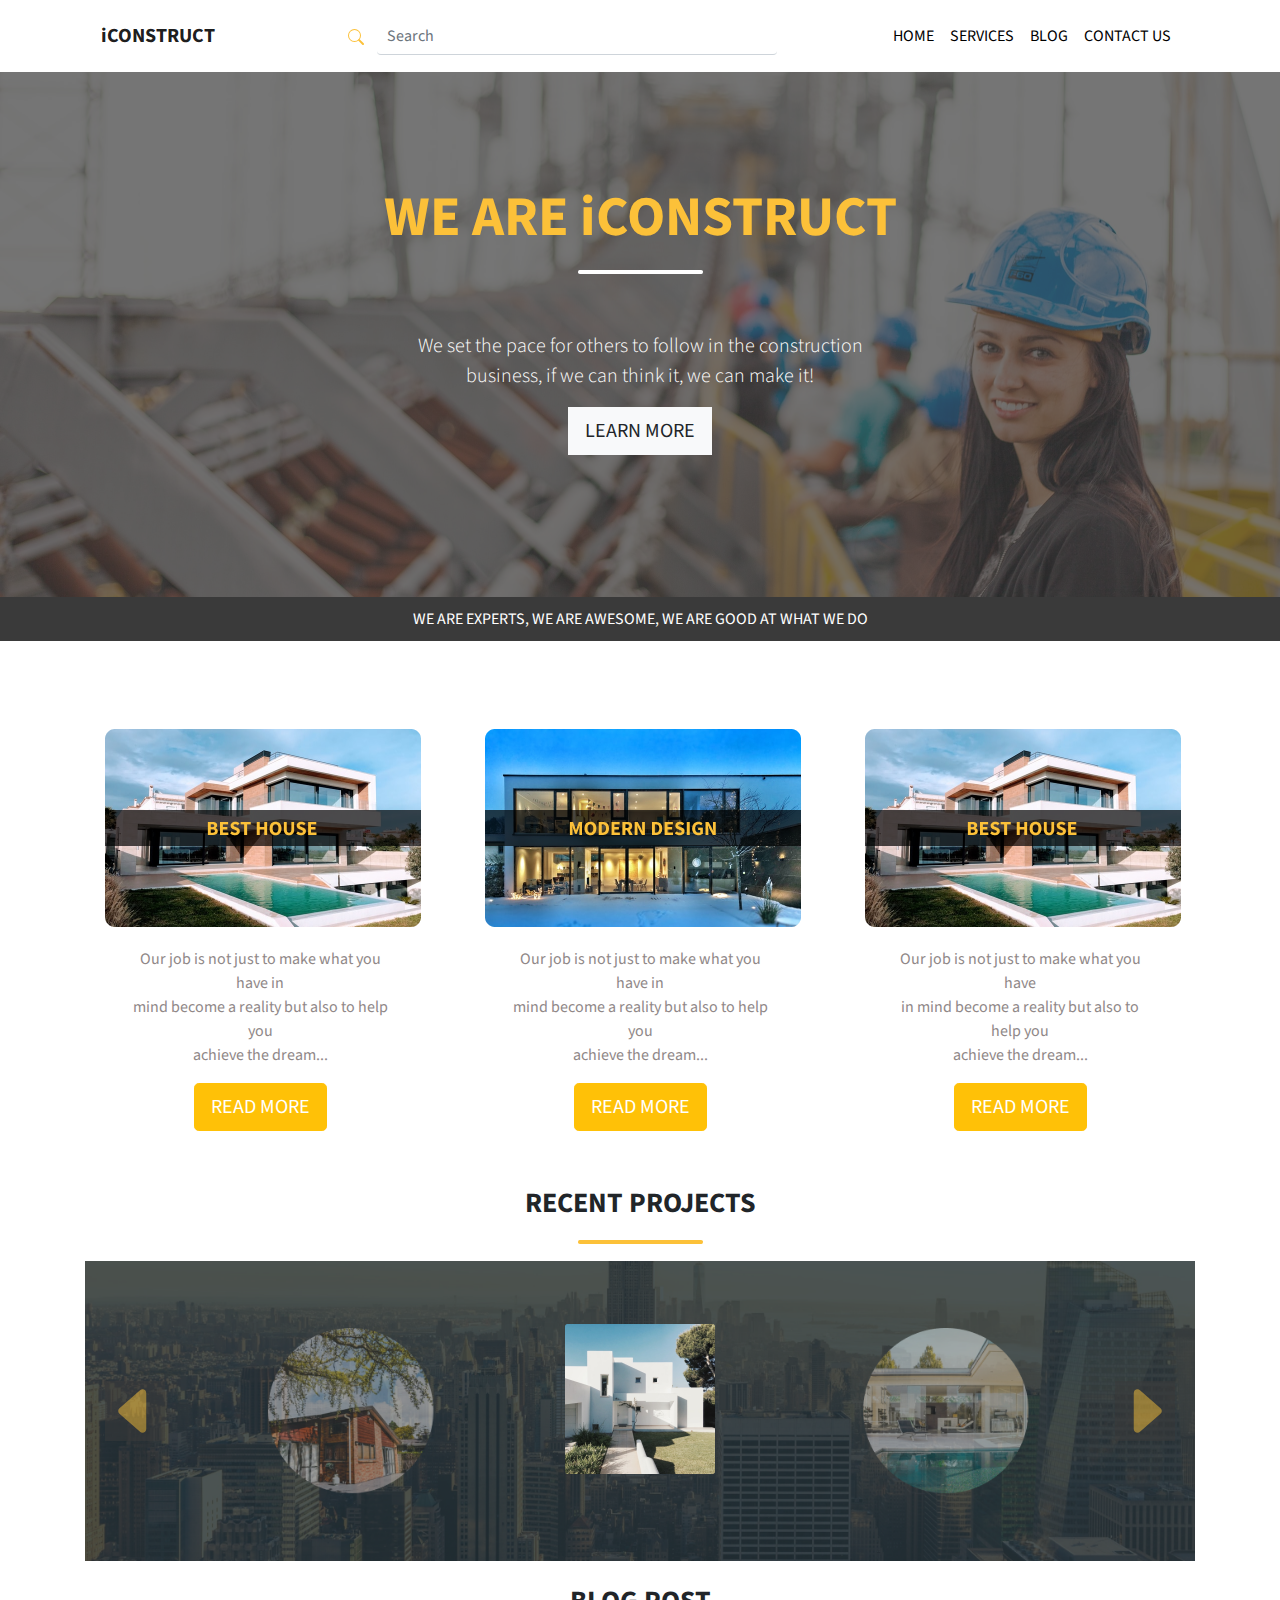
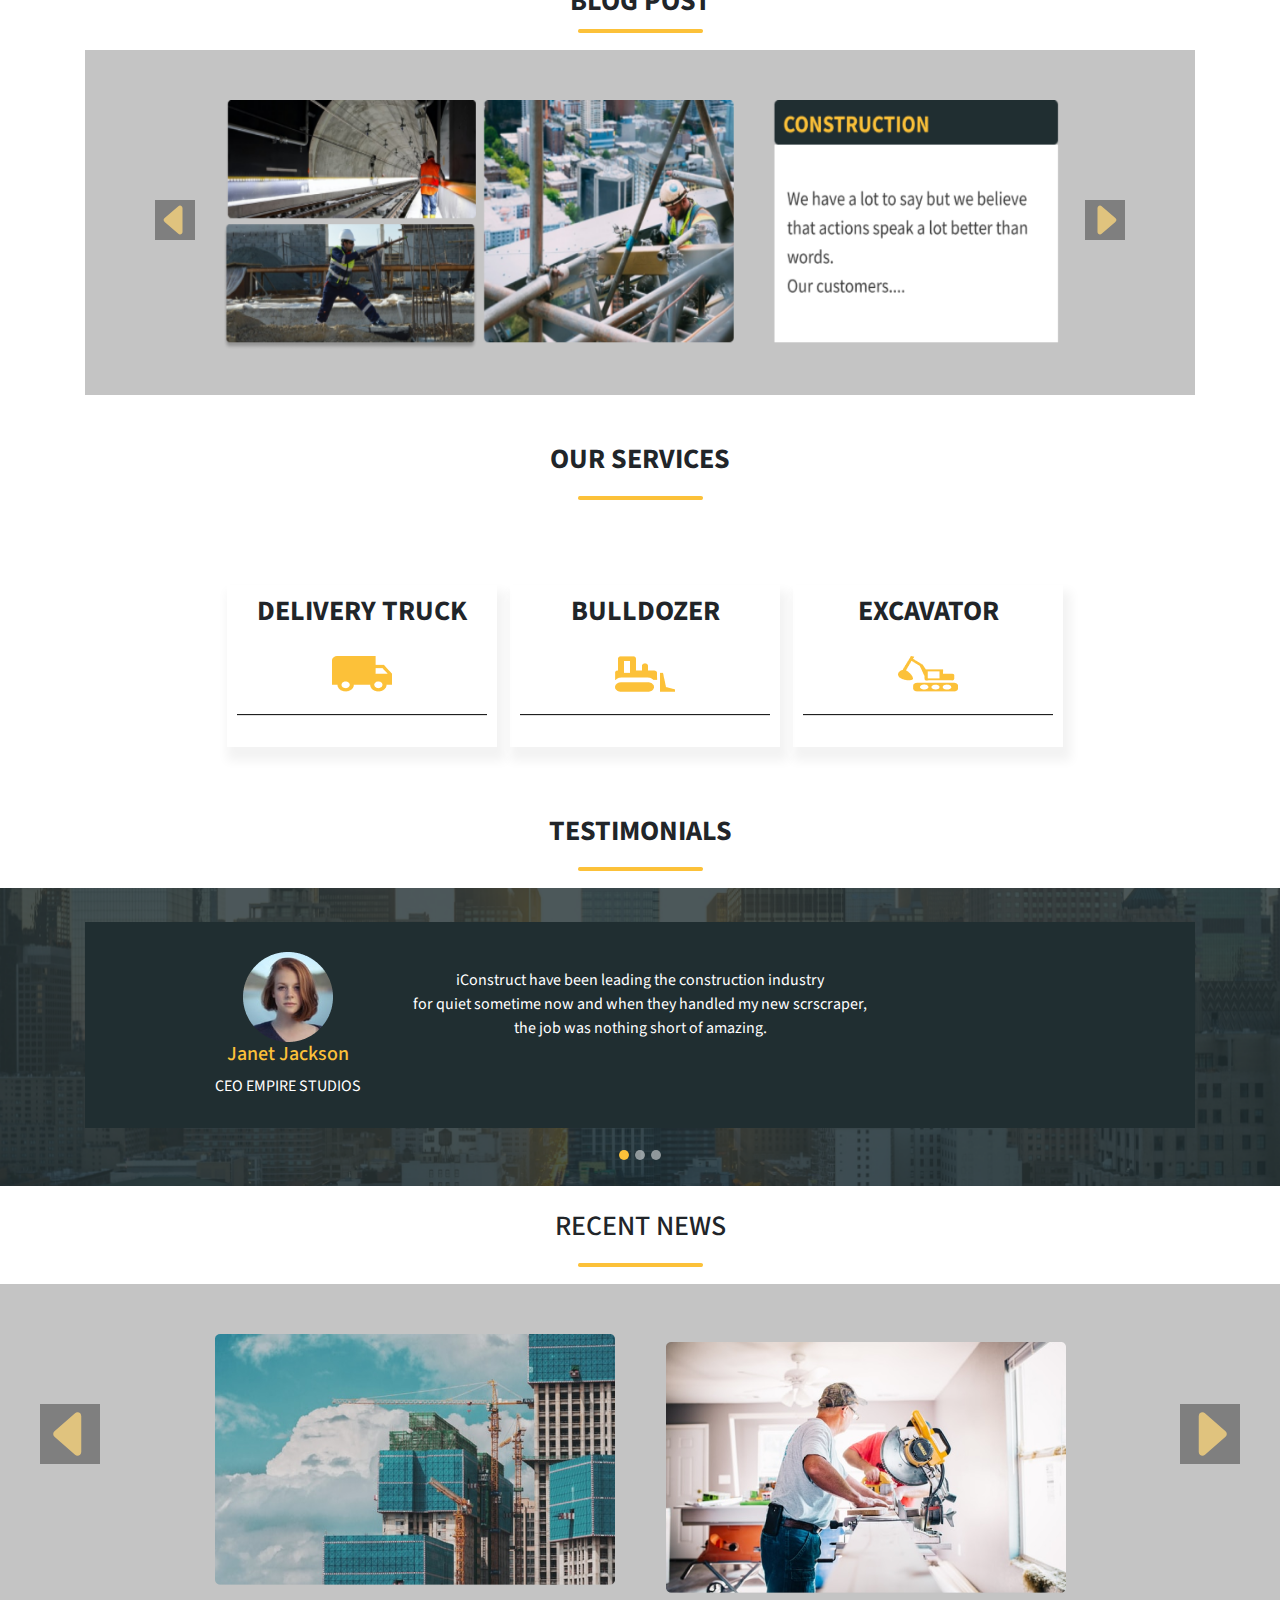
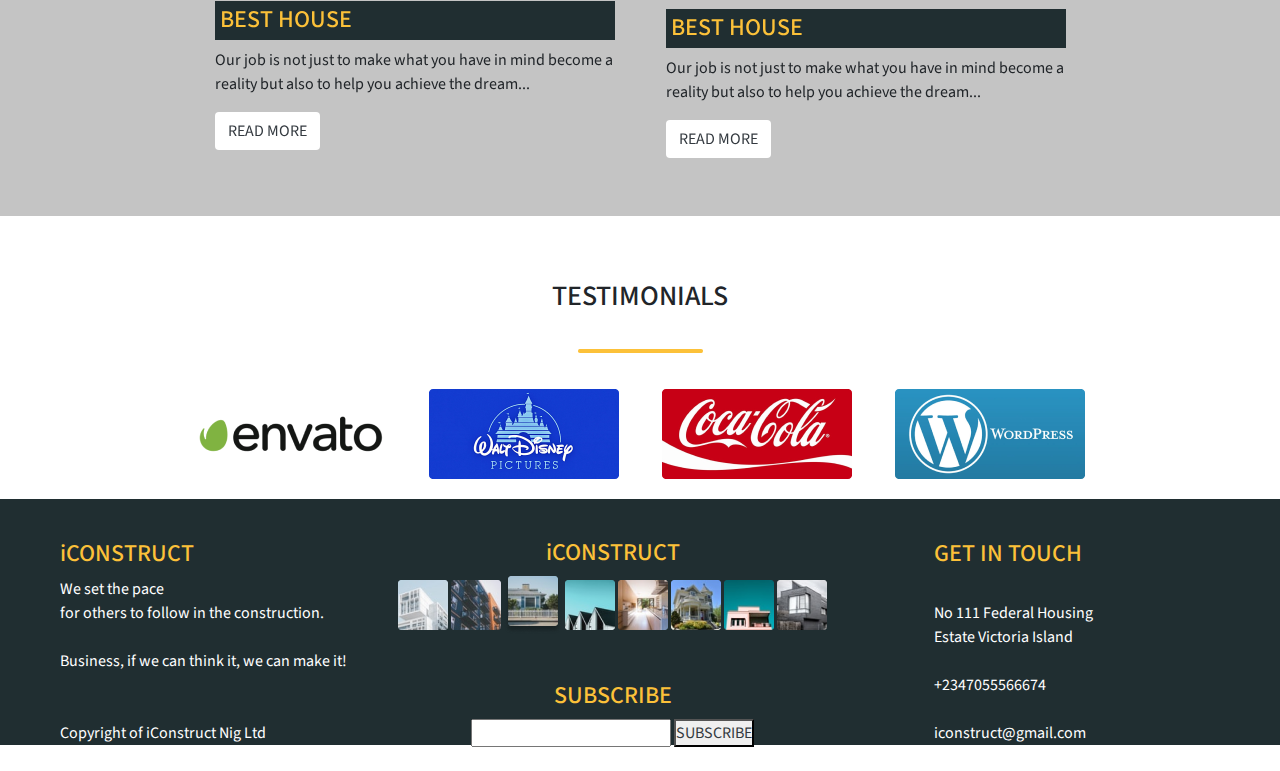
<file: index.html>
<!DOCTYPE html>
<html lang="en">

<head>
    <meta charset="UTF-8">
    <meta name="viewport" content="width=device-width, initial-scale=1.0">
    <!-- Font Awesome icons (free version)-->
    <script src="assets/font awsome/js/all.js"></script>
    <!-- Google fonts -->
    <link href="https://fonts.googleapis.com/css2?family=Source+Sans+Pro:wght@600;700&display=swap" rel="stylesheet">
    <!-- Bootstrap -->
    <link href="assets/bootstrap/css/bootstrap.min.css" rel="stylesheet">
    <!-- Core theme CSS-->
    <link href="css/styles.css" rel="stylesheet">
    <style>
      @media only screen and (max-width: 768px) {
        .carousel-inner{
          text-align: center;
        }

        .carousel-inner .box-side{
          display: block !important;
          margin-right: 0px !important;
          margin-left: 0px;
          margin-bottom: 200px;
        }

        .main-box{
          display: block;
          padding: 0px 0px;
          padding-top: 20px;
          height: auto;
          margin: 20px 0px;
        }

        .down{
          display: block;
          text-align: center;
          text-justify: none;
        }
      }

    </style>
    <title>iConstruct</title>
</head>

<body class="wrapper__page">
    <!-- Navbar -->
    <div class="container">
      <nav class="navbar navbar-expand-lg navbar-light py-3">
        <a class="navbar-brand" href="#">iCONSTRUCT</a>
        <button class="navbar-toggler" type="button" data-toggle="collapse" data-target="#navbarSupportedContent" aria-controls="navbarSupportedContent" aria-expanded="false" aria-label="Toggle navigation">
          <span class="navbar-toggler-icon"></span>
        </button>
    
        <div class="collapse navbar-collapse nav justify-content-end" id="navbarSupportedContent">
          <ul class="navbar-nav">
            <form class="form-inline my-2 my-lg-0 justify-content-center">
              <button class="btn my-2 my-sm-0" type="submit">
                  <svg width="1em" height="1em" viewBox="0 0 16 16" class="bi bi-search" fill="currentColor" xmlns="http://www.w3.org/2000/svg">
                      <path fill-rule="evenodd" d="M10.442 10.442a1 1 0 0 1 1.415 0l3.85 3.85a1 1 0 0 1-1.414 1.415l-3.85-3.85a1 1 0 0 1 0-1.415z"/>
                      <path fill-rule="evenodd" d="M6.5 12a5.5 5.5 0 1 0 0-11 5.5 5.5 0 0 0 0 11zM13 6.5a6.5 6.5 0 1 1-13 0 6.5 6.5 0 0 1 13 0z"/>
                  </svg>
              </button>
              <input class="form-control mr-sm-2" type="search" placeholder="Search" aria-label="Search">
            </form>
          
            <li class="nav-item active">
              <a class="nav-link" href="#">HOME <span class="sr-only">(current)</span></a>
            </li>
            <li class="nav-item">
              <a class="nav-link" href="#">SERVICES</a>
            </li>
            <li class="nav-item">
              <a class="nav-link" href="#">BLOG</a>
            </li>
            <li class="nav-item">
              <a class="nav-link" href="#">CONTACT US</a>
            </li>
          </ul>
        </div>
      </nav>
    </div>
    <!-- Navbar -->

    <!-- Jumbotron -->
      <div class="jumbotron text-center mb-0">
        <h1 class="display-4 mt-5">WE ARE iCONSTRUCT</h1>
        <img src="/img/Rectangle 5.png" alt="dash">
        <p class="lead mt-5">We set the pace for others to follow in the construction <br> business, if we can think it, we can make it!</p>
        <!-- <p>It uses utility classes for typography and spacing to space content out within the larger container.</p> -->
        <a class="btn btn-light btn-lg" href="#" role="button">LEARN MORE</a>
      </div>

      <div class="footer">
        <p>WE ARE EXPERTS, WE ARE AWESOME, WE ARE GOOD AT WHAT WE DO </p>
      </div>

    <!-- Cards -->
    <div class="container text-center mt-5">
        <div class="card-deck">
            <div class="card">
              <img src="/img/Group 13.png" class="card-img-top" alt="image">
              <div class="card-body">
                <p class="card-text">Our job is not just to make what you have in <br> mind become a reality but also to help you <br> achieve the dream...</p>
                <a class="btn btn-warning btn-lg" href="#" role="button">READ MORE</a>
              </div>
            </div>
            <div class="card">
              <img src="/img/Group 11.png" class="card-img-top" alt="image">
              <div class="card-body">
                <p class="card-text">Our job is not just to make what you have in <br> mind become a reality but also to help you <br> achieve the dream... </p>
                <a class="btn btn-warning btn-lg" href="#" role="button">READ MORE</a>
              </div>
            </div>
            <div class="card">
              <img src="/img/Group 13.png" class="card-img-top" alt="image">
              <div class="card-body">
                <p class="card-text">Our job is not just to make what you have <br> in mind become a reality but also to help you <br> achieve the dream...</p>
                <a class="btn btn-warning btn-lg" href="#" role="button">READ MORE</a>
              </div>
            </div>
        </div>
        <h3 class="my-3">RECENT PROJECTS</h3>
        <img src="/img/Rectangle 16.png" alt="dash" class="mb-3">
    </div>

    <!-- Carousel 1 -->
    <div class="container text-center"> 
      <div class="First">
        <div id="carouselExampleControls" class="carousel slide" data-ride="carousel">
          <div class="carousel-inner text-center">
            <div class="carousel-item active my-5 mt-3">
              <img src="/img/Rectangle 14.png" class="" alt="image">
            </div>
            <div class="carousel-item my-5 mt-3">
              <img src="/img/Rectangle 14.png" class="" alt="image">
            </div>
            <div class="carousel-item my-5 mt-3">
              <img src="/img/Rectangle 14.png" class="" alt="image">
            </div>
          </div>
          <a class="carousel-control-prev" href="#carouselExampleControls" role="button" data-slide="prev">
            <svg width="" height="" viewBox="0 0 16 16" class="bi bi-caret-left-fill" fill="currentColor" xmlns="http://www.w3.org/2000/svg">
              <path d="M3.86 8.753l5.482 4.796c.646.566 1.658.106 1.658-.753V3.204a1 1 0 0 0-1.659-.753l-5.48 4.796a1 1 0 0 0 0 1.506z"/>
            </svg>
            <span class="sr-only">Previous</span>
          </a>
          <a class="carousel-control-next" href="#carouselExampleControls" role="button" data-slide="next">
            <svg width="" height="" viewBox="0 0 16 16" class="bi bi-caret-right-fill" fill="currentColor" xmlns="http://www.w3.org/2000/svg">
              <path d="M12.14 8.753l-5.482 4.796c-.646.566-1.658.106-1.658-.753V3.204a1 1 0 0 1 1.659-.753l5.48 4.796a1 1 0 0 1 0 1.506z"/>
            </svg>
            <span class="sr-only">Next</span>
          </a>
        </div>
      </div>
      <h3 class="mt-4">BLOG POST</h3>
        <img src="/img/Rectangle 16.png" alt="dash" class="mb-3">
    </div>


    <!-- Carousel 2 -->
    <div class="container text-center">
      <div class="second">
        <div id="carousel-2" class="carousel slide" data-ride="carousel">
          <div class="carousel-inner">
            <div class="carousel-item active">
              <img src="img/Group 33.png" class="" alt="img">
            </div>
            <div class="carousel-item">
              <img src="img/Group 33.png" class="" alt="img">
            </div>
            <div class="carousel-item">
              <img src="img/Group 33.png" class="" alt="img">
            </div>
          </div>
          <a class="carousel-control-prev" href="carousel-2" role="button-1" data-slide="prev">
            <svg width="" height="" viewBox="0 0 16 16" class="bi bi-caret-left-fill" fill="currentColor" xmlns="http://www.w3.org/2000/svg">
              <path d="M3.86 8.753l5.482 4.796c.646.566 1.658.106 1.658-.753V3.204a1 1 0 0 0-1.659-.753l-5.48 4.796a1 1 0 0 0 0 1.506z"/>
            </svg>
            <span class="sr-only">Previous</span>
          </a>
          <a class="carousel-control-next" href="#carousel-2" role="button-2" data-slide="next">
            <svg width="" height="" viewBox="0 0 16 16" class="bi bi-caret-right-fill" fill="currentColor" xmlns="http://www.w3.org/2000/svg">
              <path d="M12.14 8.753l-5.482 4.796c-.646.566-1.658.106-1.658-.753V3.204a1 1 0 0 1 1.659-.753l5.48 4.796a1 1 0 0 1 0 1.506z"/>
            </svg>
            <span class="sr-only">Next</span>
          </a>
        </div>
      </div>
    </div>

    <!-- SERVICES -->
    <div class="container text-center mt-5">
      <h3 class="my-3">OUR SERVICES</h3>
        <img src="/img/Rectangle 16.png" alt="dash" class="mb-3">
      <div class="box mt-5 mb-5">
        <div class="bd d-inline-block">
          <h3>DELIVERY TRUCK</h3>
          <img src="/img/Vector.png" alt="DT">
          <img src="/img/Line 1.png" alt="Line">
        </div>
        <div class="bd d-inline-block">
          <h3>BULLDOZER</h3>
          <img src="/img/Vector-1.png" alt="BD">
          <img src="/img/Line 1.png" alt="Line">
        </div>
        <div class="bd d-inline-block">
          <h3>EXCAVATOR</h3>
          <img src="/img/Group.png" alt="EX">
          <img src="/img/Line 1.png" alt="Line">
        </div>
      </div>
      <h3 class="my-3">TESTIMONIALS</h3>
        <img src="/img/Rectangle 16.png" alt="dash" class="mb-3">
    </div>

    <!-- CAROUSEL -->
    
    <div id="myCarousel" class="carousel slide" data-ride="carousel">
      <ol class="carousel-indicators">
        <li data-target="#myCarousel" data-slide-to="0" class="active"></li>
        <li data-target="#myCarousel" data-slide-to="1"></li>
        <li data-target="#myCarousel" data-slide-to="2"></li>
      </ol>
      <div class="carousel-inner mb-5 mt-4">
        <div class="container">
          <div class="carousel-item active text-left">
            <div class="box-side text-center d-inline-block">
            <img class="" src="img/Ellipse 1.png" alt="First slide">
            <h5>Janet Jackson</h5>
            <span class="text-white">CEO EMPIRE STUDIOS</span>
            </div>
            <p class="carousel-caption text-white text-justify-right mb-5">iConstruct have been leading the construction industry <br> for quiet sometime now and when they handled my new scrscraper, <br> the job was nothing short of amazing.</p>
          </div>

          <div class="carousel-item text-left">
            <div class="box-side text-center d-inline-block">
            <img class="" src="img/Ellipse 1.png" alt="Second slide">
            <h5>Janet Jackson</h5>
            <span>CEO EMPIRE STUDIOS</span>
            </div>
            <span class="carousel-caption text-justify-right mb-5">iConstruct have been leading the construction industry <br> for quiet sometime now and when they handled my new scrscraper, <br> the job was nothing short of amazing.</span>
          </div>

          <div class="carousel-item text-left">
            <div class="box-side text-center d-inline-block">
              <img class="" src="img/Ellipse 1.png" alt="Second slide">
              <h5>Janet Jackson</h5>
              <span>CEO EMPIRE STUDIOS</span>
              </div>
              <span class="carousel-caption text-justify-right mb-5">iConstruct have been leading the construction industry <br> for quiet sometime now and when they handled my new scrscraper, <br> the job was nothing short of amazing.</span>
          </div> 

        </div>
      </div>
      <a class="carousel-control-prev d-none" href="#myCarousel" role="button" data-slide="prev">
        <span class="carousel-control-prev-icon" aria-hidden="true"></span>
        <span class="sr-only">Previous</span>
      </a>
      <a class="carousel-control-next d-none" href="#myCarousel" role="button" data-slide="next">
        <span class="carousel-control-next-icon" aria-hidden="true"></span>
        <span class="sr-only">Next</span>
      </a>
    </div>
    
    <div class="text-center">
      <h3 class="my-3 mx-auto mt-4">RECENT NEWS</h3>
      <img src="/img/Rectangle 16.png" alt="dash" class="mb-3">
    </div>

    <!-- More Carousel -->
  <div id="carouselExample" class="carousel slide" data-ride="carousel">
    <div class="carousel-inner text-center">
      <div class="carousel-item active">
        <div class="d-inline-block text-left pr-5">
          <img src="img/Rectangle 24.png" alt="First slide">
          <h4 class="mt-3">BEST HOUSE</h4>
          <p>Our job is not just to make what you have in mind become a <br> reality but also to help you achieve the dream... </p>
          <button class="btn mb-3 bg-white text-dark">READ MORE</button>
        </div>
        <div class="d-inline-block text-left">
          <img src="img/Rectangle 26.png" alt="First slide">
          <h4 class="mt-3">BEST HOUSE</h4>
          <p>Our job is not just to make what you have in mind become a <br> reality but also to help you achieve the dream... </p>
          <button class="btn bg-white text-dark">READ MORE</button>
        </div>
      </div>
        <div class="carousel-item">
          <div class="d-inline-block text-left pr-5">
            <img src="img/Rectangle 24.png" alt="Second slide">
            <h4 class="mt-3">BEST HOUSE</h4>
            <p>Our job is not just to make what you have in mind become a <br> reality but also to help you achieve the dream... </p>
            <button class="btn mb-3 bg-white text-dark">READ MORE</button>
            </div>
            <div class="d-inline-block text-left">
            <img src="img/Rectangle 26.png" alt="Second slide">
            <h4 class="mt-3">BEST HOUSE</h4>
            <p>Our job is not just to make what you have in mind become a <br> reality but also to help you achieve the dream... </p>
            <button class="btn bg-white text-dark">READ MORE</button>
            </div>>
        </div>
        <div class="carousel-item">
          <div class="d-inline-block text-left pr-5">
            <img src="img/Rectangle 24.png" alt="Third slide">
            <h4 class="mt-3">BEST HOUSE</h4>
            <p>Our job is not just to make what you have in mind become a <br> reality but also to help you achieve the dream... </p>
            <button class="btn mb-3 bg-white text-dark">READ MORE</button>
            </div>
            <div class="d-inline-block text-left">
            <img src="img/Rectangle 26.png" alt="Third slide">
            <h4 class="mt-3">BEST HOUSE</h4>
            <p>Our job is not just to make what you have in mind become a <br> reality but also to help you achieve the dream... </p>
            <button class="btn bg-white text-dark">READ MORE</button>
            </div>
          </div>
        </div>
        <a class="carousel-control-prev" href="#carouselExample" role="button" data-slide="prev">
          <svg width="" height="" viewBox="0 0 16 16" class="bi bi-caret-left-fill" fill="currentColor" xmlns="http://www.w3.org/2000/svg">
            <path d="M3.86 8.753l5.482 4.796c.646.566 1.658.106 1.658-.753V3.204a1 1 0 0 0-1.659-.753l-5.48 4.796a1 1 0 0 0 0 1.506z"/>
          </svg>
          <span class="sr-only">Previous</span>
        </a>
        <a class="carousel-control-next" href="#carouselExample" role="button" data-slide="next">
          <svg width="" height="" viewBox="0 0 16 16" class="bi bi-caret-right-fill" fill="currentColor" xmlns="http://www.w3.org/2000/svg">
            <path d="M12.14 8.753l-5.482 4.796c-.646.566-1.658.106-1.658-.753V3.204a1 1 0 0 1 1.659-.753l5.48 4.796a1 1 0 0 1 0 1.506z"/>
          </svg>
          <span class="sr-only">Next</span>
        </a>
  </div>
    <div class="box-2 pt-5 text-center">
      <h3 class="my-3">TESTIMONIALS</h3>
        <img src="/img/Rectangle 16.png" alt="dash" class="mb-3">
      <div class="container">
        <img src="/img/envato-pty-ltd-vector-logo.png" alt="img">
        <img src="/img/waltdisneylogo.png" alt="img">
        <img src="/img/Coca_Cola 1.png" alt="img">
        <img src="/img/wordpress-logo 1.png" alt="img">
      </div>
    </div>
    
    <!--Footer -->
    <div class="main-box">
      <div class="container">
        <div class="down d-block">
          <div class="text-white d-inline-block">
            <h4>iCONSTRUCT</h4>
            <span class="text-white">We set the pace <br> for others to follow in the construction.
              <br>
              <br>
              Business, if we can think it, we can make it!</span>
              <br>
              <br>
              <br>
              <span>Copyright of iConstruct Nig Ltd</span>
          </div>
          <div class="btm-2 d-inline-block mb-4 text-center mr-2 ml-5">
            <h4>iCONSTRUCT</h4>
            <img src="img/Rectangle 40.png" alt="img">
            <img src="img/Rectangle 41.png" alt="img">
            <img src="img/Rectangle 36.png" alt="img">
            <img src="img/Rectangle 37.png" alt="img">
            <img src="img/Rectangle 38.png" alt="img">
            <img src="img/Rectangle 42.png" alt="img">
            <img src="img/Rectangle 43.png" alt="img">
            <img src="img/Rectangle 39.png" alt="img">
            <br>
            <br>
            <br>
            <div class="sub">
            <h4>SUBSCRIBE</h4>  
            <input class="inline-form" type="email" id="email"> <button class="btn-2 text-dark">SUBSCRIBE</button>
            </div>
          </div>
          <div class="d-inline-block ml-5 pl-5 text-justify">
            <h4>GET IN TOUCH</h4>
            <br>
            <span class="text-white">No 111 Federal Housing <br> Estate Victoria Island 
              <br>
              <br>
              +2347055566674 
              <br>
              <br>
              iconstruct@gmail.com
            </span>
          </div>
        </div>
      </div>
    </div>

    <!--Footer -->

    <!-- Bootstrap JS Links  -->
    <script src="./assets/jquery//jquery-3.5.1.min.js"></script>
    <script src="./assets/bootstrap/js/bootstrap.min.js"></script>
    <script src="./assets/popper/popper.min.js"></script>
    <!-- Javascript Link -->
    <script src="./js/app.js"></script>

  </body>

</html>
</file>
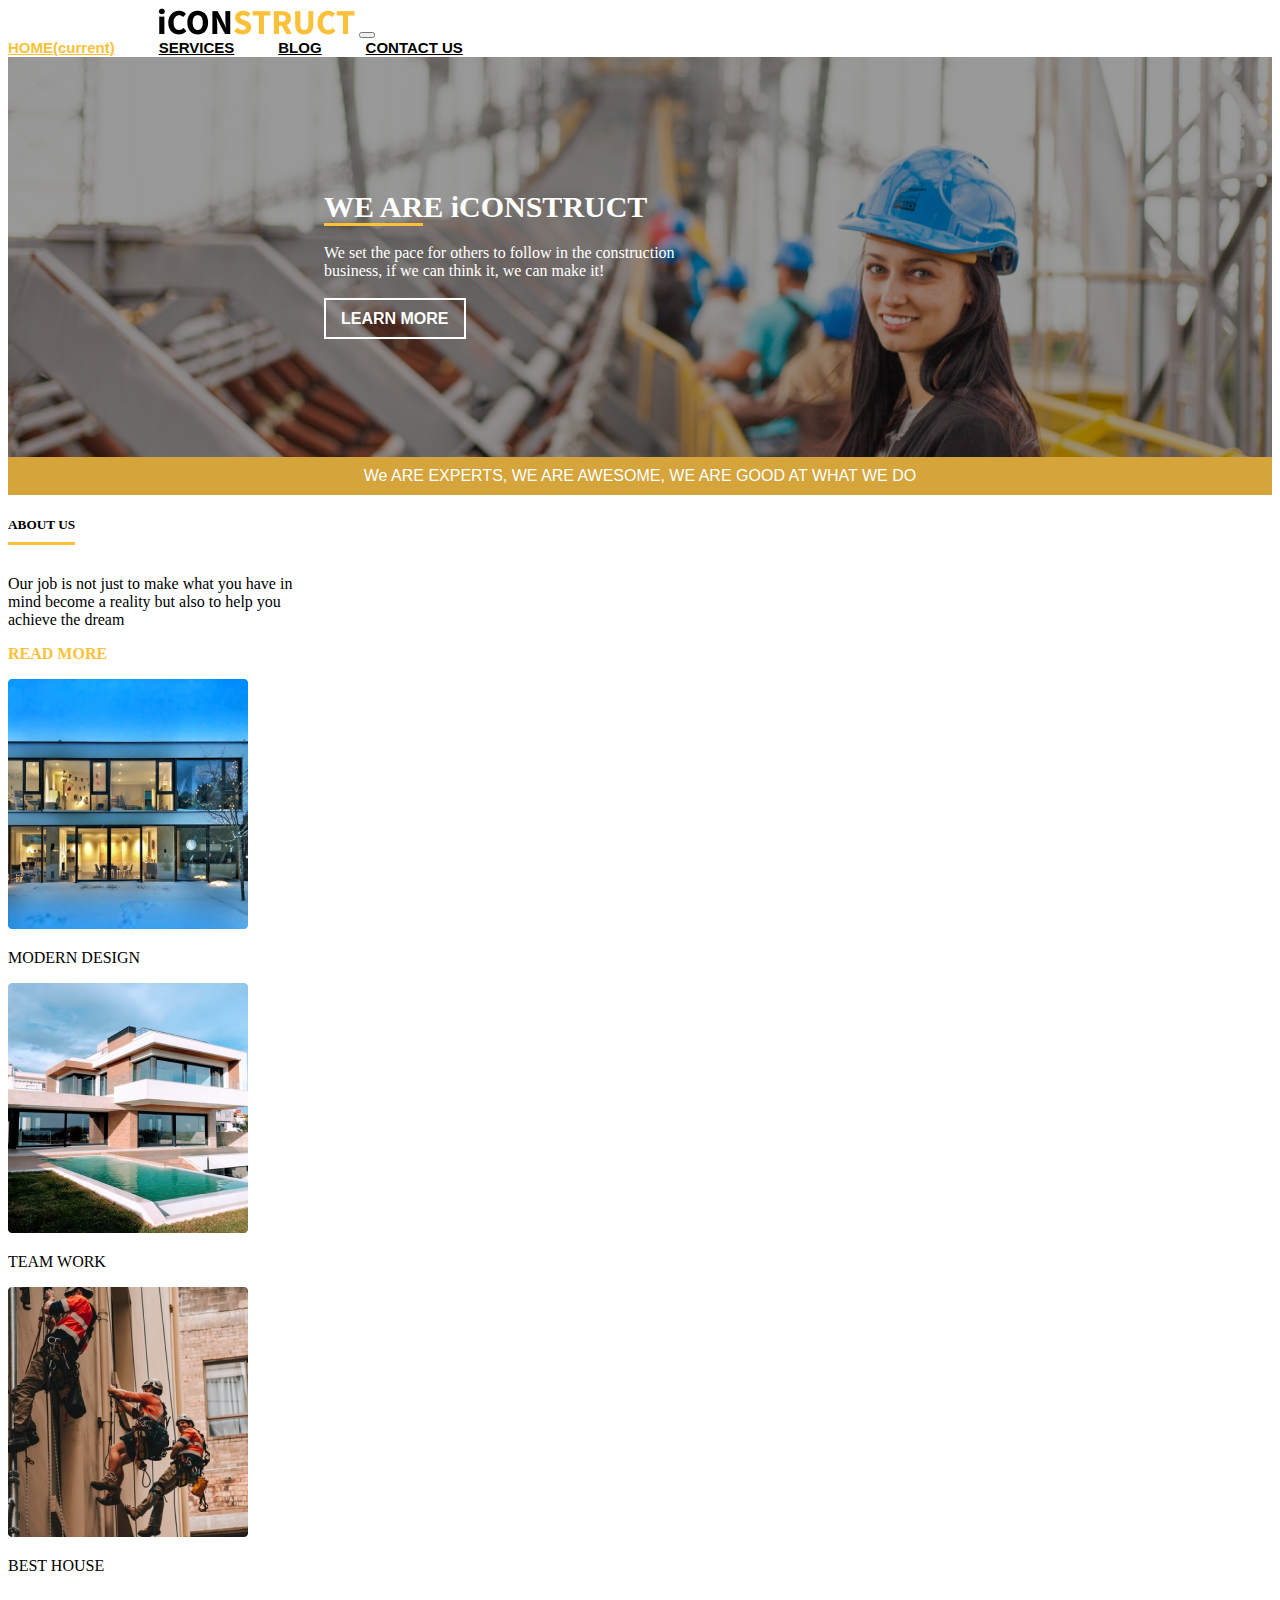
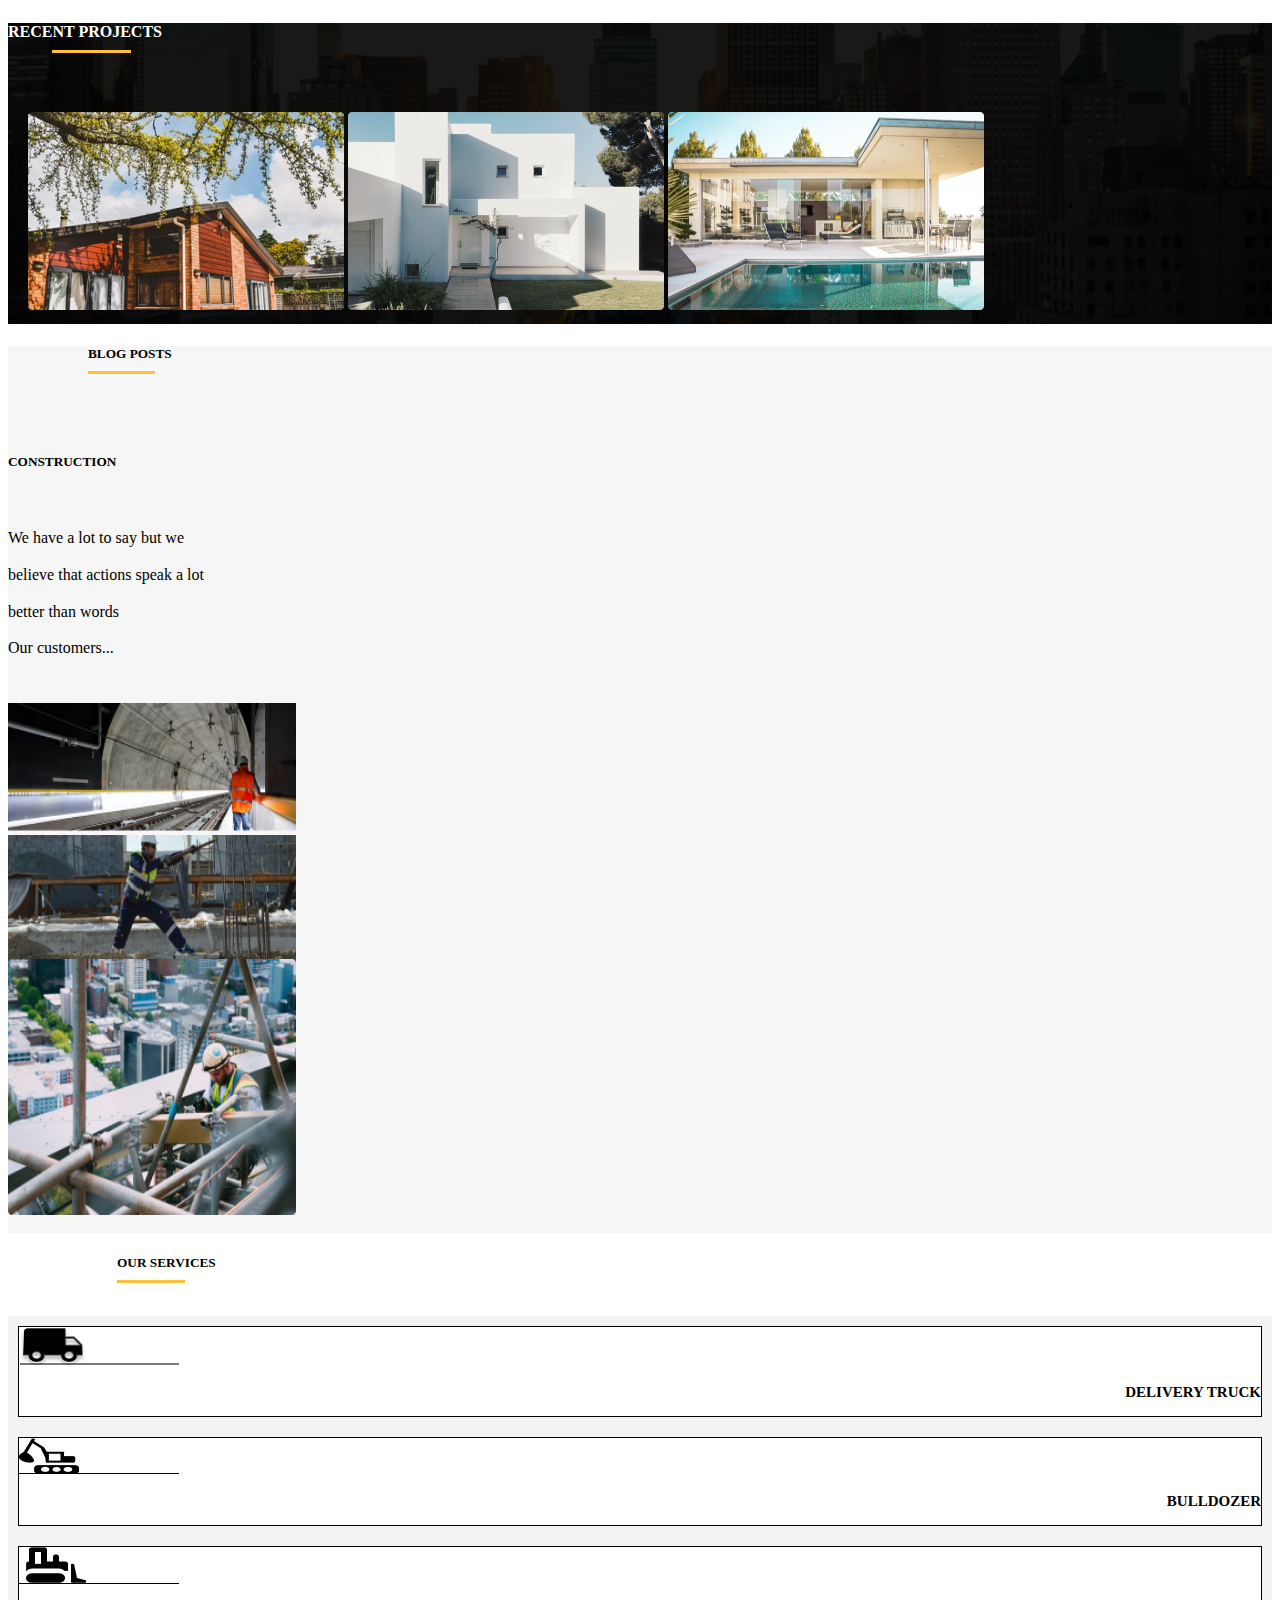
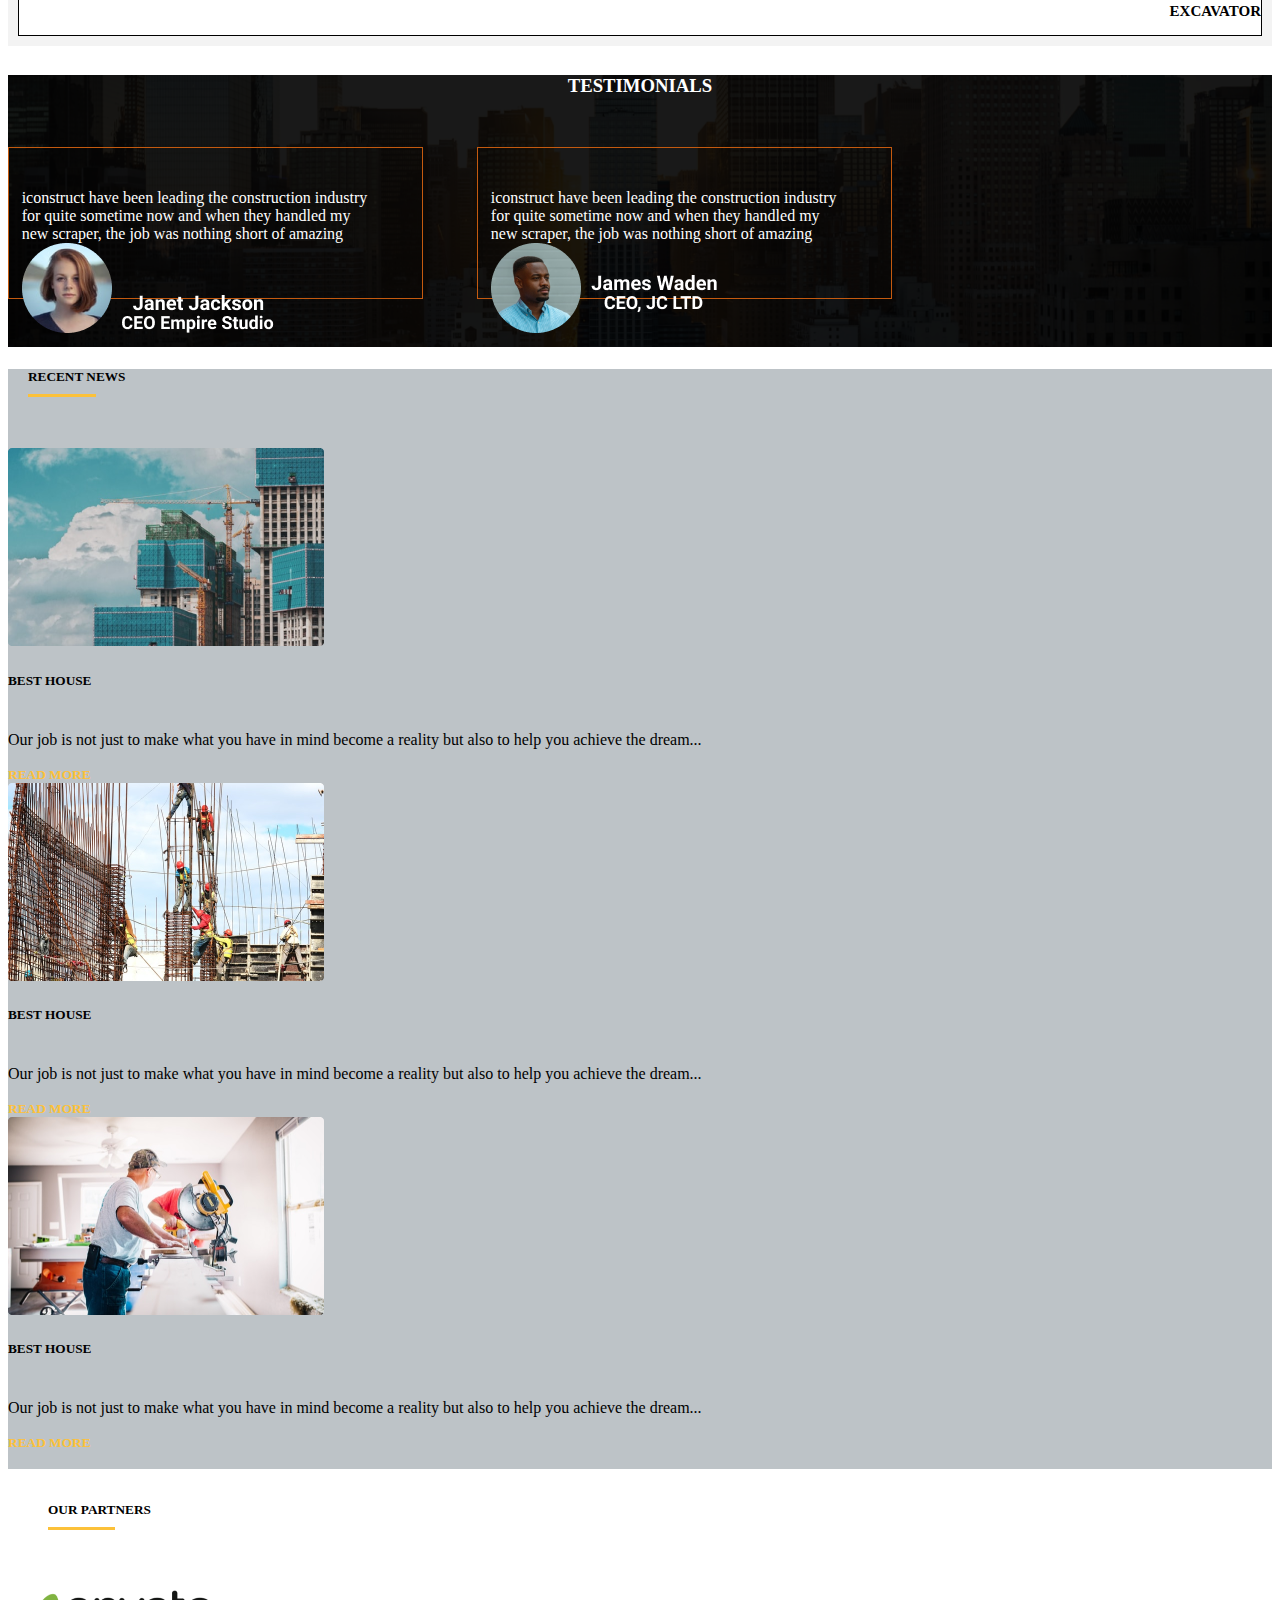
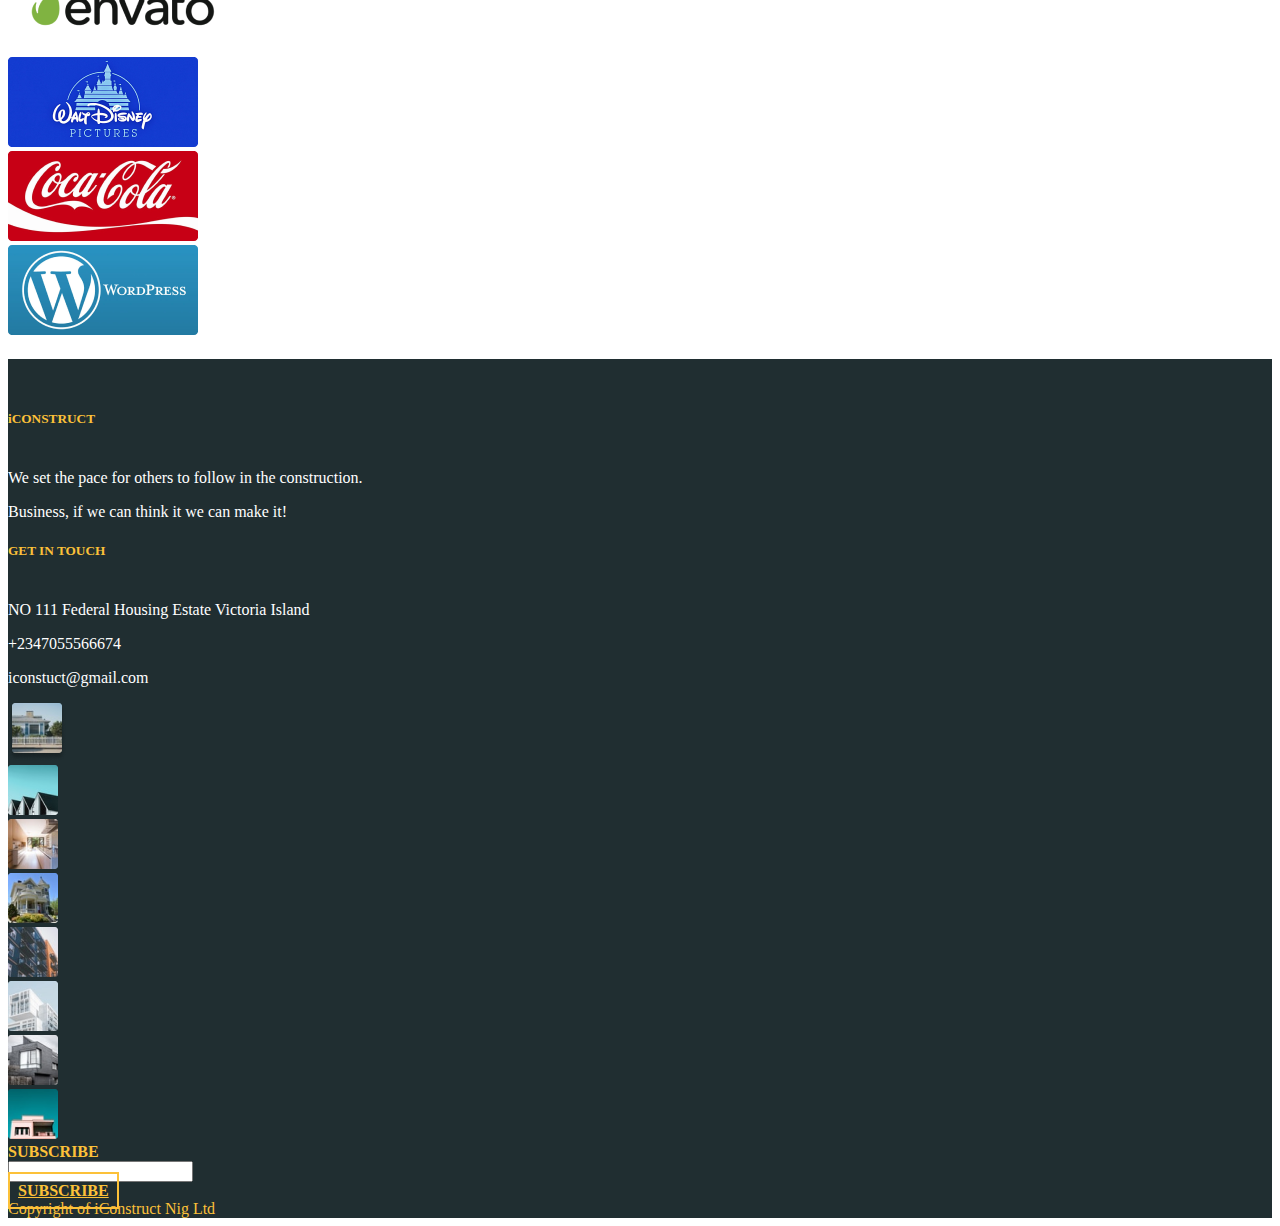
<file: start/page.html>
<!doctype html>
<html lang="en">
  <head>
   
    <meta charset="utf-8">
    <meta name="viewport" content="width=device-width, initial-scale=1, shrink-to-fit=no">

    <link rel="stylesheet" href="https://stackpath.bootstrapcdn.com/bootstrap/4.1.3/css/bootstrap.min.css" integrity="sha384-MCw98/SFnGE8fJT3GXwEOngsV7Zt27NXFoaoApmYm81iuXoPkFOJwJ8ERdknLPMO" crossorigin="anonymous">
     <link rel="stylesheet" href="page.css" type="text/css">
     <link rel="stylesheet" href="https://use.fontawesome.com/releases/v5.13.1/css/all.css" integrity="sha384-xxzQGERXS00kBmZW/6qxqJPyxW3UR0BPsL4c8ILaIWXva5kFi7TxkIIaMiKtqV1Q" crossorigin="anonymous">
    <title>Envato</title>

  </head>
  <body>
    <nav class="navbar navbar-expand-lg navbar-light bg-light">
        <a class="navbar-brand" href="#" style ="padding-left:150px; padding-bottom: 20px;"><img src="images/iCONSTRUCT-1.png"></a>
        <button class="navbar-toggler" type="button" data-toggle="collapse" data-target="#navbarNavAltMarkup" aria-controls="navbarNavAltMarkup" aria-expanded="false" aria-label="Toggle navigation">
          <span class="navbar-toggler-icon"></span>
        </button>
        <div class="collapse navbar-collapse nav justify-content-center" id="navbarNavAltMarkup">
          <div class="navbar-nav">
            <a class="two" href="#" style ="padding-right:40px;  padding-bottom: 20px;">HOME<span class="sr-only">(current)</span></a>
            <a class="one" href="#" style ="padding-right:40px;  padding-bottom: 20px;">SERVICES</a>
            <a class="one" href="#" style ="padding-right:40px;  padding-bottom: 20px;">BLOG</a>
            <a class="one" href="#" style ="padding-right:40px;  padding-bottom: 20px;">CONTACT US</a>
            <span style="padding-top:0px; padding-left: 3px;"><i class="fas fa-search"></i></span>
          </div>
        </div>
      </nav>
      <section class= "banner">
      
        <div class="cent">
        <div>
        <h1 class="hone"><span id="cents">WE AR</span>E iCONSTRUCT</h1>
        
        <p>We set the pace for others to follow in the construction<br>
        business, if we can think it, we can make it!</p>
       </div>
        
        <div class="minus">
        <p><span id="btns">LEARN MORE</span></p>
      </div>
       
      </div>
      
      </section>
      <section id="back">
          We ARE EXPERTS, WE ARE AWESOME, WE ARE GOOD AT WHAT WE DO
      </section>
      
      <section class="container-fluid">
        <div class="container">
         
            <div class="row">
              <div class=" pt-4 col-lg-3">
                <h5><span class="spans">ABOUT US</span></h5>
              <p>Our job is not just to make what you have in<br>
               mind become a reality but also to help you<br>
               achieve the dream</p>
               <p class="spanned">READ MORE</p>
              </div>
              <div class=" pt-4 col-lg-3">
                <img src="images/Rectangle 10(1).png">
                <p class="pt-3">MODERN DESIGN</p>
              </div>
              <div class=" pt-4 col-lg-3">
                <img src="images/Rectangle 9 (1).png">
                <p class="pt-3">TEAM WORK</p>
              </div>
              <div class="pt-4 col-lg-3">
                <img src="images/Rectangle 11 (1).png">
                <p class="pt-3">BEST HOUSE</p>
              </div>
            </div>
        </div>
      </section>
            
       


      <section class="jumbotron main">
        <div class="container text-center">
          <h4>RECE<span class="spans">NT PROJE</span>CTS</h4>
          <div class="row justify-content-center">
            <span class="spanned" id="fa" style="padding-top:100px; padding-right:20px"><i class="fas fa-caret-square-right"></i></span>
            <img class="mr-1 mb-2 " src="images/Rectangle 13.png">
            <img class="ml-1 mr-1 mb-2 " src="images/Rectangle 14.png">
            <img class="ml-1 " src="images/Rectangle 15.png">
            <span class="spanned" id="fa" style="padding-top:100px; padding-left:20px"><i class="fas fa-caret-square-right"></i></span>
          </div>
          
        </div>
      </section>

     <section class="container">
       <div class="jumbotron got">
       
        <h5 class="head" id="mone"><span class="spans">BLOG POS</span>TS</h5>
      <div class="row justify-content-center"> 
        <span class="spanned" id="fa" style="padding-top:100px; padding-right:20px"><i class="fas fa-caret-square-right"></i></span>
       
          <div class="card mr-2 mb-2  pl-3" style="width: 18rem;height: 16rem; line-height: 2.3;">
          <h5 class="card-title ">CONSTRUCTION</h5>
          <p class="card-text">We have a lot to say but we<br>
            believe that actions speak a lot<br>
           better than words<br>
         Our customers...</p>
        </div>
        
      
        <div class="card mr-2 mb-2" style="width: 18rem; height: 16rem;">
           <img class="" src="images/Rectangle 19 (2).png" style="width:100%; height:8rem" >
           <img class="  " src="images/Rectangle 21.png" style="width:100%; height:8rem" >
          </div>
         
          <div class="card mr-2 " style="width: 18rem; height: 16rem;">
           <img class="card-img-top" src="images/Rectangle 20.png" style="width:100%; height:16rem"; >
           
          </div>
          <span class="spanned" id="fa" style="padding-top:100px; padding-left:20px;"><i class="fas fa-caret-square-right"></i></span>
        </div>
      </div>
    
        <h5 class="head" id="mtwo"><span class="spans">OUR SERV</span>ICES</h5>
        <div class="container">
        <div class="row justify-content-center">
         
         
          
          <div class="col-lg-3 mr-3 p-0  mt-1 text-left" id="last">   
            <div style="border: 1px solid black" class="pb-1 ">
          <img class="img-fluid pt-4 pr-4 pl-0"  src="images/Component 22.png" style="height:100%;" >
          <p class=" pr-1 mb-4 pb-1" id="right">DELIVERY TRUCK</p>
            </div>
          </div>

        <div class="col-lg-3 mr-3 p-0  mt-1 text-left" id="last">   
          <div style="border: 1px solid black" class="pb-1 ">
        <img class="img-fluid pt-4 pr-4 pl-0"  src="images/Group 188 (1).png" style="height:100%;" >
        <p class=" pr-1 mb-4 pb-1" id="right">BULLDOZER</p>
          </div>
        </div>

        

        <div class="col-lg-3 mr-3 p-0  mt-1 text-left" id="last">   
          <div style="border: 1px solid black" class="pb-1 ">
        <img class="img-fluid pt-4 pr-4 pl-0"  src="images/Component 4.png" style="height:100%;">
        <p class=" pr-1 mb-4 pb-1" id="right">EXCAVATOR</p>
          </div>
        </div>           
      </div>
    </div>
   </section>


    </section> 

    
    

     



        

     <section class="jumbotron main" >
       <div class="text"><h3>TESTIMONIALS</h3></div>
       <div class="container justify-content-center" >
         
           <div  class="row justify-content-center">
            <div id="break">
             <div>
              <p>iconstruct have been leading the construction industry<br>
            for quite sometime now and when they handled my<br>
             new scraper, the job was nothing short of amazing<br>
             <img class="justify-content-start" src="images/Ellipse 1.png"><img class="justify-content-start pt-2" src="images/Group 186.png"> </p>
            </div>
          </div>

          <div id="break">
            <div>
             <p>iconstruct have been leading the construction industry<br>
           for quite sometime now and when they handled my<br>
            new scraper, the job was nothing short of amazing<br>
            <img class="justify-content-start" src="images/Group 4 (1).png"></p>
           </div>
            <div>
         </div>
      </div>
      
           
     </section>

     
      <section class="container">
      <div class="jumbotron third">
        <h5 class="head" id="mthree"><span class="spans">RECENT N</span>EWS</h5>
        
       <div class="card-group">
        <span class="spanned" id="fa" style="padding-top:100px; padding-right:10px"><i class="fas fa-caret-square-right"></i></span>
        <div class="card border-0 mr-3">
          <img class="card-img-top" src="images/Rectangle 24.png" alt="Card image cap">
          <div class="card-body">
            <h5 class="card-title titles">BEST HOUSE</h5>
            <p class="card-text">Our job is not just to make what you have in mind become a reality but also to help you achieve the dream...</p>
          </div>
          <div class="card-footer border-0 ">
            <small class="bt-0 spanned">READ MORE</small>
          </div>
        </div>
        <div class="card border-0 mr-3">
          <img class="card-img-top" src="images/Rectangle 25.png" alt="Card image cap">
          <div class="card-body">
            <h5 class="card-title titles">BEST HOUSE</h5>
            <p class="card-text">Our job is not just to make what you have in mind become a reality but also to help you achieve the dream...</p>
          </div>
          <div class="card-footer border-0">
            <small class="spanned">READ MORE</small>
          </div>
        </div>
        <div class="card border-0">
          
          <img class="card-img-top" src="images/Rectangle 26.png" alt="Card image cap">
          <div class="card-body">
            <h5 class="card-title titles">BEST HOUSE</h5>
            <p class="card-text">Our job is not just to make what you have in mind become a reality but also to help you achieve the dream...</p>
          </div>
          <div class="card-footer border-0">
            <small class="spanned">READ MORE</small>
          </div>
        </div>
        <span class="spanned" id="fa" style="padding-top:100px; padding-left:10px"><i class="fas fa-caret-square-right"></i></span>
      </div>
      </div>
    </section>

    <section class="container">
      <h5 class="head" id ="mfour"><span class="spans">OUR PART</span>NERS</h5>
      
      <div class="row">
         <div class="col-lg-3 col-sm-6 mb-3">
          <span class="spanned" id="fa" style="padding-right: 20px;"><i class="fas fa-caret-square-right"></i></span>
           <img src="images/envato-pty-ltd-vector-logo-1.png">
           
         </div>
         <div class="col-lg-3 mb-3">
          <img src="images/waltdisneylogo-1.png">
          
        </div>
        <div class="col-lg-3 mb-3">
          <img src="images/Coca_Cola 1.png">
          
        </div>
        <div class="col-lg-3 mb-3">
          <img src="images/wordpress-logo 1.png">
          <span class="spanned" id="fa" style="padding-left: 20px;"><i class="fas fa-caret-square-right"></i></span>
          
        </div>
      </div>

    </section>

    
<footer class="black pb-3">
  
  <div class="container">
    <div class="row justify-content-around">
         <div class="col-lg-3">
           <h5 class="spanned">iCONSTRUCT</h5>
           <p>We set the pace for others to follow in the construction.</p>
           <p>Business, if we can think it we can make it!</p>
         </div>
         <div class="col-lg-3">
           <h5 class='spanned'>GET IN TOUCH</h5>
           <p>NO 111 Federal Housing Estate Victoria Island</p>
           <p>+2347055566674</p>
           <p> iconstuct@gmail.com</p>
         </div>
         <div class="col-lg-3" id="fa">
           
         <div class="row">
           <div class="col-lg-2 mr-2 " >
             <img src="images/Rectangle 62.png">

            </div>
           <div class= "col-lg-2 mr-2 ml-1">
             <img src="images/Rectangle 37.png">
           </div>
          <div class= "col-lg-2 mr-2 ml-1">
            <img src="images/Rectangle 38.png">
          </div>
        <div class= "col-lg-2 mr-2 ml-1">
          <img src="images/Rectangle 42.png">
        </div>
       <div class= "col-lg-2 mr-2 ml-1">
          <img src="images/Rectangle 41.png">
        </div>
        <div class= "col-lg-2 mr-2 ml-1">
           <img src="images/Rectangle 40.png">
       </div>
       <div class= "col-lg-2 mr-2 ml-1">
           <img src="images/Rectangle 39.png">
        </div>
         <div class= "col-lg-2 mr-2 ml-1">
             <img src="images/Rectangle 43.png">
          </div>
        </div>
        </div>
          <div class=" col-lg-3">
            <form>
            <label for="SUBSCRIBE" class="spanned">SUBSCRIBE</label>
            <div>
            <input class="mb-3" type="email" name="email"></div>
            <a href="#" class="spanned" id="out">SUBSCRIBE</a> 
           
          </form>
          </div>
    </div>
    </div>
    <div class= "text-center" id="okay">Copyright of iConstruct Nig Ltd</div>
</footer>

       

    
    
    
    
    
      <script src="https://code.jquery.com/jquery-3.3.1.slim.min.js" integrity="sha384-q8i/X+965DzO0rT7abK41JStQIAqVgRVzpbzo5smXKp4YfRvH+8abtTE1Pi6jizo" crossorigin="anonymous"></script>
    <script src="https://cdnjs.cloudflare.com/ajax/libs/popper.js/1.14.3/umd/popper.min.js" integrity="sha384-ZMP7rVo3mIykV+2+9J3UJ46jBk0WLaUAdn689aCwoqbBJiSnjAK/l8WvCWPIPm49" crossorigin="anonymous"></script>
    <script src="https://stackpath.bootstrapcdn.com/bootstrap/4.1.3/js/bootstrap.min.js" integrity="sha384-ChfqqxuZUCnJSK3+MXmPNIyE6ZbWh2IMqE241rYiqJxyMiZ6OW/JmZQ5stwEULTy" crossorigin="anonymous"></script>
  </body>
</html>
</file>
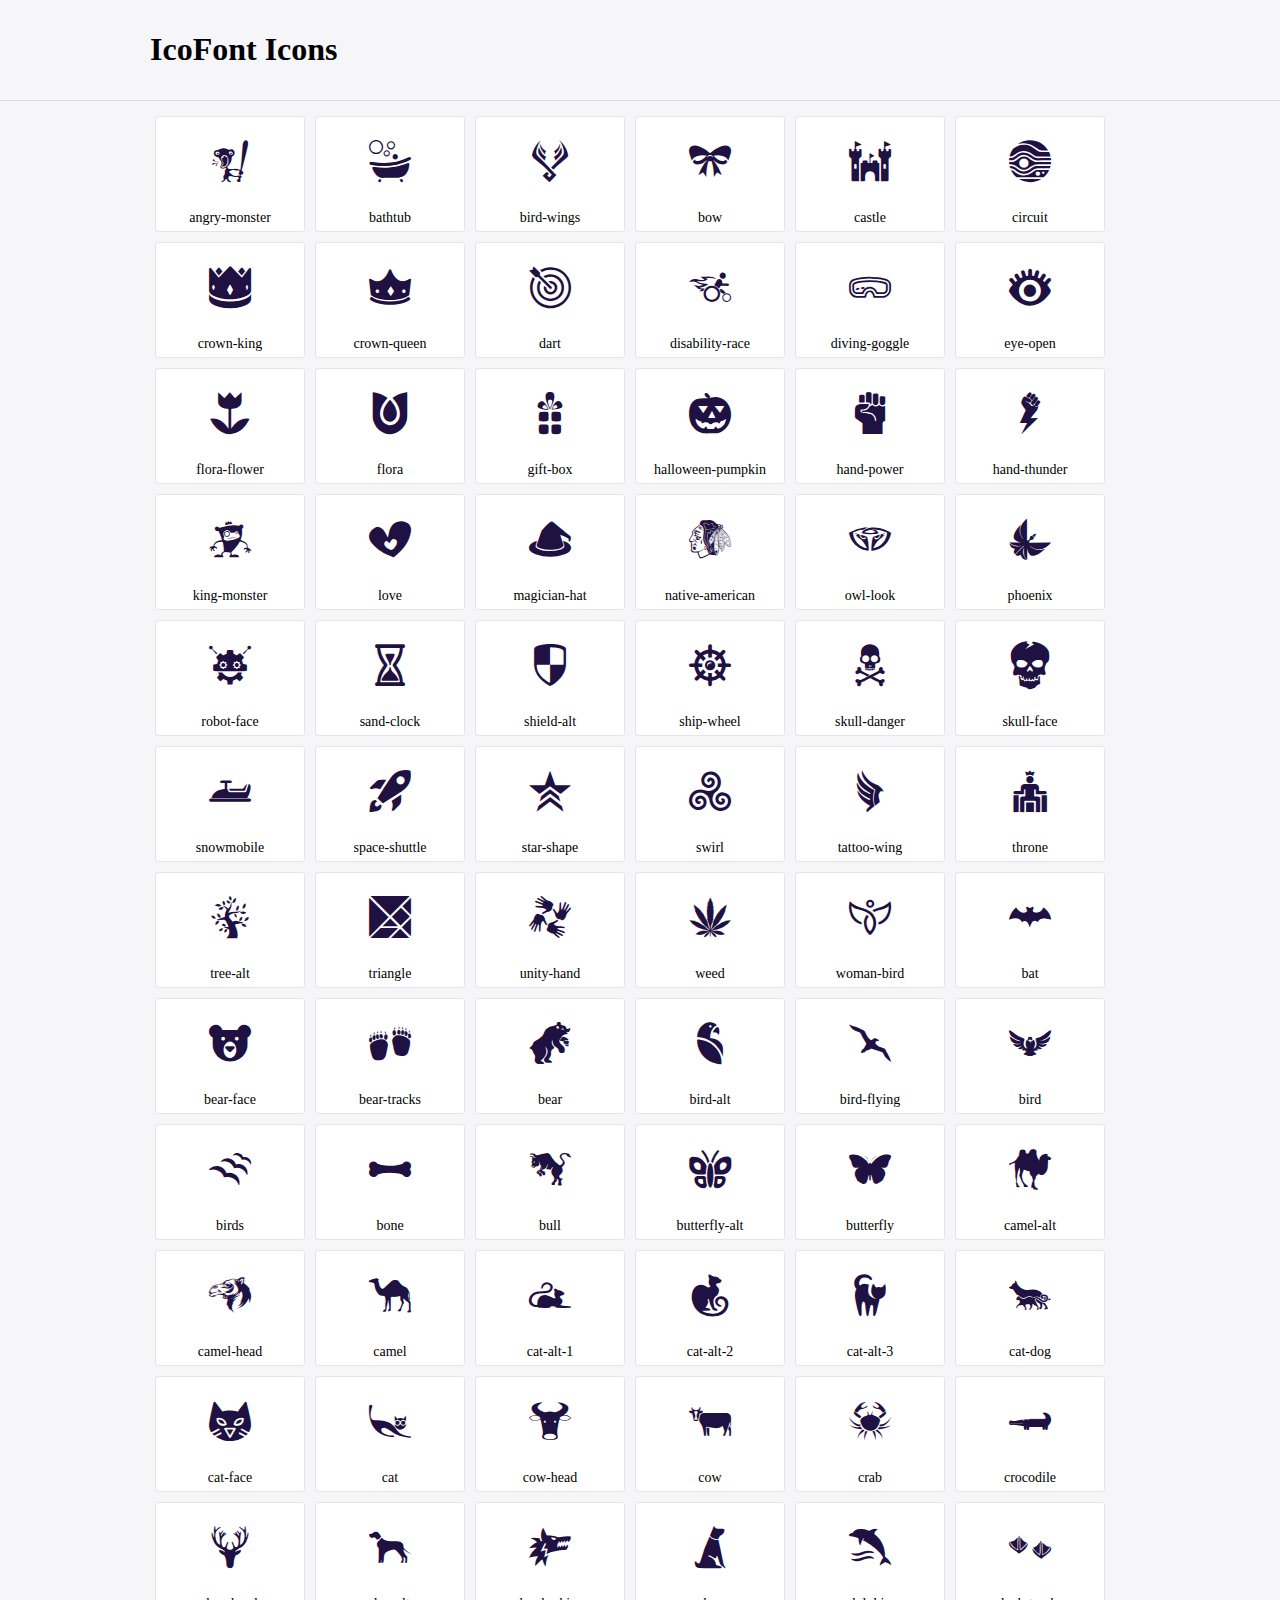
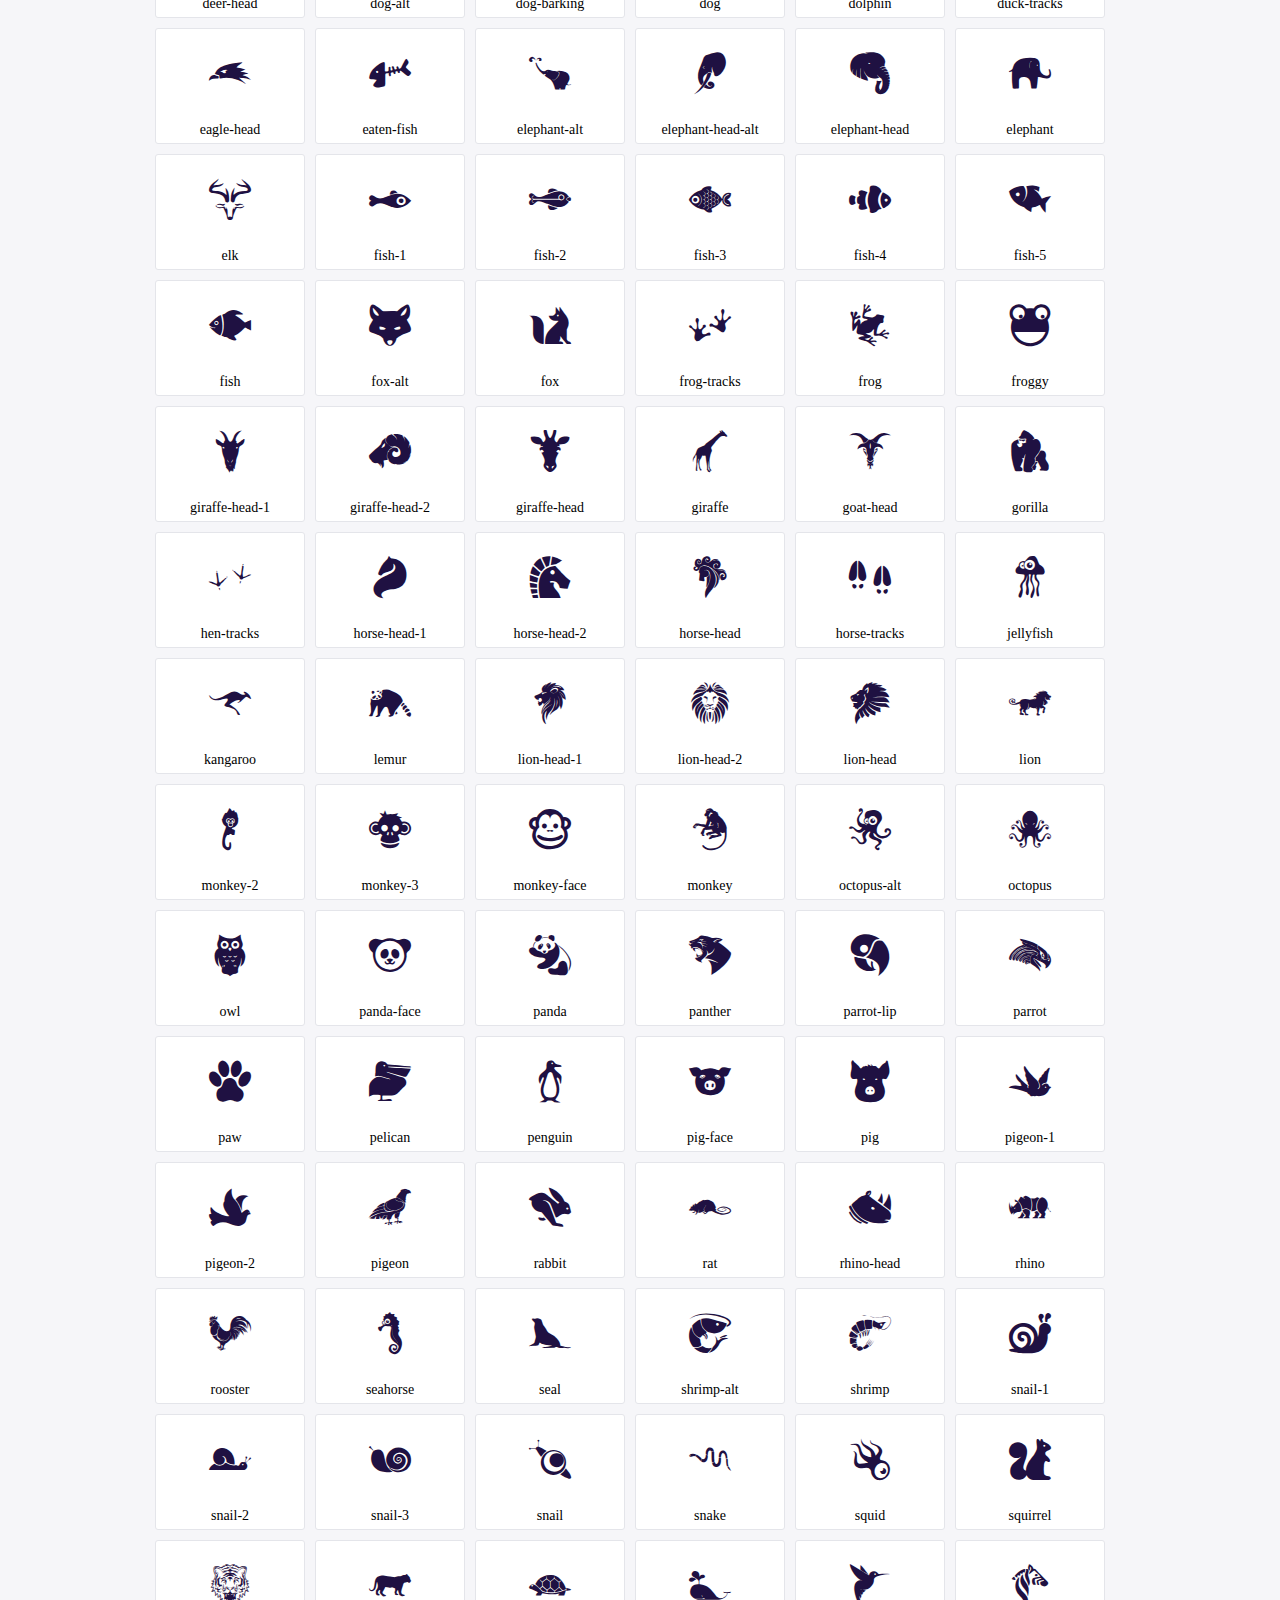
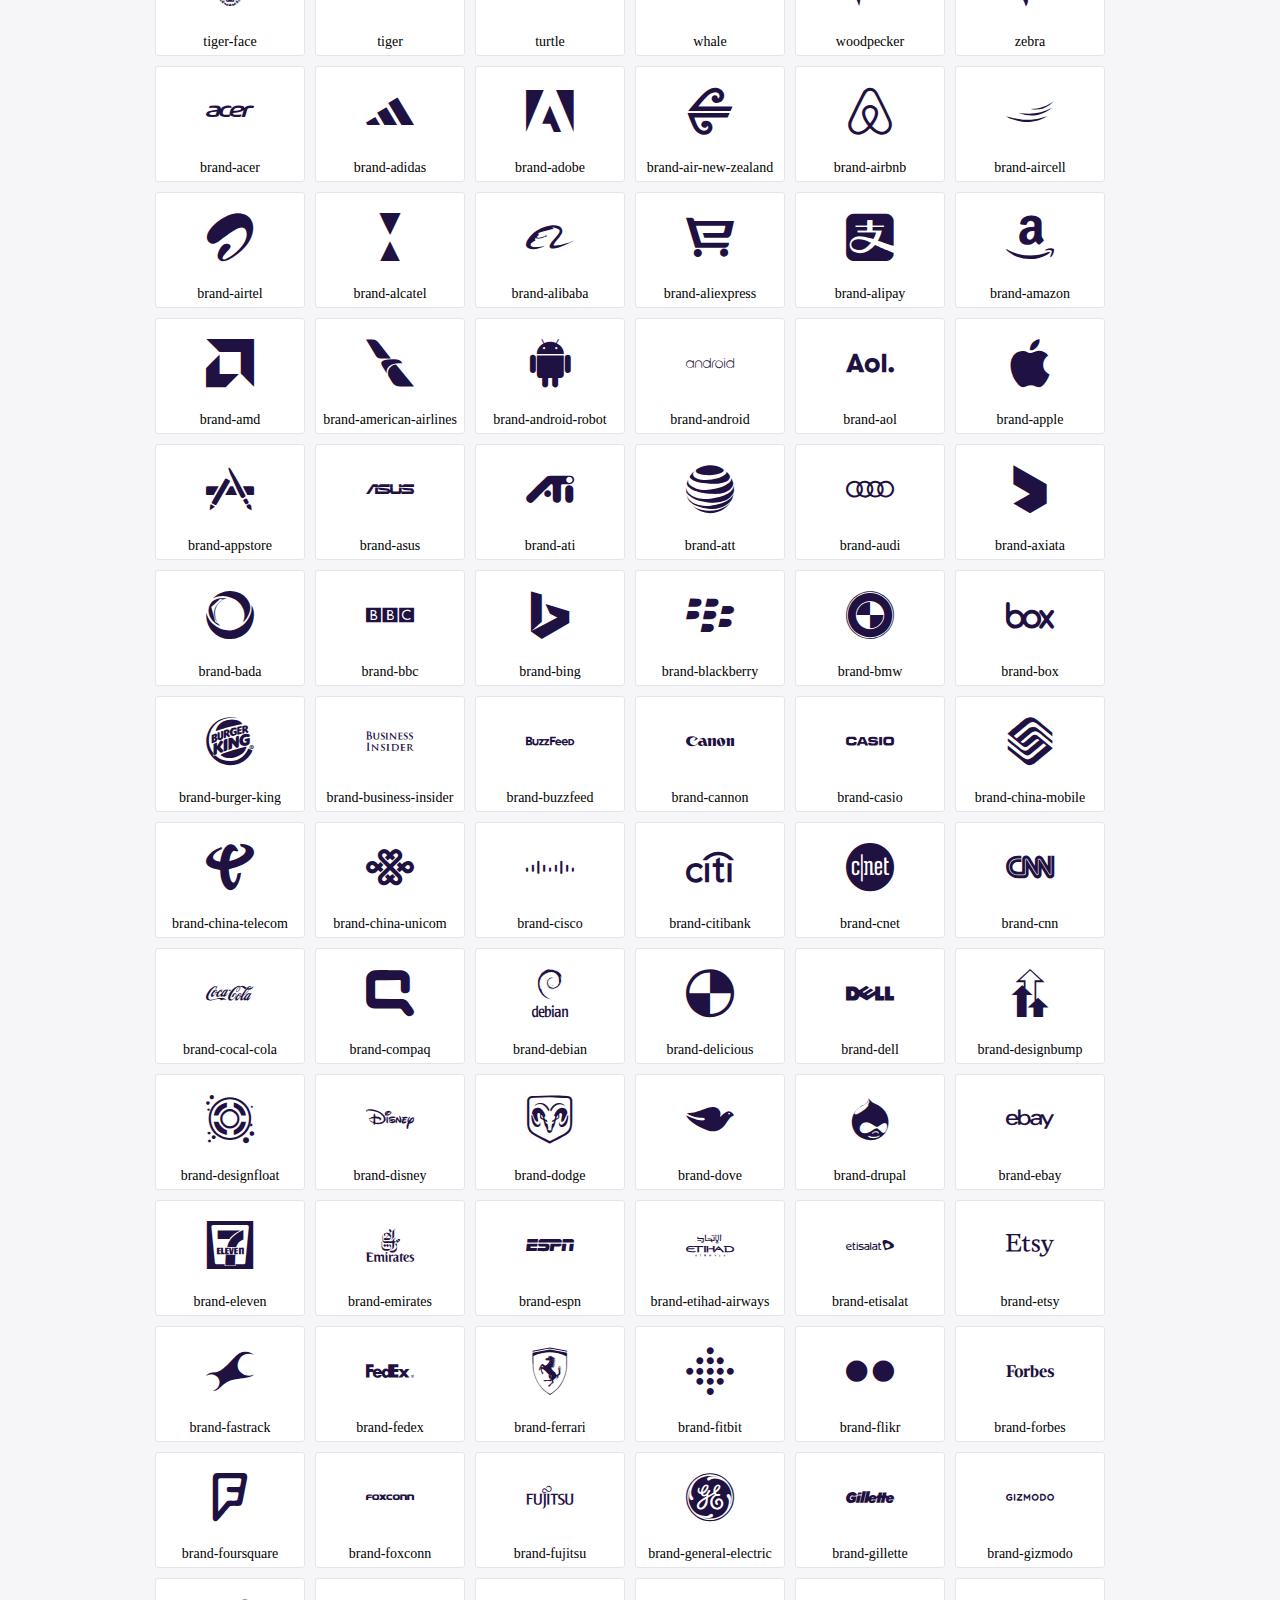
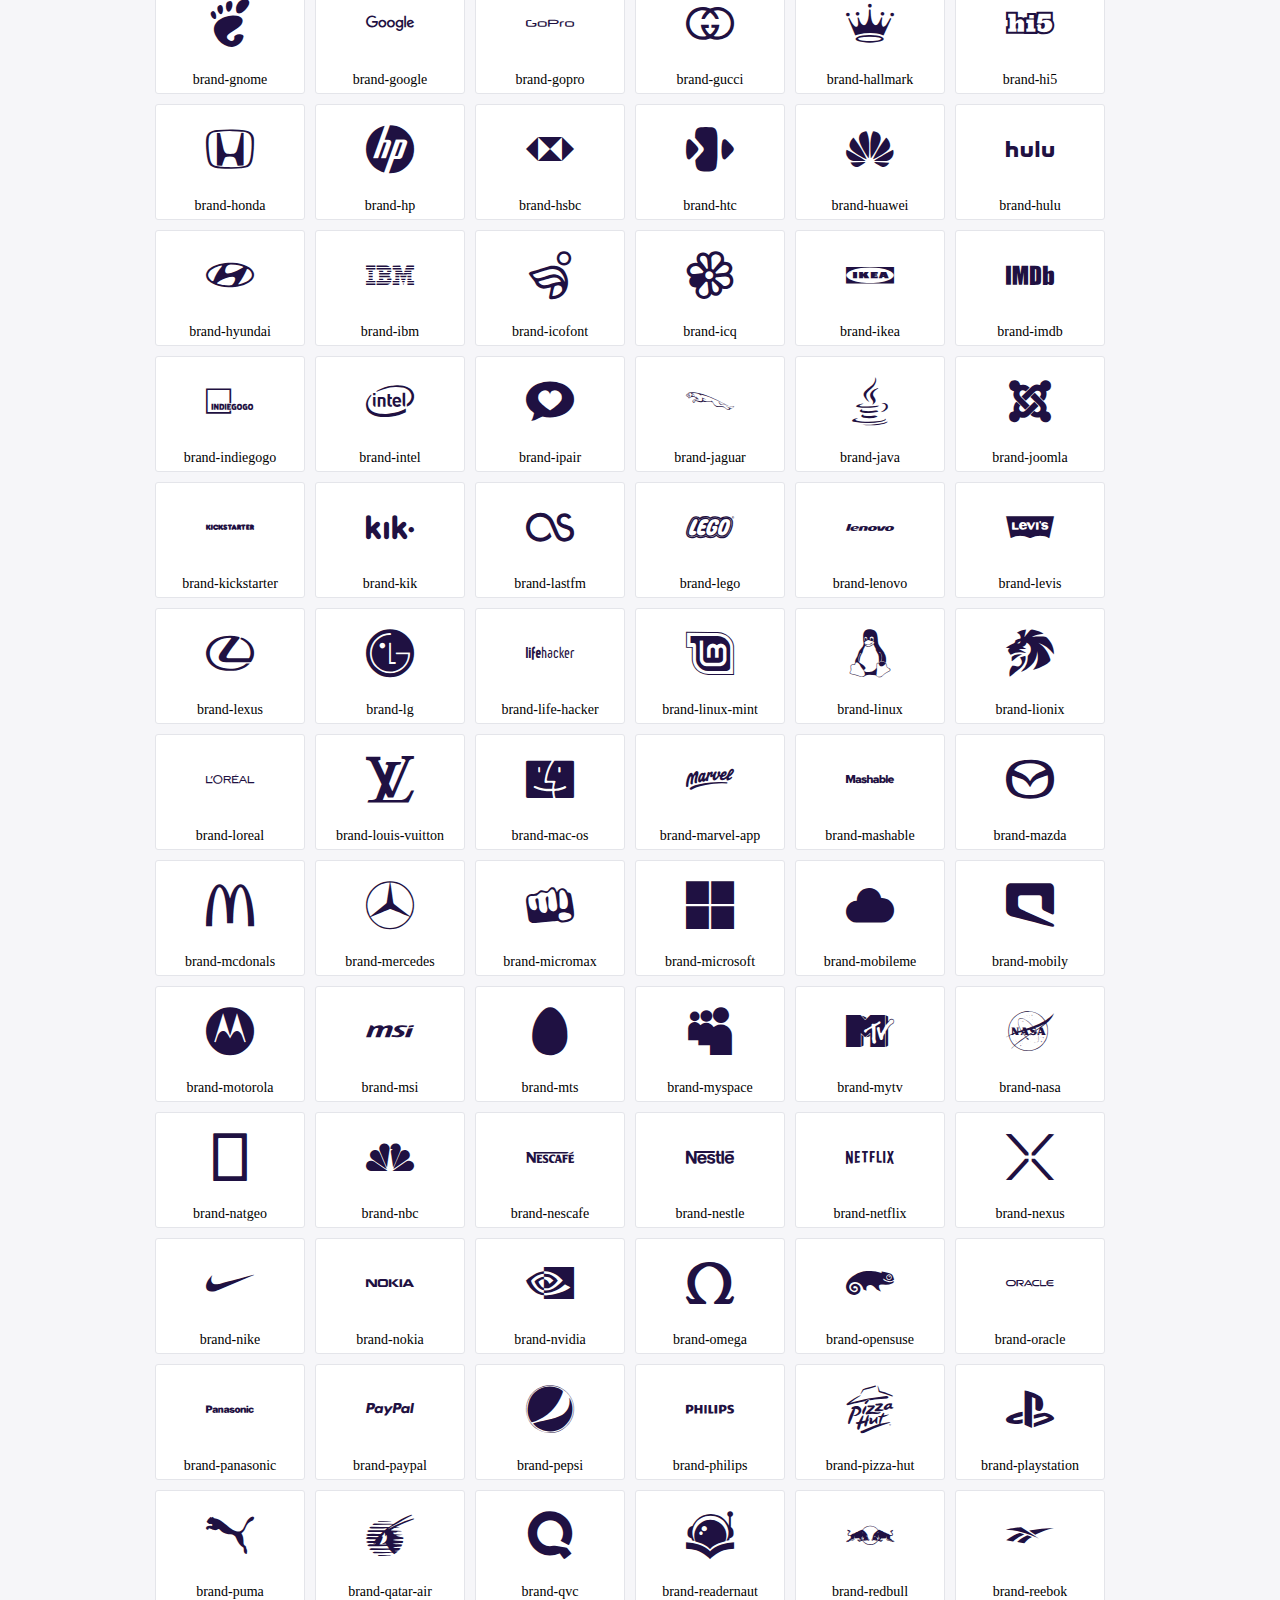
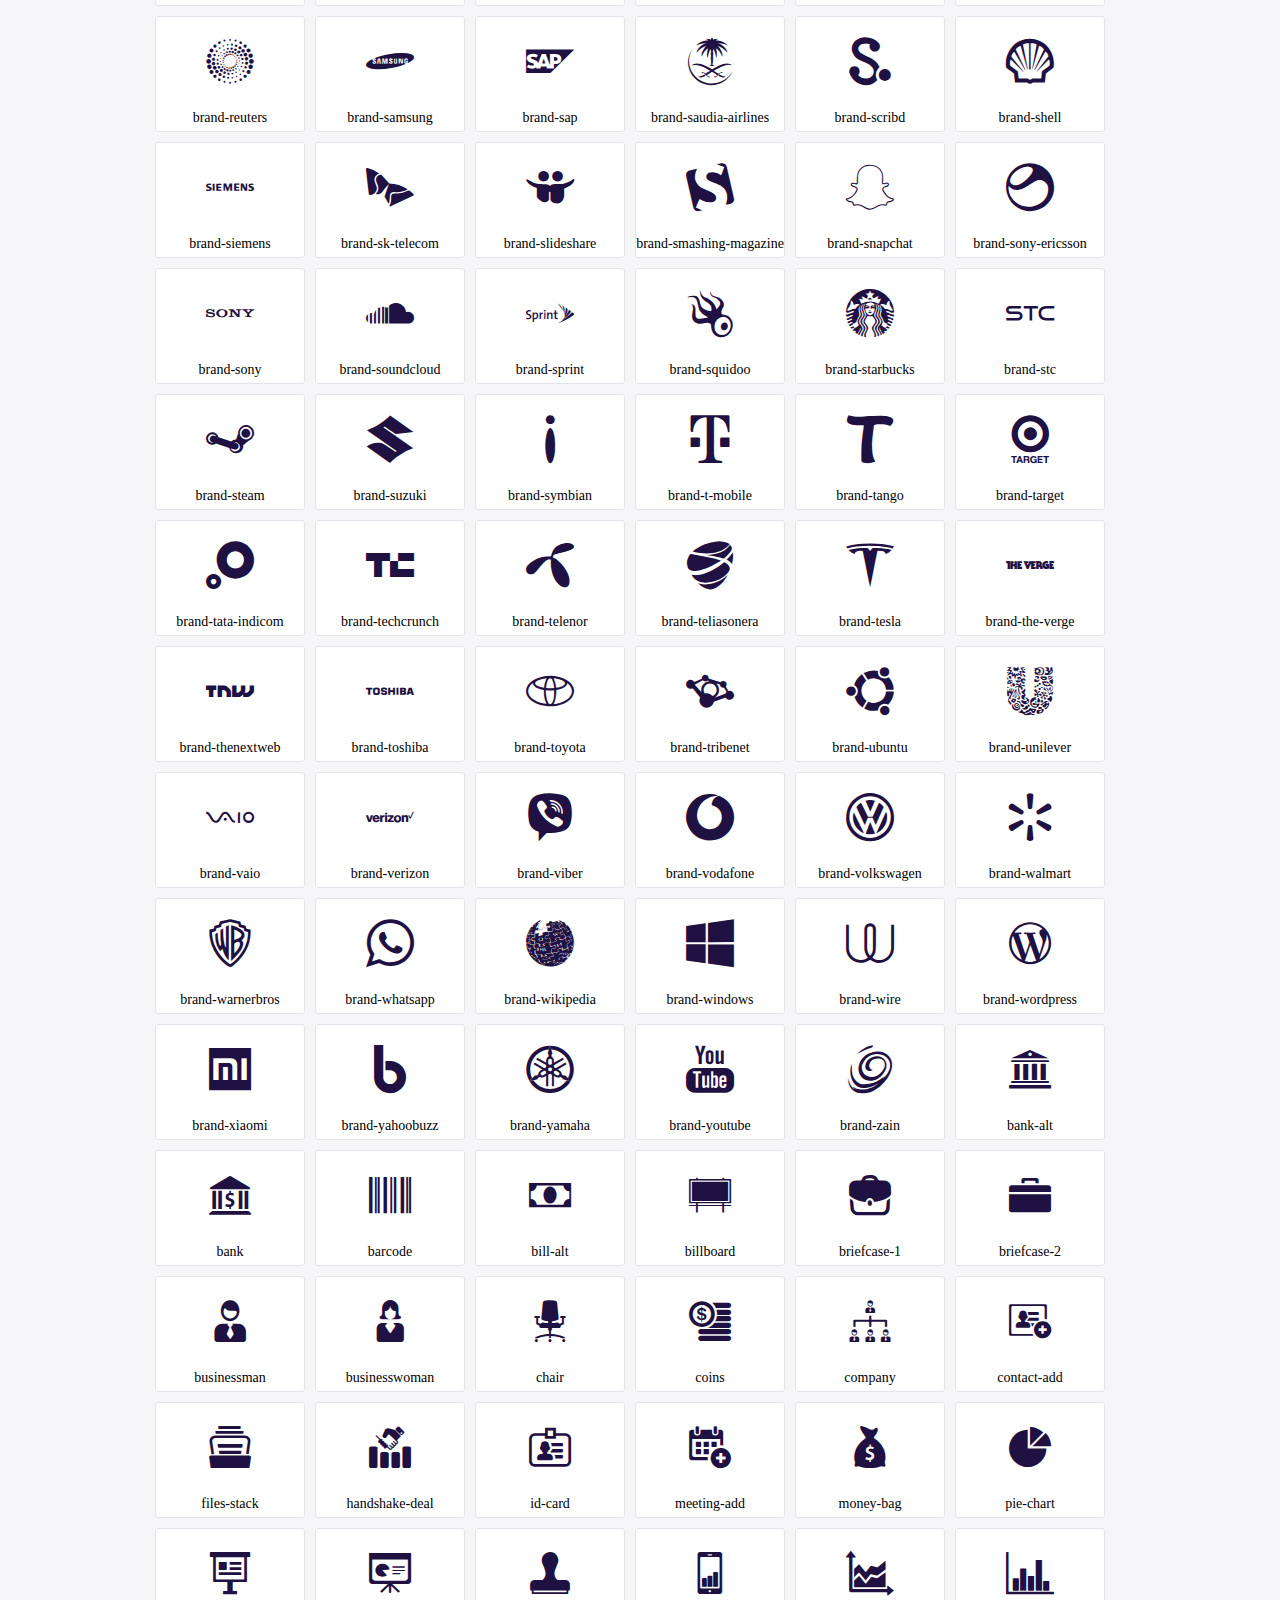
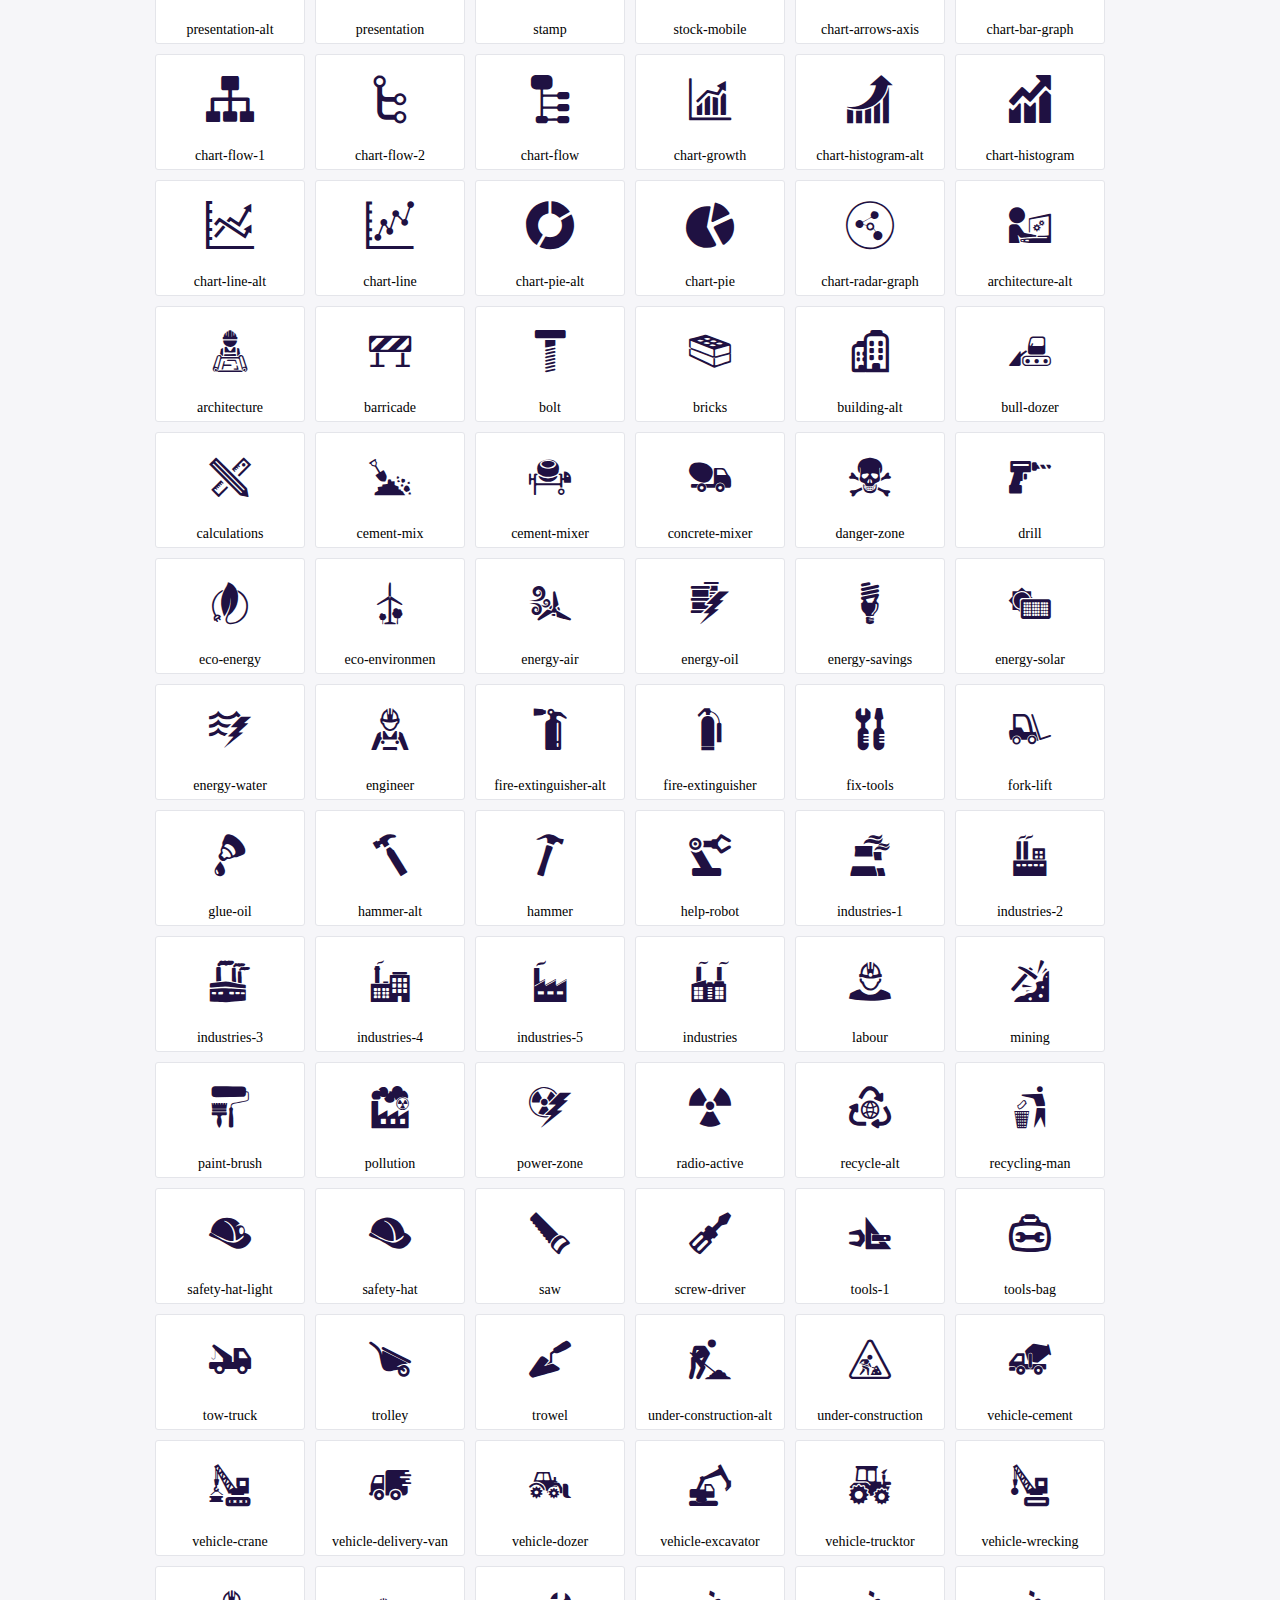
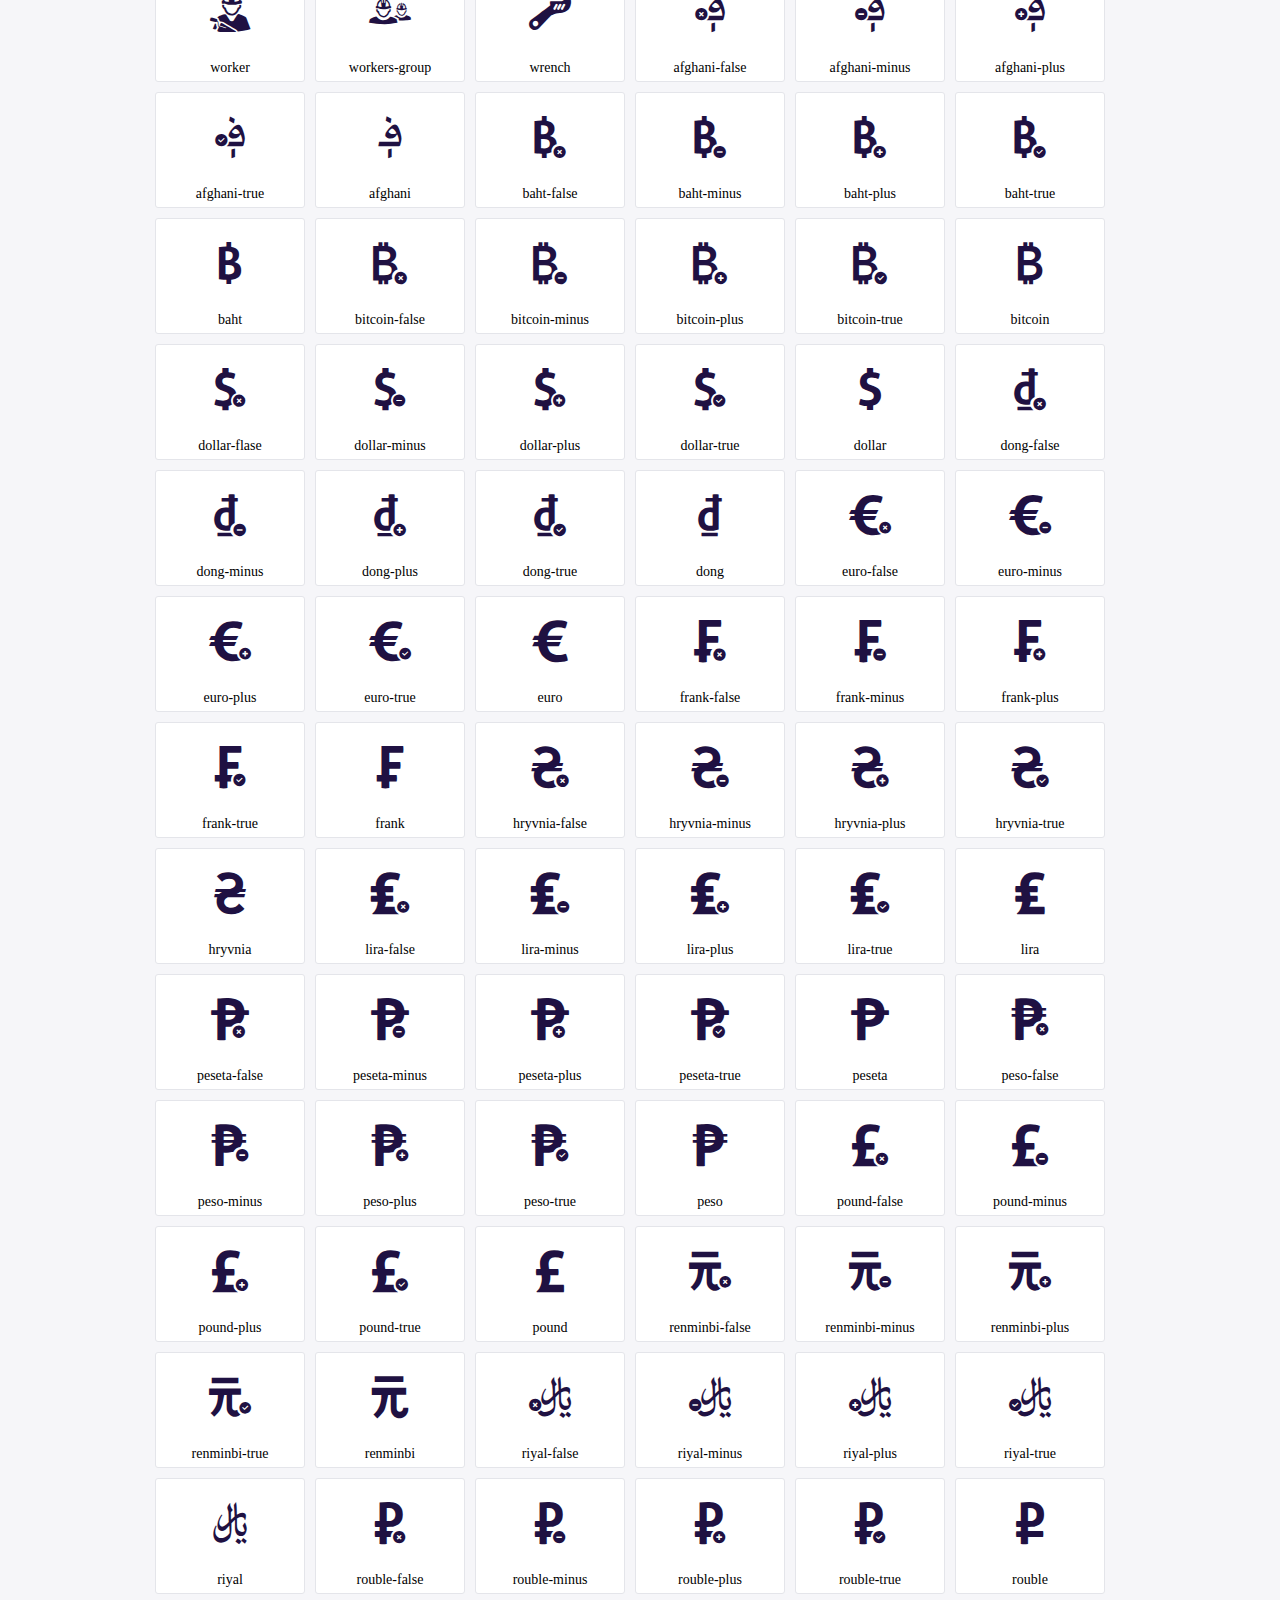
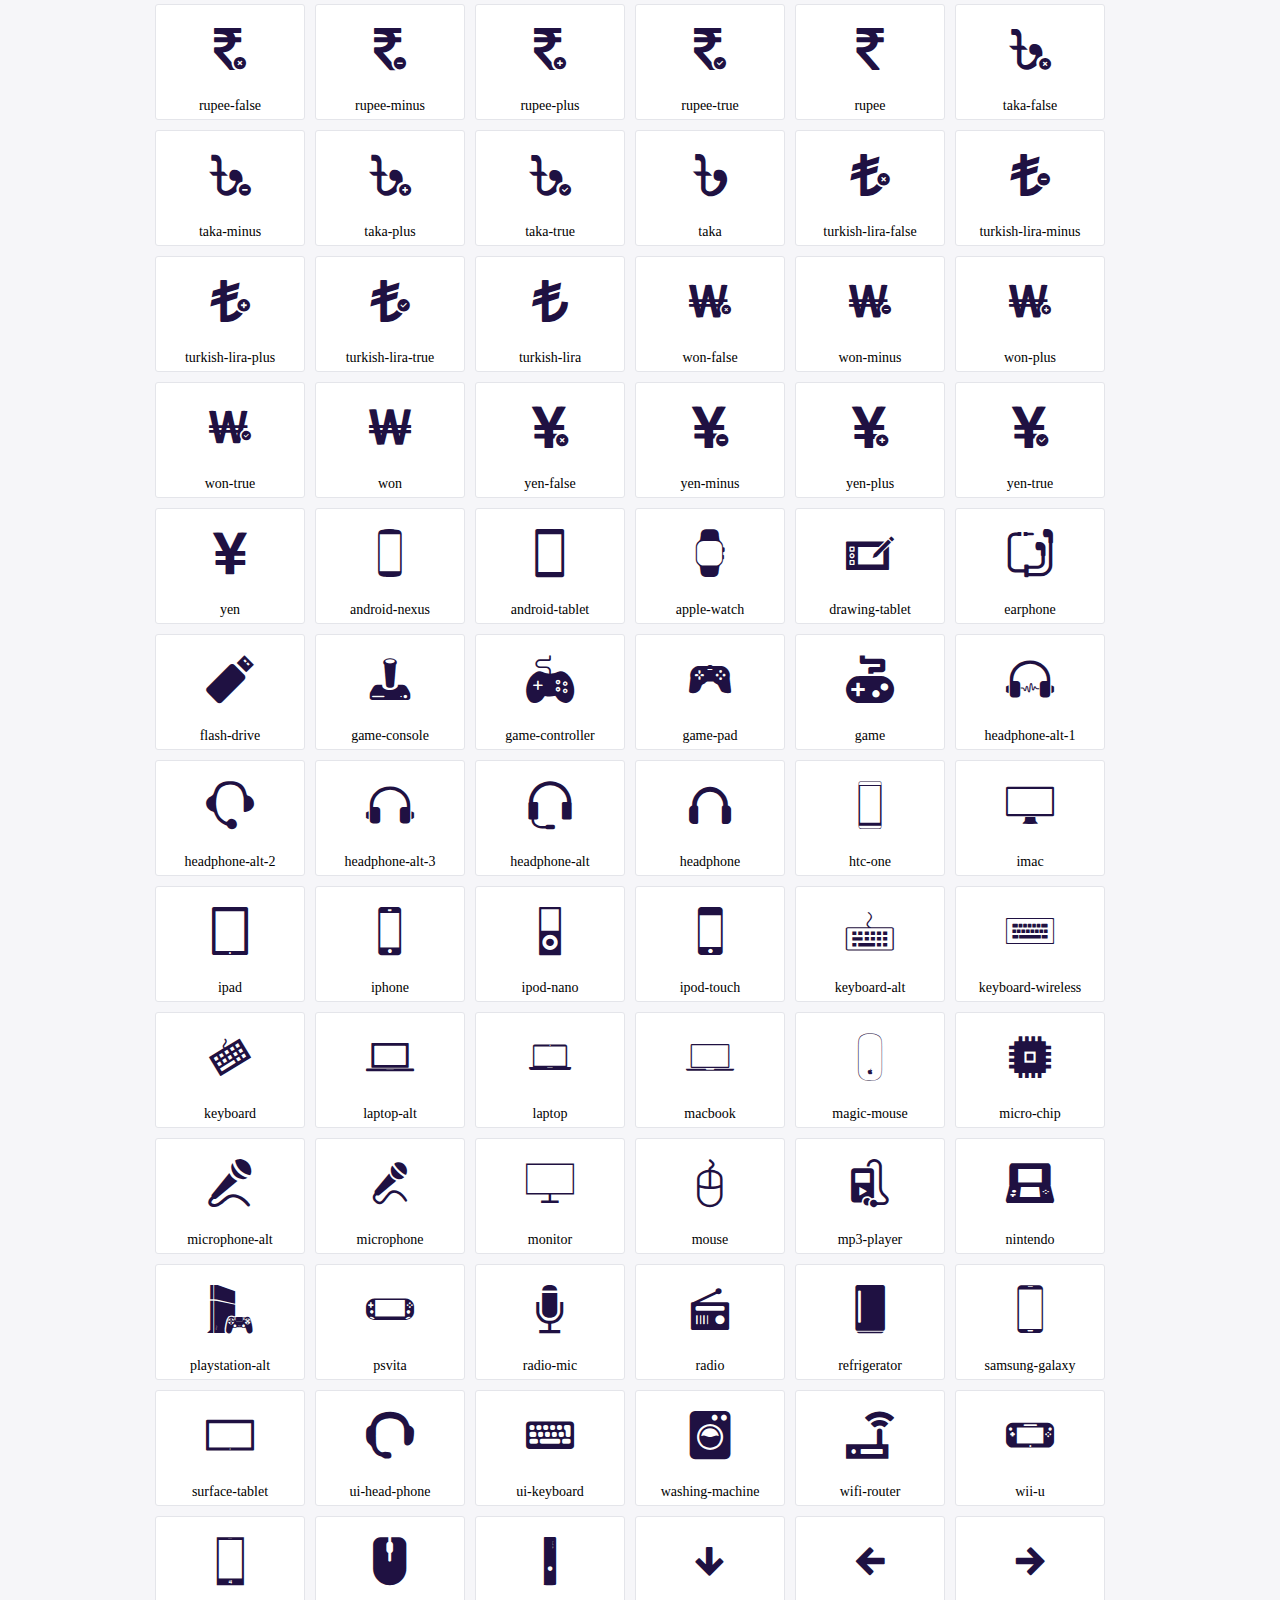
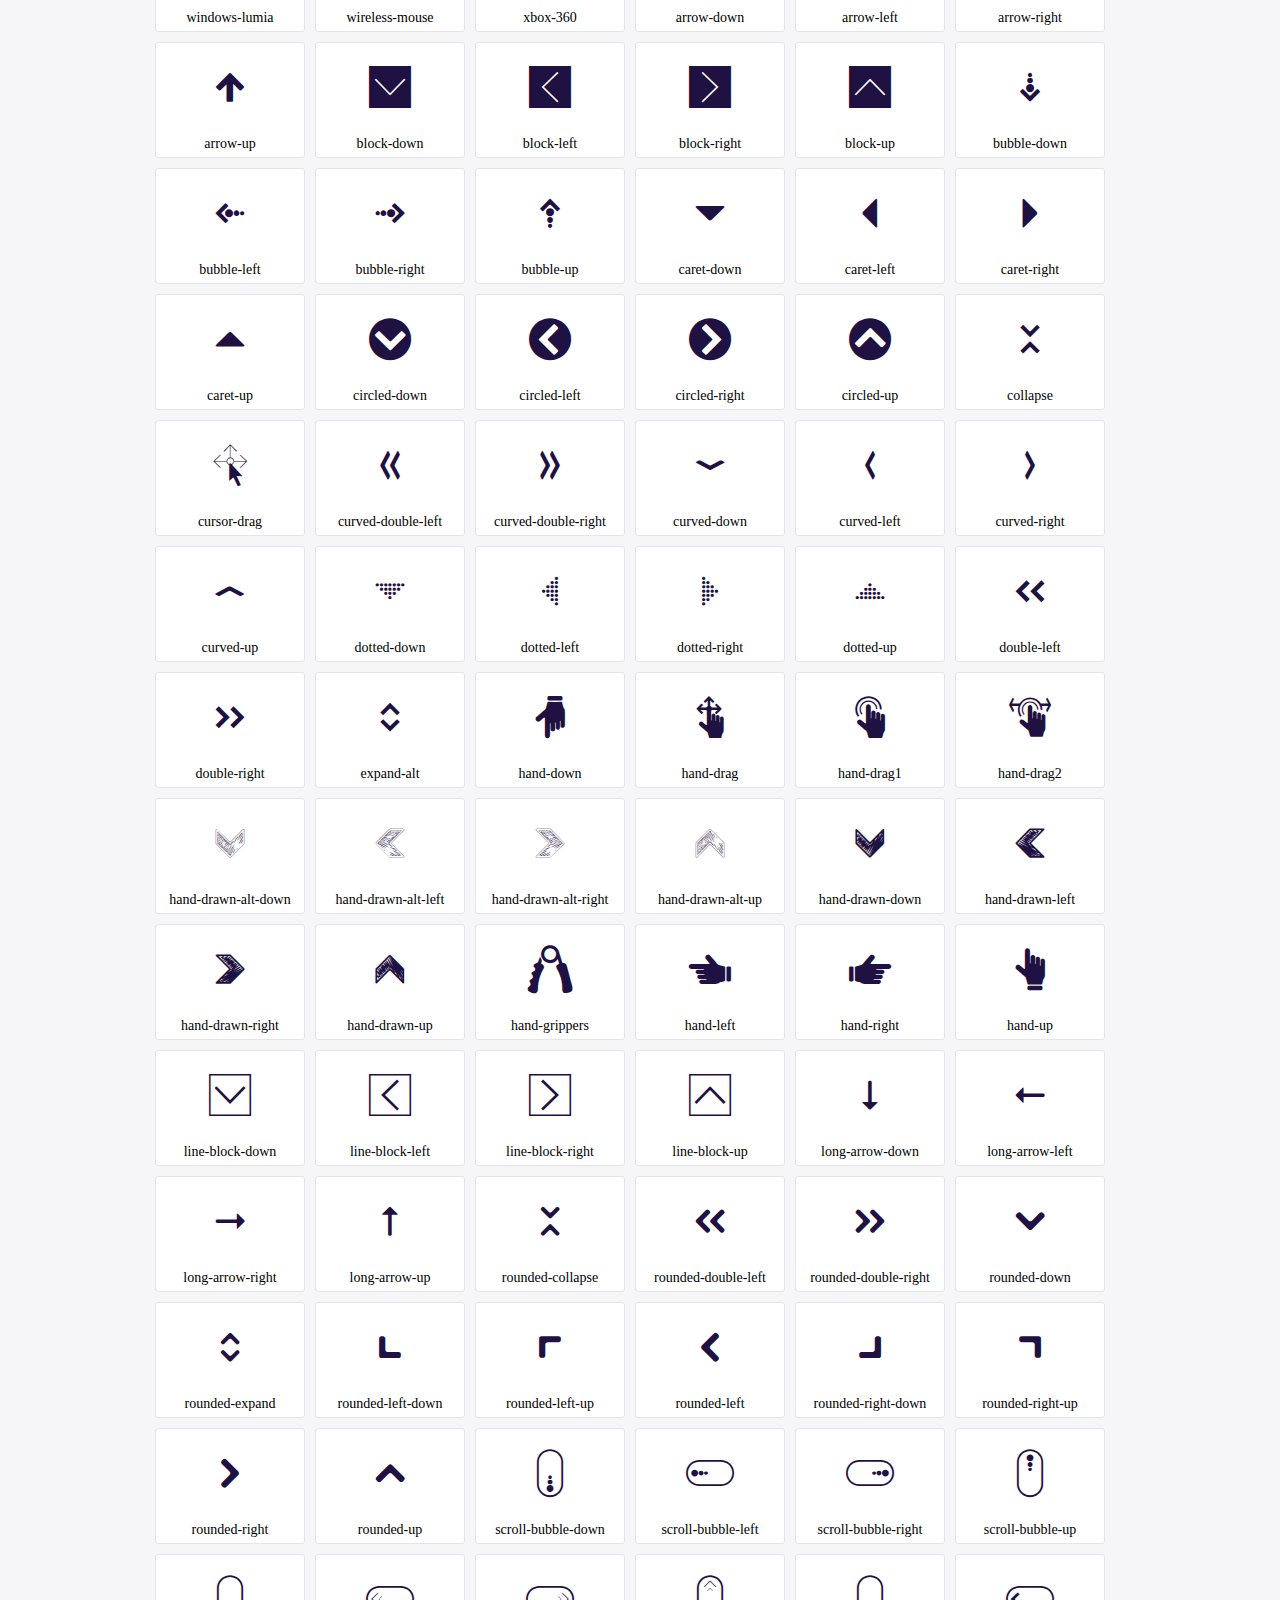
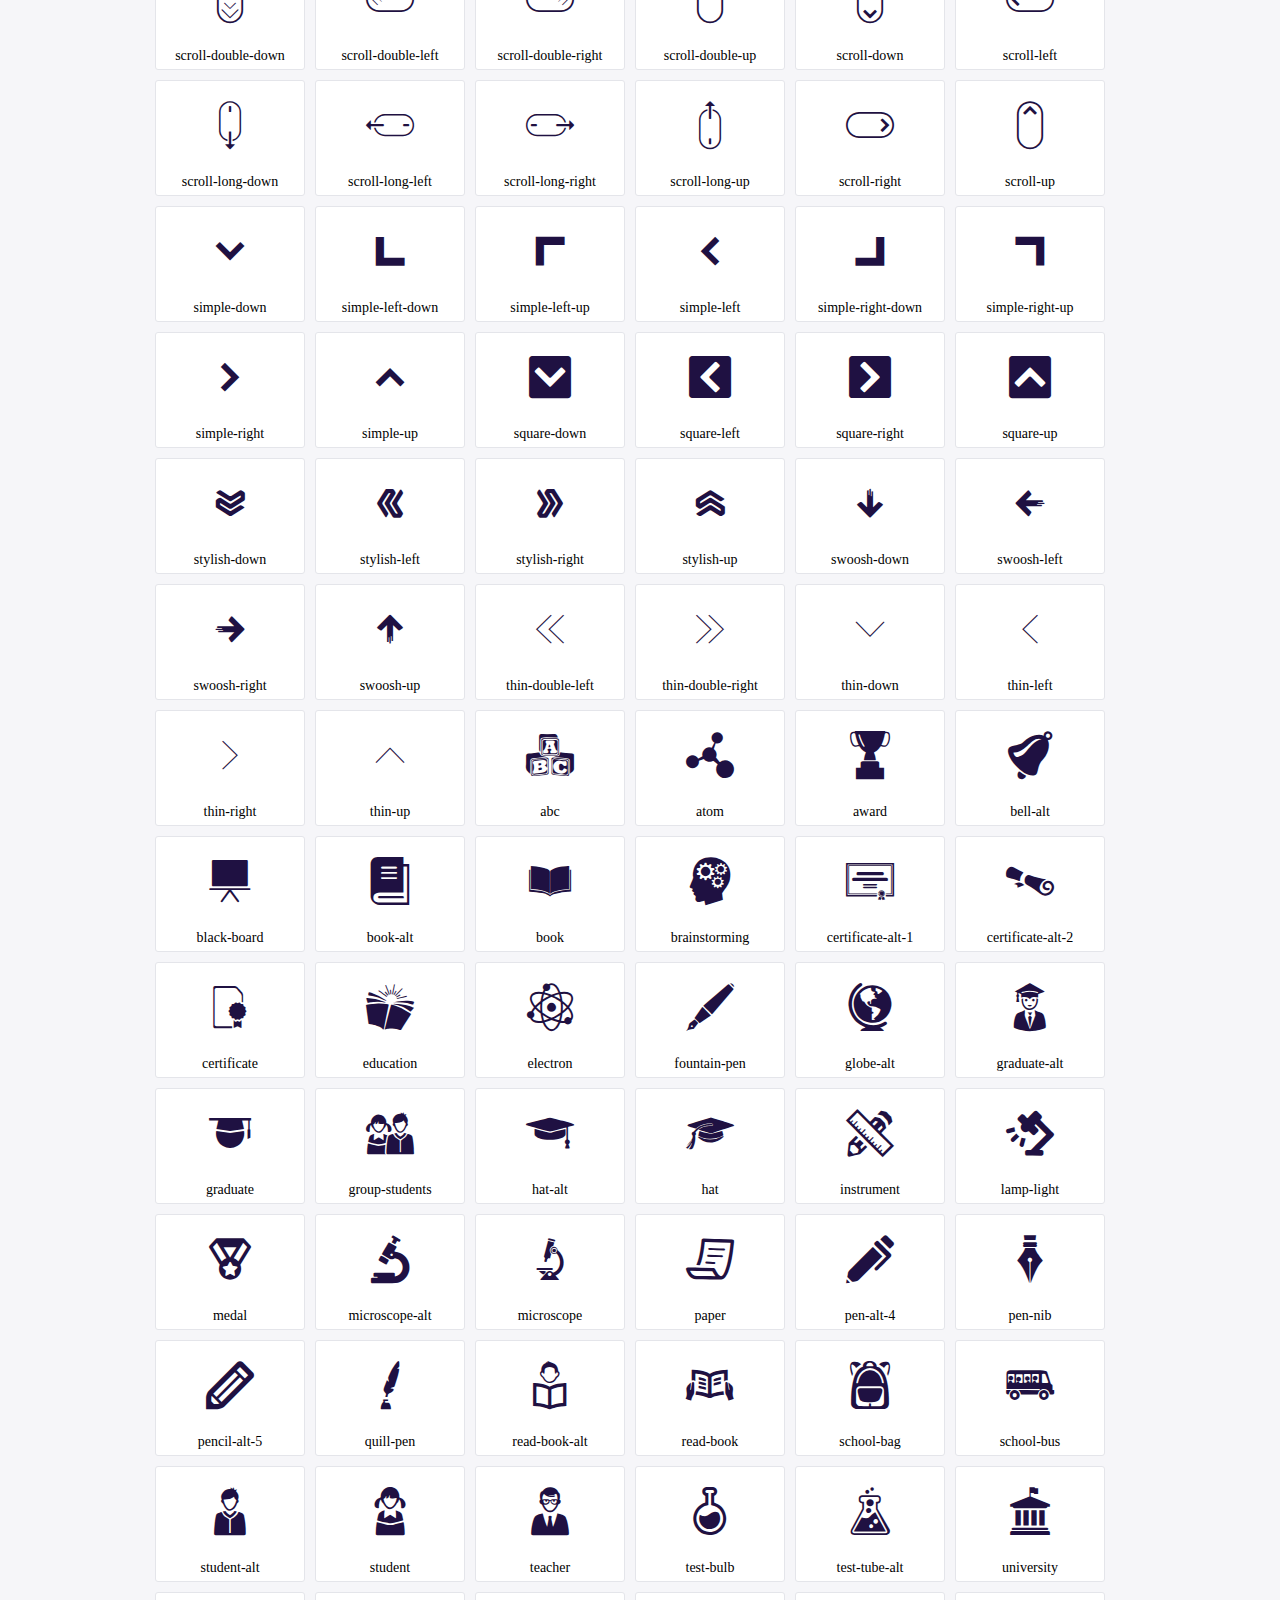
<file: icons/icofont/demo.html>
<!DOCTYPE html>
	<html>
	<head>
		<meta charset="utf-8">
		<title>Examples | IcoFont</title>
		<link rel="stylesheet" type="text/css" href="./icofont.min.css">
		<style type="text/css">
			body {
				margin: 0;
				padding: 0;
				background: #F6F6F9;
			}
			.header {
				border-bottom: 1px solid #DCDCE1;
				padding: 10px 0;
				margin-bottom: 10px;
			}
			.container {
				width: 980px;
				margin: 0 auto;
			}
			.ico-title {
				font-size: 2em;
			}
			.iconlist {
				margin: 0;
				padding: 0;
				list-style: none;
				text-align: center;
				width: 100%;
				display: flex;
				flex-wrap: wrap;
				flex-direction: row;
			}
			.iconlist li {
				position: relative;
				margin: 5px;
				width: 150px;
				cursor: pointer;
			}
			.iconlist li .icon-holder {
				position: relative;
				text-align: center;
				border-radius: 3px;
				overflow: hidden;
				padding-bottom: 5px;
				background: #ffffff;
				border: 1px solid #E4E5EA;
				transition: all 0.2s linear 0s;
			}
			.iconlist li .icon-holder:hover {
				background: #00C3DA;
				color: #ffffff;
			}
			.iconlist li .icon-holder:hover .icon i {
				color: #ffffff;
			}
			.iconlist li .icon-holder .icon {
				padding: 20px;
				text-align: center;
			}
			.iconlist li .icon-holder .icon i {
				font-size: 3em;
				color: #1F1142;
			}
			.iconlist li .icon-holder span {
				font-size: 14px;
				display: block;
				margin-top: 5px;
				border-radius: 3px;
			}
		</style>
	</head>
	<body>
	<div class="header">
		<div class="container">
			<h1 class="ico-title"> IcoFont Icons </h1>
		</div>
	</div>
	<div class="container">
		<ul class="iconlist">
		
		<li>
			<div class="icon-holder">
				<div class="icon"> 
					<i class="icofont-angry-monster"></i>
				</div> 
				<span> angry-monster </span>
			</div>
		</li>
		
		<li>
			<div class="icon-holder">
				<div class="icon"> 
					<i class="icofont-bathtub"></i>
				</div> 
				<span> bathtub </span>
			</div>
		</li>
		
		<li>
			<div class="icon-holder">
				<div class="icon"> 
					<i class="icofont-bird-wings"></i>
				</div> 
				<span> bird-wings </span>
			</div>
		</li>
		
		<li>
			<div class="icon-holder">
				<div class="icon"> 
					<i class="icofont-bow"></i>
				</div> 
				<span> bow </span>
			</div>
		</li>
		
		<li>
			<div class="icon-holder">
				<div class="icon"> 
					<i class="icofont-castle"></i>
				</div> 
				<span> castle </span>
			</div>
		</li>
		
		<li>
			<div class="icon-holder">
				<div class="icon"> 
					<i class="icofont-circuit"></i>
				</div> 
				<span> circuit </span>
			</div>
		</li>
		
		<li>
			<div class="icon-holder">
				<div class="icon"> 
					<i class="icofont-crown-king"></i>
				</div> 
				<span> crown-king </span>
			</div>
		</li>
		
		<li>
			<div class="icon-holder">
				<div class="icon"> 
					<i class="icofont-crown-queen"></i>
				</div> 
				<span> crown-queen </span>
			</div>
		</li>
		
		<li>
			<div class="icon-holder">
				<div class="icon"> 
					<i class="icofont-dart"></i>
				</div> 
				<span> dart </span>
			</div>
		</li>
		
		<li>
			<div class="icon-holder">
				<div class="icon"> 
					<i class="icofont-disability-race"></i>
				</div> 
				<span> disability-race </span>
			</div>
		</li>
		
		<li>
			<div class="icon-holder">
				<div class="icon"> 
					<i class="icofont-diving-goggle"></i>
				</div> 
				<span> diving-goggle </span>
			</div>
		</li>
		
		<li>
			<div class="icon-holder">
				<div class="icon"> 
					<i class="icofont-eye-open"></i>
				</div> 
				<span> eye-open </span>
			</div>
		</li>
		
		<li>
			<div class="icon-holder">
				<div class="icon"> 
					<i class="icofont-flora-flower"></i>
				</div> 
				<span> flora-flower </span>
			</div>
		</li>
		
		<li>
			<div class="icon-holder">
				<div class="icon"> 
					<i class="icofont-flora"></i>
				</div> 
				<span> flora </span>
			</div>
		</li>
		
		<li>
			<div class="icon-holder">
				<div class="icon"> 
					<i class="icofont-gift-box"></i>
				</div> 
				<span> gift-box </span>
			</div>
		</li>
		
		<li>
			<div class="icon-holder">
				<div class="icon"> 
					<i class="icofont-halloween-pumpkin"></i>
				</div> 
				<span> halloween-pumpkin </span>
			</div>
		</li>
		
		<li>
			<div class="icon-holder">
				<div class="icon"> 
					<i class="icofont-hand-power"></i>
				</div> 
				<span> hand-power </span>
			</div>
		</li>
		
		<li>
			<div class="icon-holder">
				<div class="icon"> 
					<i class="icofont-hand-thunder"></i>
				</div> 
				<span> hand-thunder </span>
			</div>
		</li>
		
		<li>
			<div class="icon-holder">
				<div class="icon"> 
					<i class="icofont-king-monster"></i>
				</div> 
				<span> king-monster </span>
			</div>
		</li>
		
		<li>
			<div class="icon-holder">
				<div class="icon"> 
					<i class="icofont-love"></i>
				</div> 
				<span> love </span>
			</div>
		</li>
		
		<li>
			<div class="icon-holder">
				<div class="icon"> 
					<i class="icofont-magician-hat"></i>
				</div> 
				<span> magician-hat </span>
			</div>
		</li>
		
		<li>
			<div class="icon-holder">
				<div class="icon"> 
					<i class="icofont-native-american"></i>
				</div> 
				<span> native-american </span>
			</div>
		</li>
		
		<li>
			<div class="icon-holder">
				<div class="icon"> 
					<i class="icofont-owl-look"></i>
				</div> 
				<span> owl-look </span>
			</div>
		</li>
		
		<li>
			<div class="icon-holder">
				<div class="icon"> 
					<i class="icofont-phoenix"></i>
				</div> 
				<span> phoenix </span>
			</div>
		</li>
		
		<li>
			<div class="icon-holder">
				<div class="icon"> 
					<i class="icofont-robot-face"></i>
				</div> 
				<span> robot-face </span>
			</div>
		</li>
		
		<li>
			<div class="icon-holder">
				<div class="icon"> 
					<i class="icofont-sand-clock"></i>
				</div> 
				<span> sand-clock </span>
			</div>
		</li>
		
		<li>
			<div class="icon-holder">
				<div class="icon"> 
					<i class="icofont-shield-alt"></i>
				</div> 
				<span> shield-alt </span>
			</div>
		</li>
		
		<li>
			<div class="icon-holder">
				<div class="icon"> 
					<i class="icofont-ship-wheel"></i>
				</div> 
				<span> ship-wheel </span>
			</div>
		</li>
		
		<li>
			<div class="icon-holder">
				<div class="icon"> 
					<i class="icofont-skull-danger"></i>
				</div> 
				<span> skull-danger </span>
			</div>
		</li>
		
		<li>
			<div class="icon-holder">
				<div class="icon"> 
					<i class="icofont-skull-face"></i>
				</div> 
				<span> skull-face </span>
			</div>
		</li>
		
		<li>
			<div class="icon-holder">
				<div class="icon"> 
					<i class="icofont-snowmobile"></i>
				</div> 
				<span> snowmobile </span>
			</div>
		</li>
		
		<li>
			<div class="icon-holder">
				<div class="icon"> 
					<i class="icofont-space-shuttle"></i>
				</div> 
				<span> space-shuttle </span>
			</div>
		</li>
		
		<li>
			<div class="icon-holder">
				<div class="icon"> 
					<i class="icofont-star-shape"></i>
				</div> 
				<span> star-shape </span>
			</div>
		</li>
		
		<li>
			<div class="icon-holder">
				<div class="icon"> 
					<i class="icofont-swirl"></i>
				</div> 
				<span> swirl </span>
			</div>
		</li>
		
		<li>
			<div class="icon-holder">
				<div class="icon"> 
					<i class="icofont-tattoo-wing"></i>
				</div> 
				<span> tattoo-wing </span>
			</div>
		</li>
		
		<li>
			<div class="icon-holder">
				<div class="icon"> 
					<i class="icofont-throne"></i>
				</div> 
				<span> throne </span>
			</div>
		</li>
		
		<li>
			<div class="icon-holder">
				<div class="icon"> 
					<i class="icofont-tree-alt"></i>
				</div> 
				<span> tree-alt </span>
			</div>
		</li>
		
		<li>
			<div class="icon-holder">
				<div class="icon"> 
					<i class="icofont-triangle"></i>
				</div> 
				<span> triangle </span>
			</div>
		</li>
		
		<li>
			<div class="icon-holder">
				<div class="icon"> 
					<i class="icofont-unity-hand"></i>
				</div> 
				<span> unity-hand </span>
			</div>
		</li>
		
		<li>
			<div class="icon-holder">
				<div class="icon"> 
					<i class="icofont-weed"></i>
				</div> 
				<span> weed </span>
			</div>
		</li>
		
		<li>
			<div class="icon-holder">
				<div class="icon"> 
					<i class="icofont-woman-bird"></i>
				</div> 
				<span> woman-bird </span>
			</div>
		</li>
		
		<li>
			<div class="icon-holder">
				<div class="icon"> 
					<i class="icofont-bat"></i>
				</div> 
				<span> bat </span>
			</div>
		</li>
		
		<li>
			<div class="icon-holder">
				<div class="icon"> 
					<i class="icofont-bear-face"></i>
				</div> 
				<span> bear-face </span>
			</div>
		</li>
		
		<li>
			<div class="icon-holder">
				<div class="icon"> 
					<i class="icofont-bear-tracks"></i>
				</div> 
				<span> bear-tracks </span>
			</div>
		</li>
		
		<li>
			<div class="icon-holder">
				<div class="icon"> 
					<i class="icofont-bear"></i>
				</div> 
				<span> bear </span>
			</div>
		</li>
		
		<li>
			<div class="icon-holder">
				<div class="icon"> 
					<i class="icofont-bird-alt"></i>
				</div> 
				<span> bird-alt </span>
			</div>
		</li>
		
		<li>
			<div class="icon-holder">
				<div class="icon"> 
					<i class="icofont-bird-flying"></i>
				</div> 
				<span> bird-flying </span>
			</div>
		</li>
		
		<li>
			<div class="icon-holder">
				<div class="icon"> 
					<i class="icofont-bird"></i>
				</div> 
				<span> bird </span>
			</div>
		</li>
		
		<li>
			<div class="icon-holder">
				<div class="icon"> 
					<i class="icofont-birds"></i>
				</div> 
				<span> birds </span>
			</div>
		</li>
		
		<li>
			<div class="icon-holder">
				<div class="icon"> 
					<i class="icofont-bone"></i>
				</div> 
				<span> bone </span>
			</div>
		</li>
		
		<li>
			<div class="icon-holder">
				<div class="icon"> 
					<i class="icofont-bull"></i>
				</div> 
				<span> bull </span>
			</div>
		</li>
		
		<li>
			<div class="icon-holder">
				<div class="icon"> 
					<i class="icofont-butterfly-alt"></i>
				</div> 
				<span> butterfly-alt </span>
			</div>
		</li>
		
		<li>
			<div class="icon-holder">
				<div class="icon"> 
					<i class="icofont-butterfly"></i>
				</div> 
				<span> butterfly </span>
			</div>
		</li>
		
		<li>
			<div class="icon-holder">
				<div class="icon"> 
					<i class="icofont-camel-alt"></i>
				</div> 
				<span> camel-alt </span>
			</div>
		</li>
		
		<li>
			<div class="icon-holder">
				<div class="icon"> 
					<i class="icofont-camel-head"></i>
				</div> 
				<span> camel-head </span>
			</div>
		</li>
		
		<li>
			<div class="icon-holder">
				<div class="icon"> 
					<i class="icofont-camel"></i>
				</div> 
				<span> camel </span>
			</div>
		</li>
		
		<li>
			<div class="icon-holder">
				<div class="icon"> 
					<i class="icofont-cat-alt-1"></i>
				</div> 
				<span> cat-alt-1 </span>
			</div>
		</li>
		
		<li>
			<div class="icon-holder">
				<div class="icon"> 
					<i class="icofont-cat-alt-2"></i>
				</div> 
				<span> cat-alt-2 </span>
			</div>
		</li>
		
		<li>
			<div class="icon-holder">
				<div class="icon"> 
					<i class="icofont-cat-alt-3"></i>
				</div> 
				<span> cat-alt-3 </span>
			</div>
		</li>
		
		<li>
			<div class="icon-holder">
				<div class="icon"> 
					<i class="icofont-cat-dog"></i>
				</div> 
				<span> cat-dog </span>
			</div>
		</li>
		
		<li>
			<div class="icon-holder">
				<div class="icon"> 
					<i class="icofont-cat-face"></i>
				</div> 
				<span> cat-face </span>
			</div>
		</li>
		
		<li>
			<div class="icon-holder">
				<div class="icon"> 
					<i class="icofont-cat"></i>
				</div> 
				<span> cat </span>
			</div>
		</li>
		
		<li>
			<div class="icon-holder">
				<div class="icon"> 
					<i class="icofont-cow-head"></i>
				</div> 
				<span> cow-head </span>
			</div>
		</li>
		
		<li>
			<div class="icon-holder">
				<div class="icon"> 
					<i class="icofont-cow"></i>
				</div> 
				<span> cow </span>
			</div>
		</li>
		
		<li>
			<div class="icon-holder">
				<div class="icon"> 
					<i class="icofont-crab"></i>
				</div> 
				<span> crab </span>
			</div>
		</li>
		
		<li>
			<div class="icon-holder">
				<div class="icon"> 
					<i class="icofont-crocodile"></i>
				</div> 
				<span> crocodile </span>
			</div>
		</li>
		
		<li>
			<div class="icon-holder">
				<div class="icon"> 
					<i class="icofont-deer-head"></i>
				</div> 
				<span> deer-head </span>
			</div>
		</li>
		
		<li>
			<div class="icon-holder">
				<div class="icon"> 
					<i class="icofont-dog-alt"></i>
				</div> 
				<span> dog-alt </span>
			</div>
		</li>
		
		<li>
			<div class="icon-holder">
				<div class="icon"> 
					<i class="icofont-dog-barking"></i>
				</div> 
				<span> dog-barking </span>
			</div>
		</li>
		
		<li>
			<div class="icon-holder">
				<div class="icon"> 
					<i class="icofont-dog"></i>
				</div> 
				<span> dog </span>
			</div>
		</li>
		
		<li>
			<div class="icon-holder">
				<div class="icon"> 
					<i class="icofont-dolphin"></i>
				</div> 
				<span> dolphin </span>
			</div>
		</li>
		
		<li>
			<div class="icon-holder">
				<div class="icon"> 
					<i class="icofont-duck-tracks"></i>
				</div> 
				<span> duck-tracks </span>
			</div>
		</li>
		
		<li>
			<div class="icon-holder">
				<div class="icon"> 
					<i class="icofont-eagle-head"></i>
				</div> 
				<span> eagle-head </span>
			</div>
		</li>
		
		<li>
			<div class="icon-holder">
				<div class="icon"> 
					<i class="icofont-eaten-fish"></i>
				</div> 
				<span> eaten-fish </span>
			</div>
		</li>
		
		<li>
			<div class="icon-holder">
				<div class="icon"> 
					<i class="icofont-elephant-alt"></i>
				</div> 
				<span> elephant-alt </span>
			</div>
		</li>
		
		<li>
			<div class="icon-holder">
				<div class="icon"> 
					<i class="icofont-elephant-head-alt"></i>
				</div> 
				<span> elephant-head-alt </span>
			</div>
		</li>
		
		<li>
			<div class="icon-holder">
				<div class="icon"> 
					<i class="icofont-elephant-head"></i>
				</div> 
				<span> elephant-head </span>
			</div>
		</li>
		
		<li>
			<div class="icon-holder">
				<div class="icon"> 
					<i class="icofont-elephant"></i>
				</div> 
				<span> elephant </span>
			</div>
		</li>
		
		<li>
			<div class="icon-holder">
				<div class="icon"> 
					<i class="icofont-elk"></i>
				</div> 
				<span> elk </span>
			</div>
		</li>
		
		<li>
			<div class="icon-holder">
				<div class="icon"> 
					<i class="icofont-fish-1"></i>
				</div> 
				<span> fish-1 </span>
			</div>
		</li>
		
		<li>
			<div class="icon-holder">
				<div class="icon"> 
					<i class="icofont-fish-2"></i>
				</div> 
				<span> fish-2 </span>
			</div>
		</li>
		
		<li>
			<div class="icon-holder">
				<div class="icon"> 
					<i class="icofont-fish-3"></i>
				</div> 
				<span> fish-3 </span>
			</div>
		</li>
		
		<li>
			<div class="icon-holder">
				<div class="icon"> 
					<i class="icofont-fish-4"></i>
				</div> 
				<span> fish-4 </span>
			</div>
		</li>
		
		<li>
			<div class="icon-holder">
				<div class="icon"> 
					<i class="icofont-fish-5"></i>
				</div> 
				<span> fish-5 </span>
			</div>
		</li>
		
		<li>
			<div class="icon-holder">
				<div class="icon"> 
					<i class="icofont-fish"></i>
				</div> 
				<span> fish </span>
			</div>
		</li>
		
		<li>
			<div class="icon-holder">
				<div class="icon"> 
					<i class="icofont-fox-alt"></i>
				</div> 
				<span> fox-alt </span>
			</div>
		</li>
		
		<li>
			<div class="icon-holder">
				<div class="icon"> 
					<i class="icofont-fox"></i>
				</div> 
				<span> fox </span>
			</div>
		</li>
		
		<li>
			<div class="icon-holder">
				<div class="icon"> 
					<i class="icofont-frog-tracks"></i>
				</div> 
				<span> frog-tracks </span>
			</div>
		</li>
		
		<li>
			<div class="icon-holder">
				<div class="icon"> 
					<i class="icofont-frog"></i>
				</div> 
				<span> frog </span>
			</div>
		</li>
		
		<li>
			<div class="icon-holder">
				<div class="icon"> 
					<i class="icofont-froggy"></i>
				</div> 
				<span> froggy </span>
			</div>
		</li>
		
		<li>
			<div class="icon-holder">
				<div class="icon"> 
					<i class="icofont-giraffe-head-1"></i>
				</div> 
				<span> giraffe-head-1 </span>
			</div>
		</li>
		
		<li>
			<div class="icon-holder">
				<div class="icon"> 
					<i class="icofont-giraffe-head-2"></i>
				</div> 
				<span> giraffe-head-2 </span>
			</div>
		</li>
		
		<li>
			<div class="icon-holder">
				<div class="icon"> 
					<i class="icofont-giraffe-head"></i>
				</div> 
				<span> giraffe-head </span>
			</div>
		</li>
		
		<li>
			<div class="icon-holder">
				<div class="icon"> 
					<i class="icofont-giraffe"></i>
				</div> 
				<span> giraffe </span>
			</div>
		</li>
		
		<li>
			<div class="icon-holder">
				<div class="icon"> 
					<i class="icofont-goat-head"></i>
				</div> 
				<span> goat-head </span>
			</div>
		</li>
		
		<li>
			<div class="icon-holder">
				<div class="icon"> 
					<i class="icofont-gorilla"></i>
				</div> 
				<span> gorilla </span>
			</div>
		</li>
		
		<li>
			<div class="icon-holder">
				<div class="icon"> 
					<i class="icofont-hen-tracks"></i>
				</div> 
				<span> hen-tracks </span>
			</div>
		</li>
		
		<li>
			<div class="icon-holder">
				<div class="icon"> 
					<i class="icofont-horse-head-1"></i>
				</div> 
				<span> horse-head-1 </span>
			</div>
		</li>
		
		<li>
			<div class="icon-holder">
				<div class="icon"> 
					<i class="icofont-horse-head-2"></i>
				</div> 
				<span> horse-head-2 </span>
			</div>
		</li>
		
		<li>
			<div class="icon-holder">
				<div class="icon"> 
					<i class="icofont-horse-head"></i>
				</div> 
				<span> horse-head </span>
			</div>
		</li>
		
		<li>
			<div class="icon-holder">
				<div class="icon"> 
					<i class="icofont-horse-tracks"></i>
				</div> 
				<span> horse-tracks </span>
			</div>
		</li>
		
		<li>
			<div class="icon-holder">
				<div class="icon"> 
					<i class="icofont-jellyfish"></i>
				</div> 
				<span> jellyfish </span>
			</div>
		</li>
		
		<li>
			<div class="icon-holder">
				<div class="icon"> 
					<i class="icofont-kangaroo"></i>
				</div> 
				<span> kangaroo </span>
			</div>
		</li>
		
		<li>
			<div class="icon-holder">
				<div class="icon"> 
					<i class="icofont-lemur"></i>
				</div> 
				<span> lemur </span>
			</div>
		</li>
		
		<li>
			<div class="icon-holder">
				<div class="icon"> 
					<i class="icofont-lion-head-1"></i>
				</div> 
				<span> lion-head-1 </span>
			</div>
		</li>
		
		<li>
			<div class="icon-holder">
				<div class="icon"> 
					<i class="icofont-lion-head-2"></i>
				</div> 
				<span> lion-head-2 </span>
			</div>
		</li>
		
		<li>
			<div class="icon-holder">
				<div class="icon"> 
					<i class="icofont-lion-head"></i>
				</div> 
				<span> lion-head </span>
			</div>
		</li>
		
		<li>
			<div class="icon-holder">
				<div class="icon"> 
					<i class="icofont-lion"></i>
				</div> 
				<span> lion </span>
			</div>
		</li>
		
		<li>
			<div class="icon-holder">
				<div class="icon"> 
					<i class="icofont-monkey-2"></i>
				</div> 
				<span> monkey-2 </span>
			</div>
		</li>
		
		<li>
			<div class="icon-holder">
				<div class="icon"> 
					<i class="icofont-monkey-3"></i>
				</div> 
				<span> monkey-3 </span>
			</div>
		</li>
		
		<li>
			<div class="icon-holder">
				<div class="icon"> 
					<i class="icofont-monkey-face"></i>
				</div> 
				<span> monkey-face </span>
			</div>
		</li>
		
		<li>
			<div class="icon-holder">
				<div class="icon"> 
					<i class="icofont-monkey"></i>
				</div> 
				<span> monkey </span>
			</div>
		</li>
		
		<li>
			<div class="icon-holder">
				<div class="icon"> 
					<i class="icofont-octopus-alt"></i>
				</div> 
				<span> octopus-alt </span>
			</div>
		</li>
		
		<li>
			<div class="icon-holder">
				<div class="icon"> 
					<i class="icofont-octopus"></i>
				</div> 
				<span> octopus </span>
			</div>
		</li>
		
		<li>
			<div class="icon-holder">
				<div class="icon"> 
					<i class="icofont-owl"></i>
				</div> 
				<span> owl </span>
			</div>
		</li>
		
		<li>
			<div class="icon-holder">
				<div class="icon"> 
					<i class="icofont-panda-face"></i>
				</div> 
				<span> panda-face </span>
			</div>
		</li>
		
		<li>
			<div class="icon-holder">
				<div class="icon"> 
					<i class="icofont-panda"></i>
				</div> 
				<span> panda </span>
			</div>
		</li>
		
		<li>
			<div class="icon-holder">
				<div class="icon"> 
					<i class="icofont-panther"></i>
				</div> 
				<span> panther </span>
			</div>
		</li>
		
		<li>
			<div class="icon-holder">
				<div class="icon"> 
					<i class="icofont-parrot-lip"></i>
				</div> 
				<span> parrot-lip </span>
			</div>
		</li>
		
		<li>
			<div class="icon-holder">
				<div class="icon"> 
					<i class="icofont-parrot"></i>
				</div> 
				<span> parrot </span>
			</div>
		</li>
		
		<li>
			<div class="icon-holder">
				<div class="icon"> 
					<i class="icofont-paw"></i>
				</div> 
				<span> paw </span>
			</div>
		</li>
		
		<li>
			<div class="icon-holder">
				<div class="icon"> 
					<i class="icofont-pelican"></i>
				</div> 
				<span> pelican </span>
			</div>
		</li>
		
		<li>
			<div class="icon-holder">
				<div class="icon"> 
					<i class="icofont-penguin"></i>
				</div> 
				<span> penguin </span>
			</div>
		</li>
		
		<li>
			<div class="icon-holder">
				<div class="icon"> 
					<i class="icofont-pig-face"></i>
				</div> 
				<span> pig-face </span>
			</div>
		</li>
		
		<li>
			<div class="icon-holder">
				<div class="icon"> 
					<i class="icofont-pig"></i>
				</div> 
				<span> pig </span>
			</div>
		</li>
		
		<li>
			<div class="icon-holder">
				<div class="icon"> 
					<i class="icofont-pigeon-1"></i>
				</div> 
				<span> pigeon-1 </span>
			</div>
		</li>
		
		<li>
			<div class="icon-holder">
				<div class="icon"> 
					<i class="icofont-pigeon-2"></i>
				</div> 
				<span> pigeon-2 </span>
			</div>
		</li>
		
		<li>
			<div class="icon-holder">
				<div class="icon"> 
					<i class="icofont-pigeon"></i>
				</div> 
				<span> pigeon </span>
			</div>
		</li>
		
		<li>
			<div class="icon-holder">
				<div class="icon"> 
					<i class="icofont-rabbit"></i>
				</div> 
				<span> rabbit </span>
			</div>
		</li>
		
		<li>
			<div class="icon-holder">
				<div class="icon"> 
					<i class="icofont-rat"></i>
				</div> 
				<span> rat </span>
			</div>
		</li>
		
		<li>
			<div class="icon-holder">
				<div class="icon"> 
					<i class="icofont-rhino-head"></i>
				</div> 
				<span> rhino-head </span>
			</div>
		</li>
		
		<li>
			<div class="icon-holder">
				<div class="icon"> 
					<i class="icofont-rhino"></i>
				</div> 
				<span> rhino </span>
			</div>
		</li>
		
		<li>
			<div class="icon-holder">
				<div class="icon"> 
					<i class="icofont-rooster"></i>
				</div> 
				<span> rooster </span>
			</div>
		</li>
		
		<li>
			<div class="icon-holder">
				<div class="icon"> 
					<i class="icofont-seahorse"></i>
				</div> 
				<span> seahorse </span>
			</div>
		</li>
		
		<li>
			<div class="icon-holder">
				<div class="icon"> 
					<i class="icofont-seal"></i>
				</div> 
				<span> seal </span>
			</div>
		</li>
		
		<li>
			<div class="icon-holder">
				<div class="icon"> 
					<i class="icofont-shrimp-alt"></i>
				</div> 
				<span> shrimp-alt </span>
			</div>
		</li>
		
		<li>
			<div class="icon-holder">
				<div class="icon"> 
					<i class="icofont-shrimp"></i>
				</div> 
				<span> shrimp </span>
			</div>
		</li>
		
		<li>
			<div class="icon-holder">
				<div class="icon"> 
					<i class="icofont-snail-1"></i>
				</div> 
				<span> snail-1 </span>
			</div>
		</li>
		
		<li>
			<div class="icon-holder">
				<div class="icon"> 
					<i class="icofont-snail-2"></i>
				</div> 
				<span> snail-2 </span>
			</div>
		</li>
		
		<li>
			<div class="icon-holder">
				<div class="icon"> 
					<i class="icofont-snail-3"></i>
				</div> 
				<span> snail-3 </span>
			</div>
		</li>
		
		<li>
			<div class="icon-holder">
				<div class="icon"> 
					<i class="icofont-snail"></i>
				</div> 
				<span> snail </span>
			</div>
		</li>
		
		<li>
			<div class="icon-holder">
				<div class="icon"> 
					<i class="icofont-snake"></i>
				</div> 
				<span> snake </span>
			</div>
		</li>
		
		<li>
			<div class="icon-holder">
				<div class="icon"> 
					<i class="icofont-squid"></i>
				</div> 
				<span> squid </span>
			</div>
		</li>
		
		<li>
			<div class="icon-holder">
				<div class="icon"> 
					<i class="icofont-squirrel"></i>
				</div> 
				<span> squirrel </span>
			</div>
		</li>
		
		<li>
			<div class="icon-holder">
				<div class="icon"> 
					<i class="icofont-tiger-face"></i>
				</div> 
				<span> tiger-face </span>
			</div>
		</li>
		
		<li>
			<div class="icon-holder">
				<div class="icon"> 
					<i class="icofont-tiger"></i>
				</div> 
				<span> tiger </span>
			</div>
		</li>
		
		<li>
			<div class="icon-holder">
				<div class="icon"> 
					<i class="icofont-turtle"></i>
				</div> 
				<span> turtle </span>
			</div>
		</li>
		
		<li>
			<div class="icon-holder">
				<div class="icon"> 
					<i class="icofont-whale"></i>
				</div> 
				<span> whale </span>
			</div>
		</li>
		
		<li>
			<div class="icon-holder">
				<div class="icon"> 
					<i class="icofont-woodpecker"></i>
				</div> 
				<span> woodpecker </span>
			</div>
		</li>
		
		<li>
			<div class="icon-holder">
				<div class="icon"> 
					<i class="icofont-zebra"></i>
				</div> 
				<span> zebra </span>
			</div>
		</li>
		
		<li>
			<div class="icon-holder">
				<div class="icon"> 
					<i class="icofont-brand-acer"></i>
				</div> 
				<span> brand-acer </span>
			</div>
		</li>
		
		<li>
			<div class="icon-holder">
				<div class="icon"> 
					<i class="icofont-brand-adidas"></i>
				</div> 
				<span> brand-adidas </span>
			</div>
		</li>
		
		<li>
			<div class="icon-holder">
				<div class="icon"> 
					<i class="icofont-brand-adobe"></i>
				</div> 
				<span> brand-adobe </span>
			</div>
		</li>
		
		<li>
			<div class="icon-holder">
				<div class="icon"> 
					<i class="icofont-brand-air-new-zealand"></i>
				</div> 
				<span> brand-air-new-zealand </span>
			</div>
		</li>
		
		<li>
			<div class="icon-holder">
				<div class="icon"> 
					<i class="icofont-brand-airbnb"></i>
				</div> 
				<span> brand-airbnb </span>
			</div>
		</li>
		
		<li>
			<div class="icon-holder">
				<div class="icon"> 
					<i class="icofont-brand-aircell"></i>
				</div> 
				<span> brand-aircell </span>
			</div>
		</li>
		
		<li>
			<div class="icon-holder">
				<div class="icon"> 
					<i class="icofont-brand-airtel"></i>
				</div> 
				<span> brand-airtel </span>
			</div>
		</li>
		
		<li>
			<div class="icon-holder">
				<div class="icon"> 
					<i class="icofont-brand-alcatel"></i>
				</div> 
				<span> brand-alcatel </span>
			</div>
		</li>
		
		<li>
			<div class="icon-holder">
				<div class="icon"> 
					<i class="icofont-brand-alibaba"></i>
				</div> 
				<span> brand-alibaba </span>
			</div>
		</li>
		
		<li>
			<div class="icon-holder">
				<div class="icon"> 
					<i class="icofont-brand-aliexpress"></i>
				</div> 
				<span> brand-aliexpress </span>
			</div>
		</li>
		
		<li>
			<div class="icon-holder">
				<div class="icon"> 
					<i class="icofont-brand-alipay"></i>
				</div> 
				<span> brand-alipay </span>
			</div>
		</li>
		
		<li>
			<div class="icon-holder">
				<div class="icon"> 
					<i class="icofont-brand-amazon"></i>
				</div> 
				<span> brand-amazon </span>
			</div>
		</li>
		
		<li>
			<div class="icon-holder">
				<div class="icon"> 
					<i class="icofont-brand-amd"></i>
				</div> 
				<span> brand-amd </span>
			</div>
		</li>
		
		<li>
			<div class="icon-holder">
				<div class="icon"> 
					<i class="icofont-brand-american-airlines"></i>
				</div> 
				<span> brand-american-airlines </span>
			</div>
		</li>
		
		<li>
			<div class="icon-holder">
				<div class="icon"> 
					<i class="icofont-brand-android-robot"></i>
				</div> 
				<span> brand-android-robot </span>
			</div>
		</li>
		
		<li>
			<div class="icon-holder">
				<div class="icon"> 
					<i class="icofont-brand-android"></i>
				</div> 
				<span> brand-android </span>
			</div>
		</li>
		
		<li>
			<div class="icon-holder">
				<div class="icon"> 
					<i class="icofont-brand-aol"></i>
				</div> 
				<span> brand-aol </span>
			</div>
		</li>
		
		<li>
			<div class="icon-holder">
				<div class="icon"> 
					<i class="icofont-brand-apple"></i>
				</div> 
				<span> brand-apple </span>
			</div>
		</li>
		
		<li>
			<div class="icon-holder">
				<div class="icon"> 
					<i class="icofont-brand-appstore"></i>
				</div> 
				<span> brand-appstore </span>
			</div>
		</li>
		
		<li>
			<div class="icon-holder">
				<div class="icon"> 
					<i class="icofont-brand-asus"></i>
				</div> 
				<span> brand-asus </span>
			</div>
		</li>
		
		<li>
			<div class="icon-holder">
				<div class="icon"> 
					<i class="icofont-brand-ati"></i>
				</div> 
				<span> brand-ati </span>
			</div>
		</li>
		
		<li>
			<div class="icon-holder">
				<div class="icon"> 
					<i class="icofont-brand-att"></i>
				</div> 
				<span> brand-att </span>
			</div>
		</li>
		
		<li>
			<div class="icon-holder">
				<div class="icon"> 
					<i class="icofont-brand-audi"></i>
				</div> 
				<span> brand-audi </span>
			</div>
		</li>
		
		<li>
			<div class="icon-holder">
				<div class="icon"> 
					<i class="icofont-brand-axiata"></i>
				</div> 
				<span> brand-axiata </span>
			</div>
		</li>
		
		<li>
			<div class="icon-holder">
				<div class="icon"> 
					<i class="icofont-brand-bada"></i>
				</div> 
				<span> brand-bada </span>
			</div>
		</li>
		
		<li>
			<div class="icon-holder">
				<div class="icon"> 
					<i class="icofont-brand-bbc"></i>
				</div> 
				<span> brand-bbc </span>
			</div>
		</li>
		
		<li>
			<div class="icon-holder">
				<div class="icon"> 
					<i class="icofont-brand-bing"></i>
				</div> 
				<span> brand-bing </span>
			</div>
		</li>
		
		<li>
			<div class="icon-holder">
				<div class="icon"> 
					<i class="icofont-brand-blackberry"></i>
				</div> 
				<span> brand-blackberry </span>
			</div>
		</li>
		
		<li>
			<div class="icon-holder">
				<div class="icon"> 
					<i class="icofont-brand-bmw"></i>
				</div> 
				<span> brand-bmw </span>
			</div>
		</li>
		
		<li>
			<div class="icon-holder">
				<div class="icon"> 
					<i class="icofont-brand-box"></i>
				</div> 
				<span> brand-box </span>
			</div>
		</li>
		
		<li>
			<div class="icon-holder">
				<div class="icon"> 
					<i class="icofont-brand-burger-king"></i>
				</div> 
				<span> brand-burger-king </span>
			</div>
		</li>
		
		<li>
			<div class="icon-holder">
				<div class="icon"> 
					<i class="icofont-brand-business-insider"></i>
				</div> 
				<span> brand-business-insider </span>
			</div>
		</li>
		
		<li>
			<div class="icon-holder">
				<div class="icon"> 
					<i class="icofont-brand-buzzfeed"></i>
				</div> 
				<span> brand-buzzfeed </span>
			</div>
		</li>
		
		<li>
			<div class="icon-holder">
				<div class="icon"> 
					<i class="icofont-brand-cannon"></i>
				</div> 
				<span> brand-cannon </span>
			</div>
		</li>
		
		<li>
			<div class="icon-holder">
				<div class="icon"> 
					<i class="icofont-brand-casio"></i>
				</div> 
				<span> brand-casio </span>
			</div>
		</li>
		
		<li>
			<div class="icon-holder">
				<div class="icon"> 
					<i class="icofont-brand-china-mobile"></i>
				</div> 
				<span> brand-china-mobile </span>
			</div>
		</li>
		
		<li>
			<div class="icon-holder">
				<div class="icon"> 
					<i class="icofont-brand-china-telecom"></i>
				</div> 
				<span> brand-china-telecom </span>
			</div>
		</li>
		
		<li>
			<div class="icon-holder">
				<div class="icon"> 
					<i class="icofont-brand-china-unicom"></i>
				</div> 
				<span> brand-china-unicom </span>
			</div>
		</li>
		
		<li>
			<div class="icon-holder">
				<div class="icon"> 
					<i class="icofont-brand-cisco"></i>
				</div> 
				<span> brand-cisco </span>
			</div>
		</li>
		
		<li>
			<div class="icon-holder">
				<div class="icon"> 
					<i class="icofont-brand-citibank"></i>
				</div> 
				<span> brand-citibank </span>
			</div>
		</li>
		
		<li>
			<div class="icon-holder">
				<div class="icon"> 
					<i class="icofont-brand-cnet"></i>
				</div> 
				<span> brand-cnet </span>
			</div>
		</li>
		
		<li>
			<div class="icon-holder">
				<div class="icon"> 
					<i class="icofont-brand-cnn"></i>
				</div> 
				<span> brand-cnn </span>
			</div>
		</li>
		
		<li>
			<div class="icon-holder">
				<div class="icon"> 
					<i class="icofont-brand-cocal-cola"></i>
				</div> 
				<span> brand-cocal-cola </span>
			</div>
		</li>
		
		<li>
			<div class="icon-holder">
				<div class="icon"> 
					<i class="icofont-brand-compaq"></i>
				</div> 
				<span> brand-compaq </span>
			</div>
		</li>
		
		<li>
			<div class="icon-holder">
				<div class="icon"> 
					<i class="icofont-brand-debian"></i>
				</div> 
				<span> brand-debian </span>
			</div>
		</li>
		
		<li>
			<div class="icon-holder">
				<div class="icon"> 
					<i class="icofont-brand-delicious"></i>
				</div> 
				<span> brand-delicious </span>
			</div>
		</li>
		
		<li>
			<div class="icon-holder">
				<div class="icon"> 
					<i class="icofont-brand-dell"></i>
				</div> 
				<span> brand-dell </span>
			</div>
		</li>
		
		<li>
			<div class="icon-holder">
				<div class="icon"> 
					<i class="icofont-brand-designbump"></i>
				</div> 
				<span> brand-designbump </span>
			</div>
		</li>
		
		<li>
			<div class="icon-holder">
				<div class="icon"> 
					<i class="icofont-brand-designfloat"></i>
				</div> 
				<span> brand-designfloat </span>
			</div>
		</li>
		
		<li>
			<div class="icon-holder">
				<div class="icon"> 
					<i class="icofont-brand-disney"></i>
				</div> 
				<span> brand-disney </span>
			</div>
		</li>
		
		<li>
			<div class="icon-holder">
				<div class="icon"> 
					<i class="icofont-brand-dodge"></i>
				</div> 
				<span> brand-dodge </span>
			</div>
		</li>
		
		<li>
			<div class="icon-holder">
				<div class="icon"> 
					<i class="icofont-brand-dove"></i>
				</div> 
				<span> brand-dove </span>
			</div>
		</li>
		
		<li>
			<div class="icon-holder">
				<div class="icon"> 
					<i class="icofont-brand-drupal"></i>
				</div> 
				<span> brand-drupal </span>
			</div>
		</li>
		
		<li>
			<div class="icon-holder">
				<div class="icon"> 
					<i class="icofont-brand-ebay"></i>
				</div> 
				<span> brand-ebay </span>
			</div>
		</li>
		
		<li>
			<div class="icon-holder">
				<div class="icon"> 
					<i class="icofont-brand-eleven"></i>
				</div> 
				<span> brand-eleven </span>
			</div>
		</li>
		
		<li>
			<div class="icon-holder">
				<div class="icon"> 
					<i class="icofont-brand-emirates"></i>
				</div> 
				<span> brand-emirates </span>
			</div>
		</li>
		
		<li>
			<div class="icon-holder">
				<div class="icon"> 
					<i class="icofont-brand-espn"></i>
				</div> 
				<span> brand-espn </span>
			</div>
		</li>
		
		<li>
			<div class="icon-holder">
				<div class="icon"> 
					<i class="icofont-brand-etihad-airways"></i>
				</div> 
				<span> brand-etihad-airways </span>
			</div>
		</li>
		
		<li>
			<div class="icon-holder">
				<div class="icon"> 
					<i class="icofont-brand-etisalat"></i>
				</div> 
				<span> brand-etisalat </span>
			</div>
		</li>
		
		<li>
			<div class="icon-holder">
				<div class="icon"> 
					<i class="icofont-brand-etsy"></i>
				</div> 
				<span> brand-etsy </span>
			</div>
		</li>
		
		<li>
			<div class="icon-holder">
				<div class="icon"> 
					<i class="icofont-brand-fastrack"></i>
				</div> 
				<span> brand-fastrack </span>
			</div>
		</li>
		
		<li>
			<div class="icon-holder">
				<div class="icon"> 
					<i class="icofont-brand-fedex"></i>
				</div> 
				<span> brand-fedex </span>
			</div>
		</li>
		
		<li>
			<div class="icon-holder">
				<div class="icon"> 
					<i class="icofont-brand-ferrari"></i>
				</div> 
				<span> brand-ferrari </span>
			</div>
		</li>
		
		<li>
			<div class="icon-holder">
				<div class="icon"> 
					<i class="icofont-brand-fitbit"></i>
				</div> 
				<span> brand-fitbit </span>
			</div>
		</li>
		
		<li>
			<div class="icon-holder">
				<div class="icon"> 
					<i class="icofont-brand-flikr"></i>
				</div> 
				<span> brand-flikr </span>
			</div>
		</li>
		
		<li>
			<div class="icon-holder">
				<div class="icon"> 
					<i class="icofont-brand-forbes"></i>
				</div> 
				<span> brand-forbes </span>
			</div>
		</li>
		
		<li>
			<div class="icon-holder">
				<div class="icon"> 
					<i class="icofont-brand-foursquare"></i>
				</div> 
				<span> brand-foursquare </span>
			</div>
		</li>
		
		<li>
			<div class="icon-holder">
				<div class="icon"> 
					<i class="icofont-brand-foxconn"></i>
				</div> 
				<span> brand-foxconn </span>
			</div>
		</li>
		
		<li>
			<div class="icon-holder">
				<div class="icon"> 
					<i class="icofont-brand-fujitsu"></i>
				</div> 
				<span> brand-fujitsu </span>
			</div>
		</li>
		
		<li>
			<div class="icon-holder">
				<div class="icon"> 
					<i class="icofont-brand-general-electric"></i>
				</div> 
				<span> brand-general-electric </span>
			</div>
		</li>
		
		<li>
			<div class="icon-holder">
				<div class="icon"> 
					<i class="icofont-brand-gillette"></i>
				</div> 
				<span> brand-gillette </span>
			</div>
		</li>
		
		<li>
			<div class="icon-holder">
				<div class="icon"> 
					<i class="icofont-brand-gizmodo"></i>
				</div> 
				<span> brand-gizmodo </span>
			</div>
		</li>
		
		<li>
			<div class="icon-holder">
				<div class="icon"> 
					<i class="icofont-brand-gnome"></i>
				</div> 
				<span> brand-gnome </span>
			</div>
		</li>
		
		<li>
			<div class="icon-holder">
				<div class="icon"> 
					<i class="icofont-brand-google"></i>
				</div> 
				<span> brand-google </span>
			</div>
		</li>
		
		<li>
			<div class="icon-holder">
				<div class="icon"> 
					<i class="icofont-brand-gopro"></i>
				</div> 
				<span> brand-gopro </span>
			</div>
		</li>
		
		<li>
			<div class="icon-holder">
				<div class="icon"> 
					<i class="icofont-brand-gucci"></i>
				</div> 
				<span> brand-gucci </span>
			</div>
		</li>
		
		<li>
			<div class="icon-holder">
				<div class="icon"> 
					<i class="icofont-brand-hallmark"></i>
				</div> 
				<span> brand-hallmark </span>
			</div>
		</li>
		
		<li>
			<div class="icon-holder">
				<div class="icon"> 
					<i class="icofont-brand-hi5"></i>
				</div> 
				<span> brand-hi5 </span>
			</div>
		</li>
		
		<li>
			<div class="icon-holder">
				<div class="icon"> 
					<i class="icofont-brand-honda"></i>
				</div> 
				<span> brand-honda </span>
			</div>
		</li>
		
		<li>
			<div class="icon-holder">
				<div class="icon"> 
					<i class="icofont-brand-hp"></i>
				</div> 
				<span> brand-hp </span>
			</div>
		</li>
		
		<li>
			<div class="icon-holder">
				<div class="icon"> 
					<i class="icofont-brand-hsbc"></i>
				</div> 
				<span> brand-hsbc </span>
			</div>
		</li>
		
		<li>
			<div class="icon-holder">
				<div class="icon"> 
					<i class="icofont-brand-htc"></i>
				</div> 
				<span> brand-htc </span>
			</div>
		</li>
		
		<li>
			<div class="icon-holder">
				<div class="icon"> 
					<i class="icofont-brand-huawei"></i>
				</div> 
				<span> brand-huawei </span>
			</div>
		</li>
		
		<li>
			<div class="icon-holder">
				<div class="icon"> 
					<i class="icofont-brand-hulu"></i>
				</div> 
				<span> brand-hulu </span>
			</div>
		</li>
		
		<li>
			<div class="icon-holder">
				<div class="icon"> 
					<i class="icofont-brand-hyundai"></i>
				</div> 
				<span> brand-hyundai </span>
			</div>
		</li>
		
		<li>
			<div class="icon-holder">
				<div class="icon"> 
					<i class="icofont-brand-ibm"></i>
				</div> 
				<span> brand-ibm </span>
			</div>
		</li>
		
		<li>
			<div class="icon-holder">
				<div class="icon"> 
					<i class="icofont-brand-icofont"></i>
				</div> 
				<span> brand-icofont </span>
			</div>
		</li>
		
		<li>
			<div class="icon-holder">
				<div class="icon"> 
					<i class="icofont-brand-icq"></i>
				</div> 
				<span> brand-icq </span>
			</div>
		</li>
		
		<li>
			<div class="icon-holder">
				<div class="icon"> 
					<i class="icofont-brand-ikea"></i>
				</div> 
				<span> brand-ikea </span>
			</div>
		</li>
		
		<li>
			<div class="icon-holder">
				<div class="icon"> 
					<i class="icofont-brand-imdb"></i>
				</div> 
				<span> brand-imdb </span>
			</div>
		</li>
		
		<li>
			<div class="icon-holder">
				<div class="icon"> 
					<i class="icofont-brand-indiegogo"></i>
				</div> 
				<span> brand-indiegogo </span>
			</div>
		</li>
		
		<li>
			<div class="icon-holder">
				<div class="icon"> 
					<i class="icofont-brand-intel"></i>
				</div> 
				<span> brand-intel </span>
			</div>
		</li>
		
		<li>
			<div class="icon-holder">
				<div class="icon"> 
					<i class="icofont-brand-ipair"></i>
				</div> 
				<span> brand-ipair </span>
			</div>
		</li>
		
		<li>
			<div class="icon-holder">
				<div class="icon"> 
					<i class="icofont-brand-jaguar"></i>
				</div> 
				<span> brand-jaguar </span>
			</div>
		</li>
		
		<li>
			<div class="icon-holder">
				<div class="icon"> 
					<i class="icofont-brand-java"></i>
				</div> 
				<span> brand-java </span>
			</div>
		</li>
		
		<li>
			<div class="icon-holder">
				<div class="icon"> 
					<i class="icofont-brand-joomla"></i>
				</div> 
				<span> brand-joomla </span>
			</div>
		</li>
		
		<li>
			<div class="icon-holder">
				<div class="icon"> 
					<i class="icofont-brand-kickstarter"></i>
				</div> 
				<span> brand-kickstarter </span>
			</div>
		</li>
		
		<li>
			<div class="icon-holder">
				<div class="icon"> 
					<i class="icofont-brand-kik"></i>
				</div> 
				<span> brand-kik </span>
			</div>
		</li>
		
		<li>
			<div class="icon-holder">
				<div class="icon"> 
					<i class="icofont-brand-lastfm"></i>
				</div> 
				<span> brand-lastfm </span>
			</div>
		</li>
		
		<li>
			<div class="icon-holder">
				<div class="icon"> 
					<i class="icofont-brand-lego"></i>
				</div> 
				<span> brand-lego </span>
			</div>
		</li>
		
		<li>
			<div class="icon-holder">
				<div class="icon"> 
					<i class="icofont-brand-lenovo"></i>
				</div> 
				<span> brand-lenovo </span>
			</div>
		</li>
		
		<li>
			<div class="icon-holder">
				<div class="icon"> 
					<i class="icofont-brand-levis"></i>
				</div> 
				<span> brand-levis </span>
			</div>
		</li>
		
		<li>
			<div class="icon-holder">
				<div class="icon"> 
					<i class="icofont-brand-lexus"></i>
				</div> 
				<span> brand-lexus </span>
			</div>
		</li>
		
		<li>
			<div class="icon-holder">
				<div class="icon"> 
					<i class="icofont-brand-lg"></i>
				</div> 
				<span> brand-lg </span>
			</div>
		</li>
		
		<li>
			<div class="icon-holder">
				<div class="icon"> 
					<i class="icofont-brand-life-hacker"></i>
				</div> 
				<span> brand-life-hacker </span>
			</div>
		</li>
		
		<li>
			<div class="icon-holder">
				<div class="icon"> 
					<i class="icofont-brand-linux-mint"></i>
				</div> 
				<span> brand-linux-mint </span>
			</div>
		</li>
		
		<li>
			<div class="icon-holder">
				<div class="icon"> 
					<i class="icofont-brand-linux"></i>
				</div> 
				<span> brand-linux </span>
			</div>
		</li>
		
		<li>
			<div class="icon-holder">
				<div class="icon"> 
					<i class="icofont-brand-lionix"></i>
				</div> 
				<span> brand-lionix </span>
			</div>
		</li>
		
		<li>
			<div class="icon-holder">
				<div class="icon"> 
					<i class="icofont-brand-loreal"></i>
				</div> 
				<span> brand-loreal </span>
			</div>
		</li>
		
		<li>
			<div class="icon-holder">
				<div class="icon"> 
					<i class="icofont-brand-louis-vuitton"></i>
				</div> 
				<span> brand-louis-vuitton </span>
			</div>
		</li>
		
		<li>
			<div class="icon-holder">
				<div class="icon"> 
					<i class="icofont-brand-mac-os"></i>
				</div> 
				<span> brand-mac-os </span>
			</div>
		</li>
		
		<li>
			<div class="icon-holder">
				<div class="icon"> 
					<i class="icofont-brand-marvel-app"></i>
				</div> 
				<span> brand-marvel-app </span>
			</div>
		</li>
		
		<li>
			<div class="icon-holder">
				<div class="icon"> 
					<i class="icofont-brand-mashable"></i>
				</div> 
				<span> brand-mashable </span>
			</div>
		</li>
		
		<li>
			<div class="icon-holder">
				<div class="icon"> 
					<i class="icofont-brand-mazda"></i>
				</div> 
				<span> brand-mazda </span>
			</div>
		</li>
		
		<li>
			<div class="icon-holder">
				<div class="icon"> 
					<i class="icofont-brand-mcdonals"></i>
				</div> 
				<span> brand-mcdonals </span>
			</div>
		</li>
		
		<li>
			<div class="icon-holder">
				<div class="icon"> 
					<i class="icofont-brand-mercedes"></i>
				</div> 
				<span> brand-mercedes </span>
			</div>
		</li>
		
		<li>
			<div class="icon-holder">
				<div class="icon"> 
					<i class="icofont-brand-micromax"></i>
				</div> 
				<span> brand-micromax </span>
			</div>
		</li>
		
		<li>
			<div class="icon-holder">
				<div class="icon"> 
					<i class="icofont-brand-microsoft"></i>
				</div> 
				<span> brand-microsoft </span>
			</div>
		</li>
		
		<li>
			<div class="icon-holder">
				<div class="icon"> 
					<i class="icofont-brand-mobileme"></i>
				</div> 
				<span> brand-mobileme </span>
			</div>
		</li>
		
		<li>
			<div class="icon-holder">
				<div class="icon"> 
					<i class="icofont-brand-mobily"></i>
				</div> 
				<span> brand-mobily </span>
			</div>
		</li>
		
		<li>
			<div class="icon-holder">
				<div class="icon"> 
					<i class="icofont-brand-motorola"></i>
				</div> 
				<span> brand-motorola </span>
			</div>
		</li>
		
		<li>
			<div class="icon-holder">
				<div class="icon"> 
					<i class="icofont-brand-msi"></i>
				</div> 
				<span> brand-msi </span>
			</div>
		</li>
		
		<li>
			<div class="icon-holder">
				<div class="icon"> 
					<i class="icofont-brand-mts"></i>
				</div> 
				<span> brand-mts </span>
			</div>
		</li>
		
		<li>
			<div class="icon-holder">
				<div class="icon"> 
					<i class="icofont-brand-myspace"></i>
				</div> 
				<span> brand-myspace </span>
			</div>
		</li>
		
		<li>
			<div class="icon-holder">
				<div class="icon"> 
					<i class="icofont-brand-mytv"></i>
				</div> 
				<span> brand-mytv </span>
			</div>
		</li>
		
		<li>
			<div class="icon-holder">
				<div class="icon"> 
					<i class="icofont-brand-nasa"></i>
				</div> 
				<span> brand-nasa </span>
			</div>
		</li>
		
		<li>
			<div class="icon-holder">
				<div class="icon"> 
					<i class="icofont-brand-natgeo"></i>
				</div> 
				<span> brand-natgeo </span>
			</div>
		</li>
		
		<li>
			<div class="icon-holder">
				<div class="icon"> 
					<i class="icofont-brand-nbc"></i>
				</div> 
				<span> brand-nbc </span>
			</div>
		</li>
		
		<li>
			<div class="icon-holder">
				<div class="icon"> 
					<i class="icofont-brand-nescafe"></i>
				</div> 
				<span> brand-nescafe </span>
			</div>
		</li>
		
		<li>
			<div class="icon-holder">
				<div class="icon"> 
					<i class="icofont-brand-nestle"></i>
				</div> 
				<span> brand-nestle </span>
			</div>
		</li>
		
		<li>
			<div class="icon-holder">
				<div class="icon"> 
					<i class="icofont-brand-netflix"></i>
				</div> 
				<span> brand-netflix </span>
			</div>
		</li>
		
		<li>
			<div class="icon-holder">
				<div class="icon"> 
					<i class="icofont-brand-nexus"></i>
				</div> 
				<span> brand-nexus </span>
			</div>
		</li>
		
		<li>
			<div class="icon-holder">
				<div class="icon"> 
					<i class="icofont-brand-nike"></i>
				</div> 
				<span> brand-nike </span>
			</div>
		</li>
		
		<li>
			<div class="icon-holder">
				<div class="icon"> 
					<i class="icofont-brand-nokia"></i>
				</div> 
				<span> brand-nokia </span>
			</div>
		</li>
		
		<li>
			<div class="icon-holder">
				<div class="icon"> 
					<i class="icofont-brand-nvidia"></i>
				</div> 
				<span> brand-nvidia </span>
			</div>
		</li>
		
		<li>
			<div class="icon-holder">
				<div class="icon"> 
					<i class="icofont-brand-omega"></i>
				</div> 
				<span> brand-omega </span>
			</div>
		</li>
		
		<li>
			<div class="icon-holder">
				<div class="icon"> 
					<i class="icofont-brand-opensuse"></i>
				</div> 
				<span> brand-opensuse </span>
			</div>
		</li>
		
		<li>
			<div class="icon-holder">
				<div class="icon"> 
					<i class="icofont-brand-oracle"></i>
				</div> 
				<span> brand-oracle </span>
			</div>
		</li>
		
		<li>
			<div class="icon-holder">
				<div class="icon"> 
					<i class="icofont-brand-panasonic"></i>
				</div> 
				<span> brand-panasonic </span>
			</div>
		</li>
		
		<li>
			<div class="icon-holder">
				<div class="icon"> 
					<i class="icofont-brand-paypal"></i>
				</div> 
				<span> brand-paypal </span>
			</div>
		</li>
		
		<li>
			<div class="icon-holder">
				<div class="icon"> 
					<i class="icofont-brand-pepsi"></i>
				</div> 
				<span> brand-pepsi </span>
			</div>
		</li>
		
		<li>
			<div class="icon-holder">
				<div class="icon"> 
					<i class="icofont-brand-philips"></i>
				</div> 
				<span> brand-philips </span>
			</div>
		</li>
		
		<li>
			<div class="icon-holder">
				<div class="icon"> 
					<i class="icofont-brand-pizza-hut"></i>
				</div> 
				<span> brand-pizza-hut </span>
			</div>
		</li>
		
		<li>
			<div class="icon-holder">
				<div class="icon"> 
					<i class="icofont-brand-playstation"></i>
				</div> 
				<span> brand-playstation </span>
			</div>
		</li>
		
		<li>
			<div class="icon-holder">
				<div class="icon"> 
					<i class="icofont-brand-puma"></i>
				</div> 
				<span> brand-puma </span>
			</div>
		</li>
		
		<li>
			<div class="icon-holder">
				<div class="icon"> 
					<i class="icofont-brand-qatar-air"></i>
				</div> 
				<span> brand-qatar-air </span>
			</div>
		</li>
		
		<li>
			<div class="icon-holder">
				<div class="icon"> 
					<i class="icofont-brand-qvc"></i>
				</div> 
				<span> brand-qvc </span>
			</div>
		</li>
		
		<li>
			<div class="icon-holder">
				<div class="icon"> 
					<i class="icofont-brand-readernaut"></i>
				</div> 
				<span> brand-readernaut </span>
			</div>
		</li>
		
		<li>
			<div class="icon-holder">
				<div class="icon"> 
					<i class="icofont-brand-redbull"></i>
				</div> 
				<span> brand-redbull </span>
			</div>
		</li>
		
		<li>
			<div class="icon-holder">
				<div class="icon"> 
					<i class="icofont-brand-reebok"></i>
				</div> 
				<span> brand-reebok </span>
			</div>
		</li>
		
		<li>
			<div class="icon-holder">
				<div class="icon"> 
					<i class="icofont-brand-reuters"></i>
				</div> 
				<span> brand-reuters </span>
			</div>
		</li>
		
		<li>
			<div class="icon-holder">
				<div class="icon"> 
					<i class="icofont-brand-samsung"></i>
				</div> 
				<span> brand-samsung </span>
			</div>
		</li>
		
		<li>
			<div class="icon-holder">
				<div class="icon"> 
					<i class="icofont-brand-sap"></i>
				</div> 
				<span> brand-sap </span>
			</div>
		</li>
		
		<li>
			<div class="icon-holder">
				<div class="icon"> 
					<i class="icofont-brand-saudia-airlines"></i>
				</div> 
				<span> brand-saudia-airlines </span>
			</div>
		</li>
		
		<li>
			<div class="icon-holder">
				<div class="icon"> 
					<i class="icofont-brand-scribd"></i>
				</div> 
				<span> brand-scribd </span>
			</div>
		</li>
		
		<li>
			<div class="icon-holder">
				<div class="icon"> 
					<i class="icofont-brand-shell"></i>
				</div> 
				<span> brand-shell </span>
			</div>
		</li>
		
		<li>
			<div class="icon-holder">
				<div class="icon"> 
					<i class="icofont-brand-siemens"></i>
				</div> 
				<span> brand-siemens </span>
			</div>
		</li>
		
		<li>
			<div class="icon-holder">
				<div class="icon"> 
					<i class="icofont-brand-sk-telecom"></i>
				</div> 
				<span> brand-sk-telecom </span>
			</div>
		</li>
		
		<li>
			<div class="icon-holder">
				<div class="icon"> 
					<i class="icofont-brand-slideshare"></i>
				</div> 
				<span> brand-slideshare </span>
			</div>
		</li>
		
		<li>
			<div class="icon-holder">
				<div class="icon"> 
					<i class="icofont-brand-smashing-magazine"></i>
				</div> 
				<span> brand-smashing-magazine </span>
			</div>
		</li>
		
		<li>
			<div class="icon-holder">
				<div class="icon"> 
					<i class="icofont-brand-snapchat"></i>
				</div> 
				<span> brand-snapchat </span>
			</div>
		</li>
		
		<li>
			<div class="icon-holder">
				<div class="icon"> 
					<i class="icofont-brand-sony-ericsson"></i>
				</div> 
				<span> brand-sony-ericsson </span>
			</div>
		</li>
		
		<li>
			<div class="icon-holder">
				<div class="icon"> 
					<i class="icofont-brand-sony"></i>
				</div> 
				<span> brand-sony </span>
			</div>
		</li>
		
		<li>
			<div class="icon-holder">
				<div class="icon"> 
					<i class="icofont-brand-soundcloud"></i>
				</div> 
				<span> brand-soundcloud </span>
			</div>
		</li>
		
		<li>
			<div class="icon-holder">
				<div class="icon"> 
					<i class="icofont-brand-sprint"></i>
				</div> 
				<span> brand-sprint </span>
			</div>
		</li>
		
		<li>
			<div class="icon-holder">
				<div class="icon"> 
					<i class="icofont-brand-squidoo"></i>
				</div> 
				<span> brand-squidoo </span>
			</div>
		</li>
		
		<li>
			<div class="icon-holder">
				<div class="icon"> 
					<i class="icofont-brand-starbucks"></i>
				</div> 
				<span> brand-starbucks </span>
			</div>
		</li>
		
		<li>
			<div class="icon-holder">
				<div class="icon"> 
					<i class="icofont-brand-stc"></i>
				</div> 
				<span> brand-stc </span>
			</div>
		</li>
		
		<li>
			<div class="icon-holder">
				<div class="icon"> 
					<i class="icofont-brand-steam"></i>
				</div> 
				<span> brand-steam </span>
			</div>
		</li>
		
		<li>
			<div class="icon-holder">
				<div class="icon"> 
					<i class="icofont-brand-suzuki"></i>
				</div> 
				<span> brand-suzuki </span>
			</div>
		</li>
		
		<li>
			<div class="icon-holder">
				<div class="icon"> 
					<i class="icofont-brand-symbian"></i>
				</div> 
				<span> brand-symbian </span>
			</div>
		</li>
		
		<li>
			<div class="icon-holder">
				<div class="icon"> 
					<i class="icofont-brand-t-mobile"></i>
				</div> 
				<span> brand-t-mobile </span>
			</div>
		</li>
		
		<li>
			<div class="icon-holder">
				<div class="icon"> 
					<i class="icofont-brand-tango"></i>
				</div> 
				<span> brand-tango </span>
			</div>
		</li>
		
		<li>
			<div class="icon-holder">
				<div class="icon"> 
					<i class="icofont-brand-target"></i>
				</div> 
				<span> brand-target </span>
			</div>
		</li>
		
		<li>
			<div class="icon-holder">
				<div class="icon"> 
					<i class="icofont-brand-tata-indicom"></i>
				</div> 
				<span> brand-tata-indicom </span>
			</div>
		</li>
		
		<li>
			<div class="icon-holder">
				<div class="icon"> 
					<i class="icofont-brand-techcrunch"></i>
				</div> 
				<span> brand-techcrunch </span>
			</div>
		</li>
		
		<li>
			<div class="icon-holder">
				<div class="icon"> 
					<i class="icofont-brand-telenor"></i>
				</div> 
				<span> brand-telenor </span>
			</div>
		</li>
		
		<li>
			<div class="icon-holder">
				<div class="icon"> 
					<i class="icofont-brand-teliasonera"></i>
				</div> 
				<span> brand-teliasonera </span>
			</div>
		</li>
		
		<li>
			<div class="icon-holder">
				<div class="icon"> 
					<i class="icofont-brand-tesla"></i>
				</div> 
				<span> brand-tesla </span>
			</div>
		</li>
		
		<li>
			<div class="icon-holder">
				<div class="icon"> 
					<i class="icofont-brand-the-verge"></i>
				</div> 
				<span> brand-the-verge </span>
			</div>
		</li>
		
		<li>
			<div class="icon-holder">
				<div class="icon"> 
					<i class="icofont-brand-thenextweb"></i>
				</div> 
				<span> brand-thenextweb </span>
			</div>
		</li>
		
		<li>
			<div class="icon-holder">
				<div class="icon"> 
					<i class="icofont-brand-toshiba"></i>
				</div> 
				<span> brand-toshiba </span>
			</div>
		</li>
		
		<li>
			<div class="icon-holder">
				<div class="icon"> 
					<i class="icofont-brand-toyota"></i>
				</div> 
				<span> brand-toyota </span>
			</div>
		</li>
		
		<li>
			<div class="icon-holder">
				<div class="icon"> 
					<i class="icofont-brand-tribenet"></i>
				</div> 
				<span> brand-tribenet </span>
			</div>
		</li>
		
		<li>
			<div class="icon-holder">
				<div class="icon"> 
					<i class="icofont-brand-ubuntu"></i>
				</div> 
				<span> brand-ubuntu </span>
			</div>
		</li>
		
		<li>
			<div class="icon-holder">
				<div class="icon"> 
					<i class="icofont-brand-unilever"></i>
				</div> 
				<span> brand-unilever </span>
			</div>
		</li>
		
		<li>
			<div class="icon-holder">
				<div class="icon"> 
					<i class="icofont-brand-vaio"></i>
				</div> 
				<span> brand-vaio </span>
			</div>
		</li>
		
		<li>
			<div class="icon-holder">
				<div class="icon"> 
					<i class="icofont-brand-verizon"></i>
				</div> 
				<span> brand-verizon </span>
			</div>
		</li>
		
		<li>
			<div class="icon-holder">
				<div class="icon"> 
					<i class="icofont-brand-viber"></i>
				</div> 
				<span> brand-viber </span>
			</div>
		</li>
		
		<li>
			<div class="icon-holder">
				<div class="icon"> 
					<i class="icofont-brand-vodafone"></i>
				</div> 
				<span> brand-vodafone </span>
			</div>
		</li>
		
		<li>
			<div class="icon-holder">
				<div class="icon"> 
					<i class="icofont-brand-volkswagen"></i>
				</div> 
				<span> brand-volkswagen </span>
			</div>
		</li>
		
		<li>
			<div class="icon-holder">
				<div class="icon"> 
					<i class="icofont-brand-walmart"></i>
				</div> 
				<span> brand-walmart </span>
			</div>
		</li>
		
		<li>
			<div class="icon-holder">
				<div class="icon"> 
					<i class="icofont-brand-warnerbros"></i>
				</div> 
				<span> brand-warnerbros </span>
			</div>
		</li>
		
		<li>
			<div class="icon-holder">
				<div class="icon"> 
					<i class="icofont-brand-whatsapp"></i>
				</div> 
				<span> brand-whatsapp </span>
			</div>
		</li>
		
		<li>
			<div class="icon-holder">
				<div class="icon"> 
					<i class="icofont-brand-wikipedia"></i>
				</div> 
				<span> brand-wikipedia </span>
			</div>
		</li>
		
		<li>
			<div class="icon-holder">
				<div class="icon"> 
					<i class="icofont-brand-windows"></i>
				</div> 
				<span> brand-windows </span>
			</div>
		</li>
		
		<li>
			<div class="icon-holder">
				<div class="icon"> 
					<i class="icofont-brand-wire"></i>
				</div> 
				<span> brand-wire </span>
			</div>
		</li>
		
		<li>
			<div class="icon-holder">
				<div class="icon"> 
					<i class="icofont-brand-wordpress"></i>
				</div> 
				<span> brand-wordpress </span>
			</div>
		</li>
		
		<li>
			<div class="icon-holder">
				<div class="icon"> 
					<i class="icofont-brand-xiaomi"></i>
				</div> 
				<span> brand-xiaomi </span>
			</div>
		</li>
		
		<li>
			<div class="icon-holder">
				<div class="icon"> 
					<i class="icofont-brand-yahoobuzz"></i>
				</div> 
				<span> brand-yahoobuzz </span>
			</div>
		</li>
		
		<li>
			<div class="icon-holder">
				<div class="icon"> 
					<i class="icofont-brand-yamaha"></i>
				</div> 
				<span> brand-yamaha </span>
			</div>
		</li>
		
		<li>
			<div class="icon-holder">
				<div class="icon"> 
					<i class="icofont-brand-youtube"></i>
				</div> 
				<span> brand-youtube </span>
			</div>
		</li>
		
		<li>
			<div class="icon-holder">
				<div class="icon"> 
					<i class="icofont-brand-zain"></i>
				</div> 
				<span> brand-zain </span>
			</div>
		</li>
		
		<li>
			<div class="icon-holder">
				<div class="icon"> 
					<i class="icofont-bank-alt"></i>
				</div> 
				<span> bank-alt </span>
			</div>
		</li>
		
		<li>
			<div class="icon-holder">
				<div class="icon"> 
					<i class="icofont-bank"></i>
				</div> 
				<span> bank </span>
			</div>
		</li>
		
		<li>
			<div class="icon-holder">
				<div class="icon"> 
					<i class="icofont-barcode"></i>
				</div> 
				<span> barcode </span>
			</div>
		</li>
		
		<li>
			<div class="icon-holder">
				<div class="icon"> 
					<i class="icofont-bill-alt"></i>
				</div> 
				<span> bill-alt </span>
			</div>
		</li>
		
		<li>
			<div class="icon-holder">
				<div class="icon"> 
					<i class="icofont-billboard"></i>
				</div> 
				<span> billboard </span>
			</div>
		</li>
		
		<li>
			<div class="icon-holder">
				<div class="icon"> 
					<i class="icofont-briefcase-1"></i>
				</div> 
				<span> briefcase-1 </span>
			</div>
		</li>
		
		<li>
			<div class="icon-holder">
				<div class="icon"> 
					<i class="icofont-briefcase-2"></i>
				</div> 
				<span> briefcase-2 </span>
			</div>
		</li>
		
		<li>
			<div class="icon-holder">
				<div class="icon"> 
					<i class="icofont-businessman"></i>
				</div> 
				<span> businessman </span>
			</div>
		</li>
		
		<li>
			<div class="icon-holder">
				<div class="icon"> 
					<i class="icofont-businesswoman"></i>
				</div> 
				<span> businesswoman </span>
			</div>
		</li>
		
		<li>
			<div class="icon-holder">
				<div class="icon"> 
					<i class="icofont-chair"></i>
				</div> 
				<span> chair </span>
			</div>
		</li>
		
		<li>
			<div class="icon-holder">
				<div class="icon"> 
					<i class="icofont-coins"></i>
				</div> 
				<span> coins </span>
			</div>
		</li>
		
		<li>
			<div class="icon-holder">
				<div class="icon"> 
					<i class="icofont-company"></i>
				</div> 
				<span> company </span>
			</div>
		</li>
		
		<li>
			<div class="icon-holder">
				<div class="icon"> 
					<i class="icofont-contact-add"></i>
				</div> 
				<span> contact-add </span>
			</div>
		</li>
		
		<li>
			<div class="icon-holder">
				<div class="icon"> 
					<i class="icofont-files-stack"></i>
				</div> 
				<span> files-stack </span>
			</div>
		</li>
		
		<li>
			<div class="icon-holder">
				<div class="icon"> 
					<i class="icofont-handshake-deal"></i>
				</div> 
				<span> handshake-deal </span>
			</div>
		</li>
		
		<li>
			<div class="icon-holder">
				<div class="icon"> 
					<i class="icofont-id-card"></i>
				</div> 
				<span> id-card </span>
			</div>
		</li>
		
		<li>
			<div class="icon-holder">
				<div class="icon"> 
					<i class="icofont-meeting-add"></i>
				</div> 
				<span> meeting-add </span>
			</div>
		</li>
		
		<li>
			<div class="icon-holder">
				<div class="icon"> 
					<i class="icofont-money-bag"></i>
				</div> 
				<span> money-bag </span>
			</div>
		</li>
		
		<li>
			<div class="icon-holder">
				<div class="icon"> 
					<i class="icofont-pie-chart"></i>
				</div> 
				<span> pie-chart </span>
			</div>
		</li>
		
		<li>
			<div class="icon-holder">
				<div class="icon"> 
					<i class="icofont-presentation-alt"></i>
				</div> 
				<span> presentation-alt </span>
			</div>
		</li>
		
		<li>
			<div class="icon-holder">
				<div class="icon"> 
					<i class="icofont-presentation"></i>
				</div> 
				<span> presentation </span>
			</div>
		</li>
		
		<li>
			<div class="icon-holder">
				<div class="icon"> 
					<i class="icofont-stamp"></i>
				</div> 
				<span> stamp </span>
			</div>
		</li>
		
		<li>
			<div class="icon-holder">
				<div class="icon"> 
					<i class="icofont-stock-mobile"></i>
				</div> 
				<span> stock-mobile </span>
			</div>
		</li>
		
		<li>
			<div class="icon-holder">
				<div class="icon"> 
					<i class="icofont-chart-arrows-axis"></i>
				</div> 
				<span> chart-arrows-axis </span>
			</div>
		</li>
		
		<li>
			<div class="icon-holder">
				<div class="icon"> 
					<i class="icofont-chart-bar-graph"></i>
				</div> 
				<span> chart-bar-graph </span>
			</div>
		</li>
		
		<li>
			<div class="icon-holder">
				<div class="icon"> 
					<i class="icofont-chart-flow-1"></i>
				</div> 
				<span> chart-flow-1 </span>
			</div>
		</li>
		
		<li>
			<div class="icon-holder">
				<div class="icon"> 
					<i class="icofont-chart-flow-2"></i>
				</div> 
				<span> chart-flow-2 </span>
			</div>
		</li>
		
		<li>
			<div class="icon-holder">
				<div class="icon"> 
					<i class="icofont-chart-flow"></i>
				</div> 
				<span> chart-flow </span>
			</div>
		</li>
		
		<li>
			<div class="icon-holder">
				<div class="icon"> 
					<i class="icofont-chart-growth"></i>
				</div> 
				<span> chart-growth </span>
			</div>
		</li>
		
		<li>
			<div class="icon-holder">
				<div class="icon"> 
					<i class="icofont-chart-histogram-alt"></i>
				</div> 
				<span> chart-histogram-alt </span>
			</div>
		</li>
		
		<li>
			<div class="icon-holder">
				<div class="icon"> 
					<i class="icofont-chart-histogram"></i>
				</div> 
				<span> chart-histogram </span>
			</div>
		</li>
		
		<li>
			<div class="icon-holder">
				<div class="icon"> 
					<i class="icofont-chart-line-alt"></i>
				</div> 
				<span> chart-line-alt </span>
			</div>
		</li>
		
		<li>
			<div class="icon-holder">
				<div class="icon"> 
					<i class="icofont-chart-line"></i>
				</div> 
				<span> chart-line </span>
			</div>
		</li>
		
		<li>
			<div class="icon-holder">
				<div class="icon"> 
					<i class="icofont-chart-pie-alt"></i>
				</div> 
				<span> chart-pie-alt </span>
			</div>
		</li>
		
		<li>
			<div class="icon-holder">
				<div class="icon"> 
					<i class="icofont-chart-pie"></i>
				</div> 
				<span> chart-pie </span>
			</div>
		</li>
		
		<li>
			<div class="icon-holder">
				<div class="icon"> 
					<i class="icofont-chart-radar-graph"></i>
				</div> 
				<span> chart-radar-graph </span>
			</div>
		</li>
		
		<li>
			<div class="icon-holder">
				<div class="icon"> 
					<i class="icofont-architecture-alt"></i>
				</div> 
				<span> architecture-alt </span>
			</div>
		</li>
		
		<li>
			<div class="icon-holder">
				<div class="icon"> 
					<i class="icofont-architecture"></i>
				</div> 
				<span> architecture </span>
			</div>
		</li>
		
		<li>
			<div class="icon-holder">
				<div class="icon"> 
					<i class="icofont-barricade"></i>
				</div> 
				<span> barricade </span>
			</div>
		</li>
		
		<li>
			<div class="icon-holder">
				<div class="icon"> 
					<i class="icofont-bolt"></i>
				</div> 
				<span> bolt </span>
			</div>
		</li>
		
		<li>
			<div class="icon-holder">
				<div class="icon"> 
					<i class="icofont-bricks"></i>
				</div> 
				<span> bricks </span>
			</div>
		</li>
		
		<li>
			<div class="icon-holder">
				<div class="icon"> 
					<i class="icofont-building-alt"></i>
				</div> 
				<span> building-alt </span>
			</div>
		</li>
		
		<li>
			<div class="icon-holder">
				<div class="icon"> 
					<i class="icofont-bull-dozer"></i>
				</div> 
				<span> bull-dozer </span>
			</div>
		</li>
		
		<li>
			<div class="icon-holder">
				<div class="icon"> 
					<i class="icofont-calculations"></i>
				</div> 
				<span> calculations </span>
			</div>
		</li>
		
		<li>
			<div class="icon-holder">
				<div class="icon"> 
					<i class="icofont-cement-mix"></i>
				</div> 
				<span> cement-mix </span>
			</div>
		</li>
		
		<li>
			<div class="icon-holder">
				<div class="icon"> 
					<i class="icofont-cement-mixer"></i>
				</div> 
				<span> cement-mixer </span>
			</div>
		</li>
		
		<li>
			<div class="icon-holder">
				<div class="icon"> 
					<i class="icofont-concrete-mixer"></i>
				</div> 
				<span> concrete-mixer </span>
			</div>
		</li>
		
		<li>
			<div class="icon-holder">
				<div class="icon"> 
					<i class="icofont-danger-zone"></i>
				</div> 
				<span> danger-zone </span>
			</div>
		</li>
		
		<li>
			<div class="icon-holder">
				<div class="icon"> 
					<i class="icofont-drill"></i>
				</div> 
				<span> drill </span>
			</div>
		</li>
		
		<li>
			<div class="icon-holder">
				<div class="icon"> 
					<i class="icofont-eco-energy"></i>
				</div> 
				<span> eco-energy </span>
			</div>
		</li>
		
		<li>
			<div class="icon-holder">
				<div class="icon"> 
					<i class="icofont-eco-environmen"></i>
				</div> 
				<span> eco-environmen </span>
			</div>
		</li>
		
		<li>
			<div class="icon-holder">
				<div class="icon"> 
					<i class="icofont-energy-air"></i>
				</div> 
				<span> energy-air </span>
			</div>
		</li>
		
		<li>
			<div class="icon-holder">
				<div class="icon"> 
					<i class="icofont-energy-oil"></i>
				</div> 
				<span> energy-oil </span>
			</div>
		</li>
		
		<li>
			<div class="icon-holder">
				<div class="icon"> 
					<i class="icofont-energy-savings"></i>
				</div> 
				<span> energy-savings </span>
			</div>
		</li>
		
		<li>
			<div class="icon-holder">
				<div class="icon"> 
					<i class="icofont-energy-solar"></i>
				</div> 
				<span> energy-solar </span>
			</div>
		</li>
		
		<li>
			<div class="icon-holder">
				<div class="icon"> 
					<i class="icofont-energy-water"></i>
				</div> 
				<span> energy-water </span>
			</div>
		</li>
		
		<li>
			<div class="icon-holder">
				<div class="icon"> 
					<i class="icofont-engineer"></i>
				</div> 
				<span> engineer </span>
			</div>
		</li>
		
		<li>
			<div class="icon-holder">
				<div class="icon"> 
					<i class="icofont-fire-extinguisher-alt"></i>
				</div> 
				<span> fire-extinguisher-alt </span>
			</div>
		</li>
		
		<li>
			<div class="icon-holder">
				<div class="icon"> 
					<i class="icofont-fire-extinguisher"></i>
				</div> 
				<span> fire-extinguisher </span>
			</div>
		</li>
		
		<li>
			<div class="icon-holder">
				<div class="icon"> 
					<i class="icofont-fix-tools"></i>
				</div> 
				<span> fix-tools </span>
			</div>
		</li>
		
		<li>
			<div class="icon-holder">
				<div class="icon"> 
					<i class="icofont-fork-lift"></i>
				</div> 
				<span> fork-lift </span>
			</div>
		</li>
		
		<li>
			<div class="icon-holder">
				<div class="icon"> 
					<i class="icofont-glue-oil"></i>
				</div> 
				<span> glue-oil </span>
			</div>
		</li>
		
		<li>
			<div class="icon-holder">
				<div class="icon"> 
					<i class="icofont-hammer-alt"></i>
				</div> 
				<span> hammer-alt </span>
			</div>
		</li>
		
		<li>
			<div class="icon-holder">
				<div class="icon"> 
					<i class="icofont-hammer"></i>
				</div> 
				<span> hammer </span>
			</div>
		</li>
		
		<li>
			<div class="icon-holder">
				<div class="icon"> 
					<i class="icofont-help-robot"></i>
				</div> 
				<span> help-robot </span>
			</div>
		</li>
		
		<li>
			<div class="icon-holder">
				<div class="icon"> 
					<i class="icofont-industries-1"></i>
				</div> 
				<span> industries-1 </span>
			</div>
		</li>
		
		<li>
			<div class="icon-holder">
				<div class="icon"> 
					<i class="icofont-industries-2"></i>
				</div> 
				<span> industries-2 </span>
			</div>
		</li>
		
		<li>
			<div class="icon-holder">
				<div class="icon"> 
					<i class="icofont-industries-3"></i>
				</div> 
				<span> industries-3 </span>
			</div>
		</li>
		
		<li>
			<div class="icon-holder">
				<div class="icon"> 
					<i class="icofont-industries-4"></i>
				</div> 
				<span> industries-4 </span>
			</div>
		</li>
		
		<li>
			<div class="icon-holder">
				<div class="icon"> 
					<i class="icofont-industries-5"></i>
				</div> 
				<span> industries-5 </span>
			</div>
		</li>
		
		<li>
			<div class="icon-holder">
				<div class="icon"> 
					<i class="icofont-industries"></i>
				</div> 
				<span> industries </span>
			</div>
		</li>
		
		<li>
			<div class="icon-holder">
				<div class="icon"> 
					<i class="icofont-labour"></i>
				</div> 
				<span> labour </span>
			</div>
		</li>
		
		<li>
			<div class="icon-holder">
				<div class="icon"> 
					<i class="icofont-mining"></i>
				</div> 
				<span> mining </span>
			</div>
		</li>
		
		<li>
			<div class="icon-holder">
				<div class="icon"> 
					<i class="icofont-paint-brush"></i>
				</div> 
				<span> paint-brush </span>
			</div>
		</li>
		
		<li>
			<div class="icon-holder">
				<div class="icon"> 
					<i class="icofont-pollution"></i>
				</div> 
				<span> pollution </span>
			</div>
		</li>
		
		<li>
			<div class="icon-holder">
				<div class="icon"> 
					<i class="icofont-power-zone"></i>
				</div> 
				<span> power-zone </span>
			</div>
		</li>
		
		<li>
			<div class="icon-holder">
				<div class="icon"> 
					<i class="icofont-radio-active"></i>
				</div> 
				<span> radio-active </span>
			</div>
		</li>
		
		<li>
			<div class="icon-holder">
				<div class="icon"> 
					<i class="icofont-recycle-alt"></i>
				</div> 
				<span> recycle-alt </span>
			</div>
		</li>
		
		<li>
			<div class="icon-holder">
				<div class="icon"> 
					<i class="icofont-recycling-man"></i>
				</div> 
				<span> recycling-man </span>
			</div>
		</li>
		
		<li>
			<div class="icon-holder">
				<div class="icon"> 
					<i class="icofont-safety-hat-light"></i>
				</div> 
				<span> safety-hat-light </span>
			</div>
		</li>
		
		<li>
			<div class="icon-holder">
				<div class="icon"> 
					<i class="icofont-safety-hat"></i>
				</div> 
				<span> safety-hat </span>
			</div>
		</li>
		
		<li>
			<div class="icon-holder">
				<div class="icon"> 
					<i class="icofont-saw"></i>
				</div> 
				<span> saw </span>
			</div>
		</li>
		
		<li>
			<div class="icon-holder">
				<div class="icon"> 
					<i class="icofont-screw-driver"></i>
				</div> 
				<span> screw-driver </span>
			</div>
		</li>
		
		<li>
			<div class="icon-holder">
				<div class="icon"> 
					<i class="icofont-tools-1"></i>
				</div> 
				<span> tools-1 </span>
			</div>
		</li>
		
		<li>
			<div class="icon-holder">
				<div class="icon"> 
					<i class="icofont-tools-bag"></i>
				</div> 
				<span> tools-bag </span>
			</div>
		</li>
		
		<li>
			<div class="icon-holder">
				<div class="icon"> 
					<i class="icofont-tow-truck"></i>
				</div> 
				<span> tow-truck </span>
			</div>
		</li>
		
		<li>
			<div class="icon-holder">
				<div class="icon"> 
					<i class="icofont-trolley"></i>
				</div> 
				<span> trolley </span>
			</div>
		</li>
		
		<li>
			<div class="icon-holder">
				<div class="icon"> 
					<i class="icofont-trowel"></i>
				</div> 
				<span> trowel </span>
			</div>
		</li>
		
		<li>
			<div class="icon-holder">
				<div class="icon"> 
					<i class="icofont-under-construction-alt"></i>
				</div> 
				<span> under-construction-alt </span>
			</div>
		</li>
		
		<li>
			<div class="icon-holder">
				<div class="icon"> 
					<i class="icofont-under-construction"></i>
				</div> 
				<span> under-construction </span>
			</div>
		</li>
		
		<li>
			<div class="icon-holder">
				<div class="icon"> 
					<i class="icofont-vehicle-cement"></i>
				</div> 
				<span> vehicle-cement </span>
			</div>
		</li>
		
		<li>
			<div class="icon-holder">
				<div class="icon"> 
					<i class="icofont-vehicle-crane"></i>
				</div> 
				<span> vehicle-crane </span>
			</div>
		</li>
		
		<li>
			<div class="icon-holder">
				<div class="icon"> 
					<i class="icofont-vehicle-delivery-van"></i>
				</div> 
				<span> vehicle-delivery-van </span>
			</div>
		</li>
		
		<li>
			<div class="icon-holder">
				<div class="icon"> 
					<i class="icofont-vehicle-dozer"></i>
				</div> 
				<span> vehicle-dozer </span>
			</div>
		</li>
		
		<li>
			<div class="icon-holder">
				<div class="icon"> 
					<i class="icofont-vehicle-excavator"></i>
				</div> 
				<span> vehicle-excavator </span>
			</div>
		</li>
		
		<li>
			<div class="icon-holder">
				<div class="icon"> 
					<i class="icofont-vehicle-trucktor"></i>
				</div> 
				<span> vehicle-trucktor </span>
			</div>
		</li>
		
		<li>
			<div class="icon-holder">
				<div class="icon"> 
					<i class="icofont-vehicle-wrecking"></i>
				</div> 
				<span> vehicle-wrecking </span>
			</div>
		</li>
		
		<li>
			<div class="icon-holder">
				<div class="icon"> 
					<i class="icofont-worker"></i>
				</div> 
				<span> worker </span>
			</div>
		</li>
		
		<li>
			<div class="icon-holder">
				<div class="icon"> 
					<i class="icofont-workers-group"></i>
				</div> 
				<span> workers-group </span>
			</div>
		</li>
		
		<li>
			<div class="icon-holder">
				<div class="icon"> 
					<i class="icofont-wrench"></i>
				</div> 
				<span> wrench </span>
			</div>
		</li>
		
		<li>
			<div class="icon-holder">
				<div class="icon"> 
					<i class="icofont-afghani-false"></i>
				</div> 
				<span> afghani-false </span>
			</div>
		</li>
		
		<li>
			<div class="icon-holder">
				<div class="icon"> 
					<i class="icofont-afghani-minus"></i>
				</div> 
				<span> afghani-minus </span>
			</div>
		</li>
		
		<li>
			<div class="icon-holder">
				<div class="icon"> 
					<i class="icofont-afghani-plus"></i>
				</div> 
				<span> afghani-plus </span>
			</div>
		</li>
		
		<li>
			<div class="icon-holder">
				<div class="icon"> 
					<i class="icofont-afghani-true"></i>
				</div> 
				<span> afghani-true </span>
			</div>
		</li>
		
		<li>
			<div class="icon-holder">
				<div class="icon"> 
					<i class="icofont-afghani"></i>
				</div> 
				<span> afghani </span>
			</div>
		</li>
		
		<li>
			<div class="icon-holder">
				<div class="icon"> 
					<i class="icofont-baht-false"></i>
				</div> 
				<span> baht-false </span>
			</div>
		</li>
		
		<li>
			<div class="icon-holder">
				<div class="icon"> 
					<i class="icofont-baht-minus"></i>
				</div> 
				<span> baht-minus </span>
			</div>
		</li>
		
		<li>
			<div class="icon-holder">
				<div class="icon"> 
					<i class="icofont-baht-plus"></i>
				</div> 
				<span> baht-plus </span>
			</div>
		</li>
		
		<li>
			<div class="icon-holder">
				<div class="icon"> 
					<i class="icofont-baht-true"></i>
				</div> 
				<span> baht-true </span>
			</div>
		</li>
		
		<li>
			<div class="icon-holder">
				<div class="icon"> 
					<i class="icofont-baht"></i>
				</div> 
				<span> baht </span>
			</div>
		</li>
		
		<li>
			<div class="icon-holder">
				<div class="icon"> 
					<i class="icofont-bitcoin-false"></i>
				</div> 
				<span> bitcoin-false </span>
			</div>
		</li>
		
		<li>
			<div class="icon-holder">
				<div class="icon"> 
					<i class="icofont-bitcoin-minus"></i>
				</div> 
				<span> bitcoin-minus </span>
			</div>
		</li>
		
		<li>
			<div class="icon-holder">
				<div class="icon"> 
					<i class="icofont-bitcoin-plus"></i>
				</div> 
				<span> bitcoin-plus </span>
			</div>
		</li>
		
		<li>
			<div class="icon-holder">
				<div class="icon"> 
					<i class="icofont-bitcoin-true"></i>
				</div> 
				<span> bitcoin-true </span>
			</div>
		</li>
		
		<li>
			<div class="icon-holder">
				<div class="icon"> 
					<i class="icofont-bitcoin"></i>
				</div> 
				<span> bitcoin </span>
			</div>
		</li>
		
		<li>
			<div class="icon-holder">
				<div class="icon"> 
					<i class="icofont-dollar-flase"></i>
				</div> 
				<span> dollar-flase </span>
			</div>
		</li>
		
		<li>
			<div class="icon-holder">
				<div class="icon"> 
					<i class="icofont-dollar-minus"></i>
				</div> 
				<span> dollar-minus </span>
			</div>
		</li>
		
		<li>
			<div class="icon-holder">
				<div class="icon"> 
					<i class="icofont-dollar-plus"></i>
				</div> 
				<span> dollar-plus </span>
			</div>
		</li>
		
		<li>
			<div class="icon-holder">
				<div class="icon"> 
					<i class="icofont-dollar-true"></i>
				</div> 
				<span> dollar-true </span>
			</div>
		</li>
		
		<li>
			<div class="icon-holder">
				<div class="icon"> 
					<i class="icofont-dollar"></i>
				</div> 
				<span> dollar </span>
			</div>
		</li>
		
		<li>
			<div class="icon-holder">
				<div class="icon"> 
					<i class="icofont-dong-false"></i>
				</div> 
				<span> dong-false </span>
			</div>
		</li>
		
		<li>
			<div class="icon-holder">
				<div class="icon"> 
					<i class="icofont-dong-minus"></i>
				</div> 
				<span> dong-minus </span>
			</div>
		</li>
		
		<li>
			<div class="icon-holder">
				<div class="icon"> 
					<i class="icofont-dong-plus"></i>
				</div> 
				<span> dong-plus </span>
			</div>
		</li>
		
		<li>
			<div class="icon-holder">
				<div class="icon"> 
					<i class="icofont-dong-true"></i>
				</div> 
				<span> dong-true </span>
			</div>
		</li>
		
		<li>
			<div class="icon-holder">
				<div class="icon"> 
					<i class="icofont-dong"></i>
				</div> 
				<span> dong </span>
			</div>
		</li>
		
		<li>
			<div class="icon-holder">
				<div class="icon"> 
					<i class="icofont-euro-false"></i>
				</div> 
				<span> euro-false </span>
			</div>
		</li>
		
		<li>
			<div class="icon-holder">
				<div class="icon"> 
					<i class="icofont-euro-minus"></i>
				</div> 
				<span> euro-minus </span>
			</div>
		</li>
		
		<li>
			<div class="icon-holder">
				<div class="icon"> 
					<i class="icofont-euro-plus"></i>
				</div> 
				<span> euro-plus </span>
			</div>
		</li>
		
		<li>
			<div class="icon-holder">
				<div class="icon"> 
					<i class="icofont-euro-true"></i>
				</div> 
				<span> euro-true </span>
			</div>
		</li>
		
		<li>
			<div class="icon-holder">
				<div class="icon"> 
					<i class="icofont-euro"></i>
				</div> 
				<span> euro </span>
			</div>
		</li>
		
		<li>
			<div class="icon-holder">
				<div class="icon"> 
					<i class="icofont-frank-false"></i>
				</div> 
				<span> frank-false </span>
			</div>
		</li>
		
		<li>
			<div class="icon-holder">
				<div class="icon"> 
					<i class="icofont-frank-minus"></i>
				</div> 
				<span> frank-minus </span>
			</div>
		</li>
		
		<li>
			<div class="icon-holder">
				<div class="icon"> 
					<i class="icofont-frank-plus"></i>
				</div> 
				<span> frank-plus </span>
			</div>
		</li>
		
		<li>
			<div class="icon-holder">
				<div class="icon"> 
					<i class="icofont-frank-true"></i>
				</div> 
				<span> frank-true </span>
			</div>
		</li>
		
		<li>
			<div class="icon-holder">
				<div class="icon"> 
					<i class="icofont-frank"></i>
				</div> 
				<span> frank </span>
			</div>
		</li>
		
		<li>
			<div class="icon-holder">
				<div class="icon"> 
					<i class="icofont-hryvnia-false"></i>
				</div> 
				<span> hryvnia-false </span>
			</div>
		</li>
		
		<li>
			<div class="icon-holder">
				<div class="icon"> 
					<i class="icofont-hryvnia-minus"></i>
				</div> 
				<span> hryvnia-minus </span>
			</div>
		</li>
		
		<li>
			<div class="icon-holder">
				<div class="icon"> 
					<i class="icofont-hryvnia-plus"></i>
				</div> 
				<span> hryvnia-plus </span>
			</div>
		</li>
		
		<li>
			<div class="icon-holder">
				<div class="icon"> 
					<i class="icofont-hryvnia-true"></i>
				</div> 
				<span> hryvnia-true </span>
			</div>
		</li>
		
		<li>
			<div class="icon-holder">
				<div class="icon"> 
					<i class="icofont-hryvnia"></i>
				</div> 
				<span> hryvnia </span>
			</div>
		</li>
		
		<li>
			<div class="icon-holder">
				<div class="icon"> 
					<i class="icofont-lira-false"></i>
				</div> 
				<span> lira-false </span>
			</div>
		</li>
		
		<li>
			<div class="icon-holder">
				<div class="icon"> 
					<i class="icofont-lira-minus"></i>
				</div> 
				<span> lira-minus </span>
			</div>
		</li>
		
		<li>
			<div class="icon-holder">
				<div class="icon"> 
					<i class="icofont-lira-plus"></i>
				</div> 
				<span> lira-plus </span>
			</div>
		</li>
		
		<li>
			<div class="icon-holder">
				<div class="icon"> 
					<i class="icofont-lira-true"></i>
				</div> 
				<span> lira-true </span>
			</div>
		</li>
		
		<li>
			<div class="icon-holder">
				<div class="icon"> 
					<i class="icofont-lira"></i>
				</div> 
				<span> lira </span>
			</div>
		</li>
		
		<li>
			<div class="icon-holder">
				<div class="icon"> 
					<i class="icofont-peseta-false"></i>
				</div> 
				<span> peseta-false </span>
			</div>
		</li>
		
		<li>
			<div class="icon-holder">
				<div class="icon"> 
					<i class="icofont-peseta-minus"></i>
				</div> 
				<span> peseta-minus </span>
			</div>
		</li>
		
		<li>
			<div class="icon-holder">
				<div class="icon"> 
					<i class="icofont-peseta-plus"></i>
				</div> 
				<span> peseta-plus </span>
			</div>
		</li>
		
		<li>
			<div class="icon-holder">
				<div class="icon"> 
					<i class="icofont-peseta-true"></i>
				</div> 
				<span> peseta-true </span>
			</div>
		</li>
		
		<li>
			<div class="icon-holder">
				<div class="icon"> 
					<i class="icofont-peseta"></i>
				</div> 
				<span> peseta </span>
			</div>
		</li>
		
		<li>
			<div class="icon-holder">
				<div class="icon"> 
					<i class="icofont-peso-false"></i>
				</div> 
				<span> peso-false </span>
			</div>
		</li>
		
		<li>
			<div class="icon-holder">
				<div class="icon"> 
					<i class="icofont-peso-minus"></i>
				</div> 
				<span> peso-minus </span>
			</div>
		</li>
		
		<li>
			<div class="icon-holder">
				<div class="icon"> 
					<i class="icofont-peso-plus"></i>
				</div> 
				<span> peso-plus </span>
			</div>
		</li>
		
		<li>
			<div class="icon-holder">
				<div class="icon"> 
					<i class="icofont-peso-true"></i>
				</div> 
				<span> peso-true </span>
			</div>
		</li>
		
		<li>
			<div class="icon-holder">
				<div class="icon"> 
					<i class="icofont-peso"></i>
				</div> 
				<span> peso </span>
			</div>
		</li>
		
		<li>
			<div class="icon-holder">
				<div class="icon"> 
					<i class="icofont-pound-false"></i>
				</div> 
				<span> pound-false </span>
			</div>
		</li>
		
		<li>
			<div class="icon-holder">
				<div class="icon"> 
					<i class="icofont-pound-minus"></i>
				</div> 
				<span> pound-minus </span>
			</div>
		</li>
		
		<li>
			<div class="icon-holder">
				<div class="icon"> 
					<i class="icofont-pound-plus"></i>
				</div> 
				<span> pound-plus </span>
			</div>
		</li>
		
		<li>
			<div class="icon-holder">
				<div class="icon"> 
					<i class="icofont-pound-true"></i>
				</div> 
				<span> pound-true </span>
			</div>
		</li>
		
		<li>
			<div class="icon-holder">
				<div class="icon"> 
					<i class="icofont-pound"></i>
				</div> 
				<span> pound </span>
			</div>
		</li>
		
		<li>
			<div class="icon-holder">
				<div class="icon"> 
					<i class="icofont-renminbi-false"></i>
				</div> 
				<span> renminbi-false </span>
			</div>
		</li>
		
		<li>
			<div class="icon-holder">
				<div class="icon"> 
					<i class="icofont-renminbi-minus"></i>
				</div> 
				<span> renminbi-minus </span>
			</div>
		</li>
		
		<li>
			<div class="icon-holder">
				<div class="icon"> 
					<i class="icofont-renminbi-plus"></i>
				</div> 
				<span> renminbi-plus </span>
			</div>
		</li>
		
		<li>
			<div class="icon-holder">
				<div class="icon"> 
					<i class="icofont-renminbi-true"></i>
				</div> 
				<span> renminbi-true </span>
			</div>
		</li>
		
		<li>
			<div class="icon-holder">
				<div class="icon"> 
					<i class="icofont-renminbi"></i>
				</div> 
				<span> renminbi </span>
			</div>
		</li>
		
		<li>
			<div class="icon-holder">
				<div class="icon"> 
					<i class="icofont-riyal-false"></i>
				</div> 
				<span> riyal-false </span>
			</div>
		</li>
		
		<li>
			<div class="icon-holder">
				<div class="icon"> 
					<i class="icofont-riyal-minus"></i>
				</div> 
				<span> riyal-minus </span>
			</div>
		</li>
		
		<li>
			<div class="icon-holder">
				<div class="icon"> 
					<i class="icofont-riyal-plus"></i>
				</div> 
				<span> riyal-plus </span>
			</div>
		</li>
		
		<li>
			<div class="icon-holder">
				<div class="icon"> 
					<i class="icofont-riyal-true"></i>
				</div> 
				<span> riyal-true </span>
			</div>
		</li>
		
		<li>
			<div class="icon-holder">
				<div class="icon"> 
					<i class="icofont-riyal"></i>
				</div> 
				<span> riyal </span>
			</div>
		</li>
		
		<li>
			<div class="icon-holder">
				<div class="icon"> 
					<i class="icofont-rouble-false"></i>
				</div> 
				<span> rouble-false </span>
			</div>
		</li>
		
		<li>
			<div class="icon-holder">
				<div class="icon"> 
					<i class="icofont-rouble-minus"></i>
				</div> 
				<span> rouble-minus </span>
			</div>
		</li>
		
		<li>
			<div class="icon-holder">
				<div class="icon"> 
					<i class="icofont-rouble-plus"></i>
				</div> 
				<span> rouble-plus </span>
			</div>
		</li>
		
		<li>
			<div class="icon-holder">
				<div class="icon"> 
					<i class="icofont-rouble-true"></i>
				</div> 
				<span> rouble-true </span>
			</div>
		</li>
		
		<li>
			<div class="icon-holder">
				<div class="icon"> 
					<i class="icofont-rouble"></i>
				</div> 
				<span> rouble </span>
			</div>
		</li>
		
		<li>
			<div class="icon-holder">
				<div class="icon"> 
					<i class="icofont-rupee-false"></i>
				</div> 
				<span> rupee-false </span>
			</div>
		</li>
		
		<li>
			<div class="icon-holder">
				<div class="icon"> 
					<i class="icofont-rupee-minus"></i>
				</div> 
				<span> rupee-minus </span>
			</div>
		</li>
		
		<li>
			<div class="icon-holder">
				<div class="icon"> 
					<i class="icofont-rupee-plus"></i>
				</div> 
				<span> rupee-plus </span>
			</div>
		</li>
		
		<li>
			<div class="icon-holder">
				<div class="icon"> 
					<i class="icofont-rupee-true"></i>
				</div> 
				<span> rupee-true </span>
			</div>
		</li>
		
		<li>
			<div class="icon-holder">
				<div class="icon"> 
					<i class="icofont-rupee"></i>
				</div> 
				<span> rupee </span>
			</div>
		</li>
		
		<li>
			<div class="icon-holder">
				<div class="icon"> 
					<i class="icofont-taka-false"></i>
				</div> 
				<span> taka-false </span>
			</div>
		</li>
		
		<li>
			<div class="icon-holder">
				<div class="icon"> 
					<i class="icofont-taka-minus"></i>
				</div> 
				<span> taka-minus </span>
			</div>
		</li>
		
		<li>
			<div class="icon-holder">
				<div class="icon"> 
					<i class="icofont-taka-plus"></i>
				</div> 
				<span> taka-plus </span>
			</div>
		</li>
		
		<li>
			<div class="icon-holder">
				<div class="icon"> 
					<i class="icofont-taka-true"></i>
				</div> 
				<span> taka-true </span>
			</div>
		</li>
		
		<li>
			<div class="icon-holder">
				<div class="icon"> 
					<i class="icofont-taka"></i>
				</div> 
				<span> taka </span>
			</div>
		</li>
		
		<li>
			<div class="icon-holder">
				<div class="icon"> 
					<i class="icofont-turkish-lira-false"></i>
				</div> 
				<span> turkish-lira-false </span>
			</div>
		</li>
		
		<li>
			<div class="icon-holder">
				<div class="icon"> 
					<i class="icofont-turkish-lira-minus"></i>
				</div> 
				<span> turkish-lira-minus </span>
			</div>
		</li>
		
		<li>
			<div class="icon-holder">
				<div class="icon"> 
					<i class="icofont-turkish-lira-plus"></i>
				</div> 
				<span> turkish-lira-plus </span>
			</div>
		</li>
		
		<li>
			<div class="icon-holder">
				<div class="icon"> 
					<i class="icofont-turkish-lira-true"></i>
				</div> 
				<span> turkish-lira-true </span>
			</div>
		</li>
		
		<li>
			<div class="icon-holder">
				<div class="icon"> 
					<i class="icofont-turkish-lira"></i>
				</div> 
				<span> turkish-lira </span>
			</div>
		</li>
		
		<li>
			<div class="icon-holder">
				<div class="icon"> 
					<i class="icofont-won-false"></i>
				</div> 
				<span> won-false </span>
			</div>
		</li>
		
		<li>
			<div class="icon-holder">
				<div class="icon"> 
					<i class="icofont-won-minus"></i>
				</div> 
				<span> won-minus </span>
			</div>
		</li>
		
		<li>
			<div class="icon-holder">
				<div class="icon"> 
					<i class="icofont-won-plus"></i>
				</div> 
				<span> won-plus </span>
			</div>
		</li>
		
		<li>
			<div class="icon-holder">
				<div class="icon"> 
					<i class="icofont-won-true"></i>
				</div> 
				<span> won-true </span>
			</div>
		</li>
		
		<li>
			<div class="icon-holder">
				<div class="icon"> 
					<i class="icofont-won"></i>
				</div> 
				<span> won </span>
			</div>
		</li>
		
		<li>
			<div class="icon-holder">
				<div class="icon"> 
					<i class="icofont-yen-false"></i>
				</div> 
				<span> yen-false </span>
			</div>
		</li>
		
		<li>
			<div class="icon-holder">
				<div class="icon"> 
					<i class="icofont-yen-minus"></i>
				</div> 
				<span> yen-minus </span>
			</div>
		</li>
		
		<li>
			<div class="icon-holder">
				<div class="icon"> 
					<i class="icofont-yen-plus"></i>
				</div> 
				<span> yen-plus </span>
			</div>
		</li>
		
		<li>
			<div class="icon-holder">
				<div class="icon"> 
					<i class="icofont-yen-true"></i>
				</div> 
				<span> yen-true </span>
			</div>
		</li>
		
		<li>
			<div class="icon-holder">
				<div class="icon"> 
					<i class="icofont-yen"></i>
				</div> 
				<span> yen </span>
			</div>
		</li>
		
		<li>
			<div class="icon-holder">
				<div class="icon"> 
					<i class="icofont-android-nexus"></i>
				</div> 
				<span> android-nexus </span>
			</div>
		</li>
		
		<li>
			<div class="icon-holder">
				<div class="icon"> 
					<i class="icofont-android-tablet"></i>
				</div> 
				<span> android-tablet </span>
			</div>
		</li>
		
		<li>
			<div class="icon-holder">
				<div class="icon"> 
					<i class="icofont-apple-watch"></i>
				</div> 
				<span> apple-watch </span>
			</div>
		</li>
		
		<li>
			<div class="icon-holder">
				<div class="icon"> 
					<i class="icofont-drawing-tablet"></i>
				</div> 
				<span> drawing-tablet </span>
			</div>
		</li>
		
		<li>
			<div class="icon-holder">
				<div class="icon"> 
					<i class="icofont-earphone"></i>
				</div> 
				<span> earphone </span>
			</div>
		</li>
		
		<li>
			<div class="icon-holder">
				<div class="icon"> 
					<i class="icofont-flash-drive"></i>
				</div> 
				<span> flash-drive </span>
			</div>
		</li>
		
		<li>
			<div class="icon-holder">
				<div class="icon"> 
					<i class="icofont-game-console"></i>
				</div> 
				<span> game-console </span>
			</div>
		</li>
		
		<li>
			<div class="icon-holder">
				<div class="icon"> 
					<i class="icofont-game-controller"></i>
				</div> 
				<span> game-controller </span>
			</div>
		</li>
		
		<li>
			<div class="icon-holder">
				<div class="icon"> 
					<i class="icofont-game-pad"></i>
				</div> 
				<span> game-pad </span>
			</div>
		</li>
		
		<li>
			<div class="icon-holder">
				<div class="icon"> 
					<i class="icofont-game"></i>
				</div> 
				<span> game </span>
			</div>
		</li>
		
		<li>
			<div class="icon-holder">
				<div class="icon"> 
					<i class="icofont-headphone-alt-1"></i>
				</div> 
				<span> headphone-alt-1 </span>
			</div>
		</li>
		
		<li>
			<div class="icon-holder">
				<div class="icon"> 
					<i class="icofont-headphone-alt-2"></i>
				</div> 
				<span> headphone-alt-2 </span>
			</div>
		</li>
		
		<li>
			<div class="icon-holder">
				<div class="icon"> 
					<i class="icofont-headphone-alt-3"></i>
				</div> 
				<span> headphone-alt-3 </span>
			</div>
		</li>
		
		<li>
			<div class="icon-holder">
				<div class="icon"> 
					<i class="icofont-headphone-alt"></i>
				</div> 
				<span> headphone-alt </span>
			</div>
		</li>
		
		<li>
			<div class="icon-holder">
				<div class="icon"> 
					<i class="icofont-headphone"></i>
				</div> 
				<span> headphone </span>
			</div>
		</li>
		
		<li>
			<div class="icon-holder">
				<div class="icon"> 
					<i class="icofont-htc-one"></i>
				</div> 
				<span> htc-one </span>
			</div>
		</li>
		
		<li>
			<div class="icon-holder">
				<div class="icon"> 
					<i class="icofont-imac"></i>
				</div> 
				<span> imac </span>
			</div>
		</li>
		
		<li>
			<div class="icon-holder">
				<div class="icon"> 
					<i class="icofont-ipad"></i>
				</div> 
				<span> ipad </span>
			</div>
		</li>
		
		<li>
			<div class="icon-holder">
				<div class="icon"> 
					<i class="icofont-iphone"></i>
				</div> 
				<span> iphone </span>
			</div>
		</li>
		
		<li>
			<div class="icon-holder">
				<div class="icon"> 
					<i class="icofont-ipod-nano"></i>
				</div> 
				<span> ipod-nano </span>
			</div>
		</li>
		
		<li>
			<div class="icon-holder">
				<div class="icon"> 
					<i class="icofont-ipod-touch"></i>
				</div> 
				<span> ipod-touch </span>
			</div>
		</li>
		
		<li>
			<div class="icon-holder">
				<div class="icon"> 
					<i class="icofont-keyboard-alt"></i>
				</div> 
				<span> keyboard-alt </span>
			</div>
		</li>
		
		<li>
			<div class="icon-holder">
				<div class="icon"> 
					<i class="icofont-keyboard-wireless"></i>
				</div> 
				<span> keyboard-wireless </span>
			</div>
		</li>
		
		<li>
			<div class="icon-holder">
				<div class="icon"> 
					<i class="icofont-keyboard"></i>
				</div> 
				<span> keyboard </span>
			</div>
		</li>
		
		<li>
			<div class="icon-holder">
				<div class="icon"> 
					<i class="icofont-laptop-alt"></i>
				</div> 
				<span> laptop-alt </span>
			</div>
		</li>
		
		<li>
			<div class="icon-holder">
				<div class="icon"> 
					<i class="icofont-laptop"></i>
				</div> 
				<span> laptop </span>
			</div>
		</li>
		
		<li>
			<div class="icon-holder">
				<div class="icon"> 
					<i class="icofont-macbook"></i>
				</div> 
				<span> macbook </span>
			</div>
		</li>
		
		<li>
			<div class="icon-holder">
				<div class="icon"> 
					<i class="icofont-magic-mouse"></i>
				</div> 
				<span> magic-mouse </span>
			</div>
		</li>
		
		<li>
			<div class="icon-holder">
				<div class="icon"> 
					<i class="icofont-micro-chip"></i>
				</div> 
				<span> micro-chip </span>
			</div>
		</li>
		
		<li>
			<div class="icon-holder">
				<div class="icon"> 
					<i class="icofont-microphone-alt"></i>
				</div> 
				<span> microphone-alt </span>
			</div>
		</li>
		
		<li>
			<div class="icon-holder">
				<div class="icon"> 
					<i class="icofont-microphone"></i>
				</div> 
				<span> microphone </span>
			</div>
		</li>
		
		<li>
			<div class="icon-holder">
				<div class="icon"> 
					<i class="icofont-monitor"></i>
				</div> 
				<span> monitor </span>
			</div>
		</li>
		
		<li>
			<div class="icon-holder">
				<div class="icon"> 
					<i class="icofont-mouse"></i>
				</div> 
				<span> mouse </span>
			</div>
		</li>
		
		<li>
			<div class="icon-holder">
				<div class="icon"> 
					<i class="icofont-mp3-player"></i>
				</div> 
				<span> mp3-player </span>
			</div>
		</li>
		
		<li>
			<div class="icon-holder">
				<div class="icon"> 
					<i class="icofont-nintendo"></i>
				</div> 
				<span> nintendo </span>
			</div>
		</li>
		
		<li>
			<div class="icon-holder">
				<div class="icon"> 
					<i class="icofont-playstation-alt"></i>
				</div> 
				<span> playstation-alt </span>
			</div>
		</li>
		
		<li>
			<div class="icon-holder">
				<div class="icon"> 
					<i class="icofont-psvita"></i>
				</div> 
				<span> psvita </span>
			</div>
		</li>
		
		<li>
			<div class="icon-holder">
				<div class="icon"> 
					<i class="icofont-radio-mic"></i>
				</div> 
				<span> radio-mic </span>
			</div>
		</li>
		
		<li>
			<div class="icon-holder">
				<div class="icon"> 
					<i class="icofont-radio"></i>
				</div> 
				<span> radio </span>
			</div>
		</li>
		
		<li>
			<div class="icon-holder">
				<div class="icon"> 
					<i class="icofont-refrigerator"></i>
				</div> 
				<span> refrigerator </span>
			</div>
		</li>
		
		<li>
			<div class="icon-holder">
				<div class="icon"> 
					<i class="icofont-samsung-galaxy"></i>
				</div> 
				<span> samsung-galaxy </span>
			</div>
		</li>
		
		<li>
			<div class="icon-holder">
				<div class="icon"> 
					<i class="icofont-surface-tablet"></i>
				</div> 
				<span> surface-tablet </span>
			</div>
		</li>
		
		<li>
			<div class="icon-holder">
				<div class="icon"> 
					<i class="icofont-ui-head-phone"></i>
				</div> 
				<span> ui-head-phone </span>
			</div>
		</li>
		
		<li>
			<div class="icon-holder">
				<div class="icon"> 
					<i class="icofont-ui-keyboard"></i>
				</div> 
				<span> ui-keyboard </span>
			</div>
		</li>
		
		<li>
			<div class="icon-holder">
				<div class="icon"> 
					<i class="icofont-washing-machine"></i>
				</div> 
				<span> washing-machine </span>
			</div>
		</li>
		
		<li>
			<div class="icon-holder">
				<div class="icon"> 
					<i class="icofont-wifi-router"></i>
				</div> 
				<span> wifi-router </span>
			</div>
		</li>
		
		<li>
			<div class="icon-holder">
				<div class="icon"> 
					<i class="icofont-wii-u"></i>
				</div> 
				<span> wii-u </span>
			</div>
		</li>
		
		<li>
			<div class="icon-holder">
				<div class="icon"> 
					<i class="icofont-windows-lumia"></i>
				</div> 
				<span> windows-lumia </span>
			</div>
		</li>
		
		<li>
			<div class="icon-holder">
				<div class="icon"> 
					<i class="icofont-wireless-mouse"></i>
				</div> 
				<span> wireless-mouse </span>
			</div>
		</li>
		
		<li>
			<div class="icon-holder">
				<div class="icon"> 
					<i class="icofont-xbox-360"></i>
				</div> 
				<span> xbox-360 </span>
			</div>
		</li>
		
		<li>
			<div class="icon-holder">
				<div class="icon"> 
					<i class="icofont-arrow-down"></i>
				</div> 
				<span> arrow-down </span>
			</div>
		</li>
		
		<li>
			<div class="icon-holder">
				<div class="icon"> 
					<i class="icofont-arrow-left"></i>
				</div> 
				<span> arrow-left </span>
			</div>
		</li>
		
		<li>
			<div class="icon-holder">
				<div class="icon"> 
					<i class="icofont-arrow-right"></i>
				</div> 
				<span> arrow-right </span>
			</div>
		</li>
		
		<li>
			<div class="icon-holder">
				<div class="icon"> 
					<i class="icofont-arrow-up"></i>
				</div> 
				<span> arrow-up </span>
			</div>
		</li>
		
		<li>
			<div class="icon-holder">
				<div class="icon"> 
					<i class="icofont-block-down"></i>
				</div> 
				<span> block-down </span>
			</div>
		</li>
		
		<li>
			<div class="icon-holder">
				<div class="icon"> 
					<i class="icofont-block-left"></i>
				</div> 
				<span> block-left </span>
			</div>
		</li>
		
		<li>
			<div class="icon-holder">
				<div class="icon"> 
					<i class="icofont-block-right"></i>
				</div> 
				<span> block-right </span>
			</div>
		</li>
		
		<li>
			<div class="icon-holder">
				<div class="icon"> 
					<i class="icofont-block-up"></i>
				</div> 
				<span> block-up </span>
			</div>
		</li>
		
		<li>
			<div class="icon-holder">
				<div class="icon"> 
					<i class="icofont-bubble-down"></i>
				</div> 
				<span> bubble-down </span>
			</div>
		</li>
		
		<li>
			<div class="icon-holder">
				<div class="icon"> 
					<i class="icofont-bubble-left"></i>
				</div> 
				<span> bubble-left </span>
			</div>
		</li>
		
		<li>
			<div class="icon-holder">
				<div class="icon"> 
					<i class="icofont-bubble-right"></i>
				</div> 
				<span> bubble-right </span>
			</div>
		</li>
		
		<li>
			<div class="icon-holder">
				<div class="icon"> 
					<i class="icofont-bubble-up"></i>
				</div> 
				<span> bubble-up </span>
			</div>
		</li>
		
		<li>
			<div class="icon-holder">
				<div class="icon"> 
					<i class="icofont-caret-down"></i>
				</div> 
				<span> caret-down </span>
			</div>
		</li>
		
		<li>
			<div class="icon-holder">
				<div class="icon"> 
					<i class="icofont-caret-left"></i>
				</div> 
				<span> caret-left </span>
			</div>
		</li>
		
		<li>
			<div class="icon-holder">
				<div class="icon"> 
					<i class="icofont-caret-right"></i>
				</div> 
				<span> caret-right </span>
			</div>
		</li>
		
		<li>
			<div class="icon-holder">
				<div class="icon"> 
					<i class="icofont-caret-up"></i>
				</div> 
				<span> caret-up </span>
			</div>
		</li>
		
		<li>
			<div class="icon-holder">
				<div class="icon"> 
					<i class="icofont-circled-down"></i>
				</div> 
				<span> circled-down </span>
			</div>
		</li>
		
		<li>
			<div class="icon-holder">
				<div class="icon"> 
					<i class="icofont-circled-left"></i>
				</div> 
				<span> circled-left </span>
			</div>
		</li>
		
		<li>
			<div class="icon-holder">
				<div class="icon"> 
					<i class="icofont-circled-right"></i>
				</div> 
				<span> circled-right </span>
			</div>
		</li>
		
		<li>
			<div class="icon-holder">
				<div class="icon"> 
					<i class="icofont-circled-up"></i>
				</div> 
				<span> circled-up </span>
			</div>
		</li>
		
		<li>
			<div class="icon-holder">
				<div class="icon"> 
					<i class="icofont-collapse"></i>
				</div> 
				<span> collapse </span>
			</div>
		</li>
		
		<li>
			<div class="icon-holder">
				<div class="icon"> 
					<i class="icofont-cursor-drag"></i>
				</div> 
				<span> cursor-drag </span>
			</div>
		</li>
		
		<li>
			<div class="icon-holder">
				<div class="icon"> 
					<i class="icofont-curved-double-left"></i>
				</div> 
				<span> curved-double-left </span>
			</div>
		</li>
		
		<li>
			<div class="icon-holder">
				<div class="icon"> 
					<i class="icofont-curved-double-right"></i>
				</div> 
				<span> curved-double-right </span>
			</div>
		</li>
		
		<li>
			<div class="icon-holder">
				<div class="icon"> 
					<i class="icofont-curved-down"></i>
				</div> 
				<span> curved-down </span>
			</div>
		</li>
		
		<li>
			<div class="icon-holder">
				<div class="icon"> 
					<i class="icofont-curved-left"></i>
				</div> 
				<span> curved-left </span>
			</div>
		</li>
		
		<li>
			<div class="icon-holder">
				<div class="icon"> 
					<i class="icofont-curved-right"></i>
				</div> 
				<span> curved-right </span>
			</div>
		</li>
		
		<li>
			<div class="icon-holder">
				<div class="icon"> 
					<i class="icofont-curved-up"></i>
				</div> 
				<span> curved-up </span>
			</div>
		</li>
		
		<li>
			<div class="icon-holder">
				<div class="icon"> 
					<i class="icofont-dotted-down"></i>
				</div> 
				<span> dotted-down </span>
			</div>
		</li>
		
		<li>
			<div class="icon-holder">
				<div class="icon"> 
					<i class="icofont-dotted-left"></i>
				</div> 
				<span> dotted-left </span>
			</div>
		</li>
		
		<li>
			<div class="icon-holder">
				<div class="icon"> 
					<i class="icofont-dotted-right"></i>
				</div> 
				<span> dotted-right </span>
			</div>
		</li>
		
		<li>
			<div class="icon-holder">
				<div class="icon"> 
					<i class="icofont-dotted-up"></i>
				</div> 
				<span> dotted-up </span>
			</div>
		</li>
		
		<li>
			<div class="icon-holder">
				<div class="icon"> 
					<i class="icofont-double-left"></i>
				</div> 
				<span> double-left </span>
			</div>
		</li>
		
		<li>
			<div class="icon-holder">
				<div class="icon"> 
					<i class="icofont-double-right"></i>
				</div> 
				<span> double-right </span>
			</div>
		</li>
		
		<li>
			<div class="icon-holder">
				<div class="icon"> 
					<i class="icofont-expand-alt"></i>
				</div> 
				<span> expand-alt </span>
			</div>
		</li>
		
		<li>
			<div class="icon-holder">
				<div class="icon"> 
					<i class="icofont-hand-down"></i>
				</div> 
				<span> hand-down </span>
			</div>
		</li>
		
		<li>
			<div class="icon-holder">
				<div class="icon"> 
					<i class="icofont-hand-drag"></i>
				</div> 
				<span> hand-drag </span>
			</div>
		</li>
		
		<li>
			<div class="icon-holder">
				<div class="icon"> 
					<i class="icofont-hand-drag1"></i>
				</div> 
				<span> hand-drag1 </span>
			</div>
		</li>
		
		<li>
			<div class="icon-holder">
				<div class="icon"> 
					<i class="icofont-hand-drag2"></i>
				</div> 
				<span> hand-drag2 </span>
			</div>
		</li>
		
		<li>
			<div class="icon-holder">
				<div class="icon"> 
					<i class="icofont-hand-drawn-alt-down"></i>
				</div> 
				<span> hand-drawn-alt-down </span>
			</div>
		</li>
		
		<li>
			<div class="icon-holder">
				<div class="icon"> 
					<i class="icofont-hand-drawn-alt-left"></i>
				</div> 
				<span> hand-drawn-alt-left </span>
			</div>
		</li>
		
		<li>
			<div class="icon-holder">
				<div class="icon"> 
					<i class="icofont-hand-drawn-alt-right"></i>
				</div> 
				<span> hand-drawn-alt-right </span>
			</div>
		</li>
		
		<li>
			<div class="icon-holder">
				<div class="icon"> 
					<i class="icofont-hand-drawn-alt-up"></i>
				</div> 
				<span> hand-drawn-alt-up </span>
			</div>
		</li>
		
		<li>
			<div class="icon-holder">
				<div class="icon"> 
					<i class="icofont-hand-drawn-down"></i>
				</div> 
				<span> hand-drawn-down </span>
			</div>
		</li>
		
		<li>
			<div class="icon-holder">
				<div class="icon"> 
					<i class="icofont-hand-drawn-left"></i>
				</div> 
				<span> hand-drawn-left </span>
			</div>
		</li>
		
		<li>
			<div class="icon-holder">
				<div class="icon"> 
					<i class="icofont-hand-drawn-right"></i>
				</div> 
				<span> hand-drawn-right </span>
			</div>
		</li>
		
		<li>
			<div class="icon-holder">
				<div class="icon"> 
					<i class="icofont-hand-drawn-up"></i>
				</div> 
				<span> hand-drawn-up </span>
			</div>
		</li>
		
		<li>
			<div class="icon-holder">
				<div class="icon"> 
					<i class="icofont-hand-grippers"></i>
				</div> 
				<span> hand-grippers </span>
			</div>
		</li>
		
		<li>
			<div class="icon-holder">
				<div class="icon"> 
					<i class="icofont-hand-left"></i>
				</div> 
				<span> hand-left </span>
			</div>
		</li>
		
		<li>
			<div class="icon-holder">
				<div class="icon"> 
					<i class="icofont-hand-right"></i>
				</div> 
				<span> hand-right </span>
			</div>
		</li>
		
		<li>
			<div class="icon-holder">
				<div class="icon"> 
					<i class="icofont-hand-up"></i>
				</div> 
				<span> hand-up </span>
			</div>
		</li>
		
		<li>
			<div class="icon-holder">
				<div class="icon"> 
					<i class="icofont-line-block-down"></i>
				</div> 
				<span> line-block-down </span>
			</div>
		</li>
		
		<li>
			<div class="icon-holder">
				<div class="icon"> 
					<i class="icofont-line-block-left"></i>
				</div> 
				<span> line-block-left </span>
			</div>
		</li>
		
		<li>
			<div class="icon-holder">
				<div class="icon"> 
					<i class="icofont-line-block-right"></i>
				</div> 
				<span> line-block-right </span>
			</div>
		</li>
		
		<li>
			<div class="icon-holder">
				<div class="icon"> 
					<i class="icofont-line-block-up"></i>
				</div> 
				<span> line-block-up </span>
			</div>
		</li>
		
		<li>
			<div class="icon-holder">
				<div class="icon"> 
					<i class="icofont-long-arrow-down"></i>
				</div> 
				<span> long-arrow-down </span>
			</div>
		</li>
		
		<li>
			<div class="icon-holder">
				<div class="icon"> 
					<i class="icofont-long-arrow-left"></i>
				</div> 
				<span> long-arrow-left </span>
			</div>
		</li>
		
		<li>
			<div class="icon-holder">
				<div class="icon"> 
					<i class="icofont-long-arrow-right"></i>
				</div> 
				<span> long-arrow-right </span>
			</div>
		</li>
		
		<li>
			<div class="icon-holder">
				<div class="icon"> 
					<i class="icofont-long-arrow-up"></i>
				</div> 
				<span> long-arrow-up </span>
			</div>
		</li>
		
		<li>
			<div class="icon-holder">
				<div class="icon"> 
					<i class="icofont-rounded-collapse"></i>
				</div> 
				<span> rounded-collapse </span>
			</div>
		</li>
		
		<li>
			<div class="icon-holder">
				<div class="icon"> 
					<i class="icofont-rounded-double-left"></i>
				</div> 
				<span> rounded-double-left </span>
			</div>
		</li>
		
		<li>
			<div class="icon-holder">
				<div class="icon"> 
					<i class="icofont-rounded-double-right"></i>
				</div> 
				<span> rounded-double-right </span>
			</div>
		</li>
		
		<li>
			<div class="icon-holder">
				<div class="icon"> 
					<i class="icofont-rounded-down"></i>
				</div> 
				<span> rounded-down </span>
			</div>
		</li>
		
		<li>
			<div class="icon-holder">
				<div class="icon"> 
					<i class="icofont-rounded-expand"></i>
				</div> 
				<span> rounded-expand </span>
			</div>
		</li>
		
		<li>
			<div class="icon-holder">
				<div class="icon"> 
					<i class="icofont-rounded-left-down"></i>
				</div> 
				<span> rounded-left-down </span>
			</div>
		</li>
		
		<li>
			<div class="icon-holder">
				<div class="icon"> 
					<i class="icofont-rounded-left-up"></i>
				</div> 
				<span> rounded-left-up </span>
			</div>
		</li>
		
		<li>
			<div class="icon-holder">
				<div class="icon"> 
					<i class="icofont-rounded-left"></i>
				</div> 
				<span> rounded-left </span>
			</div>
		</li>
		
		<li>
			<div class="icon-holder">
				<div class="icon"> 
					<i class="icofont-rounded-right-down"></i>
				</div> 
				<span> rounded-right-down </span>
			</div>
		</li>
		
		<li>
			<div class="icon-holder">
				<div class="icon"> 
					<i class="icofont-rounded-right-up"></i>
				</div> 
				<span> rounded-right-up </span>
			</div>
		</li>
		
		<li>
			<div class="icon-holder">
				<div class="icon"> 
					<i class="icofont-rounded-right"></i>
				</div> 
				<span> rounded-right </span>
			</div>
		</li>
		
		<li>
			<div class="icon-holder">
				<div class="icon"> 
					<i class="icofont-rounded-up"></i>
				</div> 
				<span> rounded-up </span>
			</div>
		</li>
		
		<li>
			<div class="icon-holder">
				<div class="icon"> 
					<i class="icofont-scroll-bubble-down"></i>
				</div> 
				<span> scroll-bubble-down </span>
			</div>
		</li>
		
		<li>
			<div class="icon-holder">
				<div class="icon"> 
					<i class="icofont-scroll-bubble-left"></i>
				</div> 
				<span> scroll-bubble-left </span>
			</div>
		</li>
		
		<li>
			<div class="icon-holder">
				<div class="icon"> 
					<i class="icofont-scroll-bubble-right"></i>
				</div> 
				<span> scroll-bubble-right </span>
			</div>
		</li>
		
		<li>
			<div class="icon-holder">
				<div class="icon"> 
					<i class="icofont-scroll-bubble-up"></i>
				</div> 
				<span> scroll-bubble-up </span>
			</div>
		</li>
		
		<li>
			<div class="icon-holder">
				<div class="icon"> 
					<i class="icofont-scroll-double-down"></i>
				</div> 
				<span> scroll-double-down </span>
			</div>
		</li>
		
		<li>
			<div class="icon-holder">
				<div class="icon"> 
					<i class="icofont-scroll-double-left"></i>
				</div> 
				<span> scroll-double-left </span>
			</div>
		</li>
		
		<li>
			<div class="icon-holder">
				<div class="icon"> 
					<i class="icofont-scroll-double-right"></i>
				</div> 
				<span> scroll-double-right </span>
			</div>
		</li>
		
		<li>
			<div class="icon-holder">
				<div class="icon"> 
					<i class="icofont-scroll-double-up"></i>
				</div> 
				<span> scroll-double-up </span>
			</div>
		</li>
		
		<li>
			<div class="icon-holder">
				<div class="icon"> 
					<i class="icofont-scroll-down"></i>
				</div> 
				<span> scroll-down </span>
			</div>
		</li>
		
		<li>
			<div class="icon-holder">
				<div class="icon"> 
					<i class="icofont-scroll-left"></i>
				</div> 
				<span> scroll-left </span>
			</div>
		</li>
		
		<li>
			<div class="icon-holder">
				<div class="icon"> 
					<i class="icofont-scroll-long-down"></i>
				</div> 
				<span> scroll-long-down </span>
			</div>
		</li>
		
		<li>
			<div class="icon-holder">
				<div class="icon"> 
					<i class="icofont-scroll-long-left"></i>
				</div> 
				<span> scroll-long-left </span>
			</div>
		</li>
		
		<li>
			<div class="icon-holder">
				<div class="icon"> 
					<i class="icofont-scroll-long-right"></i>
				</div> 
				<span> scroll-long-right </span>
			</div>
		</li>
		
		<li>
			<div class="icon-holder">
				<div class="icon"> 
					<i class="icofont-scroll-long-up"></i>
				</div> 
				<span> scroll-long-up </span>
			</div>
		</li>
		
		<li>
			<div class="icon-holder">
				<div class="icon"> 
					<i class="icofont-scroll-right"></i>
				</div> 
				<span> scroll-right </span>
			</div>
		</li>
		
		<li>
			<div class="icon-holder">
				<div class="icon"> 
					<i class="icofont-scroll-up"></i>
				</div> 
				<span> scroll-up </span>
			</div>
		</li>
		
		<li>
			<div class="icon-holder">
				<div class="icon"> 
					<i class="icofont-simple-down"></i>
				</div> 
				<span> simple-down </span>
			</div>
		</li>
		
		<li>
			<div class="icon-holder">
				<div class="icon"> 
					<i class="icofont-simple-left-down"></i>
				</div> 
				<span> simple-left-down </span>
			</div>
		</li>
		
		<li>
			<div class="icon-holder">
				<div class="icon"> 
					<i class="icofont-simple-left-up"></i>
				</div> 
				<span> simple-left-up </span>
			</div>
		</li>
		
		<li>
			<div class="icon-holder">
				<div class="icon"> 
					<i class="icofont-simple-left"></i>
				</div> 
				<span> simple-left </span>
			</div>
		</li>
		
		<li>
			<div class="icon-holder">
				<div class="icon"> 
					<i class="icofont-simple-right-down"></i>
				</div> 
				<span> simple-right-down </span>
			</div>
		</li>
		
		<li>
			<div class="icon-holder">
				<div class="icon"> 
					<i class="icofont-simple-right-up"></i>
				</div> 
				<span> simple-right-up </span>
			</div>
		</li>
		
		<li>
			<div class="icon-holder">
				<div class="icon"> 
					<i class="icofont-simple-right"></i>
				</div> 
				<span> simple-right </span>
			</div>
		</li>
		
		<li>
			<div class="icon-holder">
				<div class="icon"> 
					<i class="icofont-simple-up"></i>
				</div> 
				<span> simple-up </span>
			</div>
		</li>
		
		<li>
			<div class="icon-holder">
				<div class="icon"> 
					<i class="icofont-square-down"></i>
				</div> 
				<span> square-down </span>
			</div>
		</li>
		
		<li>
			<div class="icon-holder">
				<div class="icon"> 
					<i class="icofont-square-left"></i>
				</div> 
				<span> square-left </span>
			</div>
		</li>
		
		<li>
			<div class="icon-holder">
				<div class="icon"> 
					<i class="icofont-square-right"></i>
				</div> 
				<span> square-right </span>
			</div>
		</li>
		
		<li>
			<div class="icon-holder">
				<div class="icon"> 
					<i class="icofont-square-up"></i>
				</div> 
				<span> square-up </span>
			</div>
		</li>
		
		<li>
			<div class="icon-holder">
				<div class="icon"> 
					<i class="icofont-stylish-down"></i>
				</div> 
				<span> stylish-down </span>
			</div>
		</li>
		
		<li>
			<div class="icon-holder">
				<div class="icon"> 
					<i class="icofont-stylish-left"></i>
				</div> 
				<span> stylish-left </span>
			</div>
		</li>
		
		<li>
			<div class="icon-holder">
				<div class="icon"> 
					<i class="icofont-stylish-right"></i>
				</div> 
				<span> stylish-right </span>
			</div>
		</li>
		
		<li>
			<div class="icon-holder">
				<div class="icon"> 
					<i class="icofont-stylish-up"></i>
				</div> 
				<span> stylish-up </span>
			</div>
		</li>
		
		<li>
			<div class="icon-holder">
				<div class="icon"> 
					<i class="icofont-swoosh-down"></i>
				</div> 
				<span> swoosh-down </span>
			</div>
		</li>
		
		<li>
			<div class="icon-holder">
				<div class="icon"> 
					<i class="icofont-swoosh-left"></i>
				</div> 
				<span> swoosh-left </span>
			</div>
		</li>
		
		<li>
			<div class="icon-holder">
				<div class="icon"> 
					<i class="icofont-swoosh-right"></i>
				</div> 
				<span> swoosh-right </span>
			</div>
		</li>
		
		<li>
			<div class="icon-holder">
				<div class="icon"> 
					<i class="icofont-swoosh-up"></i>
				</div> 
				<span> swoosh-up </span>
			</div>
		</li>
		
		<li>
			<div class="icon-holder">
				<div class="icon"> 
					<i class="icofont-thin-double-left"></i>
				</div> 
				<span> thin-double-left </span>
			</div>
		</li>
		
		<li>
			<div class="icon-holder">
				<div class="icon"> 
					<i class="icofont-thin-double-right"></i>
				</div> 
				<span> thin-double-right </span>
			</div>
		</li>
		
		<li>
			<div class="icon-holder">
				<div class="icon"> 
					<i class="icofont-thin-down"></i>
				</div> 
				<span> thin-down </span>
			</div>
		</li>
		
		<li>
			<div class="icon-holder">
				<div class="icon"> 
					<i class="icofont-thin-left"></i>
				</div> 
				<span> thin-left </span>
			</div>
		</li>
		
		<li>
			<div class="icon-holder">
				<div class="icon"> 
					<i class="icofont-thin-right"></i>
				</div> 
				<span> thin-right </span>
			</div>
		</li>
		
		<li>
			<div class="icon-holder">
				<div class="icon"> 
					<i class="icofont-thin-up"></i>
				</div> 
				<span> thin-up </span>
			</div>
		</li>
		
		<li>
			<div class="icon-holder">
				<div class="icon"> 
					<i class="icofont-abc"></i>
				</div> 
				<span> abc </span>
			</div>
		</li>
		
		<li>
			<div class="icon-holder">
				<div class="icon"> 
					<i class="icofont-atom"></i>
				</div> 
				<span> atom </span>
			</div>
		</li>
		
		<li>
			<div class="icon-holder">
				<div class="icon"> 
					<i class="icofont-award"></i>
				</div> 
				<span> award </span>
			</div>
		</li>
		
		<li>
			<div class="icon-holder">
				<div class="icon"> 
					<i class="icofont-bell-alt"></i>
				</div> 
				<span> bell-alt </span>
			</div>
		</li>
		
		<li>
			<div class="icon-holder">
				<div class="icon"> 
					<i class="icofont-black-board"></i>
				</div> 
				<span> black-board </span>
			</div>
		</li>
		
		<li>
			<div class="icon-holder">
				<div class="icon"> 
					<i class="icofont-book-alt"></i>
				</div> 
				<span> book-alt </span>
			</div>
		</li>
		
		<li>
			<div class="icon-holder">
				<div class="icon"> 
					<i class="icofont-book"></i>
				</div> 
				<span> book </span>
			</div>
		</li>
		
		<li>
			<div class="icon-holder">
				<div class="icon"> 
					<i class="icofont-brainstorming"></i>
				</div> 
				<span> brainstorming </span>
			</div>
		</li>
		
		<li>
			<div class="icon-holder">
				<div class="icon"> 
					<i class="icofont-certificate-alt-1"></i>
				</div> 
				<span> certificate-alt-1 </span>
			</div>
		</li>
		
		<li>
			<div class="icon-holder">
				<div class="icon"> 
					<i class="icofont-certificate-alt-2"></i>
				</div> 
				<span> certificate-alt-2 </span>
			</div>
		</li>
		
		<li>
			<div class="icon-holder">
				<div class="icon"> 
					<i class="icofont-certificate"></i>
				</div> 
				<span> certificate </span>
			</div>
		</li>
		
		<li>
			<div class="icon-holder">
				<div class="icon"> 
					<i class="icofont-education"></i>
				</div> 
				<span> education </span>
			</div>
		</li>
		
		<li>
			<div class="icon-holder">
				<div class="icon"> 
					<i class="icofont-electron"></i>
				</div> 
				<span> electron </span>
			</div>
		</li>
		
		<li>
			<div class="icon-holder">
				<div class="icon"> 
					<i class="icofont-fountain-pen"></i>
				</div> 
				<span> fountain-pen </span>
			</div>
		</li>
		
		<li>
			<div class="icon-holder">
				<div class="icon"> 
					<i class="icofont-globe-alt"></i>
				</div> 
				<span> globe-alt </span>
			</div>
		</li>
		
		<li>
			<div class="icon-holder">
				<div class="icon"> 
					<i class="icofont-graduate-alt"></i>
				</div> 
				<span> graduate-alt </span>
			</div>
		</li>
		
		<li>
			<div class="icon-holder">
				<div class="icon"> 
					<i class="icofont-graduate"></i>
				</div> 
				<span> graduate </span>
			</div>
		</li>
		
		<li>
			<div class="icon-holder">
				<div class="icon"> 
					<i class="icofont-group-students"></i>
				</div> 
				<span> group-students </span>
			</div>
		</li>
		
		<li>
			<div class="icon-holder">
				<div class="icon"> 
					<i class="icofont-hat-alt"></i>
				</div> 
				<span> hat-alt </span>
			</div>
		</li>
		
		<li>
			<div class="icon-holder">
				<div class="icon"> 
					<i class="icofont-hat"></i>
				</div> 
				<span> hat </span>
			</div>
		</li>
		
		<li>
			<div class="icon-holder">
				<div class="icon"> 
					<i class="icofont-instrument"></i>
				</div> 
				<span> instrument </span>
			</div>
		</li>
		
		<li>
			<div class="icon-holder">
				<div class="icon"> 
					<i class="icofont-lamp-light"></i>
				</div> 
				<span> lamp-light </span>
			</div>
		</li>
		
		<li>
			<div class="icon-holder">
				<div class="icon"> 
					<i class="icofont-medal"></i>
				</div> 
				<span> medal </span>
			</div>
		</li>
		
		<li>
			<div class="icon-holder">
				<div class="icon"> 
					<i class="icofont-microscope-alt"></i>
				</div> 
				<span> microscope-alt </span>
			</div>
		</li>
		
		<li>
			<div class="icon-holder">
				<div class="icon"> 
					<i class="icofont-microscope"></i>
				</div> 
				<span> microscope </span>
			</div>
		</li>
		
		<li>
			<div class="icon-holder">
				<div class="icon"> 
					<i class="icofont-paper"></i>
				</div> 
				<span> paper </span>
			</div>
		</li>
		
		<li>
			<div class="icon-holder">
				<div class="icon"> 
					<i class="icofont-pen-alt-4"></i>
				</div> 
				<span> pen-alt-4 </span>
			</div>
		</li>
		
		<li>
			<div class="icon-holder">
				<div class="icon"> 
					<i class="icofont-pen-nib"></i>
				</div> 
				<span> pen-nib </span>
			</div>
		</li>
		
		<li>
			<div class="icon-holder">
				<div class="icon"> 
					<i class="icofont-pencil-alt-5"></i>
				</div> 
				<span> pencil-alt-5 </span>
			</div>
		</li>
		
		<li>
			<div class="icon-holder">
				<div class="icon"> 
					<i class="icofont-quill-pen"></i>
				</div> 
				<span> quill-pen </span>
			</div>
		</li>
		
		<li>
			<div class="icon-holder">
				<div class="icon"> 
					<i class="icofont-read-book-alt"></i>
				</div> 
				<span> read-book-alt </span>
			</div>
		</li>
		
		<li>
			<div class="icon-holder">
				<div class="icon"> 
					<i class="icofont-read-book"></i>
				</div> 
				<span> read-book </span>
			</div>
		</li>
		
		<li>
			<div class="icon-holder">
				<div class="icon"> 
					<i class="icofont-school-bag"></i>
				</div> 
				<span> school-bag </span>
			</div>
		</li>
		
		<li>
			<div class="icon-holder">
				<div class="icon"> 
					<i class="icofont-school-bus"></i>
				</div> 
				<span> school-bus </span>
			</div>
		</li>
		
		<li>
			<div class="icon-holder">
				<div class="icon"> 
					<i class="icofont-student-alt"></i>
				</div> 
				<span> student-alt </span>
			</div>
		</li>
		
		<li>
			<div class="icon-holder">
				<div class="icon"> 
					<i class="icofont-student"></i>
				</div> 
				<span> student </span>
			</div>
		</li>
		
		<li>
			<div class="icon-holder">
				<div class="icon"> 
					<i class="icofont-teacher"></i>
				</div> 
				<span> teacher </span>
			</div>
		</li>
		
		<li>
			<div class="icon-holder">
				<div class="icon"> 
					<i class="icofont-test-bulb"></i>
				</div> 
				<span> test-bulb </span>
			</div>
		</li>
		
		<li>
			<div class="icon-holder">
				<div class="icon"> 
					<i class="icofont-test-tube-alt"></i>
				</div> 
				<span> test-tube-alt </span>
			</div>
		</li>
		
		<li>
			<div class="icon-holder">
				<div class="icon"> 
					<i class="icofont-university"></i>
				</div> 
				<span> university </span>
			</div>
		</li>
		
		<li>
			<div class="icon-holder">
				<div class="icon"> 
					<i class="icofont-angry"></i>
				</div> 
				<span> angry </span>
			</div>
		</li>
		
		<li>
			<div class="icon-holder">
				<div class="icon"> 
					<i class="icofont-astonished"></i>
				</div> 
				<span> astonished </span>
			</div>
		</li>
		
		<li>
			<div class="icon-holder">
				<div class="icon"> 
					<i class="icofont-confounded"></i>
				</div> 
				<span> confounded </span>
			</div>
		</li>
		
		<li>
			<div class="icon-holder">
				<div class="icon"> 
					<i class="icofont-confused"></i>
				</div> 
				<span> confused </span>
			</div>
		</li>
		
		<li>
			<div class="icon-holder">
				<div class="icon"> 
					<i class="icofont-crying"></i>
				</div> 
				<span> crying </span>
			</div>
		</li>
		
		<li>
			<div class="icon-holder">
				<div class="icon"> 
					<i class="icofont-dizzy"></i>
				</div> 
				<span> dizzy </span>
			</div>
		</li>
		
		<li>
			<div class="icon-holder">
				<div class="icon"> 
					<i class="icofont-expressionless"></i>
				</div> 
				<span> expressionless </span>
			</div>
		</li>
		
		<li>
			<div class="icon-holder">
				<div class="icon"> 
					<i class="icofont-heart-eyes"></i>
				</div> 
				<span> heart-eyes </span>
			</div>
		</li>
		
		<li>
			<div class="icon-holder">
				<div class="icon"> 
					<i class="icofont-laughing"></i>
				</div> 
				<span> laughing </span>
			</div>
		</li>
		
		<li>
			<div class="icon-holder">
				<div class="icon"> 
					<i class="icofont-nerd-smile"></i>
				</div> 
				<span> nerd-smile </span>
			</div>
		</li>
		
		<li>
			<div class="icon-holder">
				<div class="icon"> 
					<i class="icofont-open-mouth"></i>
				</div> 
				<span> open-mouth </span>
			</div>
		</li>
		
		<li>
			<div class="icon-holder">
				<div class="icon"> 
					<i class="icofont-rage"></i>
				</div> 
				<span> rage </span>
			</div>
		</li>
		
		<li>
			<div class="icon-holder">
				<div class="icon"> 
					<i class="icofont-rolling-eyes"></i>
				</div> 
				<span> rolling-eyes </span>
			</div>
		</li>
		
		<li>
			<div class="icon-holder">
				<div class="icon"> 
					<i class="icofont-sad"></i>
				</div> 
				<span> sad </span>
			</div>
		</li>
		
		<li>
			<div class="icon-holder">
				<div class="icon"> 
					<i class="icofont-simple-smile"></i>
				</div> 
				<span> simple-smile </span>
			</div>
		</li>
		
		<li>
			<div class="icon-holder">
				<div class="icon"> 
					<i class="icofont-slightly-smile"></i>
				</div> 
				<span> slightly-smile </span>
			</div>
		</li>
		
		<li>
			<div class="icon-holder">
				<div class="icon"> 
					<i class="icofont-smirk"></i>
				</div> 
				<span> smirk </span>
			</div>
		</li>
		
		<li>
			<div class="icon-holder">
				<div class="icon"> 
					<i class="icofont-stuck-out-tongue"></i>
				</div> 
				<span> stuck-out-tongue </span>
			</div>
		</li>
		
		<li>
			<div class="icon-holder">
				<div class="icon"> 
					<i class="icofont-wink-smile"></i>
				</div> 
				<span> wink-smile </span>
			</div>
		</li>
		
		<li>
			<div class="icon-holder">
				<div class="icon"> 
					<i class="icofont-worried"></i>
				</div> 
				<span> worried </span>
			</div>
		</li>
		
		<li>
			<div class="icon-holder">
				<div class="icon"> 
					<i class="icofont-file-alt"></i>
				</div> 
				<span> file-alt </span>
			</div>
		</li>
		
		<li>
			<div class="icon-holder">
				<div class="icon"> 
					<i class="icofont-file-audio"></i>
				</div> 
				<span> file-audio </span>
			</div>
		</li>
		
		<li>
			<div class="icon-holder">
				<div class="icon"> 
					<i class="icofont-file-avi-mp4"></i>
				</div> 
				<span> file-avi-mp4 </span>
			</div>
		</li>
		
		<li>
			<div class="icon-holder">
				<div class="icon"> 
					<i class="icofont-file-bmp"></i>
				</div> 
				<span> file-bmp </span>
			</div>
		</li>
		
		<li>
			<div class="icon-holder">
				<div class="icon"> 
					<i class="icofont-file-code"></i>
				</div> 
				<span> file-code </span>
			</div>
		</li>
		
		<li>
			<div class="icon-holder">
				<div class="icon"> 
					<i class="icofont-file-css"></i>
				</div> 
				<span> file-css </span>
			</div>
		</li>
		
		<li>
			<div class="icon-holder">
				<div class="icon"> 
					<i class="icofont-file-document"></i>
				</div> 
				<span> file-document </span>
			</div>
		</li>
		
		<li>
			<div class="icon-holder">
				<div class="icon"> 
					<i class="icofont-file-eps"></i>
				</div> 
				<span> file-eps </span>
			</div>
		</li>
		
		<li>
			<div class="icon-holder">
				<div class="icon"> 
					<i class="icofont-file-excel"></i>
				</div> 
				<span> file-excel </span>
			</div>
		</li>
		
		<li>
			<div class="icon-holder">
				<div class="icon"> 
					<i class="icofont-file-exe"></i>
				</div> 
				<span> file-exe </span>
			</div>
		</li>
		
		<li>
			<div class="icon-holder">
				<div class="icon"> 
					<i class="icofont-file-file"></i>
				</div> 
				<span> file-file </span>
			</div>
		</li>
		
		<li>
			<div class="icon-holder">
				<div class="icon"> 
					<i class="icofont-file-flv"></i>
				</div> 
				<span> file-flv </span>
			</div>
		</li>
		
		<li>
			<div class="icon-holder">
				<div class="icon"> 
					<i class="icofont-file-gif"></i>
				</div> 
				<span> file-gif </span>
			</div>
		</li>
		
		<li>
			<div class="icon-holder">
				<div class="icon"> 
					<i class="icofont-file-html5"></i>
				</div> 
				<span> file-html5 </span>
			</div>
		</li>
		
		<li>
			<div class="icon-holder">
				<div class="icon"> 
					<i class="icofont-file-image"></i>
				</div> 
				<span> file-image </span>
			</div>
		</li>
		
		<li>
			<div class="icon-holder">
				<div class="icon"> 
					<i class="icofont-file-iso"></i>
				</div> 
				<span> file-iso </span>
			</div>
		</li>
		
		<li>
			<div class="icon-holder">
				<div class="icon"> 
					<i class="icofont-file-java"></i>
				</div> 
				<span> file-java </span>
			</div>
		</li>
		
		<li>
			<div class="icon-holder">
				<div class="icon"> 
					<i class="icofont-file-javascript"></i>
				</div> 
				<span> file-javascript </span>
			</div>
		</li>
		
		<li>
			<div class="icon-holder">
				<div class="icon"> 
					<i class="icofont-file-jpg"></i>
				</div> 
				<span> file-jpg </span>
			</div>
		</li>
		
		<li>
			<div class="icon-holder">
				<div class="icon"> 
					<i class="icofont-file-midi"></i>
				</div> 
				<span> file-midi </span>
			</div>
		</li>
		
		<li>
			<div class="icon-holder">
				<div class="icon"> 
					<i class="icofont-file-mov"></i>
				</div> 
				<span> file-mov </span>
			</div>
		</li>
		
		<li>
			<div class="icon-holder">
				<div class="icon"> 
					<i class="icofont-file-mp3"></i>
				</div> 
				<span> file-mp3 </span>
			</div>
		</li>
		
		<li>
			<div class="icon-holder">
				<div class="icon"> 
					<i class="icofont-file-pdf"></i>
				</div> 
				<span> file-pdf </span>
			</div>
		</li>
		
		<li>
			<div class="icon-holder">
				<div class="icon"> 
					<i class="icofont-file-php"></i>
				</div> 
				<span> file-php </span>
			</div>
		</li>
		
		<li>
			<div class="icon-holder">
				<div class="icon"> 
					<i class="icofont-file-png"></i>
				</div> 
				<span> file-png </span>
			</div>
		</li>
		
		<li>
			<div class="icon-holder">
				<div class="icon"> 
					<i class="icofont-file-powerpoint"></i>
				</div> 
				<span> file-powerpoint </span>
			</div>
		</li>
		
		<li>
			<div class="icon-holder">
				<div class="icon"> 
					<i class="icofont-file-presentation"></i>
				</div> 
				<span> file-presentation </span>
			</div>
		</li>
		
		<li>
			<div class="icon-holder">
				<div class="icon"> 
					<i class="icofont-file-psb"></i>
				</div> 
				<span> file-psb </span>
			</div>
		</li>
		
		<li>
			<div class="icon-holder">
				<div class="icon"> 
					<i class="icofont-file-psd"></i>
				</div> 
				<span> file-psd </span>
			</div>
		</li>
		
		<li>
			<div class="icon-holder">
				<div class="icon"> 
					<i class="icofont-file-python"></i>
				</div> 
				<span> file-python </span>
			</div>
		</li>
		
		<li>
			<div class="icon-holder">
				<div class="icon"> 
					<i class="icofont-file-ruby"></i>
				</div> 
				<span> file-ruby </span>
			</div>
		</li>
		
		<li>
			<div class="icon-holder">
				<div class="icon"> 
					<i class="icofont-file-spreadsheet"></i>
				</div> 
				<span> file-spreadsheet </span>
			</div>
		</li>
		
		<li>
			<div class="icon-holder">
				<div class="icon"> 
					<i class="icofont-file-sql"></i>
				</div> 
				<span> file-sql </span>
			</div>
		</li>
		
		<li>
			<div class="icon-holder">
				<div class="icon"> 
					<i class="icofont-file-svg"></i>
				</div> 
				<span> file-svg </span>
			</div>
		</li>
		
		<li>
			<div class="icon-holder">
				<div class="icon"> 
					<i class="icofont-file-text"></i>
				</div> 
				<span> file-text </span>
			</div>
		</li>
		
		<li>
			<div class="icon-holder">
				<div class="icon"> 
					<i class="icofont-file-tiff"></i>
				</div> 
				<span> file-tiff </span>
			</div>
		</li>
		
		<li>
			<div class="icon-holder">
				<div class="icon"> 
					<i class="icofont-file-video"></i>
				</div> 
				<span> file-video </span>
			</div>
		</li>
		
		<li>
			<div class="icon-holder">
				<div class="icon"> 
					<i class="icofont-file-wave"></i>
				</div> 
				<span> file-wave </span>
			</div>
		</li>
		
		<li>
			<div class="icon-holder">
				<div class="icon"> 
					<i class="icofont-file-wmv"></i>
				</div> 
				<span> file-wmv </span>
			</div>
		</li>
		
		<li>
			<div class="icon-holder">
				<div class="icon"> 
					<i class="icofont-file-word"></i>
				</div> 
				<span> file-word </span>
			</div>
		</li>
		
		<li>
			<div class="icon-holder">
				<div class="icon"> 
					<i class="icofont-file-zip"></i>
				</div> 
				<span> file-zip </span>
			</div>
		</li>
		
		<li>
			<div class="icon-holder">
				<div class="icon"> 
					<i class="icofont-cycling-alt"></i>
				</div> 
				<span> cycling-alt </span>
			</div>
		</li>
		
		<li>
			<div class="icon-holder">
				<div class="icon"> 
					<i class="icofont-cycling"></i>
				</div> 
				<span> cycling </span>
			</div>
		</li>
		
		<li>
			<div class="icon-holder">
				<div class="icon"> 
					<i class="icofont-dumbbell"></i>
				</div> 
				<span> dumbbell </span>
			</div>
		</li>
		
		<li>
			<div class="icon-holder">
				<div class="icon"> 
					<i class="icofont-dumbbells"></i>
				</div> 
				<span> dumbbells </span>
			</div>
		</li>
		
		<li>
			<div class="icon-holder">
				<div class="icon"> 
					<i class="icofont-gym-alt-1"></i>
				</div> 
				<span> gym-alt-1 </span>
			</div>
		</li>
		
		<li>
			<div class="icon-holder">
				<div class="icon"> 
					<i class="icofont-gym-alt-2"></i>
				</div> 
				<span> gym-alt-2 </span>
			</div>
		</li>
		
		<li>
			<div class="icon-holder">
				<div class="icon"> 
					<i class="icofont-gym-alt-3"></i>
				</div> 
				<span> gym-alt-3 </span>
			</div>
		</li>
		
		<li>
			<div class="icon-holder">
				<div class="icon"> 
					<i class="icofont-gym"></i>
				</div> 
				<span> gym </span>
			</div>
		</li>
		
		<li>
			<div class="icon-holder">
				<div class="icon"> 
					<i class="icofont-muscle-weight"></i>
				</div> 
				<span> muscle-weight </span>
			</div>
		</li>
		
		<li>
			<div class="icon-holder">
				<div class="icon"> 
					<i class="icofont-muscle"></i>
				</div> 
				<span> muscle </span>
			</div>
		</li>
		
		<li>
			<div class="icon-holder">
				<div class="icon"> 
					<i class="icofont-apple"></i>
				</div> 
				<span> apple </span>
			</div>
		</li>
		
		<li>
			<div class="icon-holder">
				<div class="icon"> 
					<i class="icofont-arabian-coffee"></i>
				</div> 
				<span> arabian-coffee </span>
			</div>
		</li>
		
		<li>
			<div class="icon-holder">
				<div class="icon"> 
					<i class="icofont-artichoke"></i>
				</div> 
				<span> artichoke </span>
			</div>
		</li>
		
		<li>
			<div class="icon-holder">
				<div class="icon"> 
					<i class="icofont-asparagus"></i>
				</div> 
				<span> asparagus </span>
			</div>
		</li>
		
		<li>
			<div class="icon-holder">
				<div class="icon"> 
					<i class="icofont-avocado"></i>
				</div> 
				<span> avocado </span>
			</div>
		</li>
		
		<li>
			<div class="icon-holder">
				<div class="icon"> 
					<i class="icofont-baby-food"></i>
				</div> 
				<span> baby-food </span>
			</div>
		</li>
		
		<li>
			<div class="icon-holder">
				<div class="icon"> 
					<i class="icofont-banana"></i>
				</div> 
				<span> banana </span>
			</div>
		</li>
		
		<li>
			<div class="icon-holder">
				<div class="icon"> 
					<i class="icofont-bbq"></i>
				</div> 
				<span> bbq </span>
			</div>
		</li>
		
		<li>
			<div class="icon-holder">
				<div class="icon"> 
					<i class="icofont-beans"></i>
				</div> 
				<span> beans </span>
			</div>
		</li>
		
		<li>
			<div class="icon-holder">
				<div class="icon"> 
					<i class="icofont-beer"></i>
				</div> 
				<span> beer </span>
			</div>
		</li>
		
		<li>
			<div class="icon-holder">
				<div class="icon"> 
					<i class="icofont-bell-pepper-capsicum"></i>
				</div> 
				<span> bell-pepper-capsicum </span>
			</div>
		</li>
		
		<li>
			<div class="icon-holder">
				<div class="icon"> 
					<i class="icofont-birthday-cake"></i>
				</div> 
				<span> birthday-cake </span>
			</div>
		</li>
		
		<li>
			<div class="icon-holder">
				<div class="icon"> 
					<i class="icofont-bread"></i>
				</div> 
				<span> bread </span>
			</div>
		</li>
		
		<li>
			<div class="icon-holder">
				<div class="icon"> 
					<i class="icofont-broccoli"></i>
				</div> 
				<span> broccoli </span>
			</div>
		</li>
		
		<li>
			<div class="icon-holder">
				<div class="icon"> 
					<i class="icofont-burger"></i>
				</div> 
				<span> burger </span>
			</div>
		</li>
		
		<li>
			<div class="icon-holder">
				<div class="icon"> 
					<i class="icofont-cabbage"></i>
				</div> 
				<span> cabbage </span>
			</div>
		</li>
		
		<li>
			<div class="icon-holder">
				<div class="icon"> 
					<i class="icofont-carrot"></i>
				</div> 
				<span> carrot </span>
			</div>
		</li>
		
		<li>
			<div class="icon-holder">
				<div class="icon"> 
					<i class="icofont-cauli-flower"></i>
				</div> 
				<span> cauli-flower </span>
			</div>
		</li>
		
		<li>
			<div class="icon-holder">
				<div class="icon"> 
					<i class="icofont-cheese"></i>
				</div> 
				<span> cheese </span>
			</div>
		</li>
		
		<li>
			<div class="icon-holder">
				<div class="icon"> 
					<i class="icofont-chef"></i>
				</div> 
				<span> chef </span>
			</div>
		</li>
		
		<li>
			<div class="icon-holder">
				<div class="icon"> 
					<i class="icofont-cherry"></i>
				</div> 
				<span> cherry </span>
			</div>
		</li>
		
		<li>
			<div class="icon-holder">
				<div class="icon"> 
					<i class="icofont-chicken-fry"></i>
				</div> 
				<span> chicken-fry </span>
			</div>
		</li>
		
		<li>
			<div class="icon-holder">
				<div class="icon"> 
					<i class="icofont-chicken"></i>
				</div> 
				<span> chicken </span>
			</div>
		</li>
		
		<li>
			<div class="icon-holder">
				<div class="icon"> 
					<i class="icofont-cocktail"></i>
				</div> 
				<span> cocktail </span>
			</div>
		</li>
		
		<li>
			<div class="icon-holder">
				<div class="icon"> 
					<i class="icofont-coconut-water"></i>
				</div> 
				<span> coconut-water </span>
			</div>
		</li>
		
		<li>
			<div class="icon-holder">
				<div class="icon"> 
					<i class="icofont-coconut"></i>
				</div> 
				<span> coconut </span>
			</div>
		</li>
		
		<li>
			<div class="icon-holder">
				<div class="icon"> 
					<i class="icofont-coffee-alt"></i>
				</div> 
				<span> coffee-alt </span>
			</div>
		</li>
		
		<li>
			<div class="icon-holder">
				<div class="icon"> 
					<i class="icofont-coffee-cup"></i>
				</div> 
				<span> coffee-cup </span>
			</div>
		</li>
		
		<li>
			<div class="icon-holder">
				<div class="icon"> 
					<i class="icofont-coffee-mug"></i>
				</div> 
				<span> coffee-mug </span>
			</div>
		</li>
		
		<li>
			<div class="icon-holder">
				<div class="icon"> 
					<i class="icofont-coffee-pot"></i>
				</div> 
				<span> coffee-pot </span>
			</div>
		</li>
		
		<li>
			<div class="icon-holder">
				<div class="icon"> 
					<i class="icofont-cola"></i>
				</div> 
				<span> cola </span>
			</div>
		</li>
		
		<li>
			<div class="icon-holder">
				<div class="icon"> 
					<i class="icofont-corn"></i>
				</div> 
				<span> corn </span>
			</div>
		</li>
		
		<li>
			<div class="icon-holder">
				<div class="icon"> 
					<i class="icofont-croissant"></i>
				</div> 
				<span> croissant </span>
			</div>
		</li>
		
		<li>
			<div class="icon-holder">
				<div class="icon"> 
					<i class="icofont-crop-plant"></i>
				</div> 
				<span> crop-plant </span>
			</div>
		</li>
		
		<li>
			<div class="icon-holder">
				<div class="icon"> 
					<i class="icofont-cucumber"></i>
				</div> 
				<span> cucumber </span>
			</div>
		</li>
		
		<li>
			<div class="icon-holder">
				<div class="icon"> 
					<i class="icofont-culinary"></i>
				</div> 
				<span> culinary </span>
			</div>
		</li>
		
		<li>
			<div class="icon-holder">
				<div class="icon"> 
					<i class="icofont-cup-cake"></i>
				</div> 
				<span> cup-cake </span>
			</div>
		</li>
		
		<li>
			<div class="icon-holder">
				<div class="icon"> 
					<i class="icofont-dining-table"></i>
				</div> 
				<span> dining-table </span>
			</div>
		</li>
		
		<li>
			<div class="icon-holder">
				<div class="icon"> 
					<i class="icofont-donut"></i>
				</div> 
				<span> donut </span>
			</div>
		</li>
		
		<li>
			<div class="icon-holder">
				<div class="icon"> 
					<i class="icofont-egg-plant"></i>
				</div> 
				<span> egg-plant </span>
			</div>
		</li>
		
		<li>
			<div class="icon-holder">
				<div class="icon"> 
					<i class="icofont-egg-poached"></i>
				</div> 
				<span> egg-poached </span>
			</div>
		</li>
		
		<li>
			<div class="icon-holder">
				<div class="icon"> 
					<i class="icofont-farmer-alt"></i>
				</div> 
				<span> farmer-alt </span>
			</div>
		</li>
		
		<li>
			<div class="icon-holder">
				<div class="icon"> 
					<i class="icofont-farmer"></i>
				</div> 
				<span> farmer </span>
			</div>
		</li>
		
		<li>
			<div class="icon-holder">
				<div class="icon"> 
					<i class="icofont-fast-food"></i>
				</div> 
				<span> fast-food </span>
			</div>
		</li>
		
		<li>
			<div class="icon-holder">
				<div class="icon"> 
					<i class="icofont-food-basket"></i>
				</div> 
				<span> food-basket </span>
			</div>
		</li>
		
		<li>
			<div class="icon-holder">
				<div class="icon"> 
					<i class="icofont-food-cart"></i>
				</div> 
				<span> food-cart </span>
			</div>
		</li>
		
		<li>
			<div class="icon-holder">
				<div class="icon"> 
					<i class="icofont-fork-and-knife"></i>
				</div> 
				<span> fork-and-knife </span>
			</div>
		</li>
		
		<li>
			<div class="icon-holder">
				<div class="icon"> 
					<i class="icofont-french-fries"></i>
				</div> 
				<span> french-fries </span>
			</div>
		</li>
		
		<li>
			<div class="icon-holder">
				<div class="icon"> 
					<i class="icofont-fruits"></i>
				</div> 
				<span> fruits </span>
			</div>
		</li>
		
		<li>
			<div class="icon-holder">
				<div class="icon"> 
					<i class="icofont-grapes"></i>
				</div> 
				<span> grapes </span>
			</div>
		</li>
		
		<li>
			<div class="icon-holder">
				<div class="icon"> 
					<i class="icofont-honey"></i>
				</div> 
				<span> honey </span>
			</div>
		</li>
		
		<li>
			<div class="icon-holder">
				<div class="icon"> 
					<i class="icofont-hot-dog"></i>
				</div> 
				<span> hot-dog </span>
			</div>
		</li>
		
		<li>
			<div class="icon-holder">
				<div class="icon"> 
					<i class="icofont-ice-cream-alt"></i>
				</div> 
				<span> ice-cream-alt </span>
			</div>
		</li>
		
		<li>
			<div class="icon-holder">
				<div class="icon"> 
					<i class="icofont-ice-cream"></i>
				</div> 
				<span> ice-cream </span>
			</div>
		</li>
		
		<li>
			<div class="icon-holder">
				<div class="icon"> 
					<i class="icofont-juice"></i>
				</div> 
				<span> juice </span>
			</div>
		</li>
		
		<li>
			<div class="icon-holder">
				<div class="icon"> 
					<i class="icofont-ketchup"></i>
				</div> 
				<span> ketchup </span>
			</div>
		</li>
		
		<li>
			<div class="icon-holder">
				<div class="icon"> 
					<i class="icofont-kiwi"></i>
				</div> 
				<span> kiwi </span>
			</div>
		</li>
		
		<li>
			<div class="icon-holder">
				<div class="icon"> 
					<i class="icofont-layered-cake"></i>
				</div> 
				<span> layered-cake </span>
			</div>
		</li>
		
		<li>
			<div class="icon-holder">
				<div class="icon"> 
					<i class="icofont-lemon-alt"></i>
				</div> 
				<span> lemon-alt </span>
			</div>
		</li>
		
		<li>
			<div class="icon-holder">
				<div class="icon"> 
					<i class="icofont-lemon"></i>
				</div> 
				<span> lemon </span>
			</div>
		</li>
		
		<li>
			<div class="icon-holder">
				<div class="icon"> 
					<i class="icofont-lobster"></i>
				</div> 
				<span> lobster </span>
			</div>
		</li>
		
		<li>
			<div class="icon-holder">
				<div class="icon"> 
					<i class="icofont-mango"></i>
				</div> 
				<span> mango </span>
			</div>
		</li>
		
		<li>
			<div class="icon-holder">
				<div class="icon"> 
					<i class="icofont-milk"></i>
				</div> 
				<span> milk </span>
			</div>
		</li>
		
		<li>
			<div class="icon-holder">
				<div class="icon"> 
					<i class="icofont-mushroom"></i>
				</div> 
				<span> mushroom </span>
			</div>
		</li>
		
		<li>
			<div class="icon-holder">
				<div class="icon"> 
					<i class="icofont-noodles"></i>
				</div> 
				<span> noodles </span>
			</div>
		</li>
		
		<li>
			<div class="icon-holder">
				<div class="icon"> 
					<i class="icofont-onion"></i>
				</div> 
				<span> onion </span>
			</div>
		</li>
		
		<li>
			<div class="icon-holder">
				<div class="icon"> 
					<i class="icofont-orange"></i>
				</div> 
				<span> orange </span>
			</div>
		</li>
		
		<li>
			<div class="icon-holder">
				<div class="icon"> 
					<i class="icofont-pear"></i>
				</div> 
				<span> pear </span>
			</div>
		</li>
		
		<li>
			<div class="icon-holder">
				<div class="icon"> 
					<i class="icofont-peas"></i>
				</div> 
				<span> peas </span>
			</div>
		</li>
		
		<li>
			<div class="icon-holder">
				<div class="icon"> 
					<i class="icofont-pepper"></i>
				</div> 
				<span> pepper </span>
			</div>
		</li>
		
		<li>
			<div class="icon-holder">
				<div class="icon"> 
					<i class="icofont-pie-alt"></i>
				</div> 
				<span> pie-alt </span>
			</div>
		</li>
		
		<li>
			<div class="icon-holder">
				<div class="icon"> 
					<i class="icofont-pie"></i>
				</div> 
				<span> pie </span>
			</div>
		</li>
		
		<li>
			<div class="icon-holder">
				<div class="icon"> 
					<i class="icofont-pineapple"></i>
				</div> 
				<span> pineapple </span>
			</div>
		</li>
		
		<li>
			<div class="icon-holder">
				<div class="icon"> 
					<i class="icofont-pizza-slice"></i>
				</div> 
				<span> pizza-slice </span>
			</div>
		</li>
		
		<li>
			<div class="icon-holder">
				<div class="icon"> 
					<i class="icofont-pizza"></i>
				</div> 
				<span> pizza </span>
			</div>
		</li>
		
		<li>
			<div class="icon-holder">
				<div class="icon"> 
					<i class="icofont-plant"></i>
				</div> 
				<span> plant </span>
			</div>
		</li>
		
		<li>
			<div class="icon-holder">
				<div class="icon"> 
					<i class="icofont-popcorn"></i>
				</div> 
				<span> popcorn </span>
			</div>
		</li>
		
		<li>
			<div class="icon-holder">
				<div class="icon"> 
					<i class="icofont-potato"></i>
				</div> 
				<span> potato </span>
			</div>
		</li>
		
		<li>
			<div class="icon-holder">
				<div class="icon"> 
					<i class="icofont-pumpkin"></i>
				</div> 
				<span> pumpkin </span>
			</div>
		</li>
		
		<li>
			<div class="icon-holder">
				<div class="icon"> 
					<i class="icofont-raddish"></i>
				</div> 
				<span> raddish </span>
			</div>
		</li>
		
		<li>
			<div class="icon-holder">
				<div class="icon"> 
					<i class="icofont-restaurant-menu"></i>
				</div> 
				<span> restaurant-menu </span>
			</div>
		</li>
		
		<li>
			<div class="icon-holder">
				<div class="icon"> 
					<i class="icofont-restaurant"></i>
				</div> 
				<span> restaurant </span>
			</div>
		</li>
		
		<li>
			<div class="icon-holder">
				<div class="icon"> 
					<i class="icofont-salt-and-pepper"></i>
				</div> 
				<span> salt-and-pepper </span>
			</div>
		</li>
		
		<li>
			<div class="icon-holder">
				<div class="icon"> 
					<i class="icofont-sandwich"></i>
				</div> 
				<span> sandwich </span>
			</div>
		</li>
		
		<li>
			<div class="icon-holder">
				<div class="icon"> 
					<i class="icofont-sausage"></i>
				</div> 
				<span> sausage </span>
			</div>
		</li>
		
		<li>
			<div class="icon-holder">
				<div class="icon"> 
					<i class="icofont-soft-drinks"></i>
				</div> 
				<span> soft-drinks </span>
			</div>
		</li>
		
		<li>
			<div class="icon-holder">
				<div class="icon"> 
					<i class="icofont-soup-bowl"></i>
				</div> 
				<span> soup-bowl </span>
			</div>
		</li>
		
		<li>
			<div class="icon-holder">
				<div class="icon"> 
					<i class="icofont-spoon-and-fork"></i>
				</div> 
				<span> spoon-and-fork </span>
			</div>
		</li>
		
		<li>
			<div class="icon-holder">
				<div class="icon"> 
					<i class="icofont-steak"></i>
				</div> 
				<span> steak </span>
			</div>
		</li>
		
		<li>
			<div class="icon-holder">
				<div class="icon"> 
					<i class="icofont-strawberry"></i>
				</div> 
				<span> strawberry </span>
			</div>
		</li>
		
		<li>
			<div class="icon-holder">
				<div class="icon"> 
					<i class="icofont-sub-sandwich"></i>
				</div> 
				<span> sub-sandwich </span>
			</div>
		</li>
		
		<li>
			<div class="icon-holder">
				<div class="icon"> 
					<i class="icofont-sushi"></i>
				</div> 
				<span> sushi </span>
			</div>
		</li>
		
		<li>
			<div class="icon-holder">
				<div class="icon"> 
					<i class="icofont-taco"></i>
				</div> 
				<span> taco </span>
			</div>
		</li>
		
		<li>
			<div class="icon-holder">
				<div class="icon"> 
					<i class="icofont-tea-pot"></i>
				</div> 
				<span> tea-pot </span>
			</div>
		</li>
		
		<li>
			<div class="icon-holder">
				<div class="icon"> 
					<i class="icofont-tea"></i>
				</div> 
				<span> tea </span>
			</div>
		</li>
		
		<li>
			<div class="icon-holder">
				<div class="icon"> 
					<i class="icofont-tomato"></i>
				</div> 
				<span> tomato </span>
			</div>
		</li>
		
		<li>
			<div class="icon-holder">
				<div class="icon"> 
					<i class="icofont-watermelon"></i>
				</div> 
				<span> watermelon </span>
			</div>
		</li>
		
		<li>
			<div class="icon-holder">
				<div class="icon"> 
					<i class="icofont-wheat"></i>
				</div> 
				<span> wheat </span>
			</div>
		</li>
		
		<li>
			<div class="icon-holder">
				<div class="icon"> 
					<i class="icofont-baby-backpack"></i>
				</div> 
				<span> baby-backpack </span>
			</div>
		</li>
		
		<li>
			<div class="icon-holder">
				<div class="icon"> 
					<i class="icofont-baby-cloth"></i>
				</div> 
				<span> baby-cloth </span>
			</div>
		</li>
		
		<li>
			<div class="icon-holder">
				<div class="icon"> 
					<i class="icofont-baby-milk-bottle"></i>
				</div> 
				<span> baby-milk-bottle </span>
			</div>
		</li>
		
		<li>
			<div class="icon-holder">
				<div class="icon"> 
					<i class="icofont-baby-trolley"></i>
				</div> 
				<span> baby-trolley </span>
			</div>
		</li>
		
		<li>
			<div class="icon-holder">
				<div class="icon"> 
					<i class="icofont-baby"></i>
				</div> 
				<span> baby </span>
			</div>
		</li>
		
		<li>
			<div class="icon-holder">
				<div class="icon"> 
					<i class="icofont-candy"></i>
				</div> 
				<span> candy </span>
			</div>
		</li>
		
		<li>
			<div class="icon-holder">
				<div class="icon"> 
					<i class="icofont-holding-hands"></i>
				</div> 
				<span> holding-hands </span>
			</div>
		</li>
		
		<li>
			<div class="icon-holder">
				<div class="icon"> 
					<i class="icofont-infant-nipple"></i>
				</div> 
				<span> infant-nipple </span>
			</div>
		</li>
		
		<li>
			<div class="icon-holder">
				<div class="icon"> 
					<i class="icofont-kids-scooter"></i>
				</div> 
				<span> kids-scooter </span>
			</div>
		</li>
		
		<li>
			<div class="icon-holder">
				<div class="icon"> 
					<i class="icofont-safety-pin"></i>
				</div> 
				<span> safety-pin </span>
			</div>
		</li>
		
		<li>
			<div class="icon-holder">
				<div class="icon"> 
					<i class="icofont-teddy-bear"></i>
				</div> 
				<span> teddy-bear </span>
			</div>
		</li>
		
		<li>
			<div class="icon-holder">
				<div class="icon"> 
					<i class="icofont-toy-ball"></i>
				</div> 
				<span> toy-ball </span>
			</div>
		</li>
		
		<li>
			<div class="icon-holder">
				<div class="icon"> 
					<i class="icofont-toy-cat"></i>
				</div> 
				<span> toy-cat </span>
			</div>
		</li>
		
		<li>
			<div class="icon-holder">
				<div class="icon"> 
					<i class="icofont-toy-duck"></i>
				</div> 
				<span> toy-duck </span>
			</div>
		</li>
		
		<li>
			<div class="icon-holder">
				<div class="icon"> 
					<i class="icofont-toy-elephant"></i>
				</div> 
				<span> toy-elephant </span>
			</div>
		</li>
		
		<li>
			<div class="icon-holder">
				<div class="icon"> 
					<i class="icofont-toy-hand"></i>
				</div> 
				<span> toy-hand </span>
			</div>
		</li>
		
		<li>
			<div class="icon-holder">
				<div class="icon"> 
					<i class="icofont-toy-horse"></i>
				</div> 
				<span> toy-horse </span>
			</div>
		</li>
		
		<li>
			<div class="icon-holder">
				<div class="icon"> 
					<i class="icofont-toy-lattu"></i>
				</div> 
				<span> toy-lattu </span>
			</div>
		</li>
		
		<li>
			<div class="icon-holder">
				<div class="icon"> 
					<i class="icofont-toy-train"></i>
				</div> 
				<span> toy-train </span>
			</div>
		</li>
		
		<li>
			<div class="icon-holder">
				<div class="icon"> 
					<i class="icofont-burglar"></i>
				</div> 
				<span> burglar </span>
			</div>
		</li>
		
		<li>
			<div class="icon-holder">
				<div class="icon"> 
					<i class="icofont-cannon-firing"></i>
				</div> 
				<span> cannon-firing </span>
			</div>
		</li>
		
		<li>
			<div class="icon-holder">
				<div class="icon"> 
					<i class="icofont-cc-camera"></i>
				</div> 
				<span> cc-camera </span>
			</div>
		</li>
		
		<li>
			<div class="icon-holder">
				<div class="icon"> 
					<i class="icofont-cop-badge"></i>
				</div> 
				<span> cop-badge </span>
			</div>
		</li>
		
		<li>
			<div class="icon-holder">
				<div class="icon"> 
					<i class="icofont-cop"></i>
				</div> 
				<span> cop </span>
			</div>
		</li>
		
		<li>
			<div class="icon-holder">
				<div class="icon"> 
					<i class="icofont-court-hammer"></i>
				</div> 
				<span> court-hammer </span>
			</div>
		</li>
		
		<li>
			<div class="icon-holder">
				<div class="icon"> 
					<i class="icofont-court"></i>
				</div> 
				<span> court </span>
			</div>
		</li>
		
		<li>
			<div class="icon-holder">
				<div class="icon"> 
					<i class="icofont-finger-print"></i>
				</div> 
				<span> finger-print </span>
			</div>
		</li>
		
		<li>
			<div class="icon-holder">
				<div class="icon"> 
					<i class="icofont-gavel"></i>
				</div> 
				<span> gavel </span>
			</div>
		</li>
		
		<li>
			<div class="icon-holder">
				<div class="icon"> 
					<i class="icofont-handcuff-alt"></i>
				</div> 
				<span> handcuff-alt </span>
			</div>
		</li>
		
		<li>
			<div class="icon-holder">
				<div class="icon"> 
					<i class="icofont-handcuff"></i>
				</div> 
				<span> handcuff </span>
			</div>
		</li>
		
		<li>
			<div class="icon-holder">
				<div class="icon"> 
					<i class="icofont-investigation"></i>
				</div> 
				<span> investigation </span>
			</div>
		</li>
		
		<li>
			<div class="icon-holder">
				<div class="icon"> 
					<i class="icofont-investigator"></i>
				</div> 
				<span> investigator </span>
			</div>
		</li>
		
		<li>
			<div class="icon-holder">
				<div class="icon"> 
					<i class="icofont-jail"></i>
				</div> 
				<span> jail </span>
			</div>
		</li>
		
		<li>
			<div class="icon-holder">
				<div class="icon"> 
					<i class="icofont-judge"></i>
				</div> 
				<span> judge </span>
			</div>
		</li>
		
		<li>
			<div class="icon-holder">
				<div class="icon"> 
					<i class="icofont-law-alt-1"></i>
				</div> 
				<span> law-alt-1 </span>
			</div>
		</li>
		
		<li>
			<div class="icon-holder">
				<div class="icon"> 
					<i class="icofont-law-alt-2"></i>
				</div> 
				<span> law-alt-2 </span>
			</div>
		</li>
		
		<li>
			<div class="icon-holder">
				<div class="icon"> 
					<i class="icofont-law-alt-3"></i>
				</div> 
				<span> law-alt-3 </span>
			</div>
		</li>
		
		<li>
			<div class="icon-holder">
				<div class="icon"> 
					<i class="icofont-law-book"></i>
				</div> 
				<span> law-book </span>
			</div>
		</li>
		
		<li>
			<div class="icon-holder">
				<div class="icon"> 
					<i class="icofont-law-document"></i>
				</div> 
				<span> law-document </span>
			</div>
		</li>
		
		<li>
			<div class="icon-holder">
				<div class="icon"> 
					<i class="icofont-law-order"></i>
				</div> 
				<span> law-order </span>
			</div>
		</li>
		
		<li>
			<div class="icon-holder">
				<div class="icon"> 
					<i class="icofont-law-protect"></i>
				</div> 
				<span> law-protect </span>
			</div>
		</li>
		
		<li>
			<div class="icon-holder">
				<div class="icon"> 
					<i class="icofont-law-scales"></i>
				</div> 
				<span> law-scales </span>
			</div>
		</li>
		
		<li>
			<div class="icon-holder">
				<div class="icon"> 
					<i class="icofont-law"></i>
				</div> 
				<span> law </span>
			</div>
		</li>
		
		<li>
			<div class="icon-holder">
				<div class="icon"> 
					<i class="icofont-lawyer-alt-1"></i>
				</div> 
				<span> lawyer-alt-1 </span>
			</div>
		</li>
		
		<li>
			<div class="icon-holder">
				<div class="icon"> 
					<i class="icofont-lawyer-alt-2"></i>
				</div> 
				<span> lawyer-alt-2 </span>
			</div>
		</li>
		
		<li>
			<div class="icon-holder">
				<div class="icon"> 
					<i class="icofont-lawyer"></i>
				</div> 
				<span> lawyer </span>
			</div>
		</li>
		
		<li>
			<div class="icon-holder">
				<div class="icon"> 
					<i class="icofont-legal"></i>
				</div> 
				<span> legal </span>
			</div>
		</li>
		
		<li>
			<div class="icon-holder">
				<div class="icon"> 
					<i class="icofont-pistol"></i>
				</div> 
				<span> pistol </span>
			</div>
		</li>
		
		<li>
			<div class="icon-holder">
				<div class="icon"> 
					<i class="icofont-police-badge"></i>
				</div> 
				<span> police-badge </span>
			</div>
		</li>
		
		<li>
			<div class="icon-holder">
				<div class="icon"> 
					<i class="icofont-police-cap"></i>
				</div> 
				<span> police-cap </span>
			</div>
		</li>
		
		<li>
			<div class="icon-holder">
				<div class="icon"> 
					<i class="icofont-police-car-alt-1"></i>
				</div> 
				<span> police-car-alt-1 </span>
			</div>
		</li>
		
		<li>
			<div class="icon-holder">
				<div class="icon"> 
					<i class="icofont-police-car-alt-2"></i>
				</div> 
				<span> police-car-alt-2 </span>
			</div>
		</li>
		
		<li>
			<div class="icon-holder">
				<div class="icon"> 
					<i class="icofont-police-car"></i>
				</div> 
				<span> police-car </span>
			</div>
		</li>
		
		<li>
			<div class="icon-holder">
				<div class="icon"> 
					<i class="icofont-police-hat"></i>
				</div> 
				<span> police-hat </span>
			</div>
		</li>
		
		<li>
			<div class="icon-holder">
				<div class="icon"> 
					<i class="icofont-police-van"></i>
				</div> 
				<span> police-van </span>
			</div>
		</li>
		
		<li>
			<div class="icon-holder">
				<div class="icon"> 
					<i class="icofont-police"></i>
				</div> 
				<span> police </span>
			</div>
		</li>
		
		<li>
			<div class="icon-holder">
				<div class="icon"> 
					<i class="icofont-thief-alt"></i>
				</div> 
				<span> thief-alt </span>
			</div>
		</li>
		
		<li>
			<div class="icon-holder">
				<div class="icon"> 
					<i class="icofont-thief"></i>
				</div> 
				<span> thief </span>
			</div>
		</li>
		
		<li>
			<div class="icon-holder">
				<div class="icon"> 
					<i class="icofont-abacus-alt"></i>
				</div> 
				<span> abacus-alt </span>
			</div>
		</li>
		
		<li>
			<div class="icon-holder">
				<div class="icon"> 
					<i class="icofont-abacus"></i>
				</div> 
				<span> abacus </span>
			</div>
		</li>
		
		<li>
			<div class="icon-holder">
				<div class="icon"> 
					<i class="icofont-angle-180"></i>
				</div> 
				<span> angle-180 </span>
			</div>
		</li>
		
		<li>
			<div class="icon-holder">
				<div class="icon"> 
					<i class="icofont-angle-45"></i>
				</div> 
				<span> angle-45 </span>
			</div>
		</li>
		
		<li>
			<div class="icon-holder">
				<div class="icon"> 
					<i class="icofont-angle-90"></i>
				</div> 
				<span> angle-90 </span>
			</div>
		</li>
		
		<li>
			<div class="icon-holder">
				<div class="icon"> 
					<i class="icofont-angle"></i>
				</div> 
				<span> angle </span>
			</div>
		</li>
		
		<li>
			<div class="icon-holder">
				<div class="icon"> 
					<i class="icofont-calculator-alt-1"></i>
				</div> 
				<span> calculator-alt-1 </span>
			</div>
		</li>
		
		<li>
			<div class="icon-holder">
				<div class="icon"> 
					<i class="icofont-calculator-alt-2"></i>
				</div> 
				<span> calculator-alt-2 </span>
			</div>
		</li>
		
		<li>
			<div class="icon-holder">
				<div class="icon"> 
					<i class="icofont-calculator"></i>
				</div> 
				<span> calculator </span>
			</div>
		</li>
		
		<li>
			<div class="icon-holder">
				<div class="icon"> 
					<i class="icofont-circle-ruler-alt"></i>
				</div> 
				<span> circle-ruler-alt </span>
			</div>
		</li>
		
		<li>
			<div class="icon-holder">
				<div class="icon"> 
					<i class="icofont-circle-ruler"></i>
				</div> 
				<span> circle-ruler </span>
			</div>
		</li>
		
		<li>
			<div class="icon-holder">
				<div class="icon"> 
					<i class="icofont-compass-alt-1"></i>
				</div> 
				<span> compass-alt-1 </span>
			</div>
		</li>
		
		<li>
			<div class="icon-holder">
				<div class="icon"> 
					<i class="icofont-compass-alt-2"></i>
				</div> 
				<span> compass-alt-2 </span>
			</div>
		</li>
		
		<li>
			<div class="icon-holder">
				<div class="icon"> 
					<i class="icofont-compass-alt-3"></i>
				</div> 
				<span> compass-alt-3 </span>
			</div>
		</li>
		
		<li>
			<div class="icon-holder">
				<div class="icon"> 
					<i class="icofont-compass-alt-4"></i>
				</div> 
				<span> compass-alt-4 </span>
			</div>
		</li>
		
		<li>
			<div class="icon-holder">
				<div class="icon"> 
					<i class="icofont-golden-ratio"></i>
				</div> 
				<span> golden-ratio </span>
			</div>
		</li>
		
		<li>
			<div class="icon-holder">
				<div class="icon"> 
					<i class="icofont-marker-alt-1"></i>
				</div> 
				<span> marker-alt-1 </span>
			</div>
		</li>
		
		<li>
			<div class="icon-holder">
				<div class="icon"> 
					<i class="icofont-marker-alt-2"></i>
				</div> 
				<span> marker-alt-2 </span>
			</div>
		</li>
		
		<li>
			<div class="icon-holder">
				<div class="icon"> 
					<i class="icofont-marker-alt-3"></i>
				</div> 
				<span> marker-alt-3 </span>
			</div>
		</li>
		
		<li>
			<div class="icon-holder">
				<div class="icon"> 
					<i class="icofont-marker"></i>
				</div> 
				<span> marker </span>
			</div>
		</li>
		
		<li>
			<div class="icon-holder">
				<div class="icon"> 
					<i class="icofont-math"></i>
				</div> 
				<span> math </span>
			</div>
		</li>
		
		<li>
			<div class="icon-holder">
				<div class="icon"> 
					<i class="icofont-mathematical-alt-1"></i>
				</div> 
				<span> mathematical-alt-1 </span>
			</div>
		</li>
		
		<li>
			<div class="icon-holder">
				<div class="icon"> 
					<i class="icofont-mathematical-alt-2"></i>
				</div> 
				<span> mathematical-alt-2 </span>
			</div>
		</li>
		
		<li>
			<div class="icon-holder">
				<div class="icon"> 
					<i class="icofont-mathematical"></i>
				</div> 
				<span> mathematical </span>
			</div>
		</li>
		
		<li>
			<div class="icon-holder">
				<div class="icon"> 
					<i class="icofont-pen-alt-1"></i>
				</div> 
				<span> pen-alt-1 </span>
			</div>
		</li>
		
		<li>
			<div class="icon-holder">
				<div class="icon"> 
					<i class="icofont-pen-alt-2"></i>
				</div> 
				<span> pen-alt-2 </span>
			</div>
		</li>
		
		<li>
			<div class="icon-holder">
				<div class="icon"> 
					<i class="icofont-pen-alt-3"></i>
				</div> 
				<span> pen-alt-3 </span>
			</div>
		</li>
		
		<li>
			<div class="icon-holder">
				<div class="icon"> 
					<i class="icofont-pen-holder-alt-1"></i>
				</div> 
				<span> pen-holder-alt-1 </span>
			</div>
		</li>
		
		<li>
			<div class="icon-holder">
				<div class="icon"> 
					<i class="icofont-pen-holder"></i>
				</div> 
				<span> pen-holder </span>
			</div>
		</li>
		
		<li>
			<div class="icon-holder">
				<div class="icon"> 
					<i class="icofont-pen"></i>
				</div> 
				<span> pen </span>
			</div>
		</li>
		
		<li>
			<div class="icon-holder">
				<div class="icon"> 
					<i class="icofont-pencil-alt-1"></i>
				</div> 
				<span> pencil-alt-1 </span>
			</div>
		</li>
		
		<li>
			<div class="icon-holder">
				<div class="icon"> 
					<i class="icofont-pencil-alt-2"></i>
				</div> 
				<span> pencil-alt-2 </span>
			</div>
		</li>
		
		<li>
			<div class="icon-holder">
				<div class="icon"> 
					<i class="icofont-pencil-alt-3"></i>
				</div> 
				<span> pencil-alt-3 </span>
			</div>
		</li>
		
		<li>
			<div class="icon-holder">
				<div class="icon"> 
					<i class="icofont-pencil-alt-4"></i>
				</div> 
				<span> pencil-alt-4 </span>
			</div>
		</li>
		
		<li>
			<div class="icon-holder">
				<div class="icon"> 
					<i class="icofont-pencil"></i>
				</div> 
				<span> pencil </span>
			</div>
		</li>
		
		<li>
			<div class="icon-holder">
				<div class="icon"> 
					<i class="icofont-ruler-alt-1"></i>
				</div> 
				<span> ruler-alt-1 </span>
			</div>
		</li>
		
		<li>
			<div class="icon-holder">
				<div class="icon"> 
					<i class="icofont-ruler-alt-2"></i>
				</div> 
				<span> ruler-alt-2 </span>
			</div>
		</li>
		
		<li>
			<div class="icon-holder">
				<div class="icon"> 
					<i class="icofont-ruler-compass-alt"></i>
				</div> 
				<span> ruler-compass-alt </span>
			</div>
		</li>
		
		<li>
			<div class="icon-holder">
				<div class="icon"> 
					<i class="icofont-ruler-compass"></i>
				</div> 
				<span> ruler-compass </span>
			</div>
		</li>
		
		<li>
			<div class="icon-holder">
				<div class="icon"> 
					<i class="icofont-ruler-pencil-alt-1"></i>
				</div> 
				<span> ruler-pencil-alt-1 </span>
			</div>
		</li>
		
		<li>
			<div class="icon-holder">
				<div class="icon"> 
					<i class="icofont-ruler-pencil-alt-2"></i>
				</div> 
				<span> ruler-pencil-alt-2 </span>
			</div>
		</li>
		
		<li>
			<div class="icon-holder">
				<div class="icon"> 
					<i class="icofont-ruler-pencil"></i>
				</div> 
				<span> ruler-pencil </span>
			</div>
		</li>
		
		<li>
			<div class="icon-holder">
				<div class="icon"> 
					<i class="icofont-ruler"></i>
				</div> 
				<span> ruler </span>
			</div>
		</li>
		
		<li>
			<div class="icon-holder">
				<div class="icon"> 
					<i class="icofont-rulers-alt"></i>
				</div> 
				<span> rulers-alt </span>
			</div>
		</li>
		
		<li>
			<div class="icon-holder">
				<div class="icon"> 
					<i class="icofont-rulers"></i>
				</div> 
				<span> rulers </span>
			</div>
		</li>
		
		<li>
			<div class="icon-holder">
				<div class="icon"> 
					<i class="icofont-square-root"></i>
				</div> 
				<span> square-root </span>
			</div>
		</li>
		
		<li>
			<div class="icon-holder">
				<div class="icon"> 
					<i class="icofont-ui-calculator"></i>
				</div> 
				<span> ui-calculator </span>
			</div>
		</li>
		
		<li>
			<div class="icon-holder">
				<div class="icon"> 
					<i class="icofont-aids"></i>
				</div> 
				<span> aids </span>
			</div>
		</li>
		
		<li>
			<div class="icon-holder">
				<div class="icon"> 
					<i class="icofont-ambulance-crescent"></i>
				</div> 
				<span> ambulance-crescent </span>
			</div>
		</li>
		
		<li>
			<div class="icon-holder">
				<div class="icon"> 
					<i class="icofont-ambulance-cross"></i>
				</div> 
				<span> ambulance-cross </span>
			</div>
		</li>
		
		<li>
			<div class="icon-holder">
				<div class="icon"> 
					<i class="icofont-ambulance"></i>
				</div> 
				<span> ambulance </span>
			</div>
		</li>
		
		<li>
			<div class="icon-holder">
				<div class="icon"> 
					<i class="icofont-autism"></i>
				</div> 
				<span> autism </span>
			</div>
		</li>
		
		<li>
			<div class="icon-holder">
				<div class="icon"> 
					<i class="icofont-bandage"></i>
				</div> 
				<span> bandage </span>
			</div>
		</li>
		
		<li>
			<div class="icon-holder">
				<div class="icon"> 
					<i class="icofont-blind"></i>
				</div> 
				<span> blind </span>
			</div>
		</li>
		
		<li>
			<div class="icon-holder">
				<div class="icon"> 
					<i class="icofont-blood-drop"></i>
				</div> 
				<span> blood-drop </span>
			</div>
		</li>
		
		<li>
			<div class="icon-holder">
				<div class="icon"> 
					<i class="icofont-blood-test"></i>
				</div> 
				<span> blood-test </span>
			</div>
		</li>
		
		<li>
			<div class="icon-holder">
				<div class="icon"> 
					<i class="icofont-blood"></i>
				</div> 
				<span> blood </span>
			</div>
		</li>
		
		<li>
			<div class="icon-holder">
				<div class="icon"> 
					<i class="icofont-brain-alt"></i>
				</div> 
				<span> brain-alt </span>
			</div>
		</li>
		
		<li>
			<div class="icon-holder">
				<div class="icon"> 
					<i class="icofont-brain"></i>
				</div> 
				<span> brain </span>
			</div>
		</li>
		
		<li>
			<div class="icon-holder">
				<div class="icon"> 
					<i class="icofont-capsule"></i>
				</div> 
				<span> capsule </span>
			</div>
		</li>
		
		<li>
			<div class="icon-holder">
				<div class="icon"> 
					<i class="icofont-crutch"></i>
				</div> 
				<span> crutch </span>
			</div>
		</li>
		
		<li>
			<div class="icon-holder">
				<div class="icon"> 
					<i class="icofont-disabled"></i>
				</div> 
				<span> disabled </span>
			</div>
		</li>
		
		<li>
			<div class="icon-holder">
				<div class="icon"> 
					<i class="icofont-dna-alt-1"></i>
				</div> 
				<span> dna-alt-1 </span>
			</div>
		</li>
		
		<li>
			<div class="icon-holder">
				<div class="icon"> 
					<i class="icofont-dna-alt-2"></i>
				</div> 
				<span> dna-alt-2 </span>
			</div>
		</li>
		
		<li>
			<div class="icon-holder">
				<div class="icon"> 
					<i class="icofont-dna"></i>
				</div> 
				<span> dna </span>
			</div>
		</li>
		
		<li>
			<div class="icon-holder">
				<div class="icon"> 
					<i class="icofont-doctor-alt"></i>
				</div> 
				<span> doctor-alt </span>
			</div>
		</li>
		
		<li>
			<div class="icon-holder">
				<div class="icon"> 
					<i class="icofont-doctor"></i>
				</div> 
				<span> doctor </span>
			</div>
		</li>
		
		<li>
			<div class="icon-holder">
				<div class="icon"> 
					<i class="icofont-drug-pack"></i>
				</div> 
				<span> drug-pack </span>
			</div>
		</li>
		
		<li>
			<div class="icon-holder">
				<div class="icon"> 
					<i class="icofont-drug"></i>
				</div> 
				<span> drug </span>
			</div>
		</li>
		
		<li>
			<div class="icon-holder">
				<div class="icon"> 
					<i class="icofont-first-aid-alt"></i>
				</div> 
				<span> first-aid-alt </span>
			</div>
		</li>
		
		<li>
			<div class="icon-holder">
				<div class="icon"> 
					<i class="icofont-first-aid"></i>
				</div> 
				<span> first-aid </span>
			</div>
		</li>
		
		<li>
			<div class="icon-holder">
				<div class="icon"> 
					<i class="icofont-heart-beat-alt"></i>
				</div> 
				<span> heart-beat-alt </span>
			</div>
		</li>
		
		<li>
			<div class="icon-holder">
				<div class="icon"> 
					<i class="icofont-heart-beat"></i>
				</div> 
				<span> heart-beat </span>
			</div>
		</li>
		
		<li>
			<div class="icon-holder">
				<div class="icon"> 
					<i class="icofont-heartbeat"></i>
				</div> 
				<span> heartbeat </span>
			</div>
		</li>
		
		<li>
			<div class="icon-holder">
				<div class="icon"> 
					<i class="icofont-herbal"></i>
				</div> 
				<span> herbal </span>
			</div>
		</li>
		
		<li>
			<div class="icon-holder">
				<div class="icon"> 
					<i class="icofont-hospital"></i>
				</div> 
				<span> hospital </span>
			</div>
		</li>
		
		<li>
			<div class="icon-holder">
				<div class="icon"> 
					<i class="icofont-icu"></i>
				</div> 
				<span> icu </span>
			</div>
		</li>
		
		<li>
			<div class="icon-holder">
				<div class="icon"> 
					<i class="icofont-injection-syringe"></i>
				</div> 
				<span> injection-syringe </span>
			</div>
		</li>
		
		<li>
			<div class="icon-holder">
				<div class="icon"> 
					<i class="icofont-laboratory"></i>
				</div> 
				<span> laboratory </span>
			</div>
		</li>
		
		<li>
			<div class="icon-holder">
				<div class="icon"> 
					<i class="icofont-medical-sign-alt"></i>
				</div> 
				<span> medical-sign-alt </span>
			</div>
		</li>
		
		<li>
			<div class="icon-holder">
				<div class="icon"> 
					<i class="icofont-medical-sign"></i>
				</div> 
				<span> medical-sign </span>
			</div>
		</li>
		
		<li>
			<div class="icon-holder">
				<div class="icon"> 
					<i class="icofont-nurse-alt"></i>
				</div> 
				<span> nurse-alt </span>
			</div>
		</li>
		
		<li>
			<div class="icon-holder">
				<div class="icon"> 
					<i class="icofont-nurse"></i>
				</div> 
				<span> nurse </span>
			</div>
		</li>
		
		<li>
			<div class="icon-holder">
				<div class="icon"> 
					<i class="icofont-nursing-home"></i>
				</div> 
				<span> nursing-home </span>
			</div>
		</li>
		
		<li>
			<div class="icon-holder">
				<div class="icon"> 
					<i class="icofont-operation-theater"></i>
				</div> 
				<span> operation-theater </span>
			</div>
		</li>
		
		<li>
			<div class="icon-holder">
				<div class="icon"> 
					<i class="icofont-paralysis-disability"></i>
				</div> 
				<span> paralysis-disability </span>
			</div>
		</li>
		
		<li>
			<div class="icon-holder">
				<div class="icon"> 
					<i class="icofont-patient-bed"></i>
				</div> 
				<span> patient-bed </span>
			</div>
		</li>
		
		<li>
			<div class="icon-holder">
				<div class="icon"> 
					<i class="icofont-patient-file"></i>
				</div> 
				<span> patient-file </span>
			</div>
		</li>
		
		<li>
			<div class="icon-holder">
				<div class="icon"> 
					<i class="icofont-pills"></i>
				</div> 
				<span> pills </span>
			</div>
		</li>
		
		<li>
			<div class="icon-holder">
				<div class="icon"> 
					<i class="icofont-prescription"></i>
				</div> 
				<span> prescription </span>
			</div>
		</li>
		
		<li>
			<div class="icon-holder">
				<div class="icon"> 
					<i class="icofont-pulse"></i>
				</div> 
				<span> pulse </span>
			</div>
		</li>
		
		<li>
			<div class="icon-holder">
				<div class="icon"> 
					<i class="icofont-stethoscope-alt"></i>
				</div> 
				<span> stethoscope-alt </span>
			</div>
		</li>
		
		<li>
			<div class="icon-holder">
				<div class="icon"> 
					<i class="icofont-stethoscope"></i>
				</div> 
				<span> stethoscope </span>
			</div>
		</li>
		
		<li>
			<div class="icon-holder">
				<div class="icon"> 
					<i class="icofont-stretcher"></i>
				</div> 
				<span> stretcher </span>
			</div>
		</li>
		
		<li>
			<div class="icon-holder">
				<div class="icon"> 
					<i class="icofont-surgeon-alt"></i>
				</div> 
				<span> surgeon-alt </span>
			</div>
		</li>
		
		<li>
			<div class="icon-holder">
				<div class="icon"> 
					<i class="icofont-surgeon"></i>
				</div> 
				<span> surgeon </span>
			</div>
		</li>
		
		<li>
			<div class="icon-holder">
				<div class="icon"> 
					<i class="icofont-tablets"></i>
				</div> 
				<span> tablets </span>
			</div>
		</li>
		
		<li>
			<div class="icon-holder">
				<div class="icon"> 
					<i class="icofont-test-bottle"></i>
				</div> 
				<span> test-bottle </span>
			</div>
		</li>
		
		<li>
			<div class="icon-holder">
				<div class="icon"> 
					<i class="icofont-test-tube"></i>
				</div> 
				<span> test-tube </span>
			</div>
		</li>
		
		<li>
			<div class="icon-holder">
				<div class="icon"> 
					<i class="icofont-thermometer-alt"></i>
				</div> 
				<span> thermometer-alt </span>
			</div>
		</li>
		
		<li>
			<div class="icon-holder">
				<div class="icon"> 
					<i class="icofont-thermometer"></i>
				</div> 
				<span> thermometer </span>
			</div>
		</li>
		
		<li>
			<div class="icon-holder">
				<div class="icon"> 
					<i class="icofont-tooth"></i>
				</div> 
				<span> tooth </span>
			</div>
		</li>
		
		<li>
			<div class="icon-holder">
				<div class="icon"> 
					<i class="icofont-xray"></i>
				</div> 
				<span> xray </span>
			</div>
		</li>
		
		<li>
			<div class="icon-holder">
				<div class="icon"> 
					<i class="icofont-ui-add"></i>
				</div> 
				<span> ui-add </span>
			</div>
		</li>
		
		<li>
			<div class="icon-holder">
				<div class="icon"> 
					<i class="icofont-ui-alarm"></i>
				</div> 
				<span> ui-alarm </span>
			</div>
		</li>
		
		<li>
			<div class="icon-holder">
				<div class="icon"> 
					<i class="icofont-ui-battery"></i>
				</div> 
				<span> ui-battery </span>
			</div>
		</li>
		
		<li>
			<div class="icon-holder">
				<div class="icon"> 
					<i class="icofont-ui-block"></i>
				</div> 
				<span> ui-block </span>
			</div>
		</li>
		
		<li>
			<div class="icon-holder">
				<div class="icon"> 
					<i class="icofont-ui-bluetooth"></i>
				</div> 
				<span> ui-bluetooth </span>
			</div>
		</li>
		
		<li>
			<div class="icon-holder">
				<div class="icon"> 
					<i class="icofont-ui-brightness"></i>
				</div> 
				<span> ui-brightness </span>
			</div>
		</li>
		
		<li>
			<div class="icon-holder">
				<div class="icon"> 
					<i class="icofont-ui-browser"></i>
				</div> 
				<span> ui-browser </span>
			</div>
		</li>
		
		<li>
			<div class="icon-holder">
				<div class="icon"> 
					<i class="icofont-ui-calendar"></i>
				</div> 
				<span> ui-calendar </span>
			</div>
		</li>
		
		<li>
			<div class="icon-holder">
				<div class="icon"> 
					<i class="icofont-ui-call"></i>
				</div> 
				<span> ui-call </span>
			</div>
		</li>
		
		<li>
			<div class="icon-holder">
				<div class="icon"> 
					<i class="icofont-ui-camera"></i>
				</div> 
				<span> ui-camera </span>
			</div>
		</li>
		
		<li>
			<div class="icon-holder">
				<div class="icon"> 
					<i class="icofont-ui-cart"></i>
				</div> 
				<span> ui-cart </span>
			</div>
		</li>
		
		<li>
			<div class="icon-holder">
				<div class="icon"> 
					<i class="icofont-ui-cell-phone"></i>
				</div> 
				<span> ui-cell-phone </span>
			</div>
		</li>
		
		<li>
			<div class="icon-holder">
				<div class="icon"> 
					<i class="icofont-ui-chat"></i>
				</div> 
				<span> ui-chat </span>
			</div>
		</li>
		
		<li>
			<div class="icon-holder">
				<div class="icon"> 
					<i class="icofont-ui-check"></i>
				</div> 
				<span> ui-check </span>
			</div>
		</li>
		
		<li>
			<div class="icon-holder">
				<div class="icon"> 
					<i class="icofont-ui-clip-board"></i>
				</div> 
				<span> ui-clip-board </span>
			</div>
		</li>
		
		<li>
			<div class="icon-holder">
				<div class="icon"> 
					<i class="icofont-ui-clip"></i>
				</div> 
				<span> ui-clip </span>
			</div>
		</li>
		
		<li>
			<div class="icon-holder">
				<div class="icon"> 
					<i class="icofont-ui-clock"></i>
				</div> 
				<span> ui-clock </span>
			</div>
		</li>
		
		<li>
			<div class="icon-holder">
				<div class="icon"> 
					<i class="icofont-ui-close"></i>
				</div> 
				<span> ui-close </span>
			</div>
		</li>
		
		<li>
			<div class="icon-holder">
				<div class="icon"> 
					<i class="icofont-ui-contact-list"></i>
				</div> 
				<span> ui-contact-list </span>
			</div>
		</li>
		
		<li>
			<div class="icon-holder">
				<div class="icon"> 
					<i class="icofont-ui-copy"></i>
				</div> 
				<span> ui-copy </span>
			</div>
		</li>
		
		<li>
			<div class="icon-holder">
				<div class="icon"> 
					<i class="icofont-ui-cut"></i>
				</div> 
				<span> ui-cut </span>
			</div>
		</li>
		
		<li>
			<div class="icon-holder">
				<div class="icon"> 
					<i class="icofont-ui-delete"></i>
				</div> 
				<span> ui-delete </span>
			</div>
		</li>
		
		<li>
			<div class="icon-holder">
				<div class="icon"> 
					<i class="icofont-ui-dial-phone"></i>
				</div> 
				<span> ui-dial-phone </span>
			</div>
		</li>
		
		<li>
			<div class="icon-holder">
				<div class="icon"> 
					<i class="icofont-ui-edit"></i>
				</div> 
				<span> ui-edit </span>
			</div>
		</li>
		
		<li>
			<div class="icon-holder">
				<div class="icon"> 
					<i class="icofont-ui-email"></i>
				</div> 
				<span> ui-email </span>
			</div>
		</li>
		
		<li>
			<div class="icon-holder">
				<div class="icon"> 
					<i class="icofont-ui-file"></i>
				</div> 
				<span> ui-file </span>
			</div>
		</li>
		
		<li>
			<div class="icon-holder">
				<div class="icon"> 
					<i class="icofont-ui-fire-wall"></i>
				</div> 
				<span> ui-fire-wall </span>
			</div>
		</li>
		
		<li>
			<div class="icon-holder">
				<div class="icon"> 
					<i class="icofont-ui-flash-light"></i>
				</div> 
				<span> ui-flash-light </span>
			</div>
		</li>
		
		<li>
			<div class="icon-holder">
				<div class="icon"> 
					<i class="icofont-ui-flight"></i>
				</div> 
				<span> ui-flight </span>
			</div>
		</li>
		
		<li>
			<div class="icon-holder">
				<div class="icon"> 
					<i class="icofont-ui-folder"></i>
				</div> 
				<span> ui-folder </span>
			</div>
		</li>
		
		<li>
			<div class="icon-holder">
				<div class="icon"> 
					<i class="icofont-ui-game"></i>
				</div> 
				<span> ui-game </span>
			</div>
		</li>
		
		<li>
			<div class="icon-holder">
				<div class="icon"> 
					<i class="icofont-ui-handicapped"></i>
				</div> 
				<span> ui-handicapped </span>
			</div>
		</li>
		
		<li>
			<div class="icon-holder">
				<div class="icon"> 
					<i class="icofont-ui-home"></i>
				</div> 
				<span> ui-home </span>
			</div>
		</li>
		
		<li>
			<div class="icon-holder">
				<div class="icon"> 
					<i class="icofont-ui-image"></i>
				</div> 
				<span> ui-image </span>
			</div>
		</li>
		
		<li>
			<div class="icon-holder">
				<div class="icon"> 
					<i class="icofont-ui-laoding"></i>
				</div> 
				<span> ui-laoding </span>
			</div>
		</li>
		
		<li>
			<div class="icon-holder">
				<div class="icon"> 
					<i class="icofont-ui-lock"></i>
				</div> 
				<span> ui-lock </span>
			</div>
		</li>
		
		<li>
			<div class="icon-holder">
				<div class="icon"> 
					<i class="icofont-ui-love-add"></i>
				</div> 
				<span> ui-love-add </span>
			</div>
		</li>
		
		<li>
			<div class="icon-holder">
				<div class="icon"> 
					<i class="icofont-ui-love-broken"></i>
				</div> 
				<span> ui-love-broken </span>
			</div>
		</li>
		
		<li>
			<div class="icon-holder">
				<div class="icon"> 
					<i class="icofont-ui-love-remove"></i>
				</div> 
				<span> ui-love-remove </span>
			</div>
		</li>
		
		<li>
			<div class="icon-holder">
				<div class="icon"> 
					<i class="icofont-ui-love"></i>
				</div> 
				<span> ui-love </span>
			</div>
		</li>
		
		<li>
			<div class="icon-holder">
				<div class="icon"> 
					<i class="icofont-ui-map"></i>
				</div> 
				<span> ui-map </span>
			</div>
		</li>
		
		<li>
			<div class="icon-holder">
				<div class="icon"> 
					<i class="icofont-ui-message"></i>
				</div> 
				<span> ui-message </span>
			</div>
		</li>
		
		<li>
			<div class="icon-holder">
				<div class="icon"> 
					<i class="icofont-ui-messaging"></i>
				</div> 
				<span> ui-messaging </span>
			</div>
		</li>
		
		<li>
			<div class="icon-holder">
				<div class="icon"> 
					<i class="icofont-ui-movie"></i>
				</div> 
				<span> ui-movie </span>
			</div>
		</li>
		
		<li>
			<div class="icon-holder">
				<div class="icon"> 
					<i class="icofont-ui-music-player"></i>
				</div> 
				<span> ui-music-player </span>
			</div>
		</li>
		
		<li>
			<div class="icon-holder">
				<div class="icon"> 
					<i class="icofont-ui-music"></i>
				</div> 
				<span> ui-music </span>
			</div>
		</li>
		
		<li>
			<div class="icon-holder">
				<div class="icon"> 
					<i class="icofont-ui-mute"></i>
				</div> 
				<span> ui-mute </span>
			</div>
		</li>
		
		<li>
			<div class="icon-holder">
				<div class="icon"> 
					<i class="icofont-ui-network"></i>
				</div> 
				<span> ui-network </span>
			</div>
		</li>
		
		<li>
			<div class="icon-holder">
				<div class="icon"> 
					<i class="icofont-ui-next"></i>
				</div> 
				<span> ui-next </span>
			</div>
		</li>
		
		<li>
			<div class="icon-holder">
				<div class="icon"> 
					<i class="icofont-ui-note"></i>
				</div> 
				<span> ui-note </span>
			</div>
		</li>
		
		<li>
			<div class="icon-holder">
				<div class="icon"> 
					<i class="icofont-ui-office"></i>
				</div> 
				<span> ui-office </span>
			</div>
		</li>
		
		<li>
			<div class="icon-holder">
				<div class="icon"> 
					<i class="icofont-ui-password"></i>
				</div> 
				<span> ui-password </span>
			</div>
		</li>
		
		<li>
			<div class="icon-holder">
				<div class="icon"> 
					<i class="icofont-ui-pause"></i>
				</div> 
				<span> ui-pause </span>
			</div>
		</li>
		
		<li>
			<div class="icon-holder">
				<div class="icon"> 
					<i class="icofont-ui-play-stop"></i>
				</div> 
				<span> ui-play-stop </span>
			</div>
		</li>
		
		<li>
			<div class="icon-holder">
				<div class="icon"> 
					<i class="icofont-ui-play"></i>
				</div> 
				<span> ui-play </span>
			</div>
		</li>
		
		<li>
			<div class="icon-holder">
				<div class="icon"> 
					<i class="icofont-ui-pointer"></i>
				</div> 
				<span> ui-pointer </span>
			</div>
		</li>
		
		<li>
			<div class="icon-holder">
				<div class="icon"> 
					<i class="icofont-ui-power"></i>
				</div> 
				<span> ui-power </span>
			</div>
		</li>
		
		<li>
			<div class="icon-holder">
				<div class="icon"> 
					<i class="icofont-ui-press"></i>
				</div> 
				<span> ui-press </span>
			</div>
		</li>
		
		<li>
			<div class="icon-holder">
				<div class="icon"> 
					<i class="icofont-ui-previous"></i>
				</div> 
				<span> ui-previous </span>
			</div>
		</li>
		
		<li>
			<div class="icon-holder">
				<div class="icon"> 
					<i class="icofont-ui-rate-add"></i>
				</div> 
				<span> ui-rate-add </span>
			</div>
		</li>
		
		<li>
			<div class="icon-holder">
				<div class="icon"> 
					<i class="icofont-ui-rate-blank"></i>
				</div> 
				<span> ui-rate-blank </span>
			</div>
		</li>
		
		<li>
			<div class="icon-holder">
				<div class="icon"> 
					<i class="icofont-ui-rate-remove"></i>
				</div> 
				<span> ui-rate-remove </span>
			</div>
		</li>
		
		<li>
			<div class="icon-holder">
				<div class="icon"> 
					<i class="icofont-ui-rating"></i>
				</div> 
				<span> ui-rating </span>
			</div>
		</li>
		
		<li>
			<div class="icon-holder">
				<div class="icon"> 
					<i class="icofont-ui-record"></i>
				</div> 
				<span> ui-record </span>
			</div>
		</li>
		
		<li>
			<div class="icon-holder">
				<div class="icon"> 
					<i class="icofont-ui-remove"></i>
				</div> 
				<span> ui-remove </span>
			</div>
		</li>
		
		<li>
			<div class="icon-holder">
				<div class="icon"> 
					<i class="icofont-ui-reply"></i>
				</div> 
				<span> ui-reply </span>
			</div>
		</li>
		
		<li>
			<div class="icon-holder">
				<div class="icon"> 
					<i class="icofont-ui-rotation"></i>
				</div> 
				<span> ui-rotation </span>
			</div>
		</li>
		
		<li>
			<div class="icon-holder">
				<div class="icon"> 
					<i class="icofont-ui-rss"></i>
				</div> 
				<span> ui-rss </span>
			</div>
		</li>
		
		<li>
			<div class="icon-holder">
				<div class="icon"> 
					<i class="icofont-ui-search"></i>
				</div> 
				<span> ui-search </span>
			</div>
		</li>
		
		<li>
			<div class="icon-holder">
				<div class="icon"> 
					<i class="icofont-ui-settings"></i>
				</div> 
				<span> ui-settings </span>
			</div>
		</li>
		
		<li>
			<div class="icon-holder">
				<div class="icon"> 
					<i class="icofont-ui-social-link"></i>
				</div> 
				<span> ui-social-link </span>
			</div>
		</li>
		
		<li>
			<div class="icon-holder">
				<div class="icon"> 
					<i class="icofont-ui-tag"></i>
				</div> 
				<span> ui-tag </span>
			</div>
		</li>
		
		<li>
			<div class="icon-holder">
				<div class="icon"> 
					<i class="icofont-ui-text-chat"></i>
				</div> 
				<span> ui-text-chat </span>
			</div>
		</li>
		
		<li>
			<div class="icon-holder">
				<div class="icon"> 
					<i class="icofont-ui-text-loading"></i>
				</div> 
				<span> ui-text-loading </span>
			</div>
		</li>
		
		<li>
			<div class="icon-holder">
				<div class="icon"> 
					<i class="icofont-ui-theme"></i>
				</div> 
				<span> ui-theme </span>
			</div>
		</li>
		
		<li>
			<div class="icon-holder">
				<div class="icon"> 
					<i class="icofont-ui-timer"></i>
				</div> 
				<span> ui-timer </span>
			</div>
		</li>
		
		<li>
			<div class="icon-holder">
				<div class="icon"> 
					<i class="icofont-ui-touch-phone"></i>
				</div> 
				<span> ui-touch-phone </span>
			</div>
		</li>
		
		<li>
			<div class="icon-holder">
				<div class="icon"> 
					<i class="icofont-ui-travel"></i>
				</div> 
				<span> ui-travel </span>
			</div>
		</li>
		
		<li>
			<div class="icon-holder">
				<div class="icon"> 
					<i class="icofont-ui-unlock"></i>
				</div> 
				<span> ui-unlock </span>
			</div>
		</li>
		
		<li>
			<div class="icon-holder">
				<div class="icon"> 
					<i class="icofont-ui-user-group"></i>
				</div> 
				<span> ui-user-group </span>
			</div>
		</li>
		
		<li>
			<div class="icon-holder">
				<div class="icon"> 
					<i class="icofont-ui-user"></i>
				</div> 
				<span> ui-user </span>
			</div>
		</li>
		
		<li>
			<div class="icon-holder">
				<div class="icon"> 
					<i class="icofont-ui-v-card"></i>
				</div> 
				<span> ui-v-card </span>
			</div>
		</li>
		
		<li>
			<div class="icon-holder">
				<div class="icon"> 
					<i class="icofont-ui-video-chat"></i>
				</div> 
				<span> ui-video-chat </span>
			</div>
		</li>
		
		<li>
			<div class="icon-holder">
				<div class="icon"> 
					<i class="icofont-ui-video-message"></i>
				</div> 
				<span> ui-video-message </span>
			</div>
		</li>
		
		<li>
			<div class="icon-holder">
				<div class="icon"> 
					<i class="icofont-ui-video-play"></i>
				</div> 
				<span> ui-video-play </span>
			</div>
		</li>
		
		<li>
			<div class="icon-holder">
				<div class="icon"> 
					<i class="icofont-ui-video"></i>
				</div> 
				<span> ui-video </span>
			</div>
		</li>
		
		<li>
			<div class="icon-holder">
				<div class="icon"> 
					<i class="icofont-ui-volume"></i>
				</div> 
				<span> ui-volume </span>
			</div>
		</li>
		
		<li>
			<div class="icon-holder">
				<div class="icon"> 
					<i class="icofont-ui-weather"></i>
				</div> 
				<span> ui-weather </span>
			</div>
		</li>
		
		<li>
			<div class="icon-holder">
				<div class="icon"> 
					<i class="icofont-ui-wifi"></i>
				</div> 
				<span> ui-wifi </span>
			</div>
		</li>
		
		<li>
			<div class="icon-holder">
				<div class="icon"> 
					<i class="icofont-ui-zoom-in"></i>
				</div> 
				<span> ui-zoom-in </span>
			</div>
		</li>
		
		<li>
			<div class="icon-holder">
				<div class="icon"> 
					<i class="icofont-ui-zoom-out"></i>
				</div> 
				<span> ui-zoom-out </span>
			</div>
		</li>
		
		<li>
			<div class="icon-holder">
				<div class="icon"> 
					<i class="icofont-cassette-player"></i>
				</div> 
				<span> cassette-player </span>
			</div>
		</li>
		
		<li>
			<div class="icon-holder">
				<div class="icon"> 
					<i class="icofont-cassette"></i>
				</div> 
				<span> cassette </span>
			</div>
		</li>
		
		<li>
			<div class="icon-holder">
				<div class="icon"> 
					<i class="icofont-forward"></i>
				</div> 
				<span> forward </span>
			</div>
		</li>
		
		<li>
			<div class="icon-holder">
				<div class="icon"> 
					<i class="icofont-guiter"></i>
				</div> 
				<span> guiter </span>
			</div>
		</li>
		
		<li>
			<div class="icon-holder">
				<div class="icon"> 
					<i class="icofont-movie"></i>
				</div> 
				<span> movie </span>
			</div>
		</li>
		
		<li>
			<div class="icon-holder">
				<div class="icon"> 
					<i class="icofont-multimedia"></i>
				</div> 
				<span> multimedia </span>
			</div>
		</li>
		
		<li>
			<div class="icon-holder">
				<div class="icon"> 
					<i class="icofont-music-alt"></i>
				</div> 
				<span> music-alt </span>
			</div>
		</li>
		
		<li>
			<div class="icon-holder">
				<div class="icon"> 
					<i class="icofont-music-disk"></i>
				</div> 
				<span> music-disk </span>
			</div>
		</li>
		
		<li>
			<div class="icon-holder">
				<div class="icon"> 
					<i class="icofont-music-note"></i>
				</div> 
				<span> music-note </span>
			</div>
		</li>
		
		<li>
			<div class="icon-holder">
				<div class="icon"> 
					<i class="icofont-music-notes"></i>
				</div> 
				<span> music-notes </span>
			</div>
		</li>
		
		<li>
			<div class="icon-holder">
				<div class="icon"> 
					<i class="icofont-music"></i>
				</div> 
				<span> music </span>
			</div>
		</li>
		
		<li>
			<div class="icon-holder">
				<div class="icon"> 
					<i class="icofont-mute-volume"></i>
				</div> 
				<span> mute-volume </span>
			</div>
		</li>
		
		<li>
			<div class="icon-holder">
				<div class="icon"> 
					<i class="icofont-pause"></i>
				</div> 
				<span> pause </span>
			</div>
		</li>
		
		<li>
			<div class="icon-holder">
				<div class="icon"> 
					<i class="icofont-play-alt-1"></i>
				</div> 
				<span> play-alt-1 </span>
			</div>
		</li>
		
		<li>
			<div class="icon-holder">
				<div class="icon"> 
					<i class="icofont-play-alt-2"></i>
				</div> 
				<span> play-alt-2 </span>
			</div>
		</li>
		
		<li>
			<div class="icon-holder">
				<div class="icon"> 
					<i class="icofont-play-alt-3"></i>
				</div> 
				<span> play-alt-3 </span>
			</div>
		</li>
		
		<li>
			<div class="icon-holder">
				<div class="icon"> 
					<i class="icofont-play-pause"></i>
				</div> 
				<span> play-pause </span>
			</div>
		</li>
		
		<li>
			<div class="icon-holder">
				<div class="icon"> 
					<i class="icofont-play"></i>
				</div> 
				<span> play </span>
			</div>
		</li>
		
		<li>
			<div class="icon-holder">
				<div class="icon"> 
					<i class="icofont-record"></i>
				</div> 
				<span> record </span>
			</div>
		</li>
		
		<li>
			<div class="icon-holder">
				<div class="icon"> 
					<i class="icofont-retro-music-disk"></i>
				</div> 
				<span> retro-music-disk </span>
			</div>
		</li>
		
		<li>
			<div class="icon-holder">
				<div class="icon"> 
					<i class="icofont-rewind"></i>
				</div> 
				<span> rewind </span>
			</div>
		</li>
		
		<li>
			<div class="icon-holder">
				<div class="icon"> 
					<i class="icofont-song-notes"></i>
				</div> 
				<span> song-notes </span>
			</div>
		</li>
		
		<li>
			<div class="icon-holder">
				<div class="icon"> 
					<i class="icofont-sound-wave-alt"></i>
				</div> 
				<span> sound-wave-alt </span>
			</div>
		</li>
		
		<li>
			<div class="icon-holder">
				<div class="icon"> 
					<i class="icofont-sound-wave"></i>
				</div> 
				<span> sound-wave </span>
			</div>
		</li>
		
		<li>
			<div class="icon-holder">
				<div class="icon"> 
					<i class="icofont-stop"></i>
				</div> 
				<span> stop </span>
			</div>
		</li>
		
		<li>
			<div class="icon-holder">
				<div class="icon"> 
					<i class="icofont-video-alt"></i>
				</div> 
				<span> video-alt </span>
			</div>
		</li>
		
		<li>
			<div class="icon-holder">
				<div class="icon"> 
					<i class="icofont-video-cam"></i>
				</div> 
				<span> video-cam </span>
			</div>
		</li>
		
		<li>
			<div class="icon-holder">
				<div class="icon"> 
					<i class="icofont-video-clapper"></i>
				</div> 
				<span> video-clapper </span>
			</div>
		</li>
		
		<li>
			<div class="icon-holder">
				<div class="icon"> 
					<i class="icofont-video"></i>
				</div> 
				<span> video </span>
			</div>
		</li>
		
		<li>
			<div class="icon-holder">
				<div class="icon"> 
					<i class="icofont-volume-bar"></i>
				</div> 
				<span> volume-bar </span>
			</div>
		</li>
		
		<li>
			<div class="icon-holder">
				<div class="icon"> 
					<i class="icofont-volume-down"></i>
				</div> 
				<span> volume-down </span>
			</div>
		</li>
		
		<li>
			<div class="icon-holder">
				<div class="icon"> 
					<i class="icofont-volume-mute"></i>
				</div> 
				<span> volume-mute </span>
			</div>
		</li>
		
		<li>
			<div class="icon-holder">
				<div class="icon"> 
					<i class="icofont-volume-off"></i>
				</div> 
				<span> volume-off </span>
			</div>
		</li>
		
		<li>
			<div class="icon-holder">
				<div class="icon"> 
					<i class="icofont-volume-up"></i>
				</div> 
				<span> volume-up </span>
			</div>
		</li>
		
		<li>
			<div class="icon-holder">
				<div class="icon"> 
					<i class="icofont-youtube-play"></i>
				</div> 
				<span> youtube-play </span>
			</div>
		</li>
		
		<li>
			<div class="icon-holder">
				<div class="icon"> 
					<i class="icofont-2checkout-alt"></i>
				</div> 
				<span> 2checkout-alt </span>
			</div>
		</li>
		
		<li>
			<div class="icon-holder">
				<div class="icon"> 
					<i class="icofont-2checkout"></i>
				</div> 
				<span> 2checkout </span>
			</div>
		</li>
		
		<li>
			<div class="icon-holder">
				<div class="icon"> 
					<i class="icofont-amazon-alt"></i>
				</div> 
				<span> amazon-alt </span>
			</div>
		</li>
		
		<li>
			<div class="icon-holder">
				<div class="icon"> 
					<i class="icofont-amazon"></i>
				</div> 
				<span> amazon </span>
			</div>
		</li>
		
		<li>
			<div class="icon-holder">
				<div class="icon"> 
					<i class="icofont-american-express-alt"></i>
				</div> 
				<span> american-express-alt </span>
			</div>
		</li>
		
		<li>
			<div class="icon-holder">
				<div class="icon"> 
					<i class="icofont-american-express"></i>
				</div> 
				<span> american-express </span>
			</div>
		</li>
		
		<li>
			<div class="icon-holder">
				<div class="icon"> 
					<i class="icofont-apple-pay-alt"></i>
				</div> 
				<span> apple-pay-alt </span>
			</div>
		</li>
		
		<li>
			<div class="icon-holder">
				<div class="icon"> 
					<i class="icofont-apple-pay"></i>
				</div> 
				<span> apple-pay </span>
			</div>
		</li>
		
		<li>
			<div class="icon-holder">
				<div class="icon"> 
					<i class="icofont-bank-transfer-alt"></i>
				</div> 
				<span> bank-transfer-alt </span>
			</div>
		</li>
		
		<li>
			<div class="icon-holder">
				<div class="icon"> 
					<i class="icofont-bank-transfer"></i>
				</div> 
				<span> bank-transfer </span>
			</div>
		</li>
		
		<li>
			<div class="icon-holder">
				<div class="icon"> 
					<i class="icofont-braintree-alt"></i>
				</div> 
				<span> braintree-alt </span>
			</div>
		</li>
		
		<li>
			<div class="icon-holder">
				<div class="icon"> 
					<i class="icofont-braintree"></i>
				</div> 
				<span> braintree </span>
			</div>
		</li>
		
		<li>
			<div class="icon-holder">
				<div class="icon"> 
					<i class="icofont-cash-on-delivery-alt"></i>
				</div> 
				<span> cash-on-delivery-alt </span>
			</div>
		</li>
		
		<li>
			<div class="icon-holder">
				<div class="icon"> 
					<i class="icofont-cash-on-delivery"></i>
				</div> 
				<span> cash-on-delivery </span>
			</div>
		</li>
		
		<li>
			<div class="icon-holder">
				<div class="icon"> 
					<i class="icofont-diners-club-alt-1"></i>
				</div> 
				<span> diners-club-alt-1 </span>
			</div>
		</li>
		
		<li>
			<div class="icon-holder">
				<div class="icon"> 
					<i class="icofont-diners-club-alt-2"></i>
				</div> 
				<span> diners-club-alt-2 </span>
			</div>
		</li>
		
		<li>
			<div class="icon-holder">
				<div class="icon"> 
					<i class="icofont-diners-club-alt-3"></i>
				</div> 
				<span> diners-club-alt-3 </span>
			</div>
		</li>
		
		<li>
			<div class="icon-holder">
				<div class="icon"> 
					<i class="icofont-diners-club"></i>
				</div> 
				<span> diners-club </span>
			</div>
		</li>
		
		<li>
			<div class="icon-holder">
				<div class="icon"> 
					<i class="icofont-discover-alt"></i>
				</div> 
				<span> discover-alt </span>
			</div>
		</li>
		
		<li>
			<div class="icon-holder">
				<div class="icon"> 
					<i class="icofont-discover"></i>
				</div> 
				<span> discover </span>
			</div>
		</li>
		
		<li>
			<div class="icon-holder">
				<div class="icon"> 
					<i class="icofont-eway-alt"></i>
				</div> 
				<span> eway-alt </span>
			</div>
		</li>
		
		<li>
			<div class="icon-holder">
				<div class="icon"> 
					<i class="icofont-eway"></i>
				</div> 
				<span> eway </span>
			</div>
		</li>
		
		<li>
			<div class="icon-holder">
				<div class="icon"> 
					<i class="icofont-google-wallet-alt-1"></i>
				</div> 
				<span> google-wallet-alt-1 </span>
			</div>
		</li>
		
		<li>
			<div class="icon-holder">
				<div class="icon"> 
					<i class="icofont-google-wallet-alt-2"></i>
				</div> 
				<span> google-wallet-alt-2 </span>
			</div>
		</li>
		
		<li>
			<div class="icon-holder">
				<div class="icon"> 
					<i class="icofont-google-wallet-alt-3"></i>
				</div> 
				<span> google-wallet-alt-3 </span>
			</div>
		</li>
		
		<li>
			<div class="icon-holder">
				<div class="icon"> 
					<i class="icofont-google-wallet"></i>
				</div> 
				<span> google-wallet </span>
			</div>
		</li>
		
		<li>
			<div class="icon-holder">
				<div class="icon"> 
					<i class="icofont-jcb-alt"></i>
				</div> 
				<span> jcb-alt </span>
			</div>
		</li>
		
		<li>
			<div class="icon-holder">
				<div class="icon"> 
					<i class="icofont-jcb"></i>
				</div> 
				<span> jcb </span>
			</div>
		</li>
		
		<li>
			<div class="icon-holder">
				<div class="icon"> 
					<i class="icofont-maestro-alt"></i>
				</div> 
				<span> maestro-alt </span>
			</div>
		</li>
		
		<li>
			<div class="icon-holder">
				<div class="icon"> 
					<i class="icofont-maestro"></i>
				</div> 
				<span> maestro </span>
			</div>
		</li>
		
		<li>
			<div class="icon-holder">
				<div class="icon"> 
					<i class="icofont-mastercard-alt"></i>
				</div> 
				<span> mastercard-alt </span>
			</div>
		</li>
		
		<li>
			<div class="icon-holder">
				<div class="icon"> 
					<i class="icofont-mastercard"></i>
				</div> 
				<span> mastercard </span>
			</div>
		</li>
		
		<li>
			<div class="icon-holder">
				<div class="icon"> 
					<i class="icofont-payoneer-alt"></i>
				</div> 
				<span> payoneer-alt </span>
			</div>
		</li>
		
		<li>
			<div class="icon-holder">
				<div class="icon"> 
					<i class="icofont-payoneer"></i>
				</div> 
				<span> payoneer </span>
			</div>
		</li>
		
		<li>
			<div class="icon-holder">
				<div class="icon"> 
					<i class="icofont-paypal-alt"></i>
				</div> 
				<span> paypal-alt </span>
			</div>
		</li>
		
		<li>
			<div class="icon-holder">
				<div class="icon"> 
					<i class="icofont-paypal"></i>
				</div> 
				<span> paypal </span>
			</div>
		</li>
		
		<li>
			<div class="icon-holder">
				<div class="icon"> 
					<i class="icofont-sage-alt"></i>
				</div> 
				<span> sage-alt </span>
			</div>
		</li>
		
		<li>
			<div class="icon-holder">
				<div class="icon"> 
					<i class="icofont-sage"></i>
				</div> 
				<span> sage </span>
			</div>
		</li>
		
		<li>
			<div class="icon-holder">
				<div class="icon"> 
					<i class="icofont-skrill-alt"></i>
				</div> 
				<span> skrill-alt </span>
			</div>
		</li>
		
		<li>
			<div class="icon-holder">
				<div class="icon"> 
					<i class="icofont-skrill"></i>
				</div> 
				<span> skrill </span>
			</div>
		</li>
		
		<li>
			<div class="icon-holder">
				<div class="icon"> 
					<i class="icofont-stripe-alt"></i>
				</div> 
				<span> stripe-alt </span>
			</div>
		</li>
		
		<li>
			<div class="icon-holder">
				<div class="icon"> 
					<i class="icofont-stripe"></i>
				</div> 
				<span> stripe </span>
			</div>
		</li>
		
		<li>
			<div class="icon-holder">
				<div class="icon"> 
					<i class="icofont-visa-alt"></i>
				</div> 
				<span> visa-alt </span>
			</div>
		</li>
		
		<li>
			<div class="icon-holder">
				<div class="icon"> 
					<i class="icofont-visa-electron"></i>
				</div> 
				<span> visa-electron </span>
			</div>
		</li>
		
		<li>
			<div class="icon-holder">
				<div class="icon"> 
					<i class="icofont-visa"></i>
				</div> 
				<span> visa </span>
			</div>
		</li>
		
		<li>
			<div class="icon-holder">
				<div class="icon"> 
					<i class="icofont-western-union-alt"></i>
				</div> 
				<span> western-union-alt </span>
			</div>
		</li>
		
		<li>
			<div class="icon-holder">
				<div class="icon"> 
					<i class="icofont-western-union"></i>
				</div> 
				<span> western-union </span>
			</div>
		</li>
		
		<li>
			<div class="icon-holder">
				<div class="icon"> 
					<i class="icofont-boy"></i>
				</div> 
				<span> boy </span>
			</div>
		</li>
		
		<li>
			<div class="icon-holder">
				<div class="icon"> 
					<i class="icofont-business-man-alt-1"></i>
				</div> 
				<span> business-man-alt-1 </span>
			</div>
		</li>
		
		<li>
			<div class="icon-holder">
				<div class="icon"> 
					<i class="icofont-business-man-alt-2"></i>
				</div> 
				<span> business-man-alt-2 </span>
			</div>
		</li>
		
		<li>
			<div class="icon-holder">
				<div class="icon"> 
					<i class="icofont-business-man-alt-3"></i>
				</div> 
				<span> business-man-alt-3 </span>
			</div>
		</li>
		
		<li>
			<div class="icon-holder">
				<div class="icon"> 
					<i class="icofont-business-man"></i>
				</div> 
				<span> business-man </span>
			</div>
		</li>
		
		<li>
			<div class="icon-holder">
				<div class="icon"> 
					<i class="icofont-female"></i>
				</div> 
				<span> female </span>
			</div>
		</li>
		
		<li>
			<div class="icon-holder">
				<div class="icon"> 
					<i class="icofont-funky-man"></i>
				</div> 
				<span> funky-man </span>
			</div>
		</li>
		
		<li>
			<div class="icon-holder">
				<div class="icon"> 
					<i class="icofont-girl-alt"></i>
				</div> 
				<span> girl-alt </span>
			</div>
		</li>
		
		<li>
			<div class="icon-holder">
				<div class="icon"> 
					<i class="icofont-girl"></i>
				</div> 
				<span> girl </span>
			</div>
		</li>
		
		<li>
			<div class="icon-holder">
				<div class="icon"> 
					<i class="icofont-group"></i>
				</div> 
				<span> group </span>
			</div>
		</li>
		
		<li>
			<div class="icon-holder">
				<div class="icon"> 
					<i class="icofont-hotel-boy-alt"></i>
				</div> 
				<span> hotel-boy-alt </span>
			</div>
		</li>
		
		<li>
			<div class="icon-holder">
				<div class="icon"> 
					<i class="icofont-hotel-boy"></i>
				</div> 
				<span> hotel-boy </span>
			</div>
		</li>
		
		<li>
			<div class="icon-holder">
				<div class="icon"> 
					<i class="icofont-kid"></i>
				</div> 
				<span> kid </span>
			</div>
		</li>
		
		<li>
			<div class="icon-holder">
				<div class="icon"> 
					<i class="icofont-man-in-glasses"></i>
				</div> 
				<span> man-in-glasses </span>
			</div>
		</li>
		
		<li>
			<div class="icon-holder">
				<div class="icon"> 
					<i class="icofont-people"></i>
				</div> 
				<span> people </span>
			</div>
		</li>
		
		<li>
			<div class="icon-holder">
				<div class="icon"> 
					<i class="icofont-support"></i>
				</div> 
				<span> support </span>
			</div>
		</li>
		
		<li>
			<div class="icon-holder">
				<div class="icon"> 
					<i class="icofont-user-alt-1"></i>
				</div> 
				<span> user-alt-1 </span>
			</div>
		</li>
		
		<li>
			<div class="icon-holder">
				<div class="icon"> 
					<i class="icofont-user-alt-2"></i>
				</div> 
				<span> user-alt-2 </span>
			</div>
		</li>
		
		<li>
			<div class="icon-holder">
				<div class="icon"> 
					<i class="icofont-user-alt-3"></i>
				</div> 
				<span> user-alt-3 </span>
			</div>
		</li>
		
		<li>
			<div class="icon-holder">
				<div class="icon"> 
					<i class="icofont-user-alt-4"></i>
				</div> 
				<span> user-alt-4 </span>
			</div>
		</li>
		
		<li>
			<div class="icon-holder">
				<div class="icon"> 
					<i class="icofont-user-alt-5"></i>
				</div> 
				<span> user-alt-5 </span>
			</div>
		</li>
		
		<li>
			<div class="icon-holder">
				<div class="icon"> 
					<i class="icofont-user-alt-6"></i>
				</div> 
				<span> user-alt-6 </span>
			</div>
		</li>
		
		<li>
			<div class="icon-holder">
				<div class="icon"> 
					<i class="icofont-user-alt-7"></i>
				</div> 
				<span> user-alt-7 </span>
			</div>
		</li>
		
		<li>
			<div class="icon-holder">
				<div class="icon"> 
					<i class="icofont-user-female"></i>
				</div> 
				<span> user-female </span>
			</div>
		</li>
		
		<li>
			<div class="icon-holder">
				<div class="icon"> 
					<i class="icofont-user-male"></i>
				</div> 
				<span> user-male </span>
			</div>
		</li>
		
		<li>
			<div class="icon-holder">
				<div class="icon"> 
					<i class="icofont-user-suited"></i>
				</div> 
				<span> user-suited </span>
			</div>
		</li>
		
		<li>
			<div class="icon-holder">
				<div class="icon"> 
					<i class="icofont-user"></i>
				</div> 
				<span> user </span>
			</div>
		</li>
		
		<li>
			<div class="icon-holder">
				<div class="icon"> 
					<i class="icofont-users-alt-1"></i>
				</div> 
				<span> users-alt-1 </span>
			</div>
		</li>
		
		<li>
			<div class="icon-holder">
				<div class="icon"> 
					<i class="icofont-users-alt-2"></i>
				</div> 
				<span> users-alt-2 </span>
			</div>
		</li>
		
		<li>
			<div class="icon-holder">
				<div class="icon"> 
					<i class="icofont-users-alt-3"></i>
				</div> 
				<span> users-alt-3 </span>
			</div>
		</li>
		
		<li>
			<div class="icon-holder">
				<div class="icon"> 
					<i class="icofont-users-alt-4"></i>
				</div> 
				<span> users-alt-4 </span>
			</div>
		</li>
		
		<li>
			<div class="icon-holder">
				<div class="icon"> 
					<i class="icofont-users-alt-5"></i>
				</div> 
				<span> users-alt-5 </span>
			</div>
		</li>
		
		<li>
			<div class="icon-holder">
				<div class="icon"> 
					<i class="icofont-users-alt-6"></i>
				</div> 
				<span> users-alt-6 </span>
			</div>
		</li>
		
		<li>
			<div class="icon-holder">
				<div class="icon"> 
					<i class="icofont-users-social"></i>
				</div> 
				<span> users-social </span>
			</div>
		</li>
		
		<li>
			<div class="icon-holder">
				<div class="icon"> 
					<i class="icofont-users"></i>
				</div> 
				<span> users </span>
			</div>
		</li>
		
		<li>
			<div class="icon-holder">
				<div class="icon"> 
					<i class="icofont-waiter-alt"></i>
				</div> 
				<span> waiter-alt </span>
			</div>
		</li>
		
		<li>
			<div class="icon-holder">
				<div class="icon"> 
					<i class="icofont-waiter"></i>
				</div> 
				<span> waiter </span>
			</div>
		</li>
		
		<li>
			<div class="icon-holder">
				<div class="icon"> 
					<i class="icofont-woman-in-glasses"></i>
				</div> 
				<span> woman-in-glasses </span>
			</div>
		</li>
		
		<li>
			<div class="icon-holder">
				<div class="icon"> 
					<i class="icofont-search-1"></i>
				</div> 
				<span> search-1 </span>
			</div>
		</li>
		
		<li>
			<div class="icon-holder">
				<div class="icon"> 
					<i class="icofont-search-2"></i>
				</div> 
				<span> search-2 </span>
			</div>
		</li>
		
		<li>
			<div class="icon-holder">
				<div class="icon"> 
					<i class="icofont-search-document"></i>
				</div> 
				<span> search-document </span>
			</div>
		</li>
		
		<li>
			<div class="icon-holder">
				<div class="icon"> 
					<i class="icofont-search-folder"></i>
				</div> 
				<span> search-folder </span>
			</div>
		</li>
		
		<li>
			<div class="icon-holder">
				<div class="icon"> 
					<i class="icofont-search-job"></i>
				</div> 
				<span> search-job </span>
			</div>
		</li>
		
		<li>
			<div class="icon-holder">
				<div class="icon"> 
					<i class="icofont-search-map"></i>
				</div> 
				<span> search-map </span>
			</div>
		</li>
		
		<li>
			<div class="icon-holder">
				<div class="icon"> 
					<i class="icofont-search-property"></i>
				</div> 
				<span> search-property </span>
			</div>
		</li>
		
		<li>
			<div class="icon-holder">
				<div class="icon"> 
					<i class="icofont-search-restaurant"></i>
				</div> 
				<span> search-restaurant </span>
			</div>
		</li>
		
		<li>
			<div class="icon-holder">
				<div class="icon"> 
					<i class="icofont-search-stock"></i>
				</div> 
				<span> search-stock </span>
			</div>
		</li>
		
		<li>
			<div class="icon-holder">
				<div class="icon"> 
					<i class="icofont-search-user"></i>
				</div> 
				<span> search-user </span>
			</div>
		</li>
		
		<li>
			<div class="icon-holder">
				<div class="icon"> 
					<i class="icofont-search"></i>
				</div> 
				<span> search </span>
			</div>
		</li>
		
		<li>
			<div class="icon-holder">
				<div class="icon"> 
					<i class="icofont-500px"></i>
				</div> 
				<span> 500px </span>
			</div>
		</li>
		
		<li>
			<div class="icon-holder">
				<div class="icon"> 
					<i class="icofont-aim"></i>
				</div> 
				<span> aim </span>
			</div>
		</li>
		
		<li>
			<div class="icon-holder">
				<div class="icon"> 
					<i class="icofont-badoo"></i>
				</div> 
				<span> badoo </span>
			</div>
		</li>
		
		<li>
			<div class="icon-holder">
				<div class="icon"> 
					<i class="icofont-baidu-tieba"></i>
				</div> 
				<span> baidu-tieba </span>
			</div>
		</li>
		
		<li>
			<div class="icon-holder">
				<div class="icon"> 
					<i class="icofont-bbm-messenger"></i>
				</div> 
				<span> bbm-messenger </span>
			</div>
		</li>
		
		<li>
			<div class="icon-holder">
				<div class="icon"> 
					<i class="icofont-bebo"></i>
				</div> 
				<span> bebo </span>
			</div>
		</li>
		
		<li>
			<div class="icon-holder">
				<div class="icon"> 
					<i class="icofont-behance"></i>
				</div> 
				<span> behance </span>
			</div>
		</li>
		
		<li>
			<div class="icon-holder">
				<div class="icon"> 
					<i class="icofont-blogger"></i>
				</div> 
				<span> blogger </span>
			</div>
		</li>
		
		<li>
			<div class="icon-holder">
				<div class="icon"> 
					<i class="icofont-bootstrap"></i>
				</div> 
				<span> bootstrap </span>
			</div>
		</li>
		
		<li>
			<div class="icon-holder">
				<div class="icon"> 
					<i class="icofont-brightkite"></i>
				</div> 
				<span> brightkite </span>
			</div>
		</li>
		
		<li>
			<div class="icon-holder">
				<div class="icon"> 
					<i class="icofont-cloudapp"></i>
				</div> 
				<span> cloudapp </span>
			</div>
		</li>
		
		<li>
			<div class="icon-holder">
				<div class="icon"> 
					<i class="icofont-concrete5"></i>
				</div> 
				<span> concrete5 </span>
			</div>
		</li>
		
		<li>
			<div class="icon-holder">
				<div class="icon"> 
					<i class="icofont-delicious"></i>
				</div> 
				<span> delicious </span>
			</div>
		</li>
		
		<li>
			<div class="icon-holder">
				<div class="icon"> 
					<i class="icofont-designbump"></i>
				</div> 
				<span> designbump </span>
			</div>
		</li>
		
		<li>
			<div class="icon-holder">
				<div class="icon"> 
					<i class="icofont-designfloat"></i>
				</div> 
				<span> designfloat </span>
			</div>
		</li>
		
		<li>
			<div class="icon-holder">
				<div class="icon"> 
					<i class="icofont-deviantart"></i>
				</div> 
				<span> deviantart </span>
			</div>
		</li>
		
		<li>
			<div class="icon-holder">
				<div class="icon"> 
					<i class="icofont-digg"></i>
				</div> 
				<span> digg </span>
			</div>
		</li>
		
		<li>
			<div class="icon-holder">
				<div class="icon"> 
					<i class="icofont-dotcms"></i>
				</div> 
				<span> dotcms </span>
			</div>
		</li>
		
		<li>
			<div class="icon-holder">
				<div class="icon"> 
					<i class="icofont-dribbble"></i>
				</div> 
				<span> dribbble </span>
			</div>
		</li>
		
		<li>
			<div class="icon-holder">
				<div class="icon"> 
					<i class="icofont-dribble"></i>
				</div> 
				<span> dribble </span>
			</div>
		</li>
		
		<li>
			<div class="icon-holder">
				<div class="icon"> 
					<i class="icofont-dropbox"></i>
				</div> 
				<span> dropbox </span>
			</div>
		</li>
		
		<li>
			<div class="icon-holder">
				<div class="icon"> 
					<i class="icofont-ebuddy"></i>
				</div> 
				<span> ebuddy </span>
			</div>
		</li>
		
		<li>
			<div class="icon-holder">
				<div class="icon"> 
					<i class="icofont-ello"></i>
				</div> 
				<span> ello </span>
			</div>
		</li>
		
		<li>
			<div class="icon-holder">
				<div class="icon"> 
					<i class="icofont-ember"></i>
				</div> 
				<span> ember </span>
			</div>
		</li>
		
		<li>
			<div class="icon-holder">
				<div class="icon"> 
					<i class="icofont-envato"></i>
				</div> 
				<span> envato </span>
			</div>
		</li>
		
		<li>
			<div class="icon-holder">
				<div class="icon"> 
					<i class="icofont-evernote"></i>
				</div> 
				<span> evernote </span>
			</div>
		</li>
		
		<li>
			<div class="icon-holder">
				<div class="icon"> 
					<i class="icofont-facebook-messenger"></i>
				</div> 
				<span> facebook-messenger </span>
			</div>
		</li>
		
		<li>
			<div class="icon-holder">
				<div class="icon"> 
					<i class="icofont-facebook"></i>
				</div> 
				<span> facebook </span>
			</div>
		</li>
		
		<li>
			<div class="icon-holder">
				<div class="icon"> 
					<i class="icofont-feedburner"></i>
				</div> 
				<span> feedburner </span>
			</div>
		</li>
		
		<li>
			<div class="icon-holder">
				<div class="icon"> 
					<i class="icofont-flikr"></i>
				</div> 
				<span> flikr </span>
			</div>
		</li>
		
		<li>
			<div class="icon-holder">
				<div class="icon"> 
					<i class="icofont-folkd"></i>
				</div> 
				<span> folkd </span>
			</div>
		</li>
		
		<li>
			<div class="icon-holder">
				<div class="icon"> 
					<i class="icofont-foursquare"></i>
				</div> 
				<span> foursquare </span>
			</div>
		</li>
		
		<li>
			<div class="icon-holder">
				<div class="icon"> 
					<i class="icofont-friendfeed"></i>
				</div> 
				<span> friendfeed </span>
			</div>
		</li>
		
		<li>
			<div class="icon-holder">
				<div class="icon"> 
					<i class="icofont-ghost"></i>
				</div> 
				<span> ghost </span>
			</div>
		</li>
		
		<li>
			<div class="icon-holder">
				<div class="icon"> 
					<i class="icofont-github"></i>
				</div> 
				<span> github </span>
			</div>
		</li>
		
		<li>
			<div class="icon-holder">
				<div class="icon"> 
					<i class="icofont-gnome"></i>
				</div> 
				<span> gnome </span>
			</div>
		</li>
		
		<li>
			<div class="icon-holder">
				<div class="icon"> 
					<i class="icofont-google-buzz"></i>
				</div> 
				<span> google-buzz </span>
			</div>
		</li>
		
		<li>
			<div class="icon-holder">
				<div class="icon"> 
					<i class="icofont-google-hangouts"></i>
				</div> 
				<span> google-hangouts </span>
			</div>
		</li>
		
		<li>
			<div class="icon-holder">
				<div class="icon"> 
					<i class="icofont-google-map"></i>
				</div> 
				<span> google-map </span>
			</div>
		</li>
		
		<li>
			<div class="icon-holder">
				<div class="icon"> 
					<i class="icofont-google-plus"></i>
				</div> 
				<span> google-plus </span>
			</div>
		</li>
		
		<li>
			<div class="icon-holder">
				<div class="icon"> 
					<i class="icofont-google-talk"></i>
				</div> 
				<span> google-talk </span>
			</div>
		</li>
		
		<li>
			<div class="icon-holder">
				<div class="icon"> 
					<i class="icofont-hype-machine"></i>
				</div> 
				<span> hype-machine </span>
			</div>
		</li>
		
		<li>
			<div class="icon-holder">
				<div class="icon"> 
					<i class="icofont-instagram"></i>
				</div> 
				<span> instagram </span>
			</div>
		</li>
		
		<li>
			<div class="icon-holder">
				<div class="icon"> 
					<i class="icofont-kakaotalk"></i>
				</div> 
				<span> kakaotalk </span>
			</div>
		</li>
		
		<li>
			<div class="icon-holder">
				<div class="icon"> 
					<i class="icofont-kickstarter"></i>
				</div> 
				<span> kickstarter </span>
			</div>
		</li>
		
		<li>
			<div class="icon-holder">
				<div class="icon"> 
					<i class="icofont-kik"></i>
				</div> 
				<span> kik </span>
			</div>
		</li>
		
		<li>
			<div class="icon-holder">
				<div class="icon"> 
					<i class="icofont-kiwibox"></i>
				</div> 
				<span> kiwibox </span>
			</div>
		</li>
		
		<li>
			<div class="icon-holder">
				<div class="icon"> 
					<i class="icofont-line-messenger"></i>
				</div> 
				<span> line-messenger </span>
			</div>
		</li>
		
		<li>
			<div class="icon-holder">
				<div class="icon"> 
					<i class="icofont-line"></i>
				</div> 
				<span> line </span>
			</div>
		</li>
		
		<li>
			<div class="icon-holder">
				<div class="icon"> 
					<i class="icofont-linkedin"></i>
				</div> 
				<span> linkedin </span>
			</div>
		</li>
		
		<li>
			<div class="icon-holder">
				<div class="icon"> 
					<i class="icofont-linux-mint"></i>
				</div> 
				<span> linux-mint </span>
			</div>
		</li>
		
		<li>
			<div class="icon-holder">
				<div class="icon"> 
					<i class="icofont-live-messenger"></i>
				</div> 
				<span> live-messenger </span>
			</div>
		</li>
		
		<li>
			<div class="icon-holder">
				<div class="icon"> 
					<i class="icofont-livejournal"></i>
				</div> 
				<span> livejournal </span>
			</div>
		</li>
		
		<li>
			<div class="icon-holder">
				<div class="icon"> 
					<i class="icofont-magento"></i>
				</div> 
				<span> magento </span>
			</div>
		</li>
		
		<li>
			<div class="icon-holder">
				<div class="icon"> 
					<i class="icofont-meetme"></i>
				</div> 
				<span> meetme </span>
			</div>
		</li>
		
		<li>
			<div class="icon-holder">
				<div class="icon"> 
					<i class="icofont-meetup"></i>
				</div> 
				<span> meetup </span>
			</div>
		</li>
		
		<li>
			<div class="icon-holder">
				<div class="icon"> 
					<i class="icofont-mixx"></i>
				</div> 
				<span> mixx </span>
			</div>
		</li>
		
		<li>
			<div class="icon-holder">
				<div class="icon"> 
					<i class="icofont-newsvine"></i>
				</div> 
				<span> newsvine </span>
			</div>
		</li>
		
		<li>
			<div class="icon-holder">
				<div class="icon"> 
					<i class="icofont-nimbuss"></i>
				</div> 
				<span> nimbuss </span>
			</div>
		</li>
		
		<li>
			<div class="icon-holder">
				<div class="icon"> 
					<i class="icofont-odnoklassniki"></i>
				</div> 
				<span> odnoklassniki </span>
			</div>
		</li>
		
		<li>
			<div class="icon-holder">
				<div class="icon"> 
					<i class="icofont-opencart"></i>
				</div> 
				<span> opencart </span>
			</div>
		</li>
		
		<li>
			<div class="icon-holder">
				<div class="icon"> 
					<i class="icofont-oscommerce"></i>
				</div> 
				<span> oscommerce </span>
			</div>
		</li>
		
		<li>
			<div class="icon-holder">
				<div class="icon"> 
					<i class="icofont-pandora"></i>
				</div> 
				<span> pandora </span>
			</div>
		</li>
		
		<li>
			<div class="icon-holder">
				<div class="icon"> 
					<i class="icofont-photobucket"></i>
				</div> 
				<span> photobucket </span>
			</div>
		</li>
		
		<li>
			<div class="icon-holder">
				<div class="icon"> 
					<i class="icofont-picasa"></i>
				</div> 
				<span> picasa </span>
			</div>
		</li>
		
		<li>
			<div class="icon-holder">
				<div class="icon"> 
					<i class="icofont-pinterest"></i>
				</div> 
				<span> pinterest </span>
			</div>
		</li>
		
		<li>
			<div class="icon-holder">
				<div class="icon"> 
					<i class="icofont-prestashop"></i>
				</div> 
				<span> prestashop </span>
			</div>
		</li>
		
		<li>
			<div class="icon-holder">
				<div class="icon"> 
					<i class="icofont-qik"></i>
				</div> 
				<span> qik </span>
			</div>
		</li>
		
		<li>
			<div class="icon-holder">
				<div class="icon"> 
					<i class="icofont-qq"></i>
				</div> 
				<span> qq </span>
			</div>
		</li>
		
		<li>
			<div class="icon-holder">
				<div class="icon"> 
					<i class="icofont-readernaut"></i>
				</div> 
				<span> readernaut </span>
			</div>
		</li>
		
		<li>
			<div class="icon-holder">
				<div class="icon"> 
					<i class="icofont-reddit"></i>
				</div> 
				<span> reddit </span>
			</div>
		</li>
		
		<li>
			<div class="icon-holder">
				<div class="icon"> 
					<i class="icofont-renren"></i>
				</div> 
				<span> renren </span>
			</div>
		</li>
		
		<li>
			<div class="icon-holder">
				<div class="icon"> 
					<i class="icofont-rss"></i>
				</div> 
				<span> rss </span>
			</div>
		</li>
		
		<li>
			<div class="icon-holder">
				<div class="icon"> 
					<i class="icofont-shopify"></i>
				</div> 
				<span> shopify </span>
			</div>
		</li>
		
		<li>
			<div class="icon-holder">
				<div class="icon"> 
					<i class="icofont-silverstripe"></i>
				</div> 
				<span> silverstripe </span>
			</div>
		</li>
		
		<li>
			<div class="icon-holder">
				<div class="icon"> 
					<i class="icofont-skype"></i>
				</div> 
				<span> skype </span>
			</div>
		</li>
		
		<li>
			<div class="icon-holder">
				<div class="icon"> 
					<i class="icofont-slack"></i>
				</div> 
				<span> slack </span>
			</div>
		</li>
		
		<li>
			<div class="icon-holder">
				<div class="icon"> 
					<i class="icofont-slashdot"></i>
				</div> 
				<span> slashdot </span>
			</div>
		</li>
		
		<li>
			<div class="icon-holder">
				<div class="icon"> 
					<i class="icofont-slidshare"></i>
				</div> 
				<span> slidshare </span>
			</div>
		</li>
		
		<li>
			<div class="icon-holder">
				<div class="icon"> 
					<i class="icofont-smugmug"></i>
				</div> 
				<span> smugmug </span>
			</div>
		</li>
		
		<li>
			<div class="icon-holder">
				<div class="icon"> 
					<i class="icofont-snapchat"></i>
				</div> 
				<span> snapchat </span>
			</div>
		</li>
		
		<li>
			<div class="icon-holder">
				<div class="icon"> 
					<i class="icofont-soundcloud"></i>
				</div> 
				<span> soundcloud </span>
			</div>
		</li>
		
		<li>
			<div class="icon-holder">
				<div class="icon"> 
					<i class="icofont-spotify"></i>
				</div> 
				<span> spotify </span>
			</div>
		</li>
		
		<li>
			<div class="icon-holder">
				<div class="icon"> 
					<i class="icofont-stack-exchange"></i>
				</div> 
				<span> stack-exchange </span>
			</div>
		</li>
		
		<li>
			<div class="icon-holder">
				<div class="icon"> 
					<i class="icofont-stack-overflow"></i>
				</div> 
				<span> stack-overflow </span>
			</div>
		</li>
		
		<li>
			<div class="icon-holder">
				<div class="icon"> 
					<i class="icofont-steam"></i>
				</div> 
				<span> steam </span>
			</div>
		</li>
		
		<li>
			<div class="icon-holder">
				<div class="icon"> 
					<i class="icofont-stumbleupon"></i>
				</div> 
				<span> stumbleupon </span>
			</div>
		</li>
		
		<li>
			<div class="icon-holder">
				<div class="icon"> 
					<i class="icofont-tagged"></i>
				</div> 
				<span> tagged </span>
			</div>
		</li>
		
		<li>
			<div class="icon-holder">
				<div class="icon"> 
					<i class="icofont-technorati"></i>
				</div> 
				<span> technorati </span>
			</div>
		</li>
		
		<li>
			<div class="icon-holder">
				<div class="icon"> 
					<i class="icofont-telegram"></i>
				</div> 
				<span> telegram </span>
			</div>
		</li>
		
		<li>
			<div class="icon-holder">
				<div class="icon"> 
					<i class="icofont-tinder"></i>
				</div> 
				<span> tinder </span>
			</div>
		</li>
		
		<li>
			<div class="icon-holder">
				<div class="icon"> 
					<i class="icofont-trello"></i>
				</div> 
				<span> trello </span>
			</div>
		</li>
		
		<li>
			<div class="icon-holder">
				<div class="icon"> 
					<i class="icofont-tumblr"></i>
				</div> 
				<span> tumblr </span>
			</div>
		</li>
		
		<li>
			<div class="icon-holder">
				<div class="icon"> 
					<i class="icofont-twitch"></i>
				</div> 
				<span> twitch </span>
			</div>
		</li>
		
		<li>
			<div class="icon-holder">
				<div class="icon"> 
					<i class="icofont-twitter"></i>
				</div> 
				<span> twitter </span>
			</div>
		</li>
		
		<li>
			<div class="icon-holder">
				<div class="icon"> 
					<i class="icofont-typo3"></i>
				</div> 
				<span> typo3 </span>
			</div>
		</li>
		
		<li>
			<div class="icon-holder">
				<div class="icon"> 
					<i class="icofont-ubercart"></i>
				</div> 
				<span> ubercart </span>
			</div>
		</li>
		
		<li>
			<div class="icon-holder">
				<div class="icon"> 
					<i class="icofont-viber"></i>
				</div> 
				<span> viber </span>
			</div>
		</li>
		
		<li>
			<div class="icon-holder">
				<div class="icon"> 
					<i class="icofont-viddler"></i>
				</div> 
				<span> viddler </span>
			</div>
		</li>
		
		<li>
			<div class="icon-holder">
				<div class="icon"> 
					<i class="icofont-vimeo"></i>
				</div> 
				<span> vimeo </span>
			</div>
		</li>
		
		<li>
			<div class="icon-holder">
				<div class="icon"> 
					<i class="icofont-vine"></i>
				</div> 
				<span> vine </span>
			</div>
		</li>
		
		<li>
			<div class="icon-holder">
				<div class="icon"> 
					<i class="icofont-virb"></i>
				</div> 
				<span> virb </span>
			</div>
		</li>
		
		<li>
			<div class="icon-holder">
				<div class="icon"> 
					<i class="icofont-virtuemart"></i>
				</div> 
				<span> virtuemart </span>
			</div>
		</li>
		
		<li>
			<div class="icon-holder">
				<div class="icon"> 
					<i class="icofont-vk"></i>
				</div> 
				<span> vk </span>
			</div>
		</li>
		
		<li>
			<div class="icon-holder">
				<div class="icon"> 
					<i class="icofont-wechat"></i>
				</div> 
				<span> wechat </span>
			</div>
		</li>
		
		<li>
			<div class="icon-holder">
				<div class="icon"> 
					<i class="icofont-weibo"></i>
				</div> 
				<span> weibo </span>
			</div>
		</li>
		
		<li>
			<div class="icon-holder">
				<div class="icon"> 
					<i class="icofont-whatsapp"></i>
				</div> 
				<span> whatsapp </span>
			</div>
		</li>
		
		<li>
			<div class="icon-holder">
				<div class="icon"> 
					<i class="icofont-xing"></i>
				</div> 
				<span> xing </span>
			</div>
		</li>
		
		<li>
			<div class="icon-holder">
				<div class="icon"> 
					<i class="icofont-yahoo"></i>
				</div> 
				<span> yahoo </span>
			</div>
		</li>
		
		<li>
			<div class="icon-holder">
				<div class="icon"> 
					<i class="icofont-yelp"></i>
				</div> 
				<span> yelp </span>
			</div>
		</li>
		
		<li>
			<div class="icon-holder">
				<div class="icon"> 
					<i class="icofont-youku"></i>
				</div> 
				<span> youku </span>
			</div>
		</li>
		
		<li>
			<div class="icon-holder">
				<div class="icon"> 
					<i class="icofont-youtube"></i>
				</div> 
				<span> youtube </span>
			</div>
		</li>
		
		<li>
			<div class="icon-holder">
				<div class="icon"> 
					<i class="icofont-zencart"></i>
				</div> 
				<span> zencart </span>
			</div>
		</li>
		
		<li>
			<div class="icon-holder">
				<div class="icon"> 
					<i class="icofont-badminton-birdie"></i>
				</div> 
				<span> badminton-birdie </span>
			</div>
		</li>
		
		<li>
			<div class="icon-holder">
				<div class="icon"> 
					<i class="icofont-baseball"></i>
				</div> 
				<span> baseball </span>
			</div>
		</li>
		
		<li>
			<div class="icon-holder">
				<div class="icon"> 
					<i class="icofont-baseballer"></i>
				</div> 
				<span> baseballer </span>
			</div>
		</li>
		
		<li>
			<div class="icon-holder">
				<div class="icon"> 
					<i class="icofont-basketball-hoop"></i>
				</div> 
				<span> basketball-hoop </span>
			</div>
		</li>
		
		<li>
			<div class="icon-holder">
				<div class="icon"> 
					<i class="icofont-basketball"></i>
				</div> 
				<span> basketball </span>
			</div>
		</li>
		
		<li>
			<div class="icon-holder">
				<div class="icon"> 
					<i class="icofont-billiard-ball"></i>
				</div> 
				<span> billiard-ball </span>
			</div>
		</li>
		
		<li>
			<div class="icon-holder">
				<div class="icon"> 
					<i class="icofont-boot-alt-1"></i>
				</div> 
				<span> boot-alt-1 </span>
			</div>
		</li>
		
		<li>
			<div class="icon-holder">
				<div class="icon"> 
					<i class="icofont-boot-alt-2"></i>
				</div> 
				<span> boot-alt-2 </span>
			</div>
		</li>
		
		<li>
			<div class="icon-holder">
				<div class="icon"> 
					<i class="icofont-boot"></i>
				</div> 
				<span> boot </span>
			</div>
		</li>
		
		<li>
			<div class="icon-holder">
				<div class="icon"> 
					<i class="icofont-bowling-alt"></i>
				</div> 
				<span> bowling-alt </span>
			</div>
		</li>
		
		<li>
			<div class="icon-holder">
				<div class="icon"> 
					<i class="icofont-bowling"></i>
				</div> 
				<span> bowling </span>
			</div>
		</li>
		
		<li>
			<div class="icon-holder">
				<div class="icon"> 
					<i class="icofont-canoe"></i>
				</div> 
				<span> canoe </span>
			</div>
		</li>
		
		<li>
			<div class="icon-holder">
				<div class="icon"> 
					<i class="icofont-cheer-leader"></i>
				</div> 
				<span> cheer-leader </span>
			</div>
		</li>
		
		<li>
			<div class="icon-holder">
				<div class="icon"> 
					<i class="icofont-climbing"></i>
				</div> 
				<span> climbing </span>
			</div>
		</li>
		
		<li>
			<div class="icon-holder">
				<div class="icon"> 
					<i class="icofont-corner"></i>
				</div> 
				<span> corner </span>
			</div>
		</li>
		
		<li>
			<div class="icon-holder">
				<div class="icon"> 
					<i class="icofont-field-alt"></i>
				</div> 
				<span> field-alt </span>
			</div>
		</li>
		
		<li>
			<div class="icon-holder">
				<div class="icon"> 
					<i class="icofont-field"></i>
				</div> 
				<span> field </span>
			</div>
		</li>
		
		<li>
			<div class="icon-holder">
				<div class="icon"> 
					<i class="icofont-football-alt"></i>
				</div> 
				<span> football-alt </span>
			</div>
		</li>
		
		<li>
			<div class="icon-holder">
				<div class="icon"> 
					<i class="icofont-football-american"></i>
				</div> 
				<span> football-american </span>
			</div>
		</li>
		
		<li>
			<div class="icon-holder">
				<div class="icon"> 
					<i class="icofont-football"></i>
				</div> 
				<span> football </span>
			</div>
		</li>
		
		<li>
			<div class="icon-holder">
				<div class="icon"> 
					<i class="icofont-foul"></i>
				</div> 
				<span> foul </span>
			</div>
		</li>
		
		<li>
			<div class="icon-holder">
				<div class="icon"> 
					<i class="icofont-goal-keeper"></i>
				</div> 
				<span> goal-keeper </span>
			</div>
		</li>
		
		<li>
			<div class="icon-holder">
				<div class="icon"> 
					<i class="icofont-goal"></i>
				</div> 
				<span> goal </span>
			</div>
		</li>
		
		<li>
			<div class="icon-holder">
				<div class="icon"> 
					<i class="icofont-golf-alt"></i>
				</div> 
				<span> golf-alt </span>
			</div>
		</li>
		
		<li>
			<div class="icon-holder">
				<div class="icon"> 
					<i class="icofont-golf-bag"></i>
				</div> 
				<span> golf-bag </span>
			</div>
		</li>
		
		<li>
			<div class="icon-holder">
				<div class="icon"> 
					<i class="icofont-golf-cart"></i>
				</div> 
				<span> golf-cart </span>
			</div>
		</li>
		
		<li>
			<div class="icon-holder">
				<div class="icon"> 
					<i class="icofont-golf-field"></i>
				</div> 
				<span> golf-field </span>
			</div>
		</li>
		
		<li>
			<div class="icon-holder">
				<div class="icon"> 
					<i class="icofont-golf"></i>
				</div> 
				<span> golf </span>
			</div>
		</li>
		
		<li>
			<div class="icon-holder">
				<div class="icon"> 
					<i class="icofont-golfer"></i>
				</div> 
				<span> golfer </span>
			</div>
		</li>
		
		<li>
			<div class="icon-holder">
				<div class="icon"> 
					<i class="icofont-helmet"></i>
				</div> 
				<span> helmet </span>
			</div>
		</li>
		
		<li>
			<div class="icon-holder">
				<div class="icon"> 
					<i class="icofont-hockey-alt"></i>
				</div> 
				<span> hockey-alt </span>
			</div>
		</li>
		
		<li>
			<div class="icon-holder">
				<div class="icon"> 
					<i class="icofont-hockey"></i>
				</div> 
				<span> hockey </span>
			</div>
		</li>
		
		<li>
			<div class="icon-holder">
				<div class="icon"> 
					<i class="icofont-ice-skate"></i>
				</div> 
				<span> ice-skate </span>
			</div>
		</li>
		
		<li>
			<div class="icon-holder">
				<div class="icon"> 
					<i class="icofont-jersey-alt"></i>
				</div> 
				<span> jersey-alt </span>
			</div>
		</li>
		
		<li>
			<div class="icon-holder">
				<div class="icon"> 
					<i class="icofont-jersey"></i>
				</div> 
				<span> jersey </span>
			</div>
		</li>
		
		<li>
			<div class="icon-holder">
				<div class="icon"> 
					<i class="icofont-jumping"></i>
				</div> 
				<span> jumping </span>
			</div>
		</li>
		
		<li>
			<div class="icon-holder">
				<div class="icon"> 
					<i class="icofont-kick"></i>
				</div> 
				<span> kick </span>
			</div>
		</li>
		
		<li>
			<div class="icon-holder">
				<div class="icon"> 
					<i class="icofont-leg"></i>
				</div> 
				<span> leg </span>
			</div>
		</li>
		
		<li>
			<div class="icon-holder">
				<div class="icon"> 
					<i class="icofont-match-review"></i>
				</div> 
				<span> match-review </span>
			</div>
		</li>
		
		<li>
			<div class="icon-holder">
				<div class="icon"> 
					<i class="icofont-medal-sport"></i>
				</div> 
				<span> medal-sport </span>
			</div>
		</li>
		
		<li>
			<div class="icon-holder">
				<div class="icon"> 
					<i class="icofont-offside"></i>
				</div> 
				<span> offside </span>
			</div>
		</li>
		
		<li>
			<div class="icon-holder">
				<div class="icon"> 
					<i class="icofont-olympic-logo"></i>
				</div> 
				<span> olympic-logo </span>
			</div>
		</li>
		
		<li>
			<div class="icon-holder">
				<div class="icon"> 
					<i class="icofont-olympic"></i>
				</div> 
				<span> olympic </span>
			</div>
		</li>
		
		<li>
			<div class="icon-holder">
				<div class="icon"> 
					<i class="icofont-padding"></i>
				</div> 
				<span> padding </span>
			</div>
		</li>
		
		<li>
			<div class="icon-holder">
				<div class="icon"> 
					<i class="icofont-penalty-card"></i>
				</div> 
				<span> penalty-card </span>
			</div>
		</li>
		
		<li>
			<div class="icon-holder">
				<div class="icon"> 
					<i class="icofont-racer"></i>
				</div> 
				<span> racer </span>
			</div>
		</li>
		
		<li>
			<div class="icon-holder">
				<div class="icon"> 
					<i class="icofont-racing-car"></i>
				</div> 
				<span> racing-car </span>
			</div>
		</li>
		
		<li>
			<div class="icon-holder">
				<div class="icon"> 
					<i class="icofont-racing-flag-alt"></i>
				</div> 
				<span> racing-flag-alt </span>
			</div>
		</li>
		
		<li>
			<div class="icon-holder">
				<div class="icon"> 
					<i class="icofont-racing-flag"></i>
				</div> 
				<span> racing-flag </span>
			</div>
		</li>
		
		<li>
			<div class="icon-holder">
				<div class="icon"> 
					<i class="icofont-racings-wheel"></i>
				</div> 
				<span> racings-wheel </span>
			</div>
		</li>
		
		<li>
			<div class="icon-holder">
				<div class="icon"> 
					<i class="icofont-referee"></i>
				</div> 
				<span> referee </span>
			</div>
		</li>
		
		<li>
			<div class="icon-holder">
				<div class="icon"> 
					<i class="icofont-refree-jersey"></i>
				</div> 
				<span> refree-jersey </span>
			</div>
		</li>
		
		<li>
			<div class="icon-holder">
				<div class="icon"> 
					<i class="icofont-result-sport"></i>
				</div> 
				<span> result-sport </span>
			</div>
		</li>
		
		<li>
			<div class="icon-holder">
				<div class="icon"> 
					<i class="icofont-rugby-ball"></i>
				</div> 
				<span> rugby-ball </span>
			</div>
		</li>
		
		<li>
			<div class="icon-holder">
				<div class="icon"> 
					<i class="icofont-rugby-player"></i>
				</div> 
				<span> rugby-player </span>
			</div>
		</li>
		
		<li>
			<div class="icon-holder">
				<div class="icon"> 
					<i class="icofont-rugby"></i>
				</div> 
				<span> rugby </span>
			</div>
		</li>
		
		<li>
			<div class="icon-holder">
				<div class="icon"> 
					<i class="icofont-runner-alt-1"></i>
				</div> 
				<span> runner-alt-1 </span>
			</div>
		</li>
		
		<li>
			<div class="icon-holder">
				<div class="icon"> 
					<i class="icofont-runner-alt-2"></i>
				</div> 
				<span> runner-alt-2 </span>
			</div>
		</li>
		
		<li>
			<div class="icon-holder">
				<div class="icon"> 
					<i class="icofont-runner"></i>
				</div> 
				<span> runner </span>
			</div>
		</li>
		
		<li>
			<div class="icon-holder">
				<div class="icon"> 
					<i class="icofont-score-board"></i>
				</div> 
				<span> score-board </span>
			</div>
		</li>
		
		<li>
			<div class="icon-holder">
				<div class="icon"> 
					<i class="icofont-skiing-man"></i>
				</div> 
				<span> skiing-man </span>
			</div>
		</li>
		
		<li>
			<div class="icon-holder">
				<div class="icon"> 
					<i class="icofont-skydiving-goggles"></i>
				</div> 
				<span> skydiving-goggles </span>
			</div>
		</li>
		
		<li>
			<div class="icon-holder">
				<div class="icon"> 
					<i class="icofont-snow-mobile"></i>
				</div> 
				<span> snow-mobile </span>
			</div>
		</li>
		
		<li>
			<div class="icon-holder">
				<div class="icon"> 
					<i class="icofont-steering"></i>
				</div> 
				<span> steering </span>
			</div>
		</li>
		
		<li>
			<div class="icon-holder">
				<div class="icon"> 
					<i class="icofont-stopwatch"></i>
				</div> 
				<span> stopwatch </span>
			</div>
		</li>
		
		<li>
			<div class="icon-holder">
				<div class="icon"> 
					<i class="icofont-substitute"></i>
				</div> 
				<span> substitute </span>
			</div>
		</li>
		
		<li>
			<div class="icon-holder">
				<div class="icon"> 
					<i class="icofont-swimmer"></i>
				</div> 
				<span> swimmer </span>
			</div>
		</li>
		
		<li>
			<div class="icon-holder">
				<div class="icon"> 
					<i class="icofont-table-tennis"></i>
				</div> 
				<span> table-tennis </span>
			</div>
		</li>
		
		<li>
			<div class="icon-holder">
				<div class="icon"> 
					<i class="icofont-team-alt"></i>
				</div> 
				<span> team-alt </span>
			</div>
		</li>
		
		<li>
			<div class="icon-holder">
				<div class="icon"> 
					<i class="icofont-team"></i>
				</div> 
				<span> team </span>
			</div>
		</li>
		
		<li>
			<div class="icon-holder">
				<div class="icon"> 
					<i class="icofont-tennis-player"></i>
				</div> 
				<span> tennis-player </span>
			</div>
		</li>
		
		<li>
			<div class="icon-holder">
				<div class="icon"> 
					<i class="icofont-tennis"></i>
				</div> 
				<span> tennis </span>
			</div>
		</li>
		
		<li>
			<div class="icon-holder">
				<div class="icon"> 
					<i class="icofont-tracking"></i>
				</div> 
				<span> tracking </span>
			</div>
		</li>
		
		<li>
			<div class="icon-holder">
				<div class="icon"> 
					<i class="icofont-trophy-alt"></i>
				</div> 
				<span> trophy-alt </span>
			</div>
		</li>
		
		<li>
			<div class="icon-holder">
				<div class="icon"> 
					<i class="icofont-trophy"></i>
				</div> 
				<span> trophy </span>
			</div>
		</li>
		
		<li>
			<div class="icon-holder">
				<div class="icon"> 
					<i class="icofont-volleyball-alt"></i>
				</div> 
				<span> volleyball-alt </span>
			</div>
		</li>
		
		<li>
			<div class="icon-holder">
				<div class="icon"> 
					<i class="icofont-volleyball-fire"></i>
				</div> 
				<span> volleyball-fire </span>
			</div>
		</li>
		
		<li>
			<div class="icon-holder">
				<div class="icon"> 
					<i class="icofont-volleyball"></i>
				</div> 
				<span> volleyball </span>
			</div>
		</li>
		
		<li>
			<div class="icon-holder">
				<div class="icon"> 
					<i class="icofont-water-bottle"></i>
				</div> 
				<span> water-bottle </span>
			</div>
		</li>
		
		<li>
			<div class="icon-holder">
				<div class="icon"> 
					<i class="icofont-whistle-alt"></i>
				</div> 
				<span> whistle-alt </span>
			</div>
		</li>
		
		<li>
			<div class="icon-holder">
				<div class="icon"> 
					<i class="icofont-whistle"></i>
				</div> 
				<span> whistle </span>
			</div>
		</li>
		
		<li>
			<div class="icon-holder">
				<div class="icon"> 
					<i class="icofont-win-trophy"></i>
				</div> 
				<span> win-trophy </span>
			</div>
		</li>
		
		<li>
			<div class="icon-holder">
				<div class="icon"> 
					<i class="icofont-align-center"></i>
				</div> 
				<span> align-center </span>
			</div>
		</li>
		
		<li>
			<div class="icon-holder">
				<div class="icon"> 
					<i class="icofont-align-left"></i>
				</div> 
				<span> align-left </span>
			</div>
		</li>
		
		<li>
			<div class="icon-holder">
				<div class="icon"> 
					<i class="icofont-align-right"></i>
				</div> 
				<span> align-right </span>
			</div>
		</li>
		
		<li>
			<div class="icon-holder">
				<div class="icon"> 
					<i class="icofont-all-caps"></i>
				</div> 
				<span> all-caps </span>
			</div>
		</li>
		
		<li>
			<div class="icon-holder">
				<div class="icon"> 
					<i class="icofont-bold"></i>
				</div> 
				<span> bold </span>
			</div>
		</li>
		
		<li>
			<div class="icon-holder">
				<div class="icon"> 
					<i class="icofont-brush"></i>
				</div> 
				<span> brush </span>
			</div>
		</li>
		
		<li>
			<div class="icon-holder">
				<div class="icon"> 
					<i class="icofont-clip-board"></i>
				</div> 
				<span> clip-board </span>
			</div>
		</li>
		
		<li>
			<div class="icon-holder">
				<div class="icon"> 
					<i class="icofont-code-alt"></i>
				</div> 
				<span> code-alt </span>
			</div>
		</li>
		
		<li>
			<div class="icon-holder">
				<div class="icon"> 
					<i class="icofont-color-bucket"></i>
				</div> 
				<span> color-bucket </span>
			</div>
		</li>
		
		<li>
			<div class="icon-holder">
				<div class="icon"> 
					<i class="icofont-color-picker"></i>
				</div> 
				<span> color-picker </span>
			</div>
		</li>
		
		<li>
			<div class="icon-holder">
				<div class="icon"> 
					<i class="icofont-copy-invert"></i>
				</div> 
				<span> copy-invert </span>
			</div>
		</li>
		
		<li>
			<div class="icon-holder">
				<div class="icon"> 
					<i class="icofont-copy"></i>
				</div> 
				<span> copy </span>
			</div>
		</li>
		
		<li>
			<div class="icon-holder">
				<div class="icon"> 
					<i class="icofont-cut"></i>
				</div> 
				<span> cut </span>
			</div>
		</li>
		
		<li>
			<div class="icon-holder">
				<div class="icon"> 
					<i class="icofont-delete-alt"></i>
				</div> 
				<span> delete-alt </span>
			</div>
		</li>
		
		<li>
			<div class="icon-holder">
				<div class="icon"> 
					<i class="icofont-edit-alt"></i>
				</div> 
				<span> edit-alt </span>
			</div>
		</li>
		
		<li>
			<div class="icon-holder">
				<div class="icon"> 
					<i class="icofont-eraser-alt"></i>
				</div> 
				<span> eraser-alt </span>
			</div>
		</li>
		
		<li>
			<div class="icon-holder">
				<div class="icon"> 
					<i class="icofont-font"></i>
				</div> 
				<span> font </span>
			</div>
		</li>
		
		<li>
			<div class="icon-holder">
				<div class="icon"> 
					<i class="icofont-heading"></i>
				</div> 
				<span> heading </span>
			</div>
		</li>
		
		<li>
			<div class="icon-holder">
				<div class="icon"> 
					<i class="icofont-indent"></i>
				</div> 
				<span> indent </span>
			</div>
		</li>
		
		<li>
			<div class="icon-holder">
				<div class="icon"> 
					<i class="icofont-italic-alt"></i>
				</div> 
				<span> italic-alt </span>
			</div>
		</li>
		
		<li>
			<div class="icon-holder">
				<div class="icon"> 
					<i class="icofont-italic"></i>
				</div> 
				<span> italic </span>
			</div>
		</li>
		
		<li>
			<div class="icon-holder">
				<div class="icon"> 
					<i class="icofont-justify-all"></i>
				</div> 
				<span> justify-all </span>
			</div>
		</li>
		
		<li>
			<div class="icon-holder">
				<div class="icon"> 
					<i class="icofont-justify-center"></i>
				</div> 
				<span> justify-center </span>
			</div>
		</li>
		
		<li>
			<div class="icon-holder">
				<div class="icon"> 
					<i class="icofont-justify-left"></i>
				</div> 
				<span> justify-left </span>
			</div>
		</li>
		
		<li>
			<div class="icon-holder">
				<div class="icon"> 
					<i class="icofont-justify-right"></i>
				</div> 
				<span> justify-right </span>
			</div>
		</li>
		
		<li>
			<div class="icon-holder">
				<div class="icon"> 
					<i class="icofont-link-broken"></i>
				</div> 
				<span> link-broken </span>
			</div>
		</li>
		
		<li>
			<div class="icon-holder">
				<div class="icon"> 
					<i class="icofont-outdent"></i>
				</div> 
				<span> outdent </span>
			</div>
		</li>
		
		<li>
			<div class="icon-holder">
				<div class="icon"> 
					<i class="icofont-paper-clip"></i>
				</div> 
				<span> paper-clip </span>
			</div>
		</li>
		
		<li>
			<div class="icon-holder">
				<div class="icon"> 
					<i class="icofont-paragraph"></i>
				</div> 
				<span> paragraph </span>
			</div>
		</li>
		
		<li>
			<div class="icon-holder">
				<div class="icon"> 
					<i class="icofont-pin"></i>
				</div> 
				<span> pin </span>
			</div>
		</li>
		
		<li>
			<div class="icon-holder">
				<div class="icon"> 
					<i class="icofont-printer"></i>
				</div> 
				<span> printer </span>
			</div>
		</li>
		
		<li>
			<div class="icon-holder">
				<div class="icon"> 
					<i class="icofont-redo"></i>
				</div> 
				<span> redo </span>
			</div>
		</li>
		
		<li>
			<div class="icon-holder">
				<div class="icon"> 
					<i class="icofont-rotation"></i>
				</div> 
				<span> rotation </span>
			</div>
		</li>
		
		<li>
			<div class="icon-holder">
				<div class="icon"> 
					<i class="icofont-save"></i>
				</div> 
				<span> save </span>
			</div>
		</li>
		
		<li>
			<div class="icon-holder">
				<div class="icon"> 
					<i class="icofont-small-cap"></i>
				</div> 
				<span> small-cap </span>
			</div>
		</li>
		
		<li>
			<div class="icon-holder">
				<div class="icon"> 
					<i class="icofont-strike-through"></i>
				</div> 
				<span> strike-through </span>
			</div>
		</li>
		
		<li>
			<div class="icon-holder">
				<div class="icon"> 
					<i class="icofont-sub-listing"></i>
				</div> 
				<span> sub-listing </span>
			</div>
		</li>
		
		<li>
			<div class="icon-holder">
				<div class="icon"> 
					<i class="icofont-subscript"></i>
				</div> 
				<span> subscript </span>
			</div>
		</li>
		
		<li>
			<div class="icon-holder">
				<div class="icon"> 
					<i class="icofont-superscript"></i>
				</div> 
				<span> superscript </span>
			</div>
		</li>
		
		<li>
			<div class="icon-holder">
				<div class="icon"> 
					<i class="icofont-table"></i>
				</div> 
				<span> table </span>
			</div>
		</li>
		
		<li>
			<div class="icon-holder">
				<div class="icon"> 
					<i class="icofont-text-height"></i>
				</div> 
				<span> text-height </span>
			</div>
		</li>
		
		<li>
			<div class="icon-holder">
				<div class="icon"> 
					<i class="icofont-text-width"></i>
				</div> 
				<span> text-width </span>
			</div>
		</li>
		
		<li>
			<div class="icon-holder">
				<div class="icon"> 
					<i class="icofont-trash"></i>
				</div> 
				<span> trash </span>
			</div>
		</li>
		
		<li>
			<div class="icon-holder">
				<div class="icon"> 
					<i class="icofont-underline"></i>
				</div> 
				<span> underline </span>
			</div>
		</li>
		
		<li>
			<div class="icon-holder">
				<div class="icon"> 
					<i class="icofont-undo"></i>
				</div> 
				<span> undo </span>
			</div>
		</li>
		
		<li>
			<div class="icon-holder">
				<div class="icon"> 
					<i class="icofont-air-balloon"></i>
				</div> 
				<span> air-balloon </span>
			</div>
		</li>
		
		<li>
			<div class="icon-holder">
				<div class="icon"> 
					<i class="icofont-airplane-alt"></i>
				</div> 
				<span> airplane-alt </span>
			</div>
		</li>
		
		<li>
			<div class="icon-holder">
				<div class="icon"> 
					<i class="icofont-airplane"></i>
				</div> 
				<span> airplane </span>
			</div>
		</li>
		
		<li>
			<div class="icon-holder">
				<div class="icon"> 
					<i class="icofont-articulated-truck"></i>
				</div> 
				<span> articulated-truck </span>
			</div>
		</li>
		
		<li>
			<div class="icon-holder">
				<div class="icon"> 
					<i class="icofont-auto-mobile"></i>
				</div> 
				<span> auto-mobile </span>
			</div>
		</li>
		
		<li>
			<div class="icon-holder">
				<div class="icon"> 
					<i class="icofont-auto-rickshaw"></i>
				</div> 
				<span> auto-rickshaw </span>
			</div>
		</li>
		
		<li>
			<div class="icon-holder">
				<div class="icon"> 
					<i class="icofont-bicycle-alt-1"></i>
				</div> 
				<span> bicycle-alt-1 </span>
			</div>
		</li>
		
		<li>
			<div class="icon-holder">
				<div class="icon"> 
					<i class="icofont-bicycle-alt-2"></i>
				</div> 
				<span> bicycle-alt-2 </span>
			</div>
		</li>
		
		<li>
			<div class="icon-holder">
				<div class="icon"> 
					<i class="icofont-bicycle"></i>
				</div> 
				<span> bicycle </span>
			</div>
		</li>
		
		<li>
			<div class="icon-holder">
				<div class="icon"> 
					<i class="icofont-bus-alt-1"></i>
				</div> 
				<span> bus-alt-1 </span>
			</div>
		</li>
		
		<li>
			<div class="icon-holder">
				<div class="icon"> 
					<i class="icofont-bus-alt-2"></i>
				</div> 
				<span> bus-alt-2 </span>
			</div>
		</li>
		
		<li>
			<div class="icon-holder">
				<div class="icon"> 
					<i class="icofont-bus-alt-3"></i>
				</div> 
				<span> bus-alt-3 </span>
			</div>
		</li>
		
		<li>
			<div class="icon-holder">
				<div class="icon"> 
					<i class="icofont-bus"></i>
				</div> 
				<span> bus </span>
			</div>
		</li>
		
		<li>
			<div class="icon-holder">
				<div class="icon"> 
					<i class="icofont-cab"></i>
				</div> 
				<span> cab </span>
			</div>
		</li>
		
		<li>
			<div class="icon-holder">
				<div class="icon"> 
					<i class="icofont-cable-car"></i>
				</div> 
				<span> cable-car </span>
			</div>
		</li>
		
		<li>
			<div class="icon-holder">
				<div class="icon"> 
					<i class="icofont-car-alt-1"></i>
				</div> 
				<span> car-alt-1 </span>
			</div>
		</li>
		
		<li>
			<div class="icon-holder">
				<div class="icon"> 
					<i class="icofont-car-alt-2"></i>
				</div> 
				<span> car-alt-2 </span>
			</div>
		</li>
		
		<li>
			<div class="icon-holder">
				<div class="icon"> 
					<i class="icofont-car-alt-3"></i>
				</div> 
				<span> car-alt-3 </span>
			</div>
		</li>
		
		<li>
			<div class="icon-holder">
				<div class="icon"> 
					<i class="icofont-car-alt-4"></i>
				</div> 
				<span> car-alt-4 </span>
			</div>
		</li>
		
		<li>
			<div class="icon-holder">
				<div class="icon"> 
					<i class="icofont-car"></i>
				</div> 
				<span> car </span>
			</div>
		</li>
		
		<li>
			<div class="icon-holder">
				<div class="icon"> 
					<i class="icofont-delivery-time"></i>
				</div> 
				<span> delivery-time </span>
			</div>
		</li>
		
		<li>
			<div class="icon-holder">
				<div class="icon"> 
					<i class="icofont-fast-delivery"></i>
				</div> 
				<span> fast-delivery </span>
			</div>
		</li>
		
		<li>
			<div class="icon-holder">
				<div class="icon"> 
					<i class="icofont-fire-truck-alt"></i>
				</div> 
				<span> fire-truck-alt </span>
			</div>
		</li>
		
		<li>
			<div class="icon-holder">
				<div class="icon"> 
					<i class="icofont-fire-truck"></i>
				</div> 
				<span> fire-truck </span>
			</div>
		</li>
		
		<li>
			<div class="icon-holder">
				<div class="icon"> 
					<i class="icofont-free-delivery"></i>
				</div> 
				<span> free-delivery </span>
			</div>
		</li>
		
		<li>
			<div class="icon-holder">
				<div class="icon"> 
					<i class="icofont-helicopter"></i>
				</div> 
				<span> helicopter </span>
			</div>
		</li>
		
		<li>
			<div class="icon-holder">
				<div class="icon"> 
					<i class="icofont-motor-bike-alt"></i>
				</div> 
				<span> motor-bike-alt </span>
			</div>
		</li>
		
		<li>
			<div class="icon-holder">
				<div class="icon"> 
					<i class="icofont-motor-bike"></i>
				</div> 
				<span> motor-bike </span>
			</div>
		</li>
		
		<li>
			<div class="icon-holder">
				<div class="icon"> 
					<i class="icofont-motor-biker"></i>
				</div> 
				<span> motor-biker </span>
			</div>
		</li>
		
		<li>
			<div class="icon-holder">
				<div class="icon"> 
					<i class="icofont-oil-truck"></i>
				</div> 
				<span> oil-truck </span>
			</div>
		</li>
		
		<li>
			<div class="icon-holder">
				<div class="icon"> 
					<i class="icofont-rickshaw"></i>
				</div> 
				<span> rickshaw </span>
			</div>
		</li>
		
		<li>
			<div class="icon-holder">
				<div class="icon"> 
					<i class="icofont-rocket-alt-1"></i>
				</div> 
				<span> rocket-alt-1 </span>
			</div>
		</li>
		
		<li>
			<div class="icon-holder">
				<div class="icon"> 
					<i class="icofont-rocket-alt-2"></i>
				</div> 
				<span> rocket-alt-2 </span>
			</div>
		</li>
		
		<li>
			<div class="icon-holder">
				<div class="icon"> 
					<i class="icofont-rocket"></i>
				</div> 
				<span> rocket </span>
			</div>
		</li>
		
		<li>
			<div class="icon-holder">
				<div class="icon"> 
					<i class="icofont-sail-boat-alt-1"></i>
				</div> 
				<span> sail-boat-alt-1 </span>
			</div>
		</li>
		
		<li>
			<div class="icon-holder">
				<div class="icon"> 
					<i class="icofont-sail-boat-alt-2"></i>
				</div> 
				<span> sail-boat-alt-2 </span>
			</div>
		</li>
		
		<li>
			<div class="icon-holder">
				<div class="icon"> 
					<i class="icofont-sail-boat"></i>
				</div> 
				<span> sail-boat </span>
			</div>
		</li>
		
		<li>
			<div class="icon-holder">
				<div class="icon"> 
					<i class="icofont-scooter"></i>
				</div> 
				<span> scooter </span>
			</div>
		</li>
		
		<li>
			<div class="icon-holder">
				<div class="icon"> 
					<i class="icofont-sea-plane"></i>
				</div> 
				<span> sea-plane </span>
			</div>
		</li>
		
		<li>
			<div class="icon-holder">
				<div class="icon"> 
					<i class="icofont-ship-alt"></i>
				</div> 
				<span> ship-alt </span>
			</div>
		</li>
		
		<li>
			<div class="icon-holder">
				<div class="icon"> 
					<i class="icofont-ship"></i>
				</div> 
				<span> ship </span>
			</div>
		</li>
		
		<li>
			<div class="icon-holder">
				<div class="icon"> 
					<i class="icofont-speed-boat"></i>
				</div> 
				<span> speed-boat </span>
			</div>
		</li>
		
		<li>
			<div class="icon-holder">
				<div class="icon"> 
					<i class="icofont-taxi"></i>
				</div> 
				<span> taxi </span>
			</div>
		</li>
		
		<li>
			<div class="icon-holder">
				<div class="icon"> 
					<i class="icofont-tractor"></i>
				</div> 
				<span> tractor </span>
			</div>
		</li>
		
		<li>
			<div class="icon-holder">
				<div class="icon"> 
					<i class="icofont-train-line"></i>
				</div> 
				<span> train-line </span>
			</div>
		</li>
		
		<li>
			<div class="icon-holder">
				<div class="icon"> 
					<i class="icofont-train-steam"></i>
				</div> 
				<span> train-steam </span>
			</div>
		</li>
		
		<li>
			<div class="icon-holder">
				<div class="icon"> 
					<i class="icofont-tram"></i>
				</div> 
				<span> tram </span>
			</div>
		</li>
		
		<li>
			<div class="icon-holder">
				<div class="icon"> 
					<i class="icofont-truck-alt"></i>
				</div> 
				<span> truck-alt </span>
			</div>
		</li>
		
		<li>
			<div class="icon-holder">
				<div class="icon"> 
					<i class="icofont-truck-loaded"></i>
				</div> 
				<span> truck-loaded </span>
			</div>
		</li>
		
		<li>
			<div class="icon-holder">
				<div class="icon"> 
					<i class="icofont-truck"></i>
				</div> 
				<span> truck </span>
			</div>
		</li>
		
		<li>
			<div class="icon-holder">
				<div class="icon"> 
					<i class="icofont-van-alt"></i>
				</div> 
				<span> van-alt </span>
			</div>
		</li>
		
		<li>
			<div class="icon-holder">
				<div class="icon"> 
					<i class="icofont-van"></i>
				</div> 
				<span> van </span>
			</div>
		</li>
		
		<li>
			<div class="icon-holder">
				<div class="icon"> 
					<i class="icofont-yacht"></i>
				</div> 
				<span> yacht </span>
			</div>
		</li>
		
		<li>
			<div class="icon-holder">
				<div class="icon"> 
					<i class="icofont-5-star-hotel"></i>
				</div> 
				<span> 5-star-hotel </span>
			</div>
		</li>
		
		<li>
			<div class="icon-holder">
				<div class="icon"> 
					<i class="icofont-air-ticket"></i>
				</div> 
				<span> air-ticket </span>
			</div>
		</li>
		
		<li>
			<div class="icon-holder">
				<div class="icon"> 
					<i class="icofont-beach-bed"></i>
				</div> 
				<span> beach-bed </span>
			</div>
		</li>
		
		<li>
			<div class="icon-holder">
				<div class="icon"> 
					<i class="icofont-beach"></i>
				</div> 
				<span> beach </span>
			</div>
		</li>
		
		<li>
			<div class="icon-holder">
				<div class="icon"> 
					<i class="icofont-camping-vest"></i>
				</div> 
				<span> camping-vest </span>
			</div>
		</li>
		
		<li>
			<div class="icon-holder">
				<div class="icon"> 
					<i class="icofont-direction-sign"></i>
				</div> 
				<span> direction-sign </span>
			</div>
		</li>
		
		<li>
			<div class="icon-holder">
				<div class="icon"> 
					<i class="icofont-hill-side"></i>
				</div> 
				<span> hill-side </span>
			</div>
		</li>
		
		<li>
			<div class="icon-holder">
				<div class="icon"> 
					<i class="icofont-hill"></i>
				</div> 
				<span> hill </span>
			</div>
		</li>
		
		<li>
			<div class="icon-holder">
				<div class="icon"> 
					<i class="icofont-hotel"></i>
				</div> 
				<span> hotel </span>
			</div>
		</li>
		
		<li>
			<div class="icon-holder">
				<div class="icon"> 
					<i class="icofont-island-alt"></i>
				</div> 
				<span> island-alt </span>
			</div>
		</li>
		
		<li>
			<div class="icon-holder">
				<div class="icon"> 
					<i class="icofont-island"></i>
				</div> 
				<span> island </span>
			</div>
		</li>
		
		<li>
			<div class="icon-holder">
				<div class="icon"> 
					<i class="icofont-sandals-female"></i>
				</div> 
				<span> sandals-female </span>
			</div>
		</li>
		
		<li>
			<div class="icon-holder">
				<div class="icon"> 
					<i class="icofont-sandals-male"></i>
				</div> 
				<span> sandals-male </span>
			</div>
		</li>
		
		<li>
			<div class="icon-holder">
				<div class="icon"> 
					<i class="icofont-travelling"></i>
				</div> 
				<span> travelling </span>
			</div>
		</li>
		
		<li>
			<div class="icon-holder">
				<div class="icon"> 
					<i class="icofont-breakdown"></i>
				</div> 
				<span> breakdown </span>
			</div>
		</li>
		
		<li>
			<div class="icon-holder">
				<div class="icon"> 
					<i class="icofont-celsius"></i>
				</div> 
				<span> celsius </span>
			</div>
		</li>
		
		<li>
			<div class="icon-holder">
				<div class="icon"> 
					<i class="icofont-clouds"></i>
				</div> 
				<span> clouds </span>
			</div>
		</li>
		
		<li>
			<div class="icon-holder">
				<div class="icon"> 
					<i class="icofont-cloudy"></i>
				</div> 
				<span> cloudy </span>
			</div>
		</li>
		
		<li>
			<div class="icon-holder">
				<div class="icon"> 
					<i class="icofont-dust"></i>
				</div> 
				<span> dust </span>
			</div>
		</li>
		
		<li>
			<div class="icon-holder">
				<div class="icon"> 
					<i class="icofont-eclipse"></i>
				</div> 
				<span> eclipse </span>
			</div>
		</li>
		
		<li>
			<div class="icon-holder">
				<div class="icon"> 
					<i class="icofont-fahrenheit"></i>
				</div> 
				<span> fahrenheit </span>
			</div>
		</li>
		
		<li>
			<div class="icon-holder">
				<div class="icon"> 
					<i class="icofont-forest-fire"></i>
				</div> 
				<span> forest-fire </span>
			</div>
		</li>
		
		<li>
			<div class="icon-holder">
				<div class="icon"> 
					<i class="icofont-full-night"></i>
				</div> 
				<span> full-night </span>
			</div>
		</li>
		
		<li>
			<div class="icon-holder">
				<div class="icon"> 
					<i class="icofont-full-sunny"></i>
				</div> 
				<span> full-sunny </span>
			</div>
		</li>
		
		<li>
			<div class="icon-holder">
				<div class="icon"> 
					<i class="icofont-hail-night"></i>
				</div> 
				<span> hail-night </span>
			</div>
		</li>
		
		<li>
			<div class="icon-holder">
				<div class="icon"> 
					<i class="icofont-hail-rainy-night"></i>
				</div> 
				<span> hail-rainy-night </span>
			</div>
		</li>
		
		<li>
			<div class="icon-holder">
				<div class="icon"> 
					<i class="icofont-hail-rainy-sunny"></i>
				</div> 
				<span> hail-rainy-sunny </span>
			</div>
		</li>
		
		<li>
			<div class="icon-holder">
				<div class="icon"> 
					<i class="icofont-hail-rainy"></i>
				</div> 
				<span> hail-rainy </span>
			</div>
		</li>
		
		<li>
			<div class="icon-holder">
				<div class="icon"> 
					<i class="icofont-hail-sunny"></i>
				</div> 
				<span> hail-sunny </span>
			</div>
		</li>
		
		<li>
			<div class="icon-holder">
				<div class="icon"> 
					<i class="icofont-hail-thunder-night"></i>
				</div> 
				<span> hail-thunder-night </span>
			</div>
		</li>
		
		<li>
			<div class="icon-holder">
				<div class="icon"> 
					<i class="icofont-hail-thunder-sunny"></i>
				</div> 
				<span> hail-thunder-sunny </span>
			</div>
		</li>
		
		<li>
			<div class="icon-holder">
				<div class="icon"> 
					<i class="icofont-hail-thunder"></i>
				</div> 
				<span> hail-thunder </span>
			</div>
		</li>
		
		<li>
			<div class="icon-holder">
				<div class="icon"> 
					<i class="icofont-hail"></i>
				</div> 
				<span> hail </span>
			</div>
		</li>
		
		<li>
			<div class="icon-holder">
				<div class="icon"> 
					<i class="icofont-hill-night"></i>
				</div> 
				<span> hill-night </span>
			</div>
		</li>
		
		<li>
			<div class="icon-holder">
				<div class="icon"> 
					<i class="icofont-hill-sunny"></i>
				</div> 
				<span> hill-sunny </span>
			</div>
		</li>
		
		<li>
			<div class="icon-holder">
				<div class="icon"> 
					<i class="icofont-hurricane"></i>
				</div> 
				<span> hurricane </span>
			</div>
		</li>
		
		<li>
			<div class="icon-holder">
				<div class="icon"> 
					<i class="icofont-meteor"></i>
				</div> 
				<span> meteor </span>
			</div>
		</li>
		
		<li>
			<div class="icon-holder">
				<div class="icon"> 
					<i class="icofont-night"></i>
				</div> 
				<span> night </span>
			</div>
		</li>
		
		<li>
			<div class="icon-holder">
				<div class="icon"> 
					<i class="icofont-rainy-night"></i>
				</div> 
				<span> rainy-night </span>
			</div>
		</li>
		
		<li>
			<div class="icon-holder">
				<div class="icon"> 
					<i class="icofont-rainy-sunny"></i>
				</div> 
				<span> rainy-sunny </span>
			</div>
		</li>
		
		<li>
			<div class="icon-holder">
				<div class="icon"> 
					<i class="icofont-rainy-thunder"></i>
				</div> 
				<span> rainy-thunder </span>
			</div>
		</li>
		
		<li>
			<div class="icon-holder">
				<div class="icon"> 
					<i class="icofont-rainy"></i>
				</div> 
				<span> rainy </span>
			</div>
		</li>
		
		<li>
			<div class="icon-holder">
				<div class="icon"> 
					<i class="icofont-snow-alt"></i>
				</div> 
				<span> snow-alt </span>
			</div>
		</li>
		
		<li>
			<div class="icon-holder">
				<div class="icon"> 
					<i class="icofont-snow-flake"></i>
				</div> 
				<span> snow-flake </span>
			</div>
		</li>
		
		<li>
			<div class="icon-holder">
				<div class="icon"> 
					<i class="icofont-snow-temp"></i>
				</div> 
				<span> snow-temp </span>
			</div>
		</li>
		
		<li>
			<div class="icon-holder">
				<div class="icon"> 
					<i class="icofont-snow"></i>
				</div> 
				<span> snow </span>
			</div>
		</li>
		
		<li>
			<div class="icon-holder">
				<div class="icon"> 
					<i class="icofont-snowy-hail"></i>
				</div> 
				<span> snowy-hail </span>
			</div>
		</li>
		
		<li>
			<div class="icon-holder">
				<div class="icon"> 
					<i class="icofont-snowy-night-hail"></i>
				</div> 
				<span> snowy-night-hail </span>
			</div>
		</li>
		
		<li>
			<div class="icon-holder">
				<div class="icon"> 
					<i class="icofont-snowy-night-rainy"></i>
				</div> 
				<span> snowy-night-rainy </span>
			</div>
		</li>
		
		<li>
			<div class="icon-holder">
				<div class="icon"> 
					<i class="icofont-snowy-night"></i>
				</div> 
				<span> snowy-night </span>
			</div>
		</li>
		
		<li>
			<div class="icon-holder">
				<div class="icon"> 
					<i class="icofont-snowy-rainy"></i>
				</div> 
				<span> snowy-rainy </span>
			</div>
		</li>
		
		<li>
			<div class="icon-holder">
				<div class="icon"> 
					<i class="icofont-snowy-sunny-hail"></i>
				</div> 
				<span> snowy-sunny-hail </span>
			</div>
		</li>
		
		<li>
			<div class="icon-holder">
				<div class="icon"> 
					<i class="icofont-snowy-sunny-rainy"></i>
				</div> 
				<span> snowy-sunny-rainy </span>
			</div>
		</li>
		
		<li>
			<div class="icon-holder">
				<div class="icon"> 
					<i class="icofont-snowy-sunny"></i>
				</div> 
				<span> snowy-sunny </span>
			</div>
		</li>
		
		<li>
			<div class="icon-holder">
				<div class="icon"> 
					<i class="icofont-snowy-thunder-night"></i>
				</div> 
				<span> snowy-thunder-night </span>
			</div>
		</li>
		
		<li>
			<div class="icon-holder">
				<div class="icon"> 
					<i class="icofont-snowy-thunder-sunny"></i>
				</div> 
				<span> snowy-thunder-sunny </span>
			</div>
		</li>
		
		<li>
			<div class="icon-holder">
				<div class="icon"> 
					<i class="icofont-snowy-thunder"></i>
				</div> 
				<span> snowy-thunder </span>
			</div>
		</li>
		
		<li>
			<div class="icon-holder">
				<div class="icon"> 
					<i class="icofont-snowy-windy-night"></i>
				</div> 
				<span> snowy-windy-night </span>
			</div>
		</li>
		
		<li>
			<div class="icon-holder">
				<div class="icon"> 
					<i class="icofont-snowy-windy-sunny"></i>
				</div> 
				<span> snowy-windy-sunny </span>
			</div>
		</li>
		
		<li>
			<div class="icon-holder">
				<div class="icon"> 
					<i class="icofont-snowy-windy"></i>
				</div> 
				<span> snowy-windy </span>
			</div>
		</li>
		
		<li>
			<div class="icon-holder">
				<div class="icon"> 
					<i class="icofont-snowy"></i>
				</div> 
				<span> snowy </span>
			</div>
		</li>
		
		<li>
			<div class="icon-holder">
				<div class="icon"> 
					<i class="icofont-sun-alt"></i>
				</div> 
				<span> sun-alt </span>
			</div>
		</li>
		
		<li>
			<div class="icon-holder">
				<div class="icon"> 
					<i class="icofont-sun-rise"></i>
				</div> 
				<span> sun-rise </span>
			</div>
		</li>
		
		<li>
			<div class="icon-holder">
				<div class="icon"> 
					<i class="icofont-sun-set"></i>
				</div> 
				<span> sun-set </span>
			</div>
		</li>
		
		<li>
			<div class="icon-holder">
				<div class="icon"> 
					<i class="icofont-sun"></i>
				</div> 
				<span> sun </span>
			</div>
		</li>
		
		<li>
			<div class="icon-holder">
				<div class="icon"> 
					<i class="icofont-sunny-day-temp"></i>
				</div> 
				<span> sunny-day-temp </span>
			</div>
		</li>
		
		<li>
			<div class="icon-holder">
				<div class="icon"> 
					<i class="icofont-sunny"></i>
				</div> 
				<span> sunny </span>
			</div>
		</li>
		
		<li>
			<div class="icon-holder">
				<div class="icon"> 
					<i class="icofont-thunder-light"></i>
				</div> 
				<span> thunder-light </span>
			</div>
		</li>
		
		<li>
			<div class="icon-holder">
				<div class="icon"> 
					<i class="icofont-tornado"></i>
				</div> 
				<span> tornado </span>
			</div>
		</li>
		
		<li>
			<div class="icon-holder">
				<div class="icon"> 
					<i class="icofont-umbrella-alt"></i>
				</div> 
				<span> umbrella-alt </span>
			</div>
		</li>
		
		<li>
			<div class="icon-holder">
				<div class="icon"> 
					<i class="icofont-umbrella"></i>
				</div> 
				<span> umbrella </span>
			</div>
		</li>
		
		<li>
			<div class="icon-holder">
				<div class="icon"> 
					<i class="icofont-volcano"></i>
				</div> 
				<span> volcano </span>
			</div>
		</li>
		
		<li>
			<div class="icon-holder">
				<div class="icon"> 
					<i class="icofont-wave"></i>
				</div> 
				<span> wave </span>
			</div>
		</li>
		
		<li>
			<div class="icon-holder">
				<div class="icon"> 
					<i class="icofont-wind-scale-0"></i>
				</div> 
				<span> wind-scale-0 </span>
			</div>
		</li>
		
		<li>
			<div class="icon-holder">
				<div class="icon"> 
					<i class="icofont-wind-scale-1"></i>
				</div> 
				<span> wind-scale-1 </span>
			</div>
		</li>
		
		<li>
			<div class="icon-holder">
				<div class="icon"> 
					<i class="icofont-wind-scale-10"></i>
				</div> 
				<span> wind-scale-10 </span>
			</div>
		</li>
		
		<li>
			<div class="icon-holder">
				<div class="icon"> 
					<i class="icofont-wind-scale-11"></i>
				</div> 
				<span> wind-scale-11 </span>
			</div>
		</li>
		
		<li>
			<div class="icon-holder">
				<div class="icon"> 
					<i class="icofont-wind-scale-12"></i>
				</div> 
				<span> wind-scale-12 </span>
			</div>
		</li>
		
		<li>
			<div class="icon-holder">
				<div class="icon"> 
					<i class="icofont-wind-scale-2"></i>
				</div> 
				<span> wind-scale-2 </span>
			</div>
		</li>
		
		<li>
			<div class="icon-holder">
				<div class="icon"> 
					<i class="icofont-wind-scale-3"></i>
				</div> 
				<span> wind-scale-3 </span>
			</div>
		</li>
		
		<li>
			<div class="icon-holder">
				<div class="icon"> 
					<i class="icofont-wind-scale-4"></i>
				</div> 
				<span> wind-scale-4 </span>
			</div>
		</li>
		
		<li>
			<div class="icon-holder">
				<div class="icon"> 
					<i class="icofont-wind-scale-5"></i>
				</div> 
				<span> wind-scale-5 </span>
			</div>
		</li>
		
		<li>
			<div class="icon-holder">
				<div class="icon"> 
					<i class="icofont-wind-scale-6"></i>
				</div> 
				<span> wind-scale-6 </span>
			</div>
		</li>
		
		<li>
			<div class="icon-holder">
				<div class="icon"> 
					<i class="icofont-wind-scale-7"></i>
				</div> 
				<span> wind-scale-7 </span>
			</div>
		</li>
		
		<li>
			<div class="icon-holder">
				<div class="icon"> 
					<i class="icofont-wind-scale-8"></i>
				</div> 
				<span> wind-scale-8 </span>
			</div>
		</li>
		
		<li>
			<div class="icon-holder">
				<div class="icon"> 
					<i class="icofont-wind-scale-9"></i>
				</div> 
				<span> wind-scale-9 </span>
			</div>
		</li>
		
		<li>
			<div class="icon-holder">
				<div class="icon"> 
					<i class="icofont-wind-waves"></i>
				</div> 
				<span> wind-waves </span>
			</div>
		</li>
		
		<li>
			<div class="icon-holder">
				<div class="icon"> 
					<i class="icofont-wind"></i>
				</div> 
				<span> wind </span>
			</div>
		</li>
		
		<li>
			<div class="icon-holder">
				<div class="icon"> 
					<i class="icofont-windy-hail"></i>
				</div> 
				<span> windy-hail </span>
			</div>
		</li>
		
		<li>
			<div class="icon-holder">
				<div class="icon"> 
					<i class="icofont-windy-night"></i>
				</div> 
				<span> windy-night </span>
			</div>
		</li>
		
		<li>
			<div class="icon-holder">
				<div class="icon"> 
					<i class="icofont-windy-raining"></i>
				</div> 
				<span> windy-raining </span>
			</div>
		</li>
		
		<li>
			<div class="icon-holder">
				<div class="icon"> 
					<i class="icofont-windy-sunny"></i>
				</div> 
				<span> windy-sunny </span>
			</div>
		</li>
		
		<li>
			<div class="icon-holder">
				<div class="icon"> 
					<i class="icofont-windy-thunder-raining"></i>
				</div> 
				<span> windy-thunder-raining </span>
			</div>
		</li>
		
		<li>
			<div class="icon-holder">
				<div class="icon"> 
					<i class="icofont-windy-thunder"></i>
				</div> 
				<span> windy-thunder </span>
			</div>
		</li>
		
		<li>
			<div class="icon-holder">
				<div class="icon"> 
					<i class="icofont-windy"></i>
				</div> 
				<span> windy </span>
			</div>
		</li>
		
		<li>
			<div class="icon-holder">
				<div class="icon"> 
					<i class="icofont-addons"></i>
				</div> 
				<span> addons </span>
			</div>
		</li>
		
		<li>
			<div class="icon-holder">
				<div class="icon"> 
					<i class="icofont-address-book"></i>
				</div> 
				<span> address-book </span>
			</div>
		</li>
		
		<li>
			<div class="icon-holder">
				<div class="icon"> 
					<i class="icofont-adjust"></i>
				</div> 
				<span> adjust </span>
			</div>
		</li>
		
		<li>
			<div class="icon-holder">
				<div class="icon"> 
					<i class="icofont-alarm"></i>
				</div> 
				<span> alarm </span>
			</div>
		</li>
		
		<li>
			<div class="icon-holder">
				<div class="icon"> 
					<i class="icofont-anchor"></i>
				</div> 
				<span> anchor </span>
			</div>
		</li>
		
		<li>
			<div class="icon-holder">
				<div class="icon"> 
					<i class="icofont-archive"></i>
				</div> 
				<span> archive </span>
			</div>
		</li>
		
		<li>
			<div class="icon-holder">
				<div class="icon"> 
					<i class="icofont-at"></i>
				</div> 
				<span> at </span>
			</div>
		</li>
		
		<li>
			<div class="icon-holder">
				<div class="icon"> 
					<i class="icofont-attachment"></i>
				</div> 
				<span> attachment </span>
			</div>
		</li>
		
		<li>
			<div class="icon-holder">
				<div class="icon"> 
					<i class="icofont-audio"></i>
				</div> 
				<span> audio </span>
			</div>
		</li>
		
		<li>
			<div class="icon-holder">
				<div class="icon"> 
					<i class="icofont-automation"></i>
				</div> 
				<span> automation </span>
			</div>
		</li>
		
		<li>
			<div class="icon-holder">
				<div class="icon"> 
					<i class="icofont-badge"></i>
				</div> 
				<span> badge </span>
			</div>
		</li>
		
		<li>
			<div class="icon-holder">
				<div class="icon"> 
					<i class="icofont-bag-alt"></i>
				</div> 
				<span> bag-alt </span>
			</div>
		</li>
		
		<li>
			<div class="icon-holder">
				<div class="icon"> 
					<i class="icofont-bag"></i>
				</div> 
				<span> bag </span>
			</div>
		</li>
		
		<li>
			<div class="icon-holder">
				<div class="icon"> 
					<i class="icofont-ban"></i>
				</div> 
				<span> ban </span>
			</div>
		</li>
		
		<li>
			<div class="icon-holder">
				<div class="icon"> 
					<i class="icofont-bar-code"></i>
				</div> 
				<span> bar-code </span>
			</div>
		</li>
		
		<li>
			<div class="icon-holder">
				<div class="icon"> 
					<i class="icofont-bars"></i>
				</div> 
				<span> bars </span>
			</div>
		</li>
		
		<li>
			<div class="icon-holder">
				<div class="icon"> 
					<i class="icofont-basket"></i>
				</div> 
				<span> basket </span>
			</div>
		</li>
		
		<li>
			<div class="icon-holder">
				<div class="icon"> 
					<i class="icofont-battery-empty"></i>
				</div> 
				<span> battery-empty </span>
			</div>
		</li>
		
		<li>
			<div class="icon-holder">
				<div class="icon"> 
					<i class="icofont-battery-full"></i>
				</div> 
				<span> battery-full </span>
			</div>
		</li>
		
		<li>
			<div class="icon-holder">
				<div class="icon"> 
					<i class="icofont-battery-half"></i>
				</div> 
				<span> battery-half </span>
			</div>
		</li>
		
		<li>
			<div class="icon-holder">
				<div class="icon"> 
					<i class="icofont-battery-low"></i>
				</div> 
				<span> battery-low </span>
			</div>
		</li>
		
		<li>
			<div class="icon-holder">
				<div class="icon"> 
					<i class="icofont-beaker"></i>
				</div> 
				<span> beaker </span>
			</div>
		</li>
		
		<li>
			<div class="icon-holder">
				<div class="icon"> 
					<i class="icofont-beard"></i>
				</div> 
				<span> beard </span>
			</div>
		</li>
		
		<li>
			<div class="icon-holder">
				<div class="icon"> 
					<i class="icofont-bed"></i>
				</div> 
				<span> bed </span>
			</div>
		</li>
		
		<li>
			<div class="icon-holder">
				<div class="icon"> 
					<i class="icofont-bell"></i>
				</div> 
				<span> bell </span>
			</div>
		</li>
		
		<li>
			<div class="icon-holder">
				<div class="icon"> 
					<i class="icofont-beverage"></i>
				</div> 
				<span> beverage </span>
			</div>
		</li>
		
		<li>
			<div class="icon-holder">
				<div class="icon"> 
					<i class="icofont-bill"></i>
				</div> 
				<span> bill </span>
			</div>
		</li>
		
		<li>
			<div class="icon-holder">
				<div class="icon"> 
					<i class="icofont-bin"></i>
				</div> 
				<span> bin </span>
			</div>
		</li>
		
		<li>
			<div class="icon-holder">
				<div class="icon"> 
					<i class="icofont-binary"></i>
				</div> 
				<span> binary </span>
			</div>
		</li>
		
		<li>
			<div class="icon-holder">
				<div class="icon"> 
					<i class="icofont-binoculars"></i>
				</div> 
				<span> binoculars </span>
			</div>
		</li>
		
		<li>
			<div class="icon-holder">
				<div class="icon"> 
					<i class="icofont-bluetooth"></i>
				</div> 
				<span> bluetooth </span>
			</div>
		</li>
		
		<li>
			<div class="icon-holder">
				<div class="icon"> 
					<i class="icofont-bomb"></i>
				</div> 
				<span> bomb </span>
			</div>
		</li>
		
		<li>
			<div class="icon-holder">
				<div class="icon"> 
					<i class="icofont-book-mark"></i>
				</div> 
				<span> book-mark </span>
			</div>
		</li>
		
		<li>
			<div class="icon-holder">
				<div class="icon"> 
					<i class="icofont-box"></i>
				</div> 
				<span> box </span>
			</div>
		</li>
		
		<li>
			<div class="icon-holder">
				<div class="icon"> 
					<i class="icofont-briefcase"></i>
				</div> 
				<span> briefcase </span>
			</div>
		</li>
		
		<li>
			<div class="icon-holder">
				<div class="icon"> 
					<i class="icofont-broken"></i>
				</div> 
				<span> broken </span>
			</div>
		</li>
		
		<li>
			<div class="icon-holder">
				<div class="icon"> 
					<i class="icofont-bucket"></i>
				</div> 
				<span> bucket </span>
			</div>
		</li>
		
		<li>
			<div class="icon-holder">
				<div class="icon"> 
					<i class="icofont-bucket1"></i>
				</div> 
				<span> bucket1 </span>
			</div>
		</li>
		
		<li>
			<div class="icon-holder">
				<div class="icon"> 
					<i class="icofont-bucket2"></i>
				</div> 
				<span> bucket2 </span>
			</div>
		</li>
		
		<li>
			<div class="icon-holder">
				<div class="icon"> 
					<i class="icofont-bug"></i>
				</div> 
				<span> bug </span>
			</div>
		</li>
		
		<li>
			<div class="icon-holder">
				<div class="icon"> 
					<i class="icofont-building"></i>
				</div> 
				<span> building </span>
			</div>
		</li>
		
		<li>
			<div class="icon-holder">
				<div class="icon"> 
					<i class="icofont-bulb-alt"></i>
				</div> 
				<span> bulb-alt </span>
			</div>
		</li>
		
		<li>
			<div class="icon-holder">
				<div class="icon"> 
					<i class="icofont-bullet"></i>
				</div> 
				<span> bullet </span>
			</div>
		</li>
		
		<li>
			<div class="icon-holder">
				<div class="icon"> 
					<i class="icofont-bullhorn"></i>
				</div> 
				<span> bullhorn </span>
			</div>
		</li>
		
		<li>
			<div class="icon-holder">
				<div class="icon"> 
					<i class="icofont-bullseye"></i>
				</div> 
				<span> bullseye </span>
			</div>
		</li>
		
		<li>
			<div class="icon-holder">
				<div class="icon"> 
					<i class="icofont-calendar"></i>
				</div> 
				<span> calendar </span>
			</div>
		</li>
		
		<li>
			<div class="icon-holder">
				<div class="icon"> 
					<i class="icofont-camera-alt"></i>
				</div> 
				<span> camera-alt </span>
			</div>
		</li>
		
		<li>
			<div class="icon-holder">
				<div class="icon"> 
					<i class="icofont-camera"></i>
				</div> 
				<span> camera </span>
			</div>
		</li>
		
		<li>
			<div class="icon-holder">
				<div class="icon"> 
					<i class="icofont-card"></i>
				</div> 
				<span> card </span>
			</div>
		</li>
		
		<li>
			<div class="icon-holder">
				<div class="icon"> 
					<i class="icofont-cart-alt"></i>
				</div> 
				<span> cart-alt </span>
			</div>
		</li>
		
		<li>
			<div class="icon-holder">
				<div class="icon"> 
					<i class="icofont-cart"></i>
				</div> 
				<span> cart </span>
			</div>
		</li>
		
		<li>
			<div class="icon-holder">
				<div class="icon"> 
					<i class="icofont-cc"></i>
				</div> 
				<span> cc </span>
			</div>
		</li>
		
		<li>
			<div class="icon-holder">
				<div class="icon"> 
					<i class="icofont-charging"></i>
				</div> 
				<span> charging </span>
			</div>
		</li>
		
		<li>
			<div class="icon-holder">
				<div class="icon"> 
					<i class="icofont-chat"></i>
				</div> 
				<span> chat </span>
			</div>
		</li>
		
		<li>
			<div class="icon-holder">
				<div class="icon"> 
					<i class="icofont-check-alt"></i>
				</div> 
				<span> check-alt </span>
			</div>
		</li>
		
		<li>
			<div class="icon-holder">
				<div class="icon"> 
					<i class="icofont-check-circled"></i>
				</div> 
				<span> check-circled </span>
			</div>
		</li>
		
		<li>
			<div class="icon-holder">
				<div class="icon"> 
					<i class="icofont-check"></i>
				</div> 
				<span> check </span>
			</div>
		</li>
		
		<li>
			<div class="icon-holder">
				<div class="icon"> 
					<i class="icofont-checked"></i>
				</div> 
				<span> checked </span>
			</div>
		</li>
		
		<li>
			<div class="icon-holder">
				<div class="icon"> 
					<i class="icofont-children-care"></i>
				</div> 
				<span> children-care </span>
			</div>
		</li>
		
		<li>
			<div class="icon-holder">
				<div class="icon"> 
					<i class="icofont-clip"></i>
				</div> 
				<span> clip </span>
			</div>
		</li>
		
		<li>
			<div class="icon-holder">
				<div class="icon"> 
					<i class="icofont-clock-time"></i>
				</div> 
				<span> clock-time </span>
			</div>
		</li>
		
		<li>
			<div class="icon-holder">
				<div class="icon"> 
					<i class="icofont-close-circled"></i>
				</div> 
				<span> close-circled </span>
			</div>
		</li>
		
		<li>
			<div class="icon-holder">
				<div class="icon"> 
					<i class="icofont-close-line-circled"></i>
				</div> 
				<span> close-line-circled </span>
			</div>
		</li>
		
		<li>
			<div class="icon-holder">
				<div class="icon"> 
					<i class="icofont-close-line-squared-alt"></i>
				</div> 
				<span> close-line-squared-alt </span>
			</div>
		</li>
		
		<li>
			<div class="icon-holder">
				<div class="icon"> 
					<i class="icofont-close-line-squared"></i>
				</div> 
				<span> close-line-squared </span>
			</div>
		</li>
		
		<li>
			<div class="icon-holder">
				<div class="icon"> 
					<i class="icofont-close-line"></i>
				</div> 
				<span> close-line </span>
			</div>
		</li>
		
		<li>
			<div class="icon-holder">
				<div class="icon"> 
					<i class="icofont-close-squared-alt"></i>
				</div> 
				<span> close-squared-alt </span>
			</div>
		</li>
		
		<li>
			<div class="icon-holder">
				<div class="icon"> 
					<i class="icofont-close-squared"></i>
				</div> 
				<span> close-squared </span>
			</div>
		</li>
		
		<li>
			<div class="icon-holder">
				<div class="icon"> 
					<i class="icofont-close"></i>
				</div> 
				<span> close </span>
			</div>
		</li>
		
		<li>
			<div class="icon-holder">
				<div class="icon"> 
					<i class="icofont-cloud-download"></i>
				</div> 
				<span> cloud-download </span>
			</div>
		</li>
		
		<li>
			<div class="icon-holder">
				<div class="icon"> 
					<i class="icofont-cloud-refresh"></i>
				</div> 
				<span> cloud-refresh </span>
			</div>
		</li>
		
		<li>
			<div class="icon-holder">
				<div class="icon"> 
					<i class="icofont-cloud-upload"></i>
				</div> 
				<span> cloud-upload </span>
			</div>
		</li>
		
		<li>
			<div class="icon-holder">
				<div class="icon"> 
					<i class="icofont-cloud"></i>
				</div> 
				<span> cloud </span>
			</div>
		</li>
		
		<li>
			<div class="icon-holder">
				<div class="icon"> 
					<i class="icofont-code-not-allowed"></i>
				</div> 
				<span> code-not-allowed </span>
			</div>
		</li>
		
		<li>
			<div class="icon-holder">
				<div class="icon"> 
					<i class="icofont-code"></i>
				</div> 
				<span> code </span>
			</div>
		</li>
		
		<li>
			<div class="icon-holder">
				<div class="icon"> 
					<i class="icofont-comment"></i>
				</div> 
				<span> comment </span>
			</div>
		</li>
		
		<li>
			<div class="icon-holder">
				<div class="icon"> 
					<i class="icofont-compass-alt"></i>
				</div> 
				<span> compass-alt </span>
			</div>
		</li>
		
		<li>
			<div class="icon-holder">
				<div class="icon"> 
					<i class="icofont-compass"></i>
				</div> 
				<span> compass </span>
			</div>
		</li>
		
		<li>
			<div class="icon-holder">
				<div class="icon"> 
					<i class="icofont-computer"></i>
				</div> 
				<span> computer </span>
			</div>
		</li>
		
		<li>
			<div class="icon-holder">
				<div class="icon"> 
					<i class="icofont-connection"></i>
				</div> 
				<span> connection </span>
			</div>
		</li>
		
		<li>
			<div class="icon-holder">
				<div class="icon"> 
					<i class="icofont-console"></i>
				</div> 
				<span> console </span>
			</div>
		</li>
		
		<li>
			<div class="icon-holder">
				<div class="icon"> 
					<i class="icofont-contacts"></i>
				</div> 
				<span> contacts </span>
			</div>
		</li>
		
		<li>
			<div class="icon-holder">
				<div class="icon"> 
					<i class="icofont-contrast"></i>
				</div> 
				<span> contrast </span>
			</div>
		</li>
		
		<li>
			<div class="icon-holder">
				<div class="icon"> 
					<i class="icofont-copyright"></i>
				</div> 
				<span> copyright </span>
			</div>
		</li>
		
		<li>
			<div class="icon-holder">
				<div class="icon"> 
					<i class="icofont-credit-card"></i>
				</div> 
				<span> credit-card </span>
			</div>
		</li>
		
		<li>
			<div class="icon-holder">
				<div class="icon"> 
					<i class="icofont-crop"></i>
				</div> 
				<span> crop </span>
			</div>
		</li>
		
		<li>
			<div class="icon-holder">
				<div class="icon"> 
					<i class="icofont-crown"></i>
				</div> 
				<span> crown </span>
			</div>
		</li>
		
		<li>
			<div class="icon-holder">
				<div class="icon"> 
					<i class="icofont-cube"></i>
				</div> 
				<span> cube </span>
			</div>
		</li>
		
		<li>
			<div class="icon-holder">
				<div class="icon"> 
					<i class="icofont-cubes"></i>
				</div> 
				<span> cubes </span>
			</div>
		</li>
		
		<li>
			<div class="icon-holder">
				<div class="icon"> 
					<i class="icofont-dashboard-web"></i>
				</div> 
				<span> dashboard-web </span>
			</div>
		</li>
		
		<li>
			<div class="icon-holder">
				<div class="icon"> 
					<i class="icofont-dashboard"></i>
				</div> 
				<span> dashboard </span>
			</div>
		</li>
		
		<li>
			<div class="icon-holder">
				<div class="icon"> 
					<i class="icofont-data"></i>
				</div> 
				<span> data </span>
			</div>
		</li>
		
		<li>
			<div class="icon-holder">
				<div class="icon"> 
					<i class="icofont-database-add"></i>
				</div> 
				<span> database-add </span>
			</div>
		</li>
		
		<li>
			<div class="icon-holder">
				<div class="icon"> 
					<i class="icofont-database-locked"></i>
				</div> 
				<span> database-locked </span>
			</div>
		</li>
		
		<li>
			<div class="icon-holder">
				<div class="icon"> 
					<i class="icofont-database-remove"></i>
				</div> 
				<span> database-remove </span>
			</div>
		</li>
		
		<li>
			<div class="icon-holder">
				<div class="icon"> 
					<i class="icofont-database"></i>
				</div> 
				<span> database </span>
			</div>
		</li>
		
		<li>
			<div class="icon-holder">
				<div class="icon"> 
					<i class="icofont-delete"></i>
				</div> 
				<span> delete </span>
			</div>
		</li>
		
		<li>
			<div class="icon-holder">
				<div class="icon"> 
					<i class="icofont-diamond"></i>
				</div> 
				<span> diamond </span>
			</div>
		</li>
		
		<li>
			<div class="icon-holder">
				<div class="icon"> 
					<i class="icofont-dice-multiple"></i>
				</div> 
				<span> dice-multiple </span>
			</div>
		</li>
		
		<li>
			<div class="icon-holder">
				<div class="icon"> 
					<i class="icofont-dice"></i>
				</div> 
				<span> dice </span>
			</div>
		</li>
		
		<li>
			<div class="icon-holder">
				<div class="icon"> 
					<i class="icofont-disc"></i>
				</div> 
				<span> disc </span>
			</div>
		</li>
		
		<li>
			<div class="icon-holder">
				<div class="icon"> 
					<i class="icofont-diskette"></i>
				</div> 
				<span> diskette </span>
			</div>
		</li>
		
		<li>
			<div class="icon-holder">
				<div class="icon"> 
					<i class="icofont-document-folder"></i>
				</div> 
				<span> document-folder </span>
			</div>
		</li>
		
		<li>
			<div class="icon-holder">
				<div class="icon"> 
					<i class="icofont-download-alt"></i>
				</div> 
				<span> download-alt </span>
			</div>
		</li>
		
		<li>
			<div class="icon-holder">
				<div class="icon"> 
					<i class="icofont-download"></i>
				</div> 
				<span> download </span>
			</div>
		</li>
		
		<li>
			<div class="icon-holder">
				<div class="icon"> 
					<i class="icofont-downloaded"></i>
				</div> 
				<span> downloaded </span>
			</div>
		</li>
		
		<li>
			<div class="icon-holder">
				<div class="icon"> 
					<i class="icofont-drag"></i>
				</div> 
				<span> drag </span>
			</div>
		</li>
		
		<li>
			<div class="icon-holder">
				<div class="icon"> 
					<i class="icofont-drag1"></i>
				</div> 
				<span> drag1 </span>
			</div>
		</li>
		
		<li>
			<div class="icon-holder">
				<div class="icon"> 
					<i class="icofont-drag2"></i>
				</div> 
				<span> drag2 </span>
			</div>
		</li>
		
		<li>
			<div class="icon-holder">
				<div class="icon"> 
					<i class="icofont-drag3"></i>
				</div> 
				<span> drag3 </span>
			</div>
		</li>
		
		<li>
			<div class="icon-holder">
				<div class="icon"> 
					<i class="icofont-earth"></i>
				</div> 
				<span> earth </span>
			</div>
		</li>
		
		<li>
			<div class="icon-holder">
				<div class="icon"> 
					<i class="icofont-ebook"></i>
				</div> 
				<span> ebook </span>
			</div>
		</li>
		
		<li>
			<div class="icon-holder">
				<div class="icon"> 
					<i class="icofont-edit"></i>
				</div> 
				<span> edit </span>
			</div>
		</li>
		
		<li>
			<div class="icon-holder">
				<div class="icon"> 
					<i class="icofont-eject"></i>
				</div> 
				<span> eject </span>
			</div>
		</li>
		
		<li>
			<div class="icon-holder">
				<div class="icon"> 
					<i class="icofont-email"></i>
				</div> 
				<span> email </span>
			</div>
		</li>
		
		<li>
			<div class="icon-holder">
				<div class="icon"> 
					<i class="icofont-envelope-open"></i>
				</div> 
				<span> envelope-open </span>
			</div>
		</li>
		
		<li>
			<div class="icon-holder">
				<div class="icon"> 
					<i class="icofont-envelope"></i>
				</div> 
				<span> envelope </span>
			</div>
		</li>
		
		<li>
			<div class="icon-holder">
				<div class="icon"> 
					<i class="icofont-eraser"></i>
				</div> 
				<span> eraser </span>
			</div>
		</li>
		
		<li>
			<div class="icon-holder">
				<div class="icon"> 
					<i class="icofont-error"></i>
				</div> 
				<span> error </span>
			</div>
		</li>
		
		<li>
			<div class="icon-holder">
				<div class="icon"> 
					<i class="icofont-excavator"></i>
				</div> 
				<span> excavator </span>
			</div>
		</li>
		
		<li>
			<div class="icon-holder">
				<div class="icon"> 
					<i class="icofont-exchange"></i>
				</div> 
				<span> exchange </span>
			</div>
		</li>
		
		<li>
			<div class="icon-holder">
				<div class="icon"> 
					<i class="icofont-exclamation-circle"></i>
				</div> 
				<span> exclamation-circle </span>
			</div>
		</li>
		
		<li>
			<div class="icon-holder">
				<div class="icon"> 
					<i class="icofont-exclamation-square"></i>
				</div> 
				<span> exclamation-square </span>
			</div>
		</li>
		
		<li>
			<div class="icon-holder">
				<div class="icon"> 
					<i class="icofont-exclamation-tringle"></i>
				</div> 
				<span> exclamation-tringle </span>
			</div>
		</li>
		
		<li>
			<div class="icon-holder">
				<div class="icon"> 
					<i class="icofont-exclamation"></i>
				</div> 
				<span> exclamation </span>
			</div>
		</li>
		
		<li>
			<div class="icon-holder">
				<div class="icon"> 
					<i class="icofont-exit"></i>
				</div> 
				<span> exit </span>
			</div>
		</li>
		
		<li>
			<div class="icon-holder">
				<div class="icon"> 
					<i class="icofont-expand"></i>
				</div> 
				<span> expand </span>
			</div>
		</li>
		
		<li>
			<div class="icon-holder">
				<div class="icon"> 
					<i class="icofont-external-link"></i>
				</div> 
				<span> external-link </span>
			</div>
		</li>
		
		<li>
			<div class="icon-holder">
				<div class="icon"> 
					<i class="icofont-external"></i>
				</div> 
				<span> external </span>
			</div>
		</li>
		
		<li>
			<div class="icon-holder">
				<div class="icon"> 
					<i class="icofont-eye-alt"></i>
				</div> 
				<span> eye-alt </span>
			</div>
		</li>
		
		<li>
			<div class="icon-holder">
				<div class="icon"> 
					<i class="icofont-eye-blocked"></i>
				</div> 
				<span> eye-blocked </span>
			</div>
		</li>
		
		<li>
			<div class="icon-holder">
				<div class="icon"> 
					<i class="icofont-eye-dropper"></i>
				</div> 
				<span> eye-dropper </span>
			</div>
		</li>
		
		<li>
			<div class="icon-holder">
				<div class="icon"> 
					<i class="icofont-eye"></i>
				</div> 
				<span> eye </span>
			</div>
		</li>
		
		<li>
			<div class="icon-holder">
				<div class="icon"> 
					<i class="icofont-favourite"></i>
				</div> 
				<span> favourite </span>
			</div>
		</li>
		
		<li>
			<div class="icon-holder">
				<div class="icon"> 
					<i class="icofont-fax"></i>
				</div> 
				<span> fax </span>
			</div>
		</li>
		
		<li>
			<div class="icon-holder">
				<div class="icon"> 
					<i class="icofont-file-fill"></i>
				</div> 
				<span> file-fill </span>
			</div>
		</li>
		
		<li>
			<div class="icon-holder">
				<div class="icon"> 
					<i class="icofont-film"></i>
				</div> 
				<span> film </span>
			</div>
		</li>
		
		<li>
			<div class="icon-holder">
				<div class="icon"> 
					<i class="icofont-filter"></i>
				</div> 
				<span> filter </span>
			</div>
		</li>
		
		<li>
			<div class="icon-holder">
				<div class="icon"> 
					<i class="icofont-fire-alt"></i>
				</div> 
				<span> fire-alt </span>
			</div>
		</li>
		
		<li>
			<div class="icon-holder">
				<div class="icon"> 
					<i class="icofont-fire-burn"></i>
				</div> 
				<span> fire-burn </span>
			</div>
		</li>
		
		<li>
			<div class="icon-holder">
				<div class="icon"> 
					<i class="icofont-fire"></i>
				</div> 
				<span> fire </span>
			</div>
		</li>
		
		<li>
			<div class="icon-holder">
				<div class="icon"> 
					<i class="icofont-flag-alt-1"></i>
				</div> 
				<span> flag-alt-1 </span>
			</div>
		</li>
		
		<li>
			<div class="icon-holder">
				<div class="icon"> 
					<i class="icofont-flag-alt-2"></i>
				</div> 
				<span> flag-alt-2 </span>
			</div>
		</li>
		
		<li>
			<div class="icon-holder">
				<div class="icon"> 
					<i class="icofont-flag"></i>
				</div> 
				<span> flag </span>
			</div>
		</li>
		
		<li>
			<div class="icon-holder">
				<div class="icon"> 
					<i class="icofont-flame-torch"></i>
				</div> 
				<span> flame-torch </span>
			</div>
		</li>
		
		<li>
			<div class="icon-holder">
				<div class="icon"> 
					<i class="icofont-flash-light"></i>
				</div> 
				<span> flash-light </span>
			</div>
		</li>
		
		<li>
			<div class="icon-holder">
				<div class="icon"> 
					<i class="icofont-flash"></i>
				</div> 
				<span> flash </span>
			</div>
		</li>
		
		<li>
			<div class="icon-holder">
				<div class="icon"> 
					<i class="icofont-flask"></i>
				</div> 
				<span> flask </span>
			</div>
		</li>
		
		<li>
			<div class="icon-holder">
				<div class="icon"> 
					<i class="icofont-focus"></i>
				</div> 
				<span> focus </span>
			</div>
		</li>
		
		<li>
			<div class="icon-holder">
				<div class="icon"> 
					<i class="icofont-folder-open"></i>
				</div> 
				<span> folder-open </span>
			</div>
		</li>
		
		<li>
			<div class="icon-holder">
				<div class="icon"> 
					<i class="icofont-folder"></i>
				</div> 
				<span> folder </span>
			</div>
		</li>
		
		<li>
			<div class="icon-holder">
				<div class="icon"> 
					<i class="icofont-foot-print"></i>
				</div> 
				<span> foot-print </span>
			</div>
		</li>
		
		<li>
			<div class="icon-holder">
				<div class="icon"> 
					<i class="icofont-garbage"></i>
				</div> 
				<span> garbage </span>
			</div>
		</li>
		
		<li>
			<div class="icon-holder">
				<div class="icon"> 
					<i class="icofont-gear-alt"></i>
				</div> 
				<span> gear-alt </span>
			</div>
		</li>
		
		<li>
			<div class="icon-holder">
				<div class="icon"> 
					<i class="icofont-gear"></i>
				</div> 
				<span> gear </span>
			</div>
		</li>
		
		<li>
			<div class="icon-holder">
				<div class="icon"> 
					<i class="icofont-gears"></i>
				</div> 
				<span> gears </span>
			</div>
		</li>
		
		<li>
			<div class="icon-holder">
				<div class="icon"> 
					<i class="icofont-gift"></i>
				</div> 
				<span> gift </span>
			</div>
		</li>
		
		<li>
			<div class="icon-holder">
				<div class="icon"> 
					<i class="icofont-glass"></i>
				</div> 
				<span> glass </span>
			</div>
		</li>
		
		<li>
			<div class="icon-holder">
				<div class="icon"> 
					<i class="icofont-globe"></i>
				</div> 
				<span> globe </span>
			</div>
		</li>
		
		<li>
			<div class="icon-holder">
				<div class="icon"> 
					<i class="icofont-graffiti"></i>
				</div> 
				<span> graffiti </span>
			</div>
		</li>
		
		<li>
			<div class="icon-holder">
				<div class="icon"> 
					<i class="icofont-grocery"></i>
				</div> 
				<span> grocery </span>
			</div>
		</li>
		
		<li>
			<div class="icon-holder">
				<div class="icon"> 
					<i class="icofont-hand"></i>
				</div> 
				<span> hand </span>
			</div>
		</li>
		
		<li>
			<div class="icon-holder">
				<div class="icon"> 
					<i class="icofont-hanger"></i>
				</div> 
				<span> hanger </span>
			</div>
		</li>
		
		<li>
			<div class="icon-holder">
				<div class="icon"> 
					<i class="icofont-hard-disk"></i>
				</div> 
				<span> hard-disk </span>
			</div>
		</li>
		
		<li>
			<div class="icon-holder">
				<div class="icon"> 
					<i class="icofont-heart-alt"></i>
				</div> 
				<span> heart-alt </span>
			</div>
		</li>
		
		<li>
			<div class="icon-holder">
				<div class="icon"> 
					<i class="icofont-heart"></i>
				</div> 
				<span> heart </span>
			</div>
		</li>
		
		<li>
			<div class="icon-holder">
				<div class="icon"> 
					<i class="icofont-history"></i>
				</div> 
				<span> history </span>
			</div>
		</li>
		
		<li>
			<div class="icon-holder">
				<div class="icon"> 
					<i class="icofont-home"></i>
				</div> 
				<span> home </span>
			</div>
		</li>
		
		<li>
			<div class="icon-holder">
				<div class="icon"> 
					<i class="icofont-horn"></i>
				</div> 
				<span> horn </span>
			</div>
		</li>
		
		<li>
			<div class="icon-holder">
				<div class="icon"> 
					<i class="icofont-hour-glass"></i>
				</div> 
				<span> hour-glass </span>
			</div>
		</li>
		
		<li>
			<div class="icon-holder">
				<div class="icon"> 
					<i class="icofont-id"></i>
				</div> 
				<span> id </span>
			</div>
		</li>
		
		<li>
			<div class="icon-holder">
				<div class="icon"> 
					<i class="icofont-image"></i>
				</div> 
				<span> image </span>
			</div>
		</li>
		
		<li>
			<div class="icon-holder">
				<div class="icon"> 
					<i class="icofont-inbox"></i>
				</div> 
				<span> inbox </span>
			</div>
		</li>
		
		<li>
			<div class="icon-holder">
				<div class="icon"> 
					<i class="icofont-infinite"></i>
				</div> 
				<span> infinite </span>
			</div>
		</li>
		
		<li>
			<div class="icon-holder">
				<div class="icon"> 
					<i class="icofont-info-circle"></i>
				</div> 
				<span> info-circle </span>
			</div>
		</li>
		
		<li>
			<div class="icon-holder">
				<div class="icon"> 
					<i class="icofont-info-square"></i>
				</div> 
				<span> info-square </span>
			</div>
		</li>
		
		<li>
			<div class="icon-holder">
				<div class="icon"> 
					<i class="icofont-info"></i>
				</div> 
				<span> info </span>
			</div>
		</li>
		
		<li>
			<div class="icon-holder">
				<div class="icon"> 
					<i class="icofont-institution"></i>
				</div> 
				<span> institution </span>
			</div>
		</li>
		
		<li>
			<div class="icon-holder">
				<div class="icon"> 
					<i class="icofont-interface"></i>
				</div> 
				<span> interface </span>
			</div>
		</li>
		
		<li>
			<div class="icon-holder">
				<div class="icon"> 
					<i class="icofont-invisible"></i>
				</div> 
				<span> invisible </span>
			</div>
		</li>
		
		<li>
			<div class="icon-holder">
				<div class="icon"> 
					<i class="icofont-jacket"></i>
				</div> 
				<span> jacket </span>
			</div>
		</li>
		
		<li>
			<div class="icon-holder">
				<div class="icon"> 
					<i class="icofont-jar"></i>
				</div> 
				<span> jar </span>
			</div>
		</li>
		
		<li>
			<div class="icon-holder">
				<div class="icon"> 
					<i class="icofont-jewlery"></i>
				</div> 
				<span> jewlery </span>
			</div>
		</li>
		
		<li>
			<div class="icon-holder">
				<div class="icon"> 
					<i class="icofont-karate"></i>
				</div> 
				<span> karate </span>
			</div>
		</li>
		
		<li>
			<div class="icon-holder">
				<div class="icon"> 
					<i class="icofont-key-hole"></i>
				</div> 
				<span> key-hole </span>
			</div>
		</li>
		
		<li>
			<div class="icon-holder">
				<div class="icon"> 
					<i class="icofont-key"></i>
				</div> 
				<span> key </span>
			</div>
		</li>
		
		<li>
			<div class="icon-holder">
				<div class="icon"> 
					<i class="icofont-label"></i>
				</div> 
				<span> label </span>
			</div>
		</li>
		
		<li>
			<div class="icon-holder">
				<div class="icon"> 
					<i class="icofont-lamp"></i>
				</div> 
				<span> lamp </span>
			</div>
		</li>
		
		<li>
			<div class="icon-holder">
				<div class="icon"> 
					<i class="icofont-layers"></i>
				</div> 
				<span> layers </span>
			</div>
		</li>
		
		<li>
			<div class="icon-holder">
				<div class="icon"> 
					<i class="icofont-layout"></i>
				</div> 
				<span> layout </span>
			</div>
		</li>
		
		<li>
			<div class="icon-holder">
				<div class="icon"> 
					<i class="icofont-leaf"></i>
				</div> 
				<span> leaf </span>
			</div>
		</li>
		
		<li>
			<div class="icon-holder">
				<div class="icon"> 
					<i class="icofont-leaflet"></i>
				</div> 
				<span> leaflet </span>
			</div>
		</li>
		
		<li>
			<div class="icon-holder">
				<div class="icon"> 
					<i class="icofont-learn"></i>
				</div> 
				<span> learn </span>
			</div>
		</li>
		
		<li>
			<div class="icon-holder">
				<div class="icon"> 
					<i class="icofont-lego"></i>
				</div> 
				<span> lego </span>
			</div>
		</li>
		
		<li>
			<div class="icon-holder">
				<div class="icon"> 
					<i class="icofont-lens"></i>
				</div> 
				<span> lens </span>
			</div>
		</li>
		
		<li>
			<div class="icon-holder">
				<div class="icon"> 
					<i class="icofont-letter"></i>
				</div> 
				<span> letter </span>
			</div>
		</li>
		
		<li>
			<div class="icon-holder">
				<div class="icon"> 
					<i class="icofont-letterbox"></i>
				</div> 
				<span> letterbox </span>
			</div>
		</li>
		
		<li>
			<div class="icon-holder">
				<div class="icon"> 
					<i class="icofont-library"></i>
				</div> 
				<span> library </span>
			</div>
		</li>
		
		<li>
			<div class="icon-holder">
				<div class="icon"> 
					<i class="icofont-license"></i>
				</div> 
				<span> license </span>
			</div>
		</li>
		
		<li>
			<div class="icon-holder">
				<div class="icon"> 
					<i class="icofont-life-bouy"></i>
				</div> 
				<span> life-bouy </span>
			</div>
		</li>
		
		<li>
			<div class="icon-holder">
				<div class="icon"> 
					<i class="icofont-life-buoy"></i>
				</div> 
				<span> life-buoy </span>
			</div>
		</li>
		
		<li>
			<div class="icon-holder">
				<div class="icon"> 
					<i class="icofont-life-jacket"></i>
				</div> 
				<span> life-jacket </span>
			</div>
		</li>
		
		<li>
			<div class="icon-holder">
				<div class="icon"> 
					<i class="icofont-life-ring"></i>
				</div> 
				<span> life-ring </span>
			</div>
		</li>
		
		<li>
			<div class="icon-holder">
				<div class="icon"> 
					<i class="icofont-light-bulb"></i>
				</div> 
				<span> light-bulb </span>
			</div>
		</li>
		
		<li>
			<div class="icon-holder">
				<div class="icon"> 
					<i class="icofont-lighter"></i>
				</div> 
				<span> lighter </span>
			</div>
		</li>
		
		<li>
			<div class="icon-holder">
				<div class="icon"> 
					<i class="icofont-lightning-ray"></i>
				</div> 
				<span> lightning-ray </span>
			</div>
		</li>
		
		<li>
			<div class="icon-holder">
				<div class="icon"> 
					<i class="icofont-like"></i>
				</div> 
				<span> like </span>
			</div>
		</li>
		
		<li>
			<div class="icon-holder">
				<div class="icon"> 
					<i class="icofont-line-height"></i>
				</div> 
				<span> line-height </span>
			</div>
		</li>
		
		<li>
			<div class="icon-holder">
				<div class="icon"> 
					<i class="icofont-link-alt"></i>
				</div> 
				<span> link-alt </span>
			</div>
		</li>
		
		<li>
			<div class="icon-holder">
				<div class="icon"> 
					<i class="icofont-link"></i>
				</div> 
				<span> link </span>
			</div>
		</li>
		
		<li>
			<div class="icon-holder">
				<div class="icon"> 
					<i class="icofont-list"></i>
				</div> 
				<span> list </span>
			</div>
		</li>
		
		<li>
			<div class="icon-holder">
				<div class="icon"> 
					<i class="icofont-listening"></i>
				</div> 
				<span> listening </span>
			</div>
		</li>
		
		<li>
			<div class="icon-holder">
				<div class="icon"> 
					<i class="icofont-listine-dots"></i>
				</div> 
				<span> listine-dots </span>
			</div>
		</li>
		
		<li>
			<div class="icon-holder">
				<div class="icon"> 
					<i class="icofont-listing-box"></i>
				</div> 
				<span> listing-box </span>
			</div>
		</li>
		
		<li>
			<div class="icon-holder">
				<div class="icon"> 
					<i class="icofont-listing-number"></i>
				</div> 
				<span> listing-number </span>
			</div>
		</li>
		
		<li>
			<div class="icon-holder">
				<div class="icon"> 
					<i class="icofont-live-support"></i>
				</div> 
				<span> live-support </span>
			</div>
		</li>
		
		<li>
			<div class="icon-holder">
				<div class="icon"> 
					<i class="icofont-location-arrow"></i>
				</div> 
				<span> location-arrow </span>
			</div>
		</li>
		
		<li>
			<div class="icon-holder">
				<div class="icon"> 
					<i class="icofont-location-pin"></i>
				</div> 
				<span> location-pin </span>
			</div>
		</li>
		
		<li>
			<div class="icon-holder">
				<div class="icon"> 
					<i class="icofont-lock"></i>
				</div> 
				<span> lock </span>
			</div>
		</li>
		
		<li>
			<div class="icon-holder">
				<div class="icon"> 
					<i class="icofont-login"></i>
				</div> 
				<span> login </span>
			</div>
		</li>
		
		<li>
			<div class="icon-holder">
				<div class="icon"> 
					<i class="icofont-logout"></i>
				</div> 
				<span> logout </span>
			</div>
		</li>
		
		<li>
			<div class="icon-holder">
				<div class="icon"> 
					<i class="icofont-lollipop"></i>
				</div> 
				<span> lollipop </span>
			</div>
		</li>
		
		<li>
			<div class="icon-holder">
				<div class="icon"> 
					<i class="icofont-long-drive"></i>
				</div> 
				<span> long-drive </span>
			</div>
		</li>
		
		<li>
			<div class="icon-holder">
				<div class="icon"> 
					<i class="icofont-look"></i>
				</div> 
				<span> look </span>
			</div>
		</li>
		
		<li>
			<div class="icon-holder">
				<div class="icon"> 
					<i class="icofont-loop"></i>
				</div> 
				<span> loop </span>
			</div>
		</li>
		
		<li>
			<div class="icon-holder">
				<div class="icon"> 
					<i class="icofont-luggage"></i>
				</div> 
				<span> luggage </span>
			</div>
		</li>
		
		<li>
			<div class="icon-holder">
				<div class="icon"> 
					<i class="icofont-lunch"></i>
				</div> 
				<span> lunch </span>
			</div>
		</li>
		
		<li>
			<div class="icon-holder">
				<div class="icon"> 
					<i class="icofont-lungs"></i>
				</div> 
				<span> lungs </span>
			</div>
		</li>
		
		<li>
			<div class="icon-holder">
				<div class="icon"> 
					<i class="icofont-magic-alt"></i>
				</div> 
				<span> magic-alt </span>
			</div>
		</li>
		
		<li>
			<div class="icon-holder">
				<div class="icon"> 
					<i class="icofont-magic"></i>
				</div> 
				<span> magic </span>
			</div>
		</li>
		
		<li>
			<div class="icon-holder">
				<div class="icon"> 
					<i class="icofont-magnet"></i>
				</div> 
				<span> magnet </span>
			</div>
		</li>
		
		<li>
			<div class="icon-holder">
				<div class="icon"> 
					<i class="icofont-mail-box"></i>
				</div> 
				<span> mail-box </span>
			</div>
		</li>
		
		<li>
			<div class="icon-holder">
				<div class="icon"> 
					<i class="icofont-mail"></i>
				</div> 
				<span> mail </span>
			</div>
		</li>
		
		<li>
			<div class="icon-holder">
				<div class="icon"> 
					<i class="icofont-male"></i>
				</div> 
				<span> male </span>
			</div>
		</li>
		
		<li>
			<div class="icon-holder">
				<div class="icon"> 
					<i class="icofont-map-pins"></i>
				</div> 
				<span> map-pins </span>
			</div>
		</li>
		
		<li>
			<div class="icon-holder">
				<div class="icon"> 
					<i class="icofont-map"></i>
				</div> 
				<span> map </span>
			</div>
		</li>
		
		<li>
			<div class="icon-holder">
				<div class="icon"> 
					<i class="icofont-maximize"></i>
				</div> 
				<span> maximize </span>
			</div>
		</li>
		
		<li>
			<div class="icon-holder">
				<div class="icon"> 
					<i class="icofont-measure"></i>
				</div> 
				<span> measure </span>
			</div>
		</li>
		
		<li>
			<div class="icon-holder">
				<div class="icon"> 
					<i class="icofont-medicine"></i>
				</div> 
				<span> medicine </span>
			</div>
		</li>
		
		<li>
			<div class="icon-holder">
				<div class="icon"> 
					<i class="icofont-mega-phone"></i>
				</div> 
				<span> mega-phone </span>
			</div>
		</li>
		
		<li>
			<div class="icon-holder">
				<div class="icon"> 
					<i class="icofont-megaphone-alt"></i>
				</div> 
				<span> megaphone-alt </span>
			</div>
		</li>
		
		<li>
			<div class="icon-holder">
				<div class="icon"> 
					<i class="icofont-megaphone"></i>
				</div> 
				<span> megaphone </span>
			</div>
		</li>
		
		<li>
			<div class="icon-holder">
				<div class="icon"> 
					<i class="icofont-memorial"></i>
				</div> 
				<span> memorial </span>
			</div>
		</li>
		
		<li>
			<div class="icon-holder">
				<div class="icon"> 
					<i class="icofont-memory-card"></i>
				</div> 
				<span> memory-card </span>
			</div>
		</li>
		
		<li>
			<div class="icon-holder">
				<div class="icon"> 
					<i class="icofont-mic-mute"></i>
				</div> 
				<span> mic-mute </span>
			</div>
		</li>
		
		<li>
			<div class="icon-holder">
				<div class="icon"> 
					<i class="icofont-mic"></i>
				</div> 
				<span> mic </span>
			</div>
		</li>
		
		<li>
			<div class="icon-holder">
				<div class="icon"> 
					<i class="icofont-military"></i>
				</div> 
				<span> military </span>
			</div>
		</li>
		
		<li>
			<div class="icon-holder">
				<div class="icon"> 
					<i class="icofont-mill"></i>
				</div> 
				<span> mill </span>
			</div>
		</li>
		
		<li>
			<div class="icon-holder">
				<div class="icon"> 
					<i class="icofont-minus-circle"></i>
				</div> 
				<span> minus-circle </span>
			</div>
		</li>
		
		<li>
			<div class="icon-holder">
				<div class="icon"> 
					<i class="icofont-minus-square"></i>
				</div> 
				<span> minus-square </span>
			</div>
		</li>
		
		<li>
			<div class="icon-holder">
				<div class="icon"> 
					<i class="icofont-minus"></i>
				</div> 
				<span> minus </span>
			</div>
		</li>
		
		<li>
			<div class="icon-holder">
				<div class="icon"> 
					<i class="icofont-mobile-phone"></i>
				</div> 
				<span> mobile-phone </span>
			</div>
		</li>
		
		<li>
			<div class="icon-holder">
				<div class="icon"> 
					<i class="icofont-molecule"></i>
				</div> 
				<span> molecule </span>
			</div>
		</li>
		
		<li>
			<div class="icon-holder">
				<div class="icon"> 
					<i class="icofont-money"></i>
				</div> 
				<span> money </span>
			</div>
		</li>
		
		<li>
			<div class="icon-holder">
				<div class="icon"> 
					<i class="icofont-moon"></i>
				</div> 
				<span> moon </span>
			</div>
		</li>
		
		<li>
			<div class="icon-holder">
				<div class="icon"> 
					<i class="icofont-mop"></i>
				</div> 
				<span> mop </span>
			</div>
		</li>
		
		<li>
			<div class="icon-holder">
				<div class="icon"> 
					<i class="icofont-muffin"></i>
				</div> 
				<span> muffin </span>
			</div>
		</li>
		
		<li>
			<div class="icon-holder">
				<div class="icon"> 
					<i class="icofont-mustache"></i>
				</div> 
				<span> mustache </span>
			</div>
		</li>
		
		<li>
			<div class="icon-holder">
				<div class="icon"> 
					<i class="icofont-navigation-menu"></i>
				</div> 
				<span> navigation-menu </span>
			</div>
		</li>
		
		<li>
			<div class="icon-holder">
				<div class="icon"> 
					<i class="icofont-navigation"></i>
				</div> 
				<span> navigation </span>
			</div>
		</li>
		
		<li>
			<div class="icon-holder">
				<div class="icon"> 
					<i class="icofont-network-tower"></i>
				</div> 
				<span> network-tower </span>
			</div>
		</li>
		
		<li>
			<div class="icon-holder">
				<div class="icon"> 
					<i class="icofont-network"></i>
				</div> 
				<span> network </span>
			</div>
		</li>
		
		<li>
			<div class="icon-holder">
				<div class="icon"> 
					<i class="icofont-news"></i>
				</div> 
				<span> news </span>
			</div>
		</li>
		
		<li>
			<div class="icon-holder">
				<div class="icon"> 
					<i class="icofont-newspaper"></i>
				</div> 
				<span> newspaper </span>
			</div>
		</li>
		
		<li>
			<div class="icon-holder">
				<div class="icon"> 
					<i class="icofont-no-smoking"></i>
				</div> 
				<span> no-smoking </span>
			</div>
		</li>
		
		<li>
			<div class="icon-holder">
				<div class="icon"> 
					<i class="icofont-not-allowed"></i>
				</div> 
				<span> not-allowed </span>
			</div>
		</li>
		
		<li>
			<div class="icon-holder">
				<div class="icon"> 
					<i class="icofont-notebook"></i>
				</div> 
				<span> notebook </span>
			</div>
		</li>
		
		<li>
			<div class="icon-holder">
				<div class="icon"> 
					<i class="icofont-notepad"></i>
				</div> 
				<span> notepad </span>
			</div>
		</li>
		
		<li>
			<div class="icon-holder">
				<div class="icon"> 
					<i class="icofont-notification"></i>
				</div> 
				<span> notification </span>
			</div>
		</li>
		
		<li>
			<div class="icon-holder">
				<div class="icon"> 
					<i class="icofont-numbered"></i>
				</div> 
				<span> numbered </span>
			</div>
		</li>
		
		<li>
			<div class="icon-holder">
				<div class="icon"> 
					<i class="icofont-opposite"></i>
				</div> 
				<span> opposite </span>
			</div>
		</li>
		
		<li>
			<div class="icon-holder">
				<div class="icon"> 
					<i class="icofont-optic"></i>
				</div> 
				<span> optic </span>
			</div>
		</li>
		
		<li>
			<div class="icon-holder">
				<div class="icon"> 
					<i class="icofont-options"></i>
				</div> 
				<span> options </span>
			</div>
		</li>
		
		<li>
			<div class="icon-holder">
				<div class="icon"> 
					<i class="icofont-package"></i>
				</div> 
				<span> package </span>
			</div>
		</li>
		
		<li>
			<div class="icon-holder">
				<div class="icon"> 
					<i class="icofont-page"></i>
				</div> 
				<span> page </span>
			</div>
		</li>
		
		<li>
			<div class="icon-holder">
				<div class="icon"> 
					<i class="icofont-paint"></i>
				</div> 
				<span> paint </span>
			</div>
		</li>
		
		<li>
			<div class="icon-holder">
				<div class="icon"> 
					<i class="icofont-paper-plane"></i>
				</div> 
				<span> paper-plane </span>
			</div>
		</li>
		
		<li>
			<div class="icon-holder">
				<div class="icon"> 
					<i class="icofont-paperclip"></i>
				</div> 
				<span> paperclip </span>
			</div>
		</li>
		
		<li>
			<div class="icon-holder">
				<div class="icon"> 
					<i class="icofont-papers"></i>
				</div> 
				<span> papers </span>
			</div>
		</li>
		
		<li>
			<div class="icon-holder">
				<div class="icon"> 
					<i class="icofont-pay"></i>
				</div> 
				<span> pay </span>
			</div>
		</li>
		
		<li>
			<div class="icon-holder">
				<div class="icon"> 
					<i class="icofont-penguin-linux"></i>
				</div> 
				<span> penguin-linux </span>
			</div>
		</li>
		
		<li>
			<div class="icon-holder">
				<div class="icon"> 
					<i class="icofont-pestle"></i>
				</div> 
				<span> pestle </span>
			</div>
		</li>
		
		<li>
			<div class="icon-holder">
				<div class="icon"> 
					<i class="icofont-phone-circle"></i>
				</div> 
				<span> phone-circle </span>
			</div>
		</li>
		
		<li>
			<div class="icon-holder">
				<div class="icon"> 
					<i class="icofont-phone"></i>
				</div> 
				<span> phone </span>
			</div>
		</li>
		
		<li>
			<div class="icon-holder">
				<div class="icon"> 
					<i class="icofont-picture"></i>
				</div> 
				<span> picture </span>
			</div>
		</li>
		
		<li>
			<div class="icon-holder">
				<div class="icon"> 
					<i class="icofont-pine"></i>
				</div> 
				<span> pine </span>
			</div>
		</li>
		
		<li>
			<div class="icon-holder">
				<div class="icon"> 
					<i class="icofont-pixels"></i>
				</div> 
				<span> pixels </span>
			</div>
		</li>
		
		<li>
			<div class="icon-holder">
				<div class="icon"> 
					<i class="icofont-plugin"></i>
				</div> 
				<span> plugin </span>
			</div>
		</li>
		
		<li>
			<div class="icon-holder">
				<div class="icon"> 
					<i class="icofont-plus-circle"></i>
				</div> 
				<span> plus-circle </span>
			</div>
		</li>
		
		<li>
			<div class="icon-holder">
				<div class="icon"> 
					<i class="icofont-plus-square"></i>
				</div> 
				<span> plus-square </span>
			</div>
		</li>
		
		<li>
			<div class="icon-holder">
				<div class="icon"> 
					<i class="icofont-plus"></i>
				</div> 
				<span> plus </span>
			</div>
		</li>
		
		<li>
			<div class="icon-holder">
				<div class="icon"> 
					<i class="icofont-polygonal"></i>
				</div> 
				<span> polygonal </span>
			</div>
		</li>
		
		<li>
			<div class="icon-holder">
				<div class="icon"> 
					<i class="icofont-power"></i>
				</div> 
				<span> power </span>
			</div>
		</li>
		
		<li>
			<div class="icon-holder">
				<div class="icon"> 
					<i class="icofont-price"></i>
				</div> 
				<span> price </span>
			</div>
		</li>
		
		<li>
			<div class="icon-holder">
				<div class="icon"> 
					<i class="icofont-print"></i>
				</div> 
				<span> print </span>
			</div>
		</li>
		
		<li>
			<div class="icon-holder">
				<div class="icon"> 
					<i class="icofont-puzzle"></i>
				</div> 
				<span> puzzle </span>
			</div>
		</li>
		
		<li>
			<div class="icon-holder">
				<div class="icon"> 
					<i class="icofont-qr-code"></i>
				</div> 
				<span> qr-code </span>
			</div>
		</li>
		
		<li>
			<div class="icon-holder">
				<div class="icon"> 
					<i class="icofont-queen"></i>
				</div> 
				<span> queen </span>
			</div>
		</li>
		
		<li>
			<div class="icon-holder">
				<div class="icon"> 
					<i class="icofont-question-circle"></i>
				</div> 
				<span> question-circle </span>
			</div>
		</li>
		
		<li>
			<div class="icon-holder">
				<div class="icon"> 
					<i class="icofont-question-square"></i>
				</div> 
				<span> question-square </span>
			</div>
		</li>
		
		<li>
			<div class="icon-holder">
				<div class="icon"> 
					<i class="icofont-question"></i>
				</div> 
				<span> question </span>
			</div>
		</li>
		
		<li>
			<div class="icon-holder">
				<div class="icon"> 
					<i class="icofont-quote-left"></i>
				</div> 
				<span> quote-left </span>
			</div>
		</li>
		
		<li>
			<div class="icon-holder">
				<div class="icon"> 
					<i class="icofont-quote-right"></i>
				</div> 
				<span> quote-right </span>
			</div>
		</li>
		
		<li>
			<div class="icon-holder">
				<div class="icon"> 
					<i class="icofont-random"></i>
				</div> 
				<span> random </span>
			</div>
		</li>
		
		<li>
			<div class="icon-holder">
				<div class="icon"> 
					<i class="icofont-recycle"></i>
				</div> 
				<span> recycle </span>
			</div>
		</li>
		
		<li>
			<div class="icon-holder">
				<div class="icon"> 
					<i class="icofont-refresh"></i>
				</div> 
				<span> refresh </span>
			</div>
		</li>
		
		<li>
			<div class="icon-holder">
				<div class="icon"> 
					<i class="icofont-repair"></i>
				</div> 
				<span> repair </span>
			</div>
		</li>
		
		<li>
			<div class="icon-holder">
				<div class="icon"> 
					<i class="icofont-reply-all"></i>
				</div> 
				<span> reply-all </span>
			</div>
		</li>
		
		<li>
			<div class="icon-holder">
				<div class="icon"> 
					<i class="icofont-reply"></i>
				</div> 
				<span> reply </span>
			</div>
		</li>
		
		<li>
			<div class="icon-holder">
				<div class="icon"> 
					<i class="icofont-resize"></i>
				</div> 
				<span> resize </span>
			</div>
		</li>
		
		<li>
			<div class="icon-holder">
				<div class="icon"> 
					<i class="icofont-responsive"></i>
				</div> 
				<span> responsive </span>
			</div>
		</li>
		
		<li>
			<div class="icon-holder">
				<div class="icon"> 
					<i class="icofont-retweet"></i>
				</div> 
				<span> retweet </span>
			</div>
		</li>
		
		<li>
			<div class="icon-holder">
				<div class="icon"> 
					<i class="icofont-road"></i>
				</div> 
				<span> road </span>
			</div>
		</li>
		
		<li>
			<div class="icon-holder">
				<div class="icon"> 
					<i class="icofont-robot"></i>
				</div> 
				<span> robot </span>
			</div>
		</li>
		
		<li>
			<div class="icon-holder">
				<div class="icon"> 
					<i class="icofont-royal"></i>
				</div> 
				<span> royal </span>
			</div>
		</li>
		
		<li>
			<div class="icon-holder">
				<div class="icon"> 
					<i class="icofont-rss-feed"></i>
				</div> 
				<span> rss-feed </span>
			</div>
		</li>
		
		<li>
			<div class="icon-holder">
				<div class="icon"> 
					<i class="icofont-safety"></i>
				</div> 
				<span> safety </span>
			</div>
		</li>
		
		<li>
			<div class="icon-holder">
				<div class="icon"> 
					<i class="icofont-sale-discount"></i>
				</div> 
				<span> sale-discount </span>
			</div>
		</li>
		
		<li>
			<div class="icon-holder">
				<div class="icon"> 
					<i class="icofont-satellite"></i>
				</div> 
				<span> satellite </span>
			</div>
		</li>
		
		<li>
			<div class="icon-holder">
				<div class="icon"> 
					<i class="icofont-send-mail"></i>
				</div> 
				<span> send-mail </span>
			</div>
		</li>
		
		<li>
			<div class="icon-holder">
				<div class="icon"> 
					<i class="icofont-server"></i>
				</div> 
				<span> server </span>
			</div>
		</li>
		
		<li>
			<div class="icon-holder">
				<div class="icon"> 
					<i class="icofont-settings-alt"></i>
				</div> 
				<span> settings-alt </span>
			</div>
		</li>
		
		<li>
			<div class="icon-holder">
				<div class="icon"> 
					<i class="icofont-settings"></i>
				</div> 
				<span> settings </span>
			</div>
		</li>
		
		<li>
			<div class="icon-holder">
				<div class="icon"> 
					<i class="icofont-share-alt"></i>
				</div> 
				<span> share-alt </span>
			</div>
		</li>
		
		<li>
			<div class="icon-holder">
				<div class="icon"> 
					<i class="icofont-share-boxed"></i>
				</div> 
				<span> share-boxed </span>
			</div>
		</li>
		
		<li>
			<div class="icon-holder">
				<div class="icon"> 
					<i class="icofont-share"></i>
				</div> 
				<span> share </span>
			</div>
		</li>
		
		<li>
			<div class="icon-holder">
				<div class="icon"> 
					<i class="icofont-shield"></i>
				</div> 
				<span> shield </span>
			</div>
		</li>
		
		<li>
			<div class="icon-holder">
				<div class="icon"> 
					<i class="icofont-shopping-cart"></i>
				</div> 
				<span> shopping-cart </span>
			</div>
		</li>
		
		<li>
			<div class="icon-holder">
				<div class="icon"> 
					<i class="icofont-sign-in"></i>
				</div> 
				<span> sign-in </span>
			</div>
		</li>
		
		<li>
			<div class="icon-holder">
				<div class="icon"> 
					<i class="icofont-sign-out"></i>
				</div> 
				<span> sign-out </span>
			</div>
		</li>
		
		<li>
			<div class="icon-holder">
				<div class="icon"> 
					<i class="icofont-signal"></i>
				</div> 
				<span> signal </span>
			</div>
		</li>
		
		<li>
			<div class="icon-holder">
				<div class="icon"> 
					<i class="icofont-site-map"></i>
				</div> 
				<span> site-map </span>
			</div>
		</li>
		
		<li>
			<div class="icon-holder">
				<div class="icon"> 
					<i class="icofont-smart-phone"></i>
				</div> 
				<span> smart-phone </span>
			</div>
		</li>
		
		<li>
			<div class="icon-holder">
				<div class="icon"> 
					<i class="icofont-soccer"></i>
				</div> 
				<span> soccer </span>
			</div>
		</li>
		
		<li>
			<div class="icon-holder">
				<div class="icon"> 
					<i class="icofont-sort-alt"></i>
				</div> 
				<span> sort-alt </span>
			</div>
		</li>
		
		<li>
			<div class="icon-holder">
				<div class="icon"> 
					<i class="icofont-sort"></i>
				</div> 
				<span> sort </span>
			</div>
		</li>
		
		<li>
			<div class="icon-holder">
				<div class="icon"> 
					<i class="icofont-space"></i>
				</div> 
				<span> space </span>
			</div>
		</li>
		
		<li>
			<div class="icon-holder">
				<div class="icon"> 
					<i class="icofont-spanner"></i>
				</div> 
				<span> spanner </span>
			</div>
		</li>
		
		<li>
			<div class="icon-holder">
				<div class="icon"> 
					<i class="icofont-speech-comments"></i>
				</div> 
				<span> speech-comments </span>
			</div>
		</li>
		
		<li>
			<div class="icon-holder">
				<div class="icon"> 
					<i class="icofont-speed-meter"></i>
				</div> 
				<span> speed-meter </span>
			</div>
		</li>
		
		<li>
			<div class="icon-holder">
				<div class="icon"> 
					<i class="icofont-spinner-alt-1"></i>
				</div> 
				<span> spinner-alt-1 </span>
			</div>
		</li>
		
		<li>
			<div class="icon-holder">
				<div class="icon"> 
					<i class="icofont-spinner-alt-2"></i>
				</div> 
				<span> spinner-alt-2 </span>
			</div>
		</li>
		
		<li>
			<div class="icon-holder">
				<div class="icon"> 
					<i class="icofont-spinner-alt-3"></i>
				</div> 
				<span> spinner-alt-3 </span>
			</div>
		</li>
		
		<li>
			<div class="icon-holder">
				<div class="icon"> 
					<i class="icofont-spinner-alt-4"></i>
				</div> 
				<span> spinner-alt-4 </span>
			</div>
		</li>
		
		<li>
			<div class="icon-holder">
				<div class="icon"> 
					<i class="icofont-spinner-alt-5"></i>
				</div> 
				<span> spinner-alt-5 </span>
			</div>
		</li>
		
		<li>
			<div class="icon-holder">
				<div class="icon"> 
					<i class="icofont-spinner-alt-6"></i>
				</div> 
				<span> spinner-alt-6 </span>
			</div>
		</li>
		
		<li>
			<div class="icon-holder">
				<div class="icon"> 
					<i class="icofont-spinner"></i>
				</div> 
				<span> spinner </span>
			</div>
		</li>
		
		<li>
			<div class="icon-holder">
				<div class="icon"> 
					<i class="icofont-spreadsheet"></i>
				</div> 
				<span> spreadsheet </span>
			</div>
		</li>
		
		<li>
			<div class="icon-holder">
				<div class="icon"> 
					<i class="icofont-square"></i>
				</div> 
				<span> square </span>
			</div>
		</li>
		
		<li>
			<div class="icon-holder">
				<div class="icon"> 
					<i class="icofont-ssl-security"></i>
				</div> 
				<span> ssl-security </span>
			</div>
		</li>
		
		<li>
			<div class="icon-holder">
				<div class="icon"> 
					<i class="icofont-star-alt-1"></i>
				</div> 
				<span> star-alt-1 </span>
			</div>
		</li>
		
		<li>
			<div class="icon-holder">
				<div class="icon"> 
					<i class="icofont-star-alt-2"></i>
				</div> 
				<span> star-alt-2 </span>
			</div>
		</li>
		
		<li>
			<div class="icon-holder">
				<div class="icon"> 
					<i class="icofont-star"></i>
				</div> 
				<span> star </span>
			</div>
		</li>
		
		<li>
			<div class="icon-holder">
				<div class="icon"> 
					<i class="icofont-street-view"></i>
				</div> 
				<span> street-view </span>
			</div>
		</li>
		
		<li>
			<div class="icon-holder">
				<div class="icon"> 
					<i class="icofont-support-faq"></i>
				</div> 
				<span> support-faq </span>
			</div>
		</li>
		
		<li>
			<div class="icon-holder">
				<div class="icon"> 
					<i class="icofont-tack-pin"></i>
				</div> 
				<span> tack-pin </span>
			</div>
		</li>
		
		<li>
			<div class="icon-holder">
				<div class="icon"> 
					<i class="icofont-tag"></i>
				</div> 
				<span> tag </span>
			</div>
		</li>
		
		<li>
			<div class="icon-holder">
				<div class="icon"> 
					<i class="icofont-tags"></i>
				</div> 
				<span> tags </span>
			</div>
		</li>
		
		<li>
			<div class="icon-holder">
				<div class="icon"> 
					<i class="icofont-tasks-alt"></i>
				</div> 
				<span> tasks-alt </span>
			</div>
		</li>
		
		<li>
			<div class="icon-holder">
				<div class="icon"> 
					<i class="icofont-tasks"></i>
				</div> 
				<span> tasks </span>
			</div>
		</li>
		
		<li>
			<div class="icon-holder">
				<div class="icon"> 
					<i class="icofont-telephone"></i>
				</div> 
				<span> telephone </span>
			</div>
		</li>
		
		<li>
			<div class="icon-holder">
				<div class="icon"> 
					<i class="icofont-telescope"></i>
				</div> 
				<span> telescope </span>
			</div>
		</li>
		
		<li>
			<div class="icon-holder">
				<div class="icon"> 
					<i class="icofont-terminal"></i>
				</div> 
				<span> terminal </span>
			</div>
		</li>
		
		<li>
			<div class="icon-holder">
				<div class="icon"> 
					<i class="icofont-thumbs-down"></i>
				</div> 
				<span> thumbs-down </span>
			</div>
		</li>
		
		<li>
			<div class="icon-holder">
				<div class="icon"> 
					<i class="icofont-thumbs-up"></i>
				</div> 
				<span> thumbs-up </span>
			</div>
		</li>
		
		<li>
			<div class="icon-holder">
				<div class="icon"> 
					<i class="icofont-tick-boxed"></i>
				</div> 
				<span> tick-boxed </span>
			</div>
		</li>
		
		<li>
			<div class="icon-holder">
				<div class="icon"> 
					<i class="icofont-tick-mark"></i>
				</div> 
				<span> tick-mark </span>
			</div>
		</li>
		
		<li>
			<div class="icon-holder">
				<div class="icon"> 
					<i class="icofont-ticket"></i>
				</div> 
				<span> ticket </span>
			</div>
		</li>
		
		<li>
			<div class="icon-holder">
				<div class="icon"> 
					<i class="icofont-tie"></i>
				</div> 
				<span> tie </span>
			</div>
		</li>
		
		<li>
			<div class="icon-holder">
				<div class="icon"> 
					<i class="icofont-toggle-off"></i>
				</div> 
				<span> toggle-off </span>
			</div>
		</li>
		
		<li>
			<div class="icon-holder">
				<div class="icon"> 
					<i class="icofont-toggle-on"></i>
				</div> 
				<span> toggle-on </span>
			</div>
		</li>
		
		<li>
			<div class="icon-holder">
				<div class="icon"> 
					<i class="icofont-tools-alt-2"></i>
				</div> 
				<span> tools-alt-2 </span>
			</div>
		</li>
		
		<li>
			<div class="icon-holder">
				<div class="icon"> 
					<i class="icofont-tools"></i>
				</div> 
				<span> tools </span>
			</div>
		</li>
		
		<li>
			<div class="icon-holder">
				<div class="icon"> 
					<i class="icofont-touch"></i>
				</div> 
				<span> touch </span>
			</div>
		</li>
		
		<li>
			<div class="icon-holder">
				<div class="icon"> 
					<i class="icofont-traffic-light"></i>
				</div> 
				<span> traffic-light </span>
			</div>
		</li>
		
		<li>
			<div class="icon-holder">
				<div class="icon"> 
					<i class="icofont-transparent"></i>
				</div> 
				<span> transparent </span>
			</div>
		</li>
		
		<li>
			<div class="icon-holder">
				<div class="icon"> 
					<i class="icofont-tree"></i>
				</div> 
				<span> tree </span>
			</div>
		</li>
		
		<li>
			<div class="icon-holder">
				<div class="icon"> 
					<i class="icofont-unique-idea"></i>
				</div> 
				<span> unique-idea </span>
			</div>
		</li>
		
		<li>
			<div class="icon-holder">
				<div class="icon"> 
					<i class="icofont-unlock"></i>
				</div> 
				<span> unlock </span>
			</div>
		</li>
		
		<li>
			<div class="icon-holder">
				<div class="icon"> 
					<i class="icofont-unlocked"></i>
				</div> 
				<span> unlocked </span>
			</div>
		</li>
		
		<li>
			<div class="icon-holder">
				<div class="icon"> 
					<i class="icofont-upload-alt"></i>
				</div> 
				<span> upload-alt </span>
			</div>
		</li>
		
		<li>
			<div class="icon-holder">
				<div class="icon"> 
					<i class="icofont-upload"></i>
				</div> 
				<span> upload </span>
			</div>
		</li>
		
		<li>
			<div class="icon-holder">
				<div class="icon"> 
					<i class="icofont-usb-drive"></i>
				</div> 
				<span> usb-drive </span>
			</div>
		</li>
		
		<li>
			<div class="icon-holder">
				<div class="icon"> 
					<i class="icofont-usb"></i>
				</div> 
				<span> usb </span>
			</div>
		</li>
		
		<li>
			<div class="icon-holder">
				<div class="icon"> 
					<i class="icofont-vector-path"></i>
				</div> 
				<span> vector-path </span>
			</div>
		</li>
		
		<li>
			<div class="icon-holder">
				<div class="icon"> 
					<i class="icofont-verification-check"></i>
				</div> 
				<span> verification-check </span>
			</div>
		</li>
		
		<li>
			<div class="icon-holder">
				<div class="icon"> 
					<i class="icofont-wall-clock"></i>
				</div> 
				<span> wall-clock </span>
			</div>
		</li>
		
		<li>
			<div class="icon-holder">
				<div class="icon"> 
					<i class="icofont-wall"></i>
				</div> 
				<span> wall </span>
			</div>
		</li>
		
		<li>
			<div class="icon-holder">
				<div class="icon"> 
					<i class="icofont-wallet"></i>
				</div> 
				<span> wallet </span>
			</div>
		</li>
		
		<li>
			<div class="icon-holder">
				<div class="icon"> 
					<i class="icofont-warning-alt"></i>
				</div> 
				<span> warning-alt </span>
			</div>
		</li>
		
		<li>
			<div class="icon-holder">
				<div class="icon"> 
					<i class="icofont-warning"></i>
				</div> 
				<span> warning </span>
			</div>
		</li>
		
		<li>
			<div class="icon-holder">
				<div class="icon"> 
					<i class="icofont-water-drop"></i>
				</div> 
				<span> water-drop </span>
			</div>
		</li>
		
		<li>
			<div class="icon-holder">
				<div class="icon"> 
					<i class="icofont-web"></i>
				</div> 
				<span> web </span>
			</div>
		</li>
		
		<li>
			<div class="icon-holder">
				<div class="icon"> 
					<i class="icofont-wheelchair"></i>
				</div> 
				<span> wheelchair </span>
			</div>
		</li>
		
		<li>
			<div class="icon-holder">
				<div class="icon"> 
					<i class="icofont-wifi-alt"></i>
				</div> 
				<span> wifi-alt </span>
			</div>
		</li>
		
		<li>
			<div class="icon-holder">
				<div class="icon"> 
					<i class="icofont-wifi"></i>
				</div> 
				<span> wifi </span>
			</div>
		</li>
		
		<li>
			<div class="icon-holder">
				<div class="icon"> 
					<i class="icofont-world"></i>
				</div> 
				<span> world </span>
			</div>
		</li>
		
		<li>
			<div class="icon-holder">
				<div class="icon"> 
					<i class="icofont-zigzag"></i>
				</div> 
				<span> zigzag </span>
			</div>
		</li>
		
		<li>
			<div class="icon-holder">
				<div class="icon"> 
					<i class="icofont-zipped"></i>
				</div> 
				<span> zipped </span>
			</div>
		</li>
		
		</ul>
	</div>	
	</body>
	</html>
</file>
<file: css/styles.css>
* {
  margin: 0;
  padding: 0;
  box-sizing: border-box;
  scroll-behavior: smooth;
}

body{
  font-family: 'Source Sans Pro', sans-serif;
}

.navbar-brand{
  font-weight: bolder;
}

.navbar-nav .form-inline{
  margin-right: 100px !important;
}

.navbar-nav .btn{
  color: #FCC139;
}

.navbar-nav input{
  border-top: none;
  border-left: none;
  border-right: none;
  width: 400px !important;
  padding: 10px;
}

.nav-item .nav-link{
  color: #000000 !important;
}

.jumbotron {
  height: 525px;
  background-image: url("/img/Group\ 85.png");
  background-size: cover;
  color: #fff;
  border-radius: 0px;
}

.jumbotron h1{
  font-weight: bold;
  color: #FCC139;
}

.jumbotron .line{
  width: 125px;
  height: 10px;
  color: #fff;
  margin: auto;
}

.jumbotron .btn{
  border-radius: 0px !important;
}

.footer p{
  left: 0;
  bottom: 160px;
  padding: 10px;
  width: 100%;
  background-color: #3A3A3A;
  color: white;
  text-align: center;
}

.card{
  border: none;
  padding: 20px;
  margin-top: 20px;
}

.card img{
  width: 316px;
}

.card .btn{
  color: #ffffff;
}

.card p{
  color: #908888;
}

.container h3{
  font-weight: bold;
}

.container .First{
  background: url(/img/Group\ 86.png) center center;
  background-size: cover;
  background-repeat: no-repeat;
  height: 300px;
  overflow: hidden;
}

.First .carousel-item{
  margin: auto;
}

.First .carousel-item img{
  width: 150px;
  height: 150px;
  margin-top: 15px;
  margin-right: 0;
  overflow: none;
}

.First .carousel-control-prev,
.First .carousel-control-next {
  width: 60px;
  height: 60px;
  margin-left: 20px;
  margin-right: 20px;
  margin-top: 120px;
  color: #FCC139;
  background: #3A3A3A;
}

.container .second{
  background: #C4C4C4;
  padding: 50px;
  height: 345px;
  overflow: hidden;
}

.second img{
  width: 835px;
  height: 250px !important;
  margin: 0 auto;
}

.second .carousel-control-prev,
.second .carousel-control-next {
  width: 40px;
  height: 40px;
  margin-left: 20px;
  margin-right: 20px;
  margin-top: 100px;
  color: #FCC139;
  background: #3A3A3A;
}

.flex-container{
  display: flex;
}

.container .box{
  padding: 20px;
}

.box .bd{
  width: 270px;
  height: 162px;
  margin-left: 10px;
  padding: 10px;
  padding-bottom: 0px;
  box-shadow: 4px 10px 10px 4px #F3F3F3;
}

.box .bd img{
  margin-top: 20px;
}

#carouselExampleCaptions{
  background-image: linear-gradient(rgba(0, 0, 0, 0.46), rgba(0, 0, 0, 0.46)), url("/img/Rectangle\ 57.png");
  background-size: cover;
  background-position: center center;
  padding: 50px 100px;
}

.carousel-indicators li {
  border-radius: 50%;
  color:#fff;
  height: 10px;
  width: 10px;
}

.carousel-indicators .active{
  background-color: #FCC139;
}

#myCarousel{
  background: url("/img/Group\ 52.png") center center/cover;
  padding: 10px 30px 10px 30px;
}

#myCarousel .carousel-item{
  background: #202E31;
  padding: 30px;
}

.carousel-inner .box-side{
  margin-right: -130px !important;
  margin-left: 100px;
}

.box-side h5{
  color: #fcc139;
}

#carouselExample{
  background: #C4c4c4;
  padding: 50px;
}

#carouselExample .carousel-control-prev,
#carouselExample .carousel-control-next{
  width: 60px;
  height: 60px;
  margin-left: 40px;
  margin-right: 40px;
  margin-top: 120px;
  color: #FCC139;
  background: #3A3A3A;
}

.carousel-item h4{
  background: #202E31;
  color: #fcc139;
  padding: 5px;
}

.box-2 img{
  margin-top: 10px;
  margin: 20px;
}

.main-box{
  background: #202E31;
  height: 246px;
  margin-left: -50px;
  padding: 40px;
}

.down h4{
  color: #FCC139;
}
</file>
<file: start/page.css>
.two{
    color: #FCC139;
    font-weight: bold;
    font-family: 'Segoe UI', Tahoma, Geneva, Verdana, sans-serif;
    font-size: 15px;
}

h5{
    padding-bottom: 20px;
}

.one{
    font-weight: bold;
    color: black;
    font-size: 15px;
    font-family: 'Segoe UI', Tahoma, Geneva, Verdana, sans-serif;
}

.banner{
    margin-bottom: 0;
    padding-bottom: 0;
    background: linear-gradient( rgba(0, 0, 0, 0.4), rgba(0, 0, 0, 0.4) ), url(images/Rectangle\ 3.png); 
    background-position: center;
    background-repeat: no-repeat;
    background-size: cover;
    display: flex;
    align-items: center;
    justify-content: flex-start;
    height:400px;
    
}

section{
    padding-bottom: 10px;
    margin-bottom: 10px;
   
   
}


.cent{
    
    margin-left: 10%;
    padding-left:15% ;
    color:white;
    
}
.hone{
    font-weight: bold;
    font-size: 30px;
    
}
#cents{
    border-bottom: 3px solid #FCC139;
    
}

#okay{
    color: #FCC139;

}

.titles{
    font-weight: bold;
}

.minus{
    margin-top: 30px;
}

#btns{
    border:2px solid white;
    padding: 10px 15px 10px 15px;
    font-weight: 600;
    font-family: 'Segoe UI', Tahoma, Geneva, Verdana, sans-serif;
    
}
#back{
       padding-top: 10px;
    padding-bottom: 10px;
    background-color: #D5A43B;
    text-align: center;
    margin-top:0;
    color: white;
    font-weight: 200;
    font-family: 'Lucida Sans', 'Lucida Sans Regular', 'Lucida Grande', 'Lucida Sans Unicode', Geneva, Verdana, sans-serif;
    
     
 } 

 

 .spans{
     border-bottom:3px solid #FCC139;
     padding-bottom: 10px;
     
 }
 .spanned{
     color: #FCC139;
     font-weight: bold;
     
 }

 h4{
     padding-bottom: 50px;
     color:white;
     

}
 .main{
    background-image: linear-gradient( rgba(0, 0, 0, 0.9), rgba(0, 0, 0, 0.9) ), url(images/Rectangle\ 57.png);
    background-size: cover;
    height:100%; 
    margin-bottom: 0;
    
   
 }

 #border{
     border-top: 2px solid #bdc3c7;
 }

 #out{
    border: 2px solid #FCC139; 
    padding: 8px 8px 8px 8px;
    margin-bottom: 6px;
    
    
 }

 .third{
     background-color:#bdc3c7;
     
 }

 .head{
     margin-bottom: 25px;
     font-weight: bold;
     
     
 }
 #mone{
     margin-left: 80px;
 }
 #mtwo{
    margin-left: 109px;
}
#mthree{
    margin-left: 20px;
} 
#mfour{
    margin-left: 40px;
} 
 .mark{
     font-weight: 500;
     font-family: 'Times New Roman', Times, serif;
 }

 .black{
     background-color: #202E31;
     color: white;
     padding-top: 30px;
 }

.last{
    border: 1px solid grey;
   
}

#wide{
    border:1px solid black;
}
#last{
    border: 10px solid #F3F3F3;
    
}
.got{
    background-color: #F6F6F6 ;
}

#right{
    text-align:right;
     font-size: 15px;
     font-weight: bold;
      
     
    
}

.text{
    color:white;
    text-align: center;
    margin-bottom: 50px;
}



 @media only screen and (max-width: 1000px){
     #break{
         overflow: scroll;
     }
     
     #fa{
         display: none;
     }
     
     
 }

 


#break{
    
    
    border: 1px solid rgb(196, 90, 15);
    display: inline-flex;  
    /* box-sizing: border-box;  */
    height: 125px;
    width: 400px;
    /* height:90%;
    border: 1px solid rgb(196, 90, 15);
    text-align: center;
    padding-top: 15px;*/
    /* padding-bottom: 15px;  */
    color:white;
    /* padding-left: 2%; 
    padding-right: 3%;*/ 
    margin-right: 4%;  
    /* margin-left: 2%;*/
    padding-top: 2%;
    padding-left: 1%;
    
    margin-bottom: 3%;
    
    
}


.juice{
    display:inline-flex; 
    /* margin-right: 20%; */
        
}


.img-thumbnail{
    width: 90%;
    height: 15.8rem;
    float:left;
    margin:1px;
    
}


.img{
    width: 20%;
    margin: 80%; 
}
</file>
